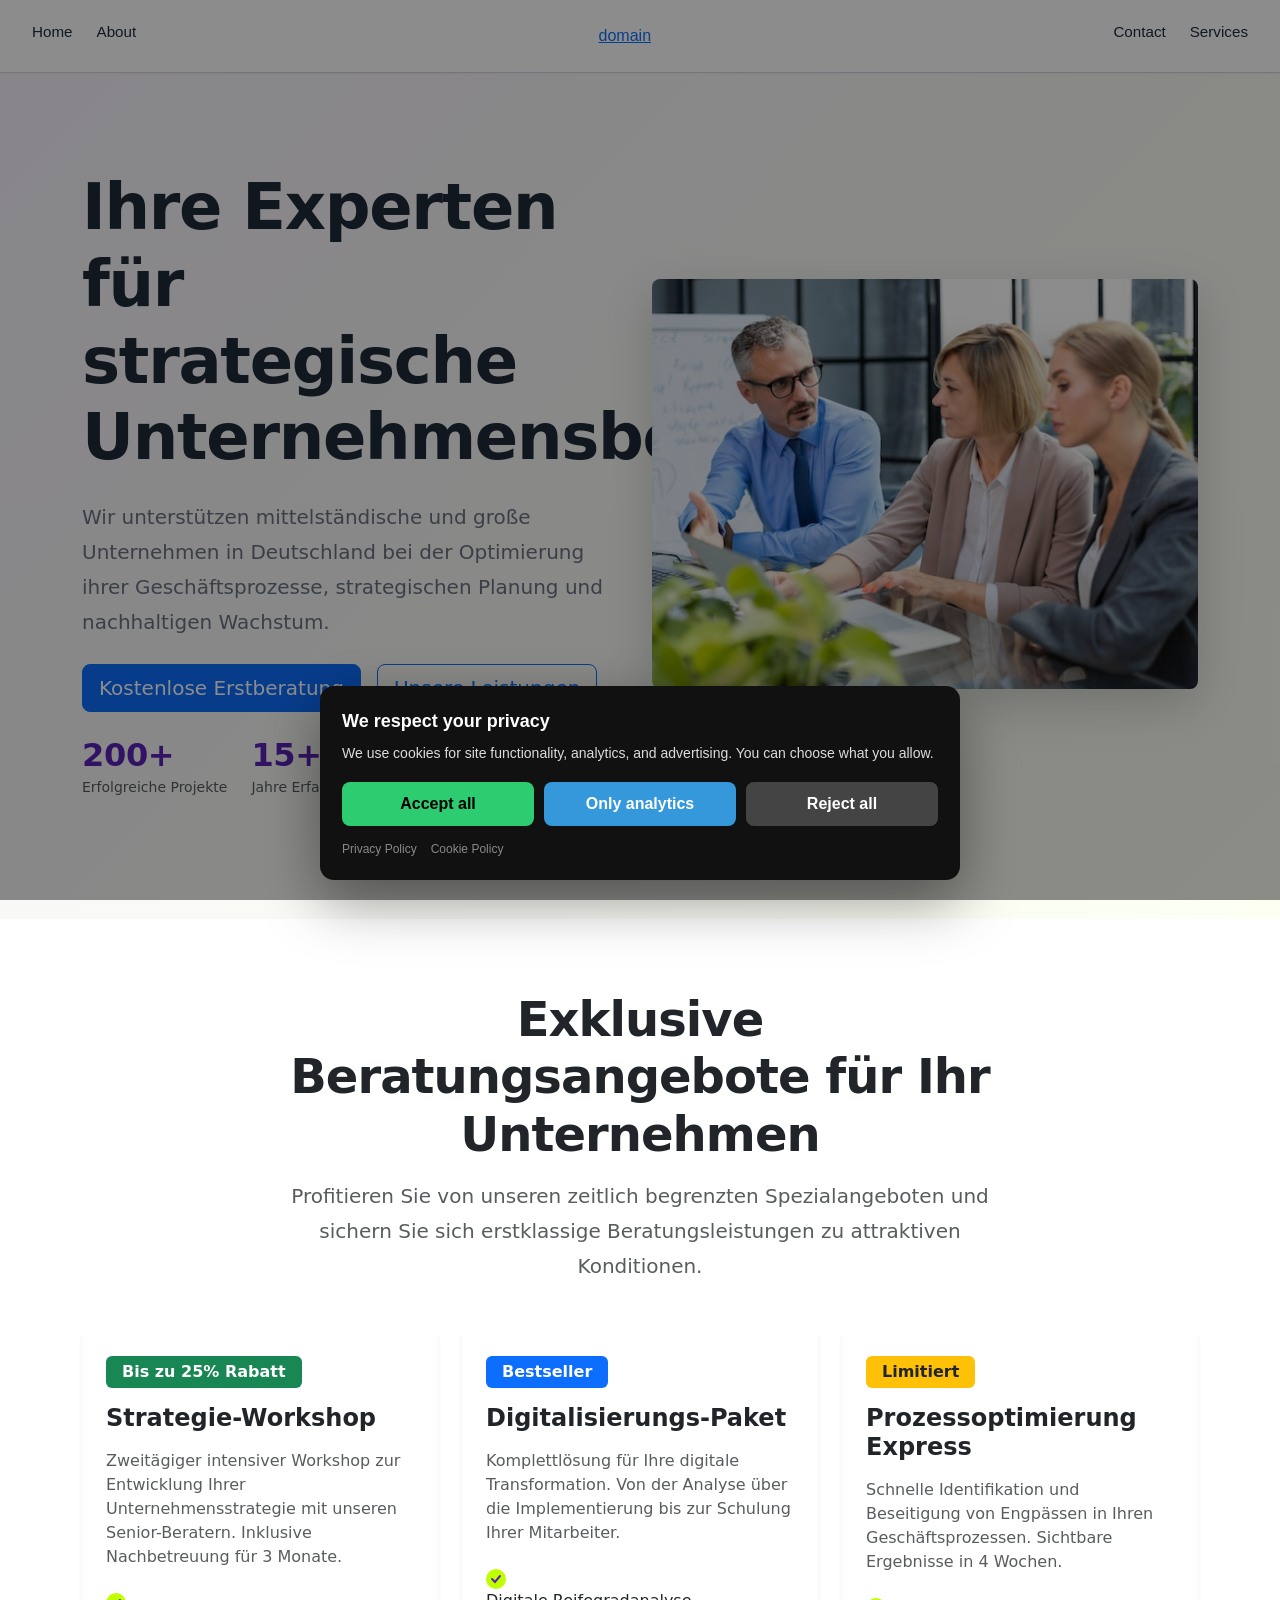
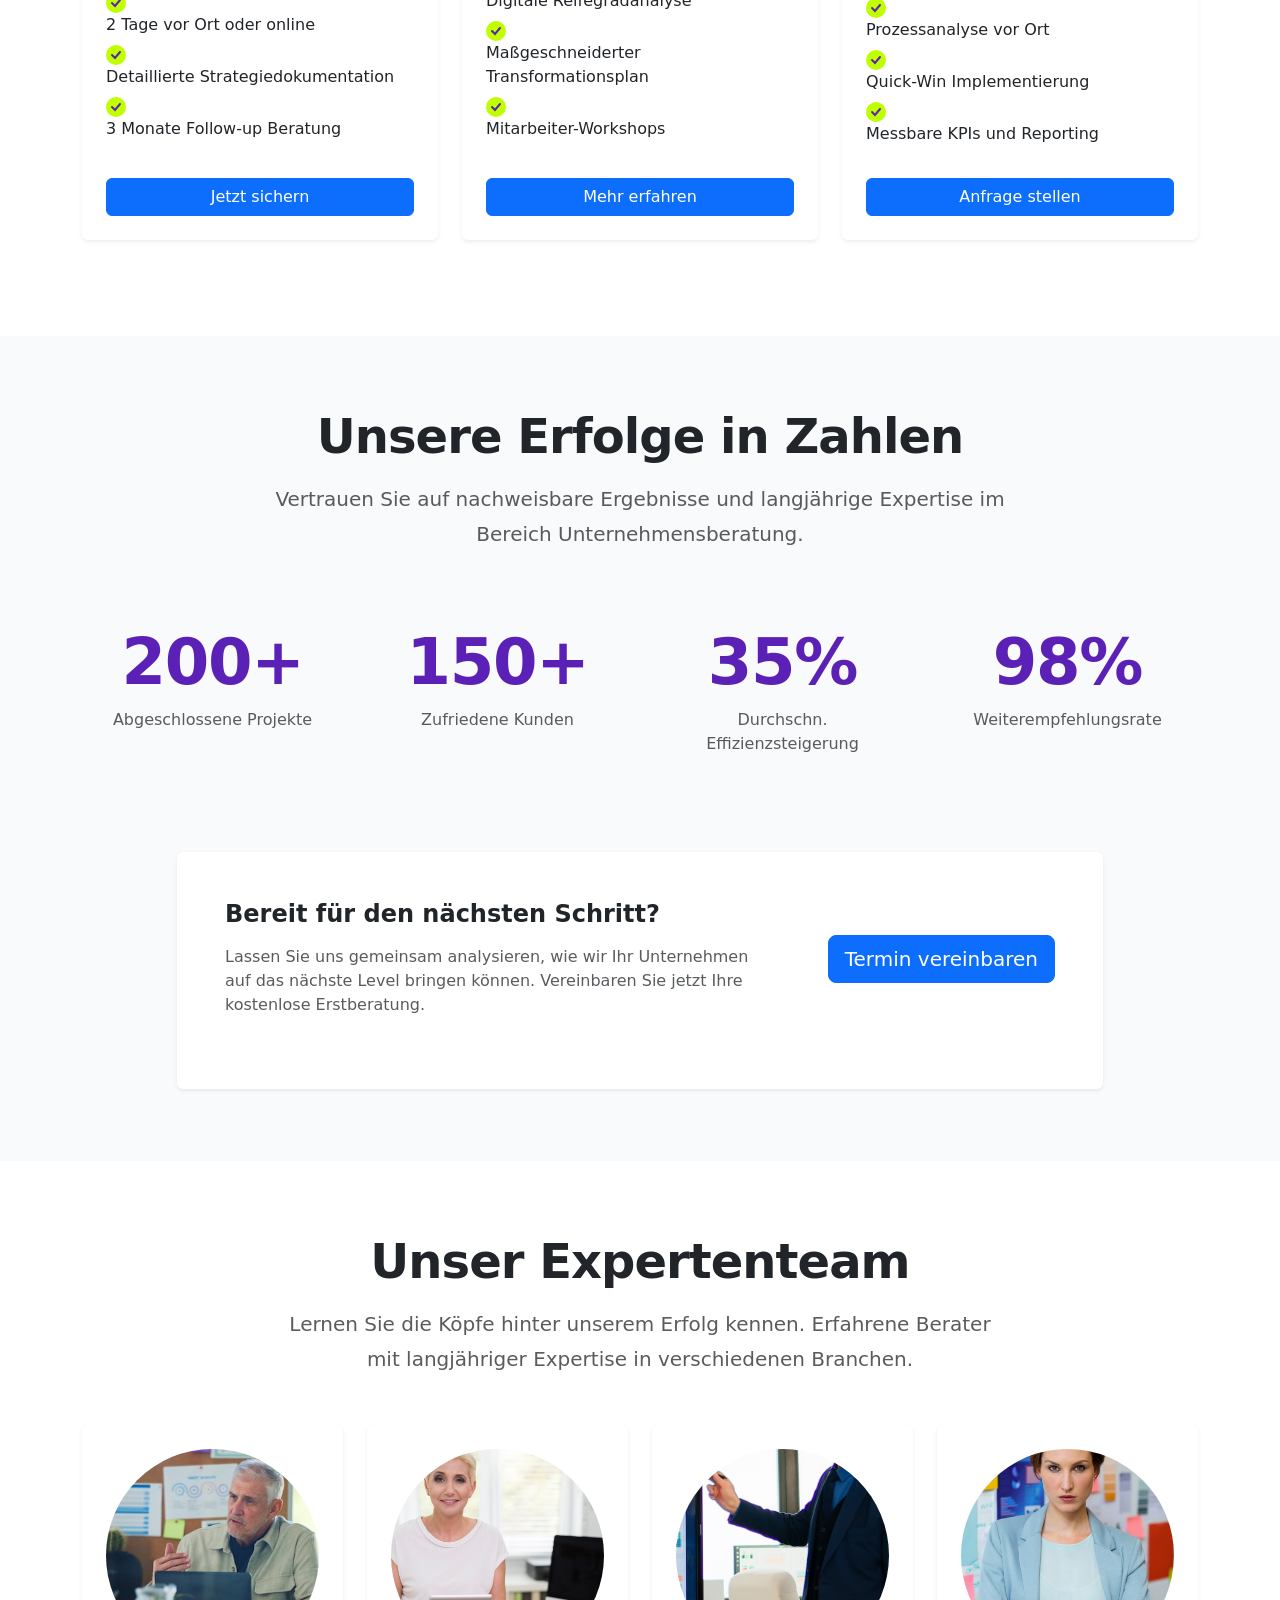
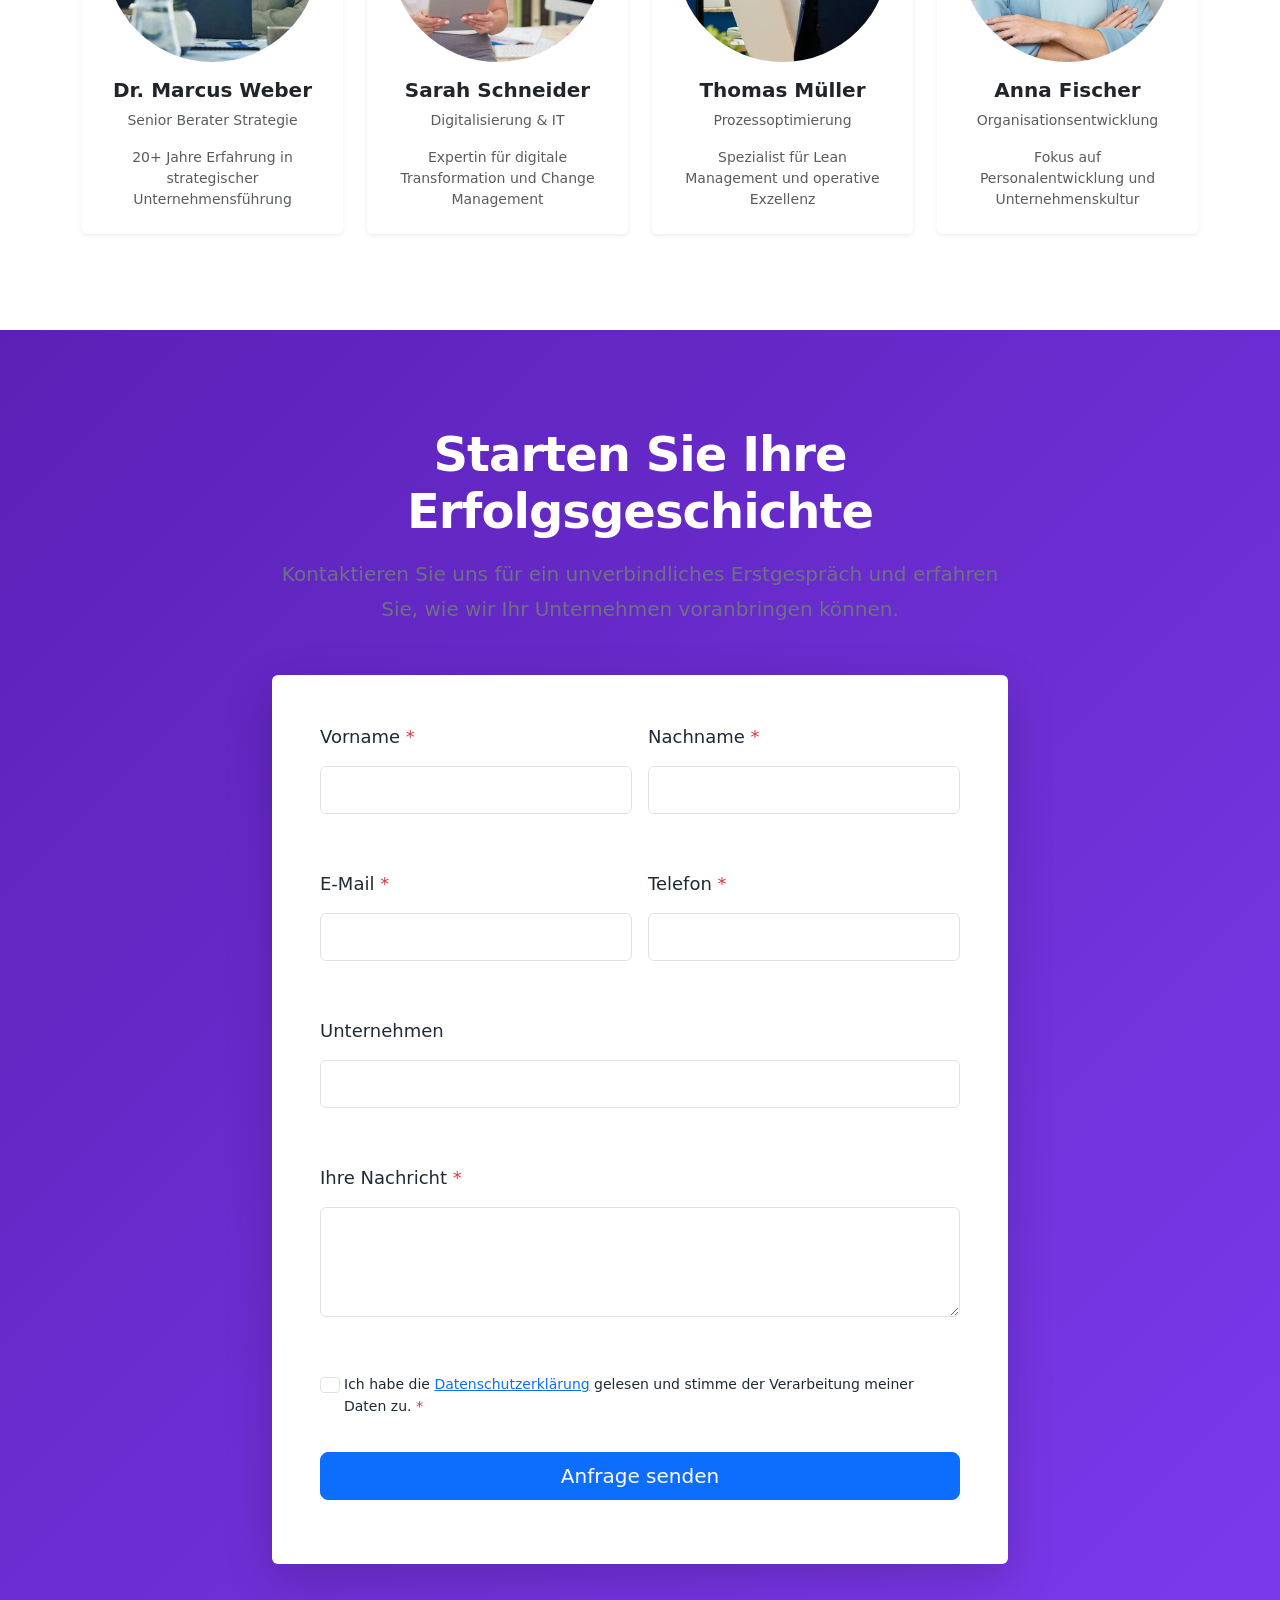
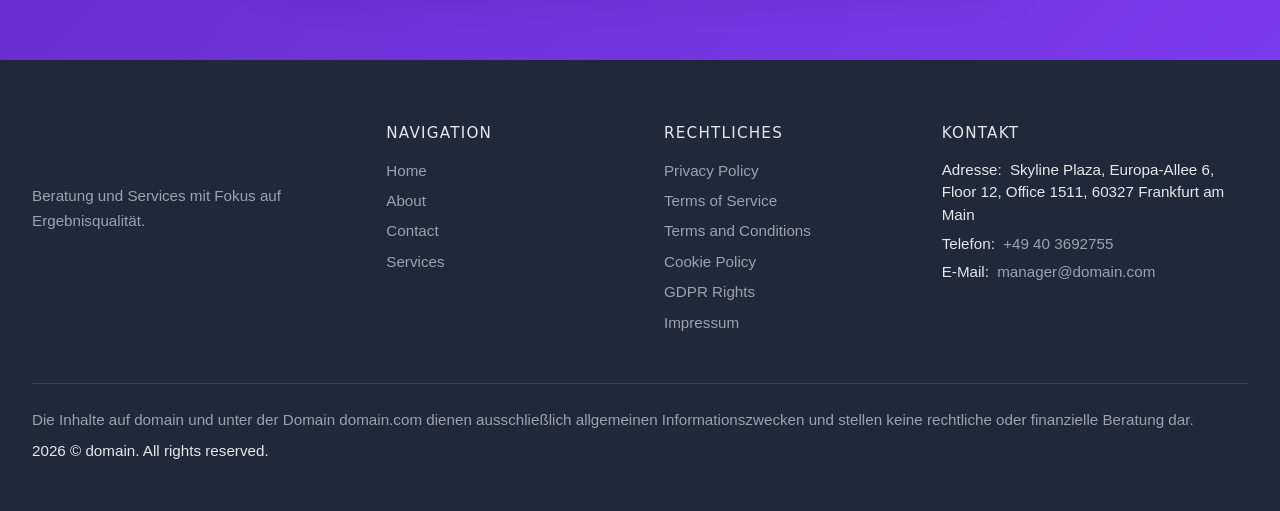
<file: index.html>
<!DOCTYPE html><html lang="de"><head>
<script type="application/ld+json">
{
  "@context": "https://schema.org",
  "@graph": [
    {
      "@type": "Organization",
      "@id": "https://domain.com/#org",
      "name": "domain",
      "url": "https://domain.com",
      "email": "manager@domain.com",
      "telephone": "+49 40 3692755",
      "address": {
        "@type": "PostalAddress",
        "streetAddress": "Skyline Plaza, Europa-Allee 6, Floor 12, Office 1511, 60327 Frankfurt am Main"
      },
      "contactPoint": {
        "@type": "ContactPoint",
        "contactType": "customer support",
        "email": "manager@domain.com",
        "telephone": "+49 40 3692755"
      }
    },
    {
      "@type": "WebSite",
      "@id": "https://domain.com/#website",
      "url": "https://domain.com",
      "name": "domain",
      "publisher": {
        "@id": "https://domain.com/#org"
      }
    },
    {
      "@type": "WebPage",
      "@id": "https://domain.com#webpage",
      "url": "https://domain.com",
      "name": "domain - Ihre Experten für Unternehmensberatung in Deutschland",
      "isPartOf": {
        "@id": "https://domain.com/#website"
      },
      "about": {
        "@id": "https://domain.com/#org"
      },
      "inLanguage": "de",
      "description": "Professionelle Unternehmensberatung in Deutschland. Strategische Planung, Prozessoptimierung und maßgeschneiderte Lösungen für Ihr Geschäftswachstum."
    },
    {
      "@type": "BreadcrumbList",
      "@id": "https://domain.com#breadcrumbs",
      "itemListElement": [
        {
          "@type": "ListItem",
          "position": 1,
          "name": "Startseite",
          "item": "https://domain.com"
        }
      ]
    }
  ]
}
</script>
  <meta charset="UTF-8">
  <meta name="viewport" content="width=device-width, initial-scale=1.0">
  <meta name="description" content="Professionelle Unternehmensberatung in Deutschland. Strategische Planung, Prozessoptimierung und maßgeschneiderte Lösungen für Ihr Geschäftswachstum.">
  <meta name="keywords" content="Unternehmensberatung, Consulting, Strategieberatung, Prozessoptimierung, Deutschland">
  <meta property="og:title" content="domain - Ihre Experten für Unternehmensberatung">
  <meta property="og:description" content="Professionelle Unternehmensberatung in Deutschland. Strategische Planung, Prozessoptimierung und maßgeschneiderte Lösungen für Ihr Geschäftswachstum.">
  <meta property="og:type" content="website">
  <meta property="og:url" content="https://domain.com">
  <meta property="og:image" content="https://images.unsplash.com/photo-1556761175-b413da4baf72?w=1200&amp;h=630&amp;fit=crop">
  <link rel="canonical" href="https://domain.com">
  <title>domain - Ihre Experten für Unternehmensberatung in Deutschland</title>
  <link rel="preconnect" href="https://fonts.googleapis.com">
  <link rel="preconnect" href="https://fonts.gstatic.com" crossorigin="">
  <link rel="stylesheet" href="style.css">
  <link rel="icon" type="image/png" href="/favicon.png">
  <link rel="apple-touch-icon" href="/apple-touch-icon.png">
   <link rel="stylesheet" href="https://cdn.jsdelivr.net/npm/bootstrap@5.3.3/dist/css/bootstrap.min.css" integrity="sha384-QWTKZyjpPEjISv5WaRU9OFeRpok6YctnYmDr5pNlyT2bRjXh0JMhjY6hW+ALEwIH" crossorigin="anonymous">
  <link rel="stylesheet" href="https://unpkg.com/aos@2.3.4/dist/aos.css">
<link rel="stylesheet" href="./header-footer.css">
<link rel="stylesheet" href="./consent.css">
<script src="./consent.js"></script>
</head>
 <body>
<header class="dr-header" data-dr-variant="v2">
  <div class="dr-header-inner">
    <nav class="dr-nav dr-nav-left" aria-label="Primary navigation left">
      <ul class="dr-nav-list">
        <li class="dr-nav-item"><a class="dr-nav-link" href="./index.html">Home</a></li><li class="dr-nav-item"><a class="dr-nav-link" href="./about.html">About</a></li>
      </ul>
    </nav>

    <a class="dr-logo dr-logo-center" href="./index.html" aria-label="domain">domain</a>

    <nav class="dr-nav dr-nav-right" aria-label="Primary navigation right">
      <ul class="dr-nav-list">
        <li class="dr-nav-item"><a class="dr-nav-link" href="./contact.html">Contact</a></li><li class="dr-nav-item"><a class="dr-nav-link" href="./services.html">Services</a></li>
      </ul>
    </nav>

    <button class="dr-burger" type="button" aria-label="Toggle menu" aria-expanded="false" aria-controls="dr-mobile-menu">
      <span></span><span></span><span></span>
    </button>
  </div>
</header>
<nav class="dr-mobile-menu" id="dr-mobile-menu" aria-label="Mobile navigation">
  <ul class="dr-mobile-nav-list">
    <li class="dr-nav-item"><a class="dr-nav-link" href="./index.html">Home</a></li><li class="dr-nav-item"><a class="dr-nav-link" href="./about.html">About</a></li><li class="dr-nav-item"><a class="dr-nav-link" href="./contact.html">Contact</a></li><li class="dr-nav-item"><a class="dr-nav-link" href="./services.html">Services</a></li>
  </ul>
</nav>

  <main>
   <section class="l-section hero-section py-5" style="background: linear-gradient(135deg, rgba(91, 33, 182, 0.05) 0%, rgba(191, 255, 0, 0.05) 100%);">
    <div class="container py-md-5">
     <div class="row align-items-center g-4">
      <div class="col-lg-6" data-aos="fade-right">
       <h1 class="display-3 fw-bold mb-4" style="color: var(--color-text-dark);">Ihre Experten für strategische Unternehmensberatung</h1>
       <p class="lead mb-4" style="color: var(--color-text-light); max-width: 65ch;">Wir unterstützen mittelständische und große Unternehmen in Deutschland bei der Optimierung ihrer Geschäftsprozesse, strategischen Planung und nachhaltigen Wachstum.</p>
       <div class="d-flex flex-wrap gap-3">
        <a href="contact.html" class="c-button c-button--primary btn btn-primary btn-lg">Kostenlose Erstberatung</a> <a href="services.html" class="c-button c-button--secondary btn btn-outline-primary btn-lg">Unsere Leistungen</a>
       </div>
       <div class="mt-4 d-flex flex-wrap gap-4">
        <div>
         <div class="h2 fw-bold mb-0" style="color: var(--color-primary);">200+</div>
         <small class="text-muted">Erfolgreiche Projekte</small>
        </div>
        <div>
         <div class="h2 fw-bold mb-0" style="color: var(--color-primary);">15+</div>
         <small class="text-muted">Jahre Erfahrung</small>
        </div>
        <div>
         <div class="h2 fw-bold mb-0" style="color: var(--color-primary);">98%</div>
         <small class="text-muted">Kundenzufriedenheit</small>
        </div>
       </div>
      </div>
      <div class="col-lg-6" data-aos="fade-left">
       <div class="ratio ratio-4x3">
        <img src="img/19531.jpg" alt="Professionelles Beratungsteam bei strategischer Planung, Geschäftstreffen, Unternehmensberatung" class="img-fluid rounded-3 shadow-lg" loading="eager" width="800" height="600" style="object-fit: cover;">
       </div>
      </div>
     </div>
    </div>
   </section>
   <section class="l-section py-5 bg-white">
    <div class="container py-md-4">
     <div class="row mb-5">
      <div class="col-lg-8 mx-auto text-center" data-aos="fade-up">
       <h2 class="display-5 fw-bold mb-3">Exklusive Beratungsangebote für Ihr Unternehmen</h2>
       <p class="lead text-muted">Profitieren Sie von unseren zeitlich begrenzten Spezialangeboten und sichern Sie sich erstklassige Beratungsleistungen zu attraktiven Konditionen.</p>
      </div>
     </div>
     <div class="row g-4">
      <div class="col-md-6 col-lg-4" data-aos="zoom-in" data-aos-delay="100">
       <div class="c-card card h-100 border-0 shadow-sm">
        <div class="card-body d-flex flex-column p-4">
         <div class="mb-3">
          <span class="badge bg-success fs-6 px-3 py-2">Bis zu 25% Rabatt</span>
         </div>
         <h3 class="h4 fw-bold mb-3">Strategie-Workshop</h3>
         <p class="text-muted mb-4">Zweitägiger intensiver Workshop zur Entwicklung Ihrer Unternehmensstrategie mit unseren Senior-Beratern. Inklusive Nachbetreuung für 3 Monate.</p>
         <ul class="list-unstyled mb-4">
          <li class="mb-2">
           <svg width="20" height="20" viewBox="0 0 20 20" fill="none" class="me-2">
            <circle cx="10" cy="10" r="10" fill="#BFFF00"></circle> <path d="M6 10l3 3 5-6" stroke="#5B21B6" stroke-width="2" stroke-linecap="round"></path>
           </svg>
           2 Tage vor Ort oder online
          </li>
          <li class="mb-2">
           <svg width="20" height="20" viewBox="0 0 20 20" fill="none" class="me-2">
            <circle cx="10" cy="10" r="10" fill="#BFFF00"></circle> <path d="M6 10l3 3 5-6" stroke="#5B21B6" stroke-width="2" stroke-linecap="round"></path>
           </svg>
           Detaillierte Strategiedokumentation
          </li>
          <li class="mb-2">
           <svg width="20" height="20" viewBox="0 0 20 20" fill="none" class="me-2">
            <circle cx="10" cy="10" r="10" fill="#BFFF00"></circle> <path d="M6 10l3 3 5-6" stroke="#5B21B6" stroke-width="2" stroke-linecap="round"></path>
           </svg>
           3 Monate Follow-up Beratung
          </li>
         </ul>
         <a href="contact.html" class="c-button btn btn-primary mt-auto">Jetzt sichern</a>
        </div>
       </div>
      </div>
      <div class="col-md-6 col-lg-4" data-aos="zoom-in" data-aos-delay="200">
       <div class="c-card card h-100 border-0 shadow-sm">
        <div class="card-body d-flex flex-column p-4">
         <div class="mb-3">
          <span class="badge bg-primary fs-6 px-3 py-2">Bestseller</span>
         </div>
         <h3 class="h4 fw-bold mb-3">Digitalisierungs-Paket</h3>
         <p class="text-muted mb-4">Komplettlösung für Ihre digitale Transformation. Von der Analyse über die Implementierung bis zur Schulung Ihrer Mitarbeiter.</p>
         <ul class="list-unstyled mb-4">
          <li class="mb-2">
           <svg width="20" height="20" viewBox="0 0 20 20" fill="none" class="me-2">
            <circle cx="10" cy="10" r="10" fill="#BFFF00"></circle> <path d="M6 10l3 3 5-6" stroke="#5B21B6" stroke-width="2" stroke-linecap="round"></path>
           </svg>
           Digitale Reifegradanalyse
          </li>
          <li class="mb-2">
           <svg width="20" height="20" viewBox="0 0 20 20" fill="none" class="me-2">
            <circle cx="10" cy="10" r="10" fill="#BFFF00"></circle> <path d="M6 10l3 3 5-6" stroke="#5B21B6" stroke-width="2" stroke-linecap="round"></path>
           </svg>
           Maßgeschneiderter Transformationsplan
          </li>
          <li class="mb-2">
           <svg width="20" height="20" viewBox="0 0 20 20" fill="none" class="me-2">
            <circle cx="10" cy="10" r="10" fill="#BFFF00"></circle> <path d="M6 10l3 3 5-6" stroke="#5B21B6" stroke-width="2" stroke-linecap="round"></path>
           </svg>
           Mitarbeiter-Workshops
          </li>
         </ul>
         <a href="contact.html" class="c-button btn btn-primary mt-auto">Mehr erfahren</a>
        </div>
       </div>
      </div>
      <div class="col-md-6 col-lg-4" data-aos="zoom-in" data-aos-delay="300">
       <div class="c-card card h-100 border-0 shadow-sm">
        <div class="card-body d-flex flex-column p-4">
         <div class="mb-3">
          <span class="badge bg-warning text-dark fs-6 px-3 py-2">Limitiert</span>
         </div>
         <h3 class="h4 fw-bold mb-3">Prozessoptimierung Express</h3>
         <p class="text-muted mb-4">Schnelle Identifikation und Beseitigung von Engpässen in Ihren Geschäftsprozessen. Sichtbare Ergebnisse in 4 Wochen.</p>
         <ul class="list-unstyled mb-4">
          <li class="mb-2">
           <svg width="20" height="20" viewBox="0 0 20 20" fill="none" class="me-2">
            <circle cx="10" cy="10" r="10" fill="#BFFF00"></circle> <path d="M6 10l3 3 5-6" stroke="#5B21B6" stroke-width="2" stroke-linecap="round"></path>
           </svg>
           Prozessanalyse vor Ort
          </li>
          <li class="mb-2">
           <svg width="20" height="20" viewBox="0 0 20 20" fill="none" class="me-2">
            <circle cx="10" cy="10" r="10" fill="#BFFF00"></circle> <path d="M6 10l3 3 5-6" stroke="#5B21B6" stroke-width="2" stroke-linecap="round"></path>
           </svg>
           Quick-Win Implementierung
          </li>
          <li class="mb-2">
           <svg width="20" height="20" viewBox="0 0 20 20" fill="none" class="me-2">
            <circle cx="10" cy="10" r="10" fill="#BFFF00"></circle> <path d="M6 10l3 3 5-6" stroke="#5B21B6" stroke-width="2" stroke-linecap="round"></path>
           </svg>
           Messbare KPIs und Reporting
          </li>
         </ul>
         <a href="contact.html" class="c-button btn btn-primary mt-auto">Anfrage stellen</a>
        </div>
       </div>
      </div>
     </div>
    </div>
   </section>
   <section class="l-section py-5" style="background-color: var(--color-bg-light);">
    <div class="container py-md-4">
     <div class="row mb-5">
      <div class="col-lg-8 mx-auto text-center" data-aos="fade-up">
       <h2 class="display-5 fw-bold mb-3">Unsere Erfolge in Zahlen</h2>
       <p class="lead text-muted">Vertrauen Sie auf nachweisbare Ergebnisse und langjährige Expertise im Bereich Unternehmensberatung.</p>
      </div>
     </div>
     <div class="row g-4 text-center">
      <div class="col-6 col-md-3" data-aos="fade-up" data-aos-delay="100">
       <div class="p-4">
        <div class="display-3 fw-bold mb-2" style="color: var(--color-primary);">200+</div>
        <p class="text-muted mb-0">Abgeschlossene Projekte</p>
       </div>
      </div>
      <div class="col-6 col-md-3" data-aos="fade-up" data-aos-delay="200">
       <div class="p-4">
        <div class="display-3 fw-bold mb-2" style="color: var(--color-primary);">150+</div>
        <p class="text-muted mb-0">Zufriedene Kunden</p>
       </div>
      </div>
      <div class="col-6 col-md-3" data-aos="fade-up" data-aos-delay="300">
       <div class="p-4">
        <div class="display-3 fw-bold mb-2" style="color: var(--color-primary);">35%</div>
        <p class="text-muted mb-0">Durchschn. Effizienzsteigerung</p>
       </div>
      </div>
      <div class="col-6 col-md-3" data-aos="fade-up" data-aos-delay="400">
       <div class="p-4">
        <div class="display-3 fw-bold mb-2" style="color: var(--color-primary);">98%</div>
        <p class="text-muted mb-0">Weiterempfehlungsrate</p>
       </div>
      </div>
     </div>
     <div class="row mt-5">
      <div class="col-lg-10 mx-auto">
       <div class="card border-0 shadow-sm" data-aos="zoom-in">
        <div class="card-body p-4 p-md-5">
         <div class="row align-items-center g-4">
          <div class="col-md-8">
           <h3 class="h4 fw-bold mb-3">Bereit für den nächsten Schritt?</h3>
           <p class="text-muted mb-0">Lassen Sie uns gemeinsam analysieren, wie wir Ihr Unternehmen auf das nächste Level bringen können. Vereinbaren Sie jetzt Ihre kostenlose Erstberatung.</p>
          </div>
          <div class="col-md-4 text-md-end">
           <a href="contact.html" class="c-button btn btn-primary btn-lg">Termin vereinbaren</a>
          </div>
         </div>
        </div>
       </div>
      </div>
     </div>
    </div>
   </section>
   <section class="l-section py-5 bg-white">
    <div class="container py-md-4">
     <div class="row mb-5">
      <div class="col-lg-8 mx-auto text-center" data-aos="fade-up">
       <h2 class="display-5 fw-bold mb-3">Unser Expertenteam</h2>
       <p class="lead text-muted">Lernen Sie die Köpfe hinter unserem Erfolg kennen. Erfahrene Berater mit langjähriger Expertise in verschiedenen Branchen.</p>
      </div>
     </div>
     <div class="row g-4">
      <div class="col-sm-6 col-lg-3" data-aos="fade-up" data-aos-delay="100">
       <div class="c-card card h-100 border-0 shadow-sm text-center">
        <div class="card-body d-flex flex-column p-4">
         <div class="ratio ratio-1x1 mb-3">
          <img src="img/553137.jpg" alt="Dr. Marcus Weber, Senior Berater für Strategieentwicklung und Unternehmensführung" class="rounded-circle" loading="lazy" width="400" height="400" style="object-fit: cover;">
         </div>
         <h3 class="h5 fw-bold mb-2">Dr. Marcus Weber</h3>
         <p class="text-muted small mb-3">Senior Berater Strategie</p>
         <p class="small text-muted mb-0">20+ Jahre Erfahrung in strategischer Unternehmensführung</p>
        </div>
       </div>
      </div>
      <div class="col-sm-6 col-lg-3" data-aos="fade-up" data-aos-delay="200">
       <div class="c-card card h-100 border-0 shadow-sm text-center">
        <div class="card-body d-flex flex-column p-4">
         <div class="ratio ratio-1x1 mb-3">
          <img src="img/10294.jpg" alt="Sarah Schneider, Beraterin für digitale Transformation und Change Management" class="rounded-circle" loading="lazy" width="400" height="400" style="object-fit: cover;">
         </div>
         <h3 class="h5 fw-bold mb-2">Sarah Schneider</h3>
         <p class="text-muted small mb-3">Digitalisierung &amp; IT</p>
         <p class="small text-muted mb-0">Expertin für digitale Transformation und Change Management</p>
        </div>
       </div>
      </div>
      <div class="col-sm-6 col-lg-3" data-aos="fade-up" data-aos-delay="300">
       <div class="c-card card h-100 border-0 shadow-sm text-center">
        <div class="card-body d-flex flex-column p-4">
         <div class="ratio ratio-1x1 mb-3">
          <img src="img/139568.jpg" alt="Thomas Müller, Berater für Prozessoptimierung und Lean Management" class="rounded-circle" loading="lazy" width="400" height="400" style="object-fit: cover;">
         </div>
         <h3 class="h5 fw-bold mb-2">Thomas Müller</h3>
         <p class="text-muted small mb-3">Prozessoptimierung</p>
         <p class="small text-muted mb-0">Spezialist für Lean Management und operative Exzellenz</p>
        </div>
       </div>
      </div>
      <div class="col-sm-6 col-lg-3" data-aos="fade-up" data-aos-delay="400">
       <div class="c-card card h-100 border-0 shadow-sm text-center">
        <div class="card-body d-flex flex-column p-4">
         <div class="ratio ratio-1x1 mb-3">
          <img src="img/59662.jpg" alt="Anna Fischer, Beraterin für Organisationsentwicklung und HR-Strategie" class="rounded-circle" loading="lazy" width="400" height="400" style="object-fit: cover;">
         </div>
         <h3 class="h5 fw-bold mb-2">Anna Fischer</h3>
         <p class="text-muted small mb-3">Organisationsentwicklung</p>
         <p class="small text-muted mb-0">Fokus auf Personalentwicklung und Unternehmenskultur</p>
        </div>
       </div>
      </div>
     </div>
    </div>
   </section>
   <section class="l-section py-5" style="background: linear-gradient(135deg, #5B21B6 0%, #7C3AED 100%);">
    <div class="container py-md-5">
     <div class="row">
      <div class="col-lg-8 mx-auto">
       <div class="text-center text-white mb-5" data-aos="fade-up">
        <h2 class="display-5 fw-bold mb-3">Starten Sie Ihre Erfolgsgeschichte</h2>
        <p class="lead mb-0">Kontaktieren Sie uns für ein unverbindliches Erstgespräch und erfahren Sie, wie wir Ihr Unternehmen voranbringen können.</p>
       </div>
       <div class="card border-0 shadow-lg" data-aos="zoom-in">
        <div class="card-body p-4 p-md-5">
         <form class="c-form" id="contactForm" method="POST" action="thank_you.html" novalidate="">
          <div class="row g-3">
           <div class="col-md-6">
            <div class="c-form__group">
             <label for="firstName" class="c-form__label form-label">Vorname <span class="text-danger">*</span></label> <input type="text" class="c-form__input form-control" id="firstName" name="firstName" required="" aria-required="true">
             <div class="c-form__error invalid-feedback">Bitte geben Sie Ihren Vornamen ein.</div>
            </div>
           </div>
           <div class="col-md-6">
            <div class="c-form__group">
             <label for="lastName" class="c-form__label form-label">Nachname <span class="text-danger">*</span></label> <input type="text" class="c-form__input form-control" id="lastName" name="lastName" required="" aria-required="true">
             <div class="c-form__error invalid-feedback">Bitte geben Sie Ihren Nachnamen ein.</div>
            </div>
           </div>
           <div class="col-md-6">
            <div class="c-form__group">
             <label for="email" class="c-form__label form-label">E-Mail <span class="text-danger">*</span></label> <input type="email" class="c-form__input form-control" id="email" name="email" required="" aria-required="true">
             <div class="c-form__error invalid-feedback">Bitte geben Sie eine gültige E-Mail-Adresse ein.</div>
            </div>
           </div>
           <div class="col-md-6">
            <div class="c-form__group">
             <label for="phone" class="c-form__label form-label">Telefon <span class="text-danger">*</span></label> <input type="tel" class="c-form__input form-control" id="phone" name="phone" required="" aria-required="true">
             <div class="c-form__error invalid-feedback">Bitte geben Sie Ihre Telefonnummer ein.</div>
            </div>
           </div>
           <div class="col-12">
            <div class="c-form__group">
             <label for="company" class="c-form__label form-label">Unternehmen</label> <input type="text" class="c-form__input form-control" id="company" name="company">
            </div>
           </div>
           <div class="col-12">
            <div class="c-form__group">
             <label for="message" class="c-form__label form-label">Ihre Nachricht <span class="text-danger">*</span></label> <textarea class="c-form__input form-control" id="message" name="message" rows="4" required="" aria-required="true"></textarea>
             <div class="c-form__error invalid-feedback">Bitte geben Sie eine Nachricht ein.</div>
            </div>
           </div>
           <div class="col-12">
            <div class="c-form__group form-check">
             <input type="checkbox" class="c-form__checkbox form-check-input" id="privacy" name="privacy" required="" aria-required="true"> <label class="form-check-label small" for="privacy"> Ich habe die <a href="privacy.html" class="text-primary">Datenschutzerklärung</a> gelesen und stimme der Verarbeitung meiner Daten zu. <span class="text-danger">*</span> </label>
             <div class="c-form__error invalid-feedback">Sie müssen der Datenschutzerklärung zustimmen, um das Formular abzusenden.</div>
            </div>
           </div>
           <div class="col-12">
            <button type="submit" class="c-button c-button--primary btn btn-primary btn-lg w-100">Anfrage senden</button>
           </div>
          </div>
         </form>
        </div>
       </div>
      </div>
     </div>
    </div>
   </section>
  </main>
  <footer class="dr-footer" aria-label="Seitenende">
  <div class="dr-footer-inner">
    <div class="dr-footer-top">
      <div class="dr-footer-brand">
        <div class="dr-footer-logo-wrap" aria-label="domain"></div>
        <p class="dr-footer-tagline">Beratung und Services mit Fokus auf Ergebnisqualität.</p>
      </div>
      <nav class="dr-footer-nav" aria-label="Hauptnavigation im Footer">
        <h2 class="dr-footer-heading">Navigation</h2>
        <ul class="dr-footer-nav-list">
          <li class="dr-footer-nav-item"><a href="./index.html" class="dr-footer-link">Home</a></li>
          <li class="dr-footer-nav-item"><a href="./about.html" class="dr-footer-link">About</a></li>
          <li class="dr-footer-nav-item"><a href="./contact.html" class="dr-footer-link">Contact</a></li>
          <li class="dr-footer-nav-item"><a href="./services.html" class="dr-footer-link">Services</a></li>
        </ul>
      </nav>
      <nav class="dr-footer-legal" aria-label="Rechtliches">
        <h2 class="dr-footer-heading">Rechtliches</h2>
        <ul class="dr-footer-legal-list">
          <li class="dr-footer-legal-item"><a href="./privacy.html" class="dr-footer-link">Privacy Policy</a></li>
          <li class="dr-footer-legal-item"><a href="./terms_of_services.html" class="dr-footer-link">Terms of Service</a></li>
          <li class="dr-footer-legal-item"><a href="./terms_and_conditions.html" class="dr-footer-link">Terms and Conditions</a></li>
          <li class="dr-footer-legal-item"><a href="./cookie_policy.html" class="dr-footer-link">Cookie Policy</a></li>
          <li class="dr-footer-legal-item"><a href="./gdpr-rights.html" class="dr-footer-link">GDPR Rights</a></li>
          <li class="dr-footer-legal-item"><a href="./impressum.html" class="dr-footer-link">Impressum</a></li>
        </ul>
      </nav>
      <section class="dr-footer-contact" aria-label="Kontakt">
        <h2 class="dr-footer-heading">Kontakt</h2>
        <p class="dr-footer-contact-item"><span class="dr-footer-contact-label">Adresse:</span> <span>Skyline Plaza, Europa-Allee 6, Floor 12, Office 1511, 60327 Frankfurt am Main</span></p>
        <p class="dr-footer-contact-item"><span class="dr-footer-contact-label">Telefon:</span> <a href="tel:+49 40 3692755" class="dr-footer-link">+49 40 3692755</a></p>
        <p class="dr-footer-contact-item"><span class="dr-footer-contact-label">E-Mail:</span> <a href="mailto:manager@domain.com" class="dr-footer-link">manager@domain.com</a></p>
      </section>
    </div>
    <div class="dr-footer-bottom">
      <p class="dr-footer-disclaimer">Die Inhalte auf domain und unter der Domain domain.com dienen ausschließlich allgemeinen Informationszwecken und stellen keine rechtliche oder finanzielle Beratung dar.</p>
      <p class="dr-footer-meta"><span class="dr-year"></span> © domain. All rights reserved.</p>
    </div>
  </div>
</footer>
  
 
  
  

<script src="script.js" defer=""></script>
<script src="https://unpkg.com/aos@2.3.4/dist/aos.js"></script>
<script>
if (typeof AOS !== "undefined" && !window.__AOS_INITIALIZED__) {
  AOS.init({ once: true, duration: 700, easing: "ease-out-cubic" });
  window.__AOS_INITIALIZED__ = true;
}
</script>
<script src="./header-footer.js"></script>
</body></html>
</file>
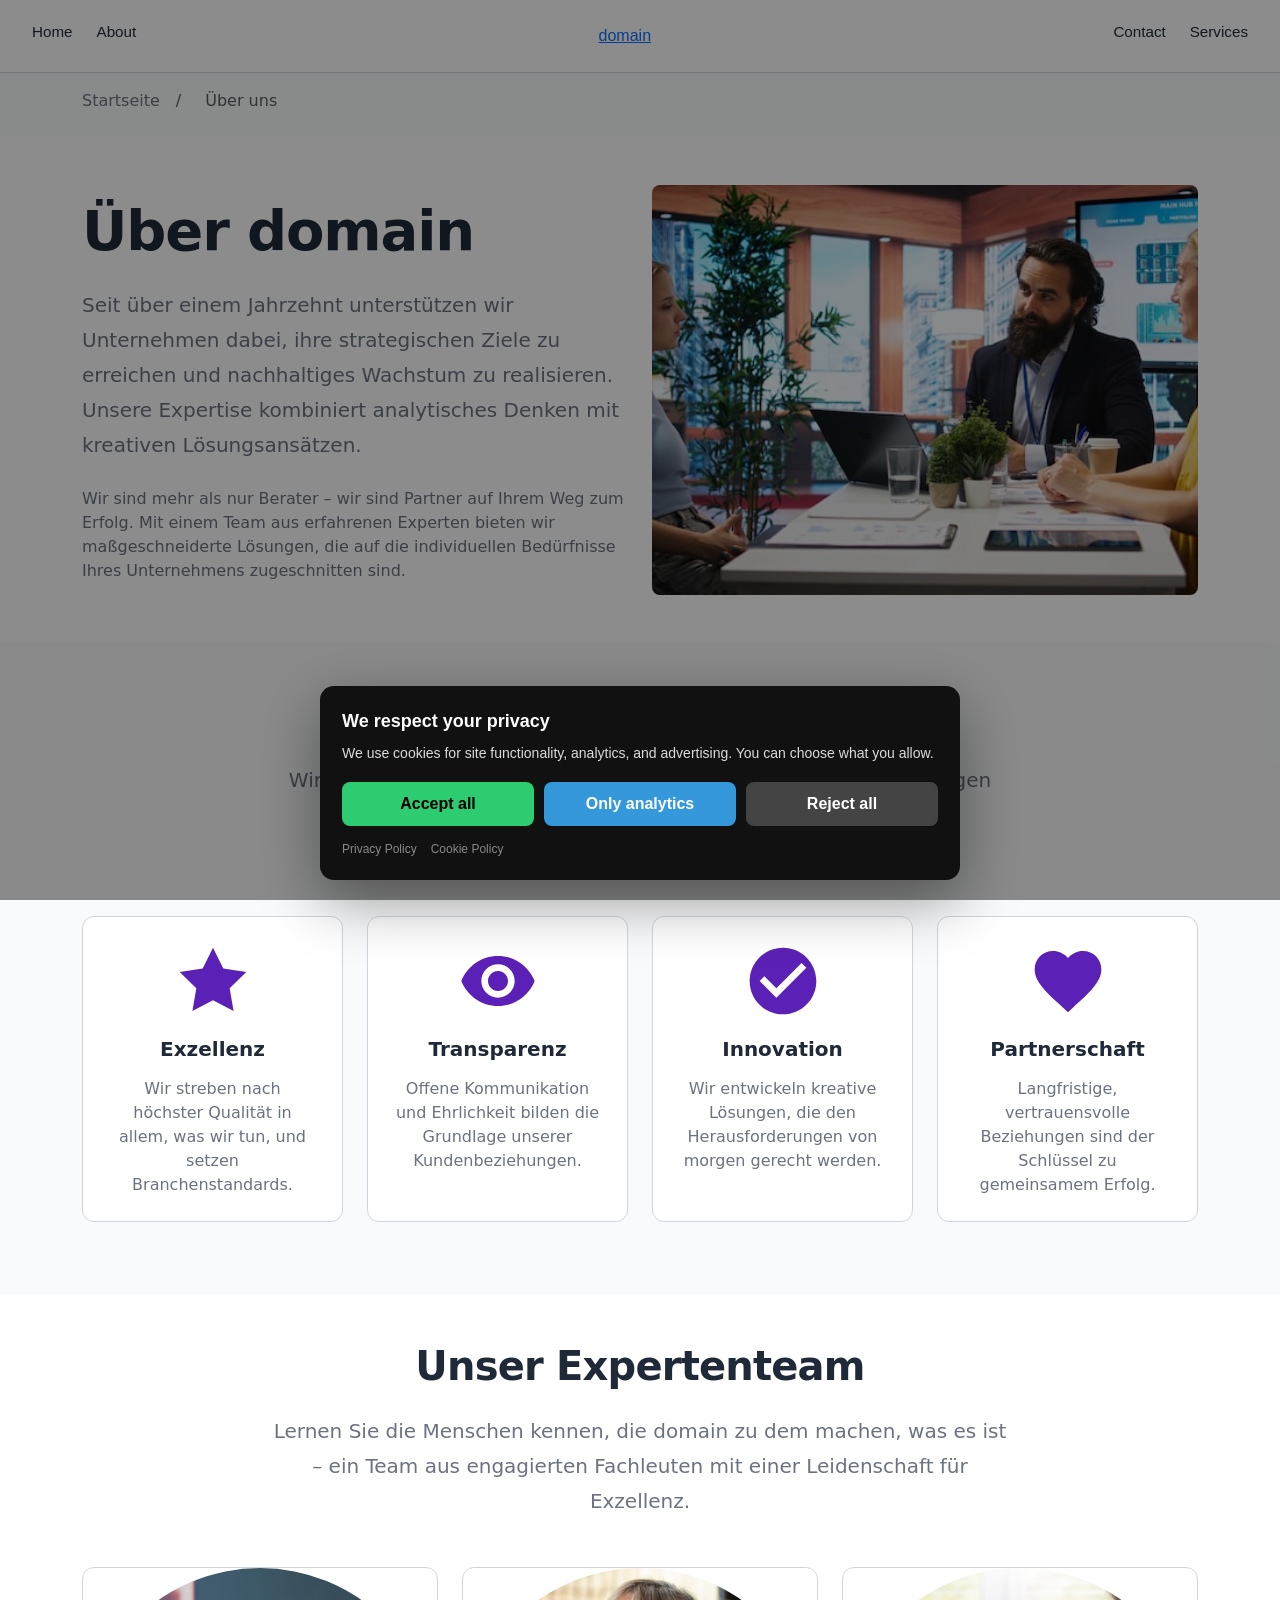
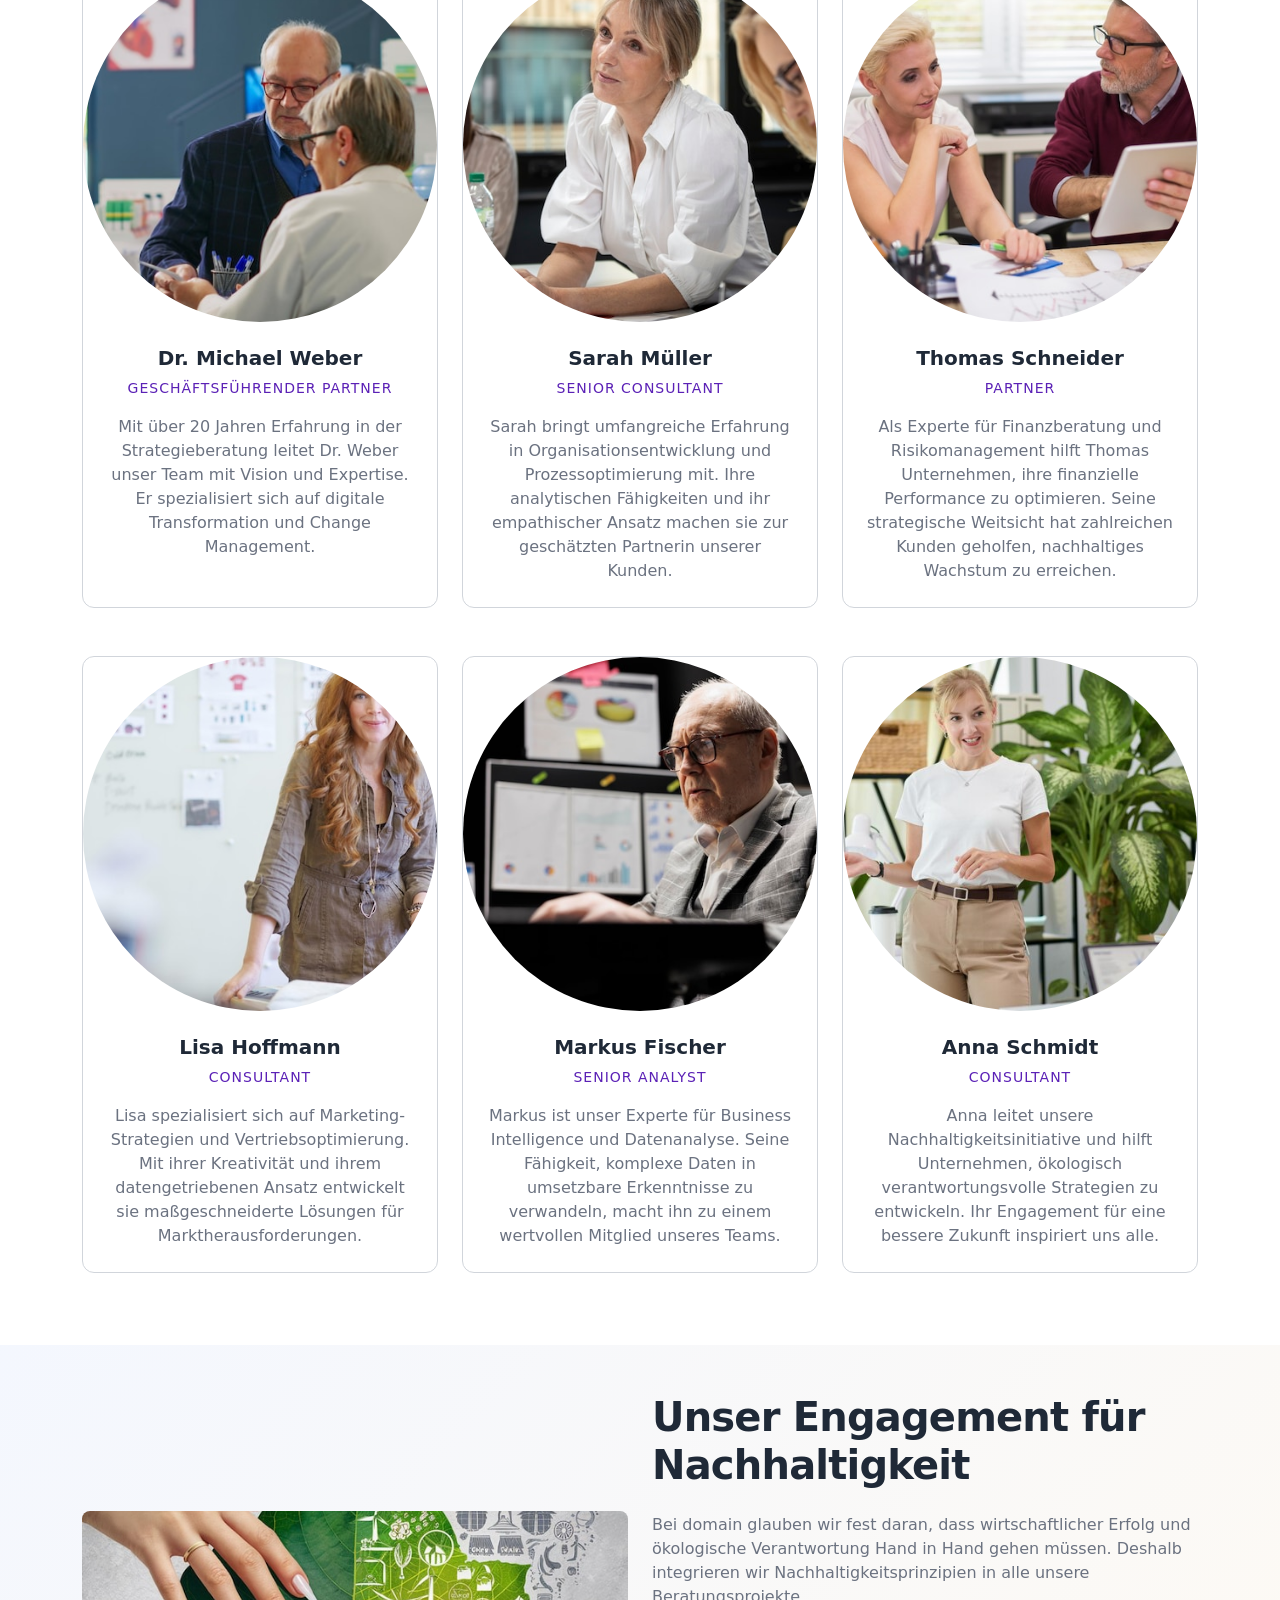
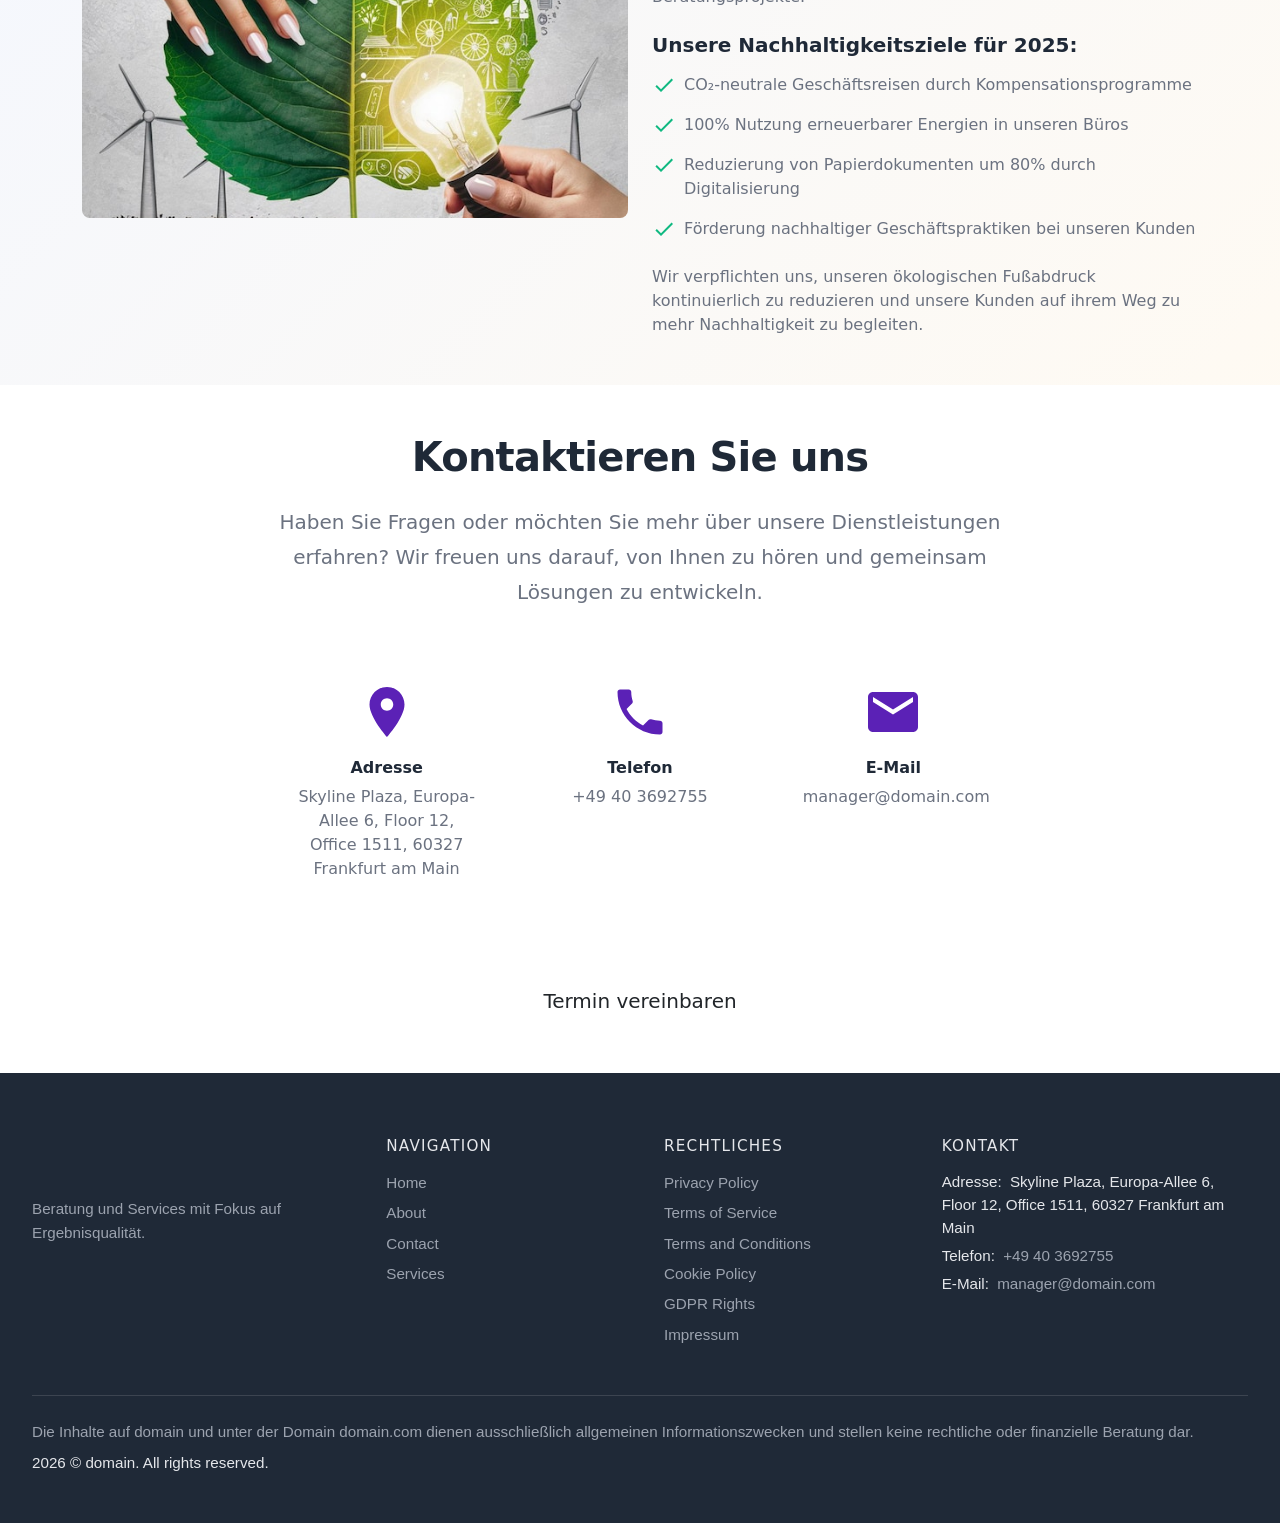
<file: about.html>
<!DOCTYPE html><html lang="de"><head>
<script type="application/ld+json">
{
  "@context": "https://schema.org",
  "@graph": [
    {
      "@type": "Organization",
      "@id": "https://domain.com/#org",
      "name": "domain",
      "url": "https://domain.com",
      "email": "manager@domain.com",
      "telephone": "+49 40 3692755",
      "address": {
        "@type": "PostalAddress",
        "streetAddress": "Skyline Plaza, Europa-Allee 6, Floor 12, Office 1511, 60327 Frankfurt am Main"
      },
      "contactPoint": {
        "@type": "ContactPoint",
        "contactType": "customer support",
        "email": "manager@domain.com",
        "telephone": "+49 40 3692755"
      }
    },
    {
      "@type": "WebSite",
      "@id": "https://domain.com/#website",
      "url": "https://domain.com",
      "name": "domain",
      "publisher": {
        "@id": "https://domain.com/#org"
      }
    },
    {
      "@type": "WebPage",
      "@id": "https://domain.com/about.html#webpage",
      "url": "https://domain.com/about.html",
      "name": "Über uns - domain | Professionelle Unternehmensberatung",
      "isPartOf": {
        "@id": "https://domain.com/#website"
      },
      "about": {
        "@id": "https://domain.com/#org"
      },
      "inLanguage": "de",
      "description": "Erfahren Sie mehr über domain - Ihr vertrauenswürdiger Partner für strategische Unternehmensberatung in Deutschland. Lernen Sie unser Team und unsere Werte kennen."
    },
    {
      "@type": "BreadcrumbList",
      "@id": "https://domain.com/about.html#breadcrumbs",
      "itemListElement": [
        {
          "@type": "ListItem",
          "position": 1,
          "name": "Startseite",
          "item": "https://domain.com"
        },
        {
          "@type": "ListItem",
          "position": 2,
          "name": "About.Html",
          "item": "https://domain.com/about.html"
        }
      ]
    }
  ]
}
</script>
  <meta charset="UTF-8">
  <meta name="viewport" content="width=device-width, initial-scale=1.0">
  <title>Über uns - domain | Professionelle Unternehmensberatung</title>
  <meta name="description" content="Erfahren Sie mehr über domain - Ihr vertrauenswürdiger Partner für strategische Unternehmensberatung in Deutschland. Lernen Sie unser Team und unsere Werte kennen.">
  <meta property="og:title" content="Über uns - domain">
  <meta property="og:description" content="Erfahren Sie mehr über domain - Ihr vertrauenswürdiger Partner für strategische Unternehmensberatung in Deutschland.">
  <meta property="og:type" content="website">
  <meta property="og:url" content="https://domain.com/about.html">
  <meta property="og:image" content="https://images.unsplash.com/photo-1497366216548-37526070297c?w=1200&amp;h=630&amp;fit=crop">
  <link rel="canonical" href="https://domain.com/about.html">
  <link rel="stylesheet" href="style.css">
  <link rel="icon" type="image/png" href="/favicon.png">
  <link rel="apple-touch-icon" href="/apple-touch-icon.png">
   <link rel="stylesheet" href="https://cdn.jsdelivr.net/npm/bootstrap@5.3.3/dist/css/bootstrap.min.css" integrity="sha384-QWTKZyjpPEjISv5WaRU9OFeRpok6YctnYmDr5pNlyT2bRjXh0JMhjY6hW+ALEwIH" crossorigin="anonymous">
  <link rel="stylesheet" href="https://unpkg.com/aos@2.3.4/dist/aos.css">
<link rel="stylesheet" href="./header-footer.css">
<link rel="stylesheet" href="./consent.css">
<script src="./consent.js"></script>
</head>
 <body>
<header class="dr-header" data-dr-variant="v2">
  <div class="dr-header-inner">
    <nav class="dr-nav dr-nav-left" aria-label="Primary navigation left">
      <ul class="dr-nav-list">
        <li class="dr-nav-item"><a class="dr-nav-link" href="./index.html">Home</a></li><li class="dr-nav-item"><a class="dr-nav-link" href="./about.html">About</a></li>
      </ul>
    </nav>

    <a class="dr-logo dr-logo-center" href="./index.html" aria-label="domain">domain</a>

    <nav class="dr-nav dr-nav-right" aria-label="Primary navigation right">
      <ul class="dr-nav-list">
        <li class="dr-nav-item"><a class="dr-nav-link" href="./contact.html">Contact</a></li><li class="dr-nav-item"><a class="dr-nav-link" href="./services.html">Services</a></li>
      </ul>
    </nav>

    <button class="dr-burger" type="button" aria-label="Toggle menu" aria-expanded="false" aria-controls="dr-mobile-menu">
      <span></span><span></span><span></span>
    </button>
  </div>
</header>
<nav class="dr-mobile-menu" id="dr-mobile-menu" aria-label="Mobile navigation">
  <ul class="dr-mobile-nav-list">
    <li class="dr-nav-item"><a class="dr-nav-link" href="./index.html">Home</a></li><li class="dr-nav-item"><a class="dr-nav-link" href="./about.html">About</a></li><li class="dr-nav-item"><a class="dr-nav-link" href="./contact.html">Contact</a></li><li class="dr-nav-item"><a class="dr-nav-link" href="./services.html">Services</a></li>
  </ul>
</nav>

  <main>
   <nav aria-label="breadcrumb" class="py-3" style="background-color: var(--color-bg-light);">
    <div class="container">
     <ol class="breadcrumb mb-0">
      <li class="breadcrumb-item"><a href="index.html">Startseite</a></li>
      <li class="breadcrumb-item active" aria-current="page">Über uns</li>
     </ol>
    </div>
   </nav>
   <section class="l-section py-4 py-md-5" id="hero-about" style="scroll-margin-top: 64px;">
    <div class="container">
     <div class="row align-items-center">
      <div class="col-lg-6 mb-4 mb-lg-0" data-aos="fade-right">
       <h1 class="display-4 fw-bold mb-4" style="color: var(--color-text-dark);">Über domain</h1>
       <p class="lead mb-4" style="color: var(--color-text-light); max-width: 65ch;">Seit über einem Jahrzehnt unterstützen wir Unternehmen dabei, ihre strategischen Ziele zu erreichen und nachhaltiges Wachstum zu realisieren. Unsere Expertise kombiniert analytisches Denken mit kreativen Lösungsansätzen.</p>
       <p style="color: var(--color-text-light); max-width: 65ch;">Wir sind mehr als nur Berater – wir sind Partner auf Ihrem Weg zum Erfolg. Mit einem Team aus erfahrenen Experten bieten wir maßgeschneiderte Lösungen, die auf die individuellen Bedürfnisse Ihres Unternehmens zugeschnitten sind.</p>
      </div>
      <div class="col-lg-6" data-aos="fade-left">
       <div class="ratio ratio-4x3">
        <img src="img/107019.jpg" alt="Modernes Büro, Geschäftsleute bei Strategiemeeting, professionelle Unternehmensberatung" class="img-fluid" style="object-fit: cover; border-radius: 8px;" loading="lazy" width="800" height="600">
       </div>
      </div>
     </div>
    </div>
   </section>
   <section class="l-section py-4 py-md-5" id="mission" style="background-color: var(--color-bg-light); scroll-margin-top: 64px;">
    <div class="container">
     <div class="row justify-content-center mb-5">
      <div class="col-lg-8 text-center" data-aos="fade-up">
       <h2 class="h1 fw-bold mb-4" style="color: var(--color-text-dark);">Unsere Mission</h2>
       <p class="lead" style="color: var(--color-text-light); max-width: 65ch; margin: 0 auto;">Wir schaffen Werte durch strategische Beratung, innovative Lösungen und nachhaltige Entwicklung. Unser Ziel ist es, Unternehmen zu befähigen, ihre Vision zu verwirklichen.</p>
      </div>
     </div>
     <div class="row g-4">
      <div class="col-md-6 col-lg-3" data-aos="fade-up" data-aos-delay="100">
       <div class="c-card h-100 d-flex flex-column text-center p-4">
        <div class="ratio ratio-1x1 mx-auto mb-3" style="width: 80px;">
         <svg xmlns="http://www.w3.org/2000/svg" viewBox="0 0 24 24" fill="currentColor" style="color: var(--color-primary);">
          <path d="M12 2l3.09 6.26L22 9.27l-5 4.87 1.18 6.88L12 17.77l-6.18 3.25L7 14.14 2 9.27l6.91-1.01L12 2z"></path>
         </svg>
        </div>
        <h3 class="h5 fw-bold mb-3" style="color: var(--color-text-dark);">Exzellenz</h3>
        <p style="color: var(--color-text-light);">Wir streben nach höchster Qualität in allem, was wir tun, und setzen Branchenstandards.</p>
       </div>
      </div>
      <div class="col-md-6 col-lg-3" data-aos="fade-up" data-aos-delay="200">
       <div class="c-card h-100 d-flex flex-column text-center p-4">
        <div class="ratio ratio-1x1 mx-auto mb-3" style="width: 80px;">
         <svg xmlns="http://www.w3.org/2000/svg" viewBox="0 0 24 24" fill="currentColor" style="color: var(--color-primary);">
          <path d="M12 4.5C7 4.5 2.73 7.61 1 12c1.73 4.39 6 7.5 11 7.5s9.27-3.11 11-7.5c-1.73-4.39-6-7.5-11-7.5zM12 17c-2.76 0-5-2.24-5-5s2.24-5 5-5 5 2.24 5 5-2.24 5-5 5zm0-8c-1.66 0-3 1.34-3 3s1.34 3 3 3 3-1.34 3-3-1.34-3-3-3z"></path>
         </svg>
        </div>
        <h3 class="h5 fw-bold mb-3" style="color: var(--color-text-dark);">Transparenz</h3>
        <p style="color: var(--color-text-light);">Offene Kommunikation und Ehrlichkeit bilden die Grundlage unserer Kundenbeziehungen.</p>
       </div>
      </div>
      <div class="col-md-6 col-lg-3" data-aos="fade-up" data-aos-delay="300">
       <div class="c-card h-100 d-flex flex-column text-center p-4">
        <div class="ratio ratio-1x1 mx-auto mb-3" style="width: 80px;">
         <svg xmlns="http://www.w3.org/2000/svg" viewBox="0 0 24 24" fill="currentColor" style="color: var(--color-primary);">
          <path d="M12 2C6.48 2 2 6.48 2 12s4.48 10 10 10 10-4.48 10-10S17.52 2 12 2zm-2 15l-5-5 1.41-1.41L10 14.17l7.59-7.59L19 8l-9 9z"></path>
         </svg>
        </div>
        <h3 class="h5 fw-bold mb-3" style="color: var(--color-text-dark);">Innovation</h3>
        <p style="color: var(--color-text-light);">Wir entwickeln kreative Lösungen, die den Herausforderungen von morgen gerecht werden.</p>
       </div>
      </div>
      <div class="col-md-6 col-lg-3" data-aos="fade-up" data-aos-delay="400">
       <div class="c-card h-100 d-flex flex-column text-center p-4">
        <div class="ratio ratio-1x1 mx-auto mb-3" style="width: 80px;">
         <svg xmlns="http://www.w3.org/2000/svg" viewBox="0 0 24 24" fill="currentColor" style="color: var(--color-primary);">
          <path d="M12 21.35l-1.45-1.32C5.4 15.36 2 12.28 2 8.5 2 5.42 4.42 3 7.5 3c1.74 0 3.41.81 4.5 2.09C13.09 3.81 14.76 3 16.5 3 19.58 3 22 5.42 22 8.5c0 3.78-3.4 6.86-8.55 11.54L12 21.35z"></path>
         </svg>
        </div>
        <h3 class="h5 fw-bold mb-3" style="color: var(--color-text-dark);">Partnerschaft</h3>
        <p style="color: var(--color-text-light);">Langfristige, vertrauensvolle Beziehungen sind der Schlüssel zu gemeinsamem Erfolg.</p>
       </div>
      </div>
     </div>
    </div>
   </section>
   <section class="l-section py-4 py-md-5" id="team" style="scroll-margin-top: 64px;">
    <div class="container">
     <div class="row justify-content-center mb-5">
      <div class="col-lg-8 text-center" data-aos="fade-up">
       <h2 class="h1 fw-bold mb-4" style="color: var(--color-text-dark);">Unser Expertenteam</h2>
       <p class="lead" style="color: var(--color-text-light); max-width: 65ch; margin: 0 auto;">Lernen Sie die Menschen kennen, die domain zu dem machen, was es ist – ein Team aus engagierten Fachleuten mit einer Leidenschaft für Exzellenz.</p>
      </div>
     </div>
     <div class="row g-4">
      <div class="col-md-6 col-lg-4" data-aos="fade-up" data-aos-delay="100">
       <div class="c-card h-100 d-flex flex-column">
        <div class="ratio ratio-1x1">
         <img src="img/62399.jpg" alt="Dr. Michael Weber, Geschäftsführender Partner, Strategieberatung" class="img-fluid" style="object-fit: cover; border-radius: 50%;" loading="lazy" width="400" height="400">
        </div>
        <div class="p-4 text-center flex-grow-1">
         <h3 class="h5 fw-bold mb-2" style="color: var(--color-text-dark);">Dr. Michael Weber</h3>
         <p class="text-uppercase small mb-3" style="color: var(--color-primary); letter-spacing: 1px;">Geschäftsführender Partner</p>
         <p style="color: var(--color-text-light);">Mit über 20 Jahren Erfahrung in der Strategieberatung leitet Dr. Weber unser Team mit Vision und Expertise. Er spezialisiert sich auf digitale Transformation und Change Management.</p>
        </div>
       </div>
      </div>
      <div class="col-md-6 col-lg-4" data-aos="fade-up" data-aos-delay="200">
       <div class="c-card h-100 d-flex flex-column">
        <div class="ratio ratio-1x1">
         <img src="img/2149332980.jpg" alt="Sarah Müller, Senior Consultant, Organisationsentwicklung" class="img-fluid" style="object-fit: cover; border-radius: 50%;" loading="lazy" width="400" height="400">
        </div>
        <div class="p-4 text-center flex-grow-1">
         <h3 class="h5 fw-bold mb-2" style="color: var(--color-text-dark);">Sarah Müller</h3>
         <p class="text-uppercase small mb-3" style="color: var(--color-primary); letter-spacing: 1px;">Senior Consultant</p>
         <p style="color: var(--color-text-light);">Sarah bringt umfangreiche Erfahrung in Organisationsentwicklung und Prozessoptimierung mit. Ihre analytischen Fähigkeiten und ihr empathischer Ansatz machen sie zur geschätzten Partnerin unserer Kunden.</p>
        </div>
       </div>
      </div>
      <div class="col-md-6 col-lg-4" data-aos="fade-up" data-aos-delay="300">
       <div class="c-card h-100 d-flex flex-column">
        <div class="ratio ratio-1x1">
         <img src="img/15330.jpg" alt="Thomas Schneider, Partner, Finanzberatung" class="img-fluid" style="object-fit: cover; border-radius: 50%;" loading="lazy" width="400" height="400">
        </div>
        <div class="p-4 text-center flex-grow-1">
         <h3 class="h5 fw-bold mb-2" style="color: var(--color-text-dark);">Thomas Schneider</h3>
         <p class="text-uppercase small mb-3" style="color: var(--color-primary); letter-spacing: 1px;">Partner</p>
         <p style="color: var(--color-text-light);">Als Experte für Finanzberatung und Risikomanagement hilft Thomas Unternehmen, ihre finanzielle Performance zu optimieren. Seine strategische Weitsicht hat zahlreichen Kunden geholfen, nachhaltiges Wachstum zu erreichen.</p>
        </div>
       </div>
      </div>
      <div class="col-md-6 col-lg-4" data-aos="fade-up" data-aos-delay="400">
       <div class="c-card h-100 d-flex flex-column">
        <div class="ratio ratio-1x1">
         <img src="img/335303.jpg" alt="Lisa Hoffmann, Consultant, Marketing und Vertrieb" class="img-fluid" style="object-fit: cover; border-radius: 50%;" loading="lazy" width="400" height="400">
        </div>
        <div class="p-4 text-center flex-grow-1">
         <h3 class="h5 fw-bold mb-2" style="color: var(--color-text-dark);">Lisa Hoffmann</h3>
         <p class="text-uppercase small mb-3" style="color: var(--color-primary); letter-spacing: 1px;">Consultant</p>
         <p style="color: var(--color-text-light);">Lisa spezialisiert sich auf Marketing-Strategien und Vertriebsoptimierung. Mit ihrer Kreativität und ihrem datengetriebenen Ansatz entwickelt sie maßgeschneiderte Lösungen für Marktherausforderungen.</p>
        </div>
       </div>
      </div>
      <div class="col-md-6 col-lg-4" data-aos="fade-up" data-aos-delay="500">
       <div class="c-card h-100 d-flex flex-column">
        <div class="ratio ratio-1x1">
         <img src="img/74988.jpg" alt="Markus Fischer, Senior Analyst, Datenanalyse" class="img-fluid" style="object-fit: cover; border-radius: 50%;" loading="lazy" width="400" height="400">
        </div>
        <div class="p-4 text-center flex-grow-1">
         <h3 class="h5 fw-bold mb-2" style="color: var(--color-text-dark);">Markus Fischer</h3>
         <p class="text-uppercase small mb-3" style="color: var(--color-primary); letter-spacing: 1px;">Senior Analyst</p>
         <p style="color: var(--color-text-light);">Markus ist unser Experte für Business Intelligence und Datenanalyse. Seine Fähigkeit, komplexe Daten in umsetzbare Erkenntnisse zu verwandeln, macht ihn zu einem wertvollen Mitglied unseres Teams.</p>
        </div>
       </div>
      </div>
      <div class="col-md-6 col-lg-4" data-aos="fade-up" data-aos-delay="600">
       <div class="c-card h-100 d-flex flex-column">
        <div class="ratio ratio-1x1">
         <img src="img/49982.jpg" alt="Anna Schmidt, Consultant, Nachhaltigkeit" class="img-fluid" style="object-fit: cover; border-radius: 50%;" loading="lazy" width="400" height="400">
        </div>
        <div class="p-4 text-center flex-grow-1">
         <h3 class="h5 fw-bold mb-2" style="color: var(--color-text-dark);">Anna Schmidt</h3>
         <p class="text-uppercase small mb-3" style="color: var(--color-primary); letter-spacing: 1px;">Consultant</p>
         <p style="color: var(--color-text-light);">Anna leitet unsere Nachhaltigkeitsinitiative und hilft Unternehmen, ökologisch verantwortungsvolle Strategien zu entwickeln. Ihr Engagement für eine bessere Zukunft inspiriert uns alle.</p>
        </div>
       </div>
      </div>
     </div>
    </div>
   </section>
   <section class="l-section py-4 py-md-5" id="sustainability" style="background: linear-gradient(135deg, rgba(37, 99, 235, 0.05) 0%, rgba(245, 158, 11, 0.05) 100%); scroll-margin-top: 64px;">
    <div class="container">
     <div class="row align-items-center">
      <div class="col-lg-6 mb-4 mb-lg-0" data-aos="fade-right">
       <div class="ratio ratio-16x9">
        <img src="img/3455.jpg" alt="Nachhaltigkeit, grüne Energie, Umweltschutz, erneuerbare Ressourcen" class="img-fluid" style="object-fit: cover; border-radius: 8px;" loading="lazy" width="800" height="450">
       </div>
      </div>
      <div class="col-lg-6" data-aos="fade-left">
       <h2 class="h1 fw-bold mb-4" style="color: var(--color-text-dark);">Unser Engagement für Nachhaltigkeit</h2>
       <p class="mb-4" style="color: var(--color-text-light); max-width: 65ch;">Bei domain glauben wir fest daran, dass wirtschaftlicher Erfolg und ökologische Verantwortung Hand in Hand gehen müssen. Deshalb integrieren wir Nachhaltigkeitsprinzipien in alle unsere Beratungsprojekte.</p>
       <div class="mb-4">
        <h3 class="h5 fw-bold mb-3" style="color: var(--color-text-dark);">Unsere Nachhaltigkeitsziele für 2025:</h3>
        <ul class="list-unstyled">
         <li class="mb-3 d-flex align-items-start">
          <svg xmlns="http://www.w3.org/2000/svg" width="24" height="24" viewBox="0 0 24 24" fill="currentColor" class="flex-shrink-0 me-2" style="color: var(--color-success);">
           <path d="M9 16.17L4.83 12l-1.42 1.41L9 19 21 7l-1.41-1.41z"></path>
          </svg>
          <span style="color: var(--color-text-light);">CO₂-neutrale Geschäftsreisen durch Kompensationsprogramme</span>
         </li>
         <li class="mb-3 d-flex align-items-start">
          <svg xmlns="http://www.w3.org/2000/svg" width="24" height="24" viewBox="0 0 24 24" fill="currentColor" class="flex-shrink-0 me-2" style="color: var(--color-success);">
           <path d="M9 16.17L4.83 12l-1.42 1.41L9 19 21 7l-1.41-1.41z"></path>
          </svg>
          <span style="color: var(--color-text-light);">100% Nutzung erneuerbarer Energien in unseren Büros</span>
         </li>
         <li class="mb-3 d-flex align-items-start">
          <svg xmlns="http://www.w3.org/2000/svg" width="24" height="24" viewBox="0 0 24 24" fill="currentColor" class="flex-shrink-0 me-2" style="color: var(--color-success);">
           <path d="M9 16.17L4.83 12l-1.42 1.41L9 19 21 7l-1.41-1.41z"></path>
          </svg>
          <span style="color: var(--color-text-light);">Reduzierung von Papierdokumenten um 80% durch Digitalisierung</span>
         </li>
         <li class="mb-3 d-flex align-items-start">
          <svg xmlns="http://www.w3.org/2000/svg" width="24" height="24" viewBox="0 0 24 24" fill="currentColor" class="flex-shrink-0 me-2" style="color: var(--color-success);">
           <path d="M9 16.17L4.83 12l-1.42 1.41L9 19 21 7l-1.41-1.41z"></path>
          </svg>
          <span style="color: var(--color-text-light);">Förderung nachhaltiger Geschäftspraktiken bei unseren Kunden</span>
         </li>
        </ul>
       </div>
       <p style="color: var(--color-text-light); max-width: 65ch;">Wir verpflichten uns, unseren ökologischen Fußabdruck kontinuierlich zu reduzieren und unsere Kunden auf ihrem Weg zu mehr Nachhaltigkeit zu begleiten.</p>
      </div>
     </div>
    </div>
   </section>
   <section class="l-section py-4 py-md-5" id="contact-info" style="scroll-margin-top: 64px;">
    <div class="container">
     <div class="row justify-content-center">
      <div class="col-lg-8 text-center" data-aos="fade-up">
       <h2 class="h1 fw-bold mb-4" style="color: var(--color-text-dark);">Kontaktieren Sie uns</h2>
       <p class="lead mb-5" style="color: var(--color-text-light); max-width: 65ch; margin: 0 auto;">Haben Sie Fragen oder möchten Sie mehr über unsere Dienstleistungen erfahren? Wir freuen uns darauf, von Ihnen zu hören und gemeinsam Lösungen zu entwickeln.</p>
       <div class="row g-4 mb-5">
        <div class="col-md-4">
         <div class="p-4">
          <div class="ratio ratio-1x1 mx-auto mb-3" style="width: 60px;">
           <svg xmlns="http://www.w3.org/2000/svg" viewBox="0 0 24 24" fill="currentColor" style="color: var(--color-primary);">
            <path d="M12 2C8.13 2 5 5.13 5 9c0 5.25 7 13 7 13s7-7.75 7-13c0-3.87-3.13-7-7-7zm0 9.5c-1.38 0-2.5-1.12-2.5-2.5s1.12-2.5 2.5-2.5 2.5 1.12 2.5 2.5-1.12 2.5-2.5 2.5z"></path>
           </svg>
          </div>
          <h3 class="h6 fw-bold mb-2" style="color: var(--color-text-dark);">Adresse</h3>
          <p style="color: var(--color-text-light);">Skyline Plaza, Europa-Allee 6, Floor 12, Office 1511, 60327 Frankfurt am Main</p>
         </div>
        </div>
        <div class="col-md-4">
         <div class="p-4">
          <div class="ratio ratio-1x1 mx-auto mb-3" style="width: 60px;">
           <svg xmlns="http://www.w3.org/2000/svg" viewBox="0 0 24 24" fill="currentColor" style="color: var(--color-primary);">
            <path d="M6.62 10.79c1.44 2.83 3.76 5.14 6.59 6.59l2.2-2.2c.27-.27.67-.36 1.02-.24 1.12.37 2.33.57 3.57.57.55 0 1 .45 1 1V20c0 .55-.45 1-1 1-9.39 0-17-7.61-17-17 0-.55.45-1 1-1h3.5c.55 0 1 .45 1 1 0 1.25.2 2.45.57 3.57.11.35.03.74-.25 1.02l-2.2 2.2z"></path>
           </svg>
          </div>
          <h3 class="h6 fw-bold mb-2" style="color: var(--color-text-dark);">Telefon</h3>
          <p style="color: var(--color-text-light);">+49 40 3692755</p>
         </div>
        </div>
        <div class="col-md-4">
         <div class="p-4">
          <div class="ratio ratio-1x1 mx-auto mb-3" style="width: 60px;">
           <svg xmlns="http://www.w3.org/2000/svg" viewBox="0 0 24 24" fill="currentColor" style="color: var(--color-primary);">
            <path d="M20 4H4c-1.1 0-1.99.9-1.99 2L2 18c0 1.1.9 2 2 2h16c1.1 0 2-.9 2-2V6c0-1.1-.9-2-2-2zm0 4l-8 5-8-5V6l8 5 8-5v2z"></path>
           </svg>
          </div>
          <h3 class="h6 fw-bold mb-2" style="color: var(--color-text-dark);">E-Mail</h3>
          <p style="color: var(--color-text-light);">manager@domain.com</p>
         </div>
        </div>
       </div>
       <a href="contact.html" class="btn c-button c-button--primary btn-lg">Termin vereinbaren</a>
      </div>
     </div>
    </div>
   </section>
  </main>
  <footer class="dr-footer" aria-label="Seitenende">
  <div class="dr-footer-inner">
    <div class="dr-footer-top">
      <div class="dr-footer-brand">
        <div class="dr-footer-logo-wrap" aria-label="domain"></div>
        <p class="dr-footer-tagline">Beratung und Services mit Fokus auf Ergebnisqualität.</p>
      </div>
      <nav class="dr-footer-nav" aria-label="Hauptnavigation im Footer">
        <h2 class="dr-footer-heading">Navigation</h2>
        <ul class="dr-footer-nav-list">
          <li class="dr-footer-nav-item"><a href="./index.html" class="dr-footer-link">Home</a></li>
          <li class="dr-footer-nav-item"><a href="./about.html" class="dr-footer-link">About</a></li>
          <li class="dr-footer-nav-item"><a href="./contact.html" class="dr-footer-link">Contact</a></li>
          <li class="dr-footer-nav-item"><a href="./services.html" class="dr-footer-link">Services</a></li>
        </ul>
      </nav>
      <nav class="dr-footer-legal" aria-label="Rechtliches">
        <h2 class="dr-footer-heading">Rechtliches</h2>
        <ul class="dr-footer-legal-list">
          <li class="dr-footer-legal-item"><a href="./privacy.html" class="dr-footer-link">Privacy Policy</a></li>
          <li class="dr-footer-legal-item"><a href="./terms_of_services.html" class="dr-footer-link">Terms of Service</a></li>
          <li class="dr-footer-legal-item"><a href="./terms_and_conditions.html" class="dr-footer-link">Terms and Conditions</a></li>
          <li class="dr-footer-legal-item"><a href="./cookie_policy.html" class="dr-footer-link">Cookie Policy</a></li>
          <li class="dr-footer-legal-item"><a href="./gdpr-rights.html" class="dr-footer-link">GDPR Rights</a></li>
          <li class="dr-footer-legal-item"><a href="./impressum.html" class="dr-footer-link">Impressum</a></li>
        </ul>
      </nav>
      <section class="dr-footer-contact" aria-label="Kontakt">
        <h2 class="dr-footer-heading">Kontakt</h2>
        <p class="dr-footer-contact-item"><span class="dr-footer-contact-label">Adresse:</span> <span>Skyline Plaza, Europa-Allee 6, Floor 12, Office 1511, 60327 Frankfurt am Main</span></p>
        <p class="dr-footer-contact-item"><span class="dr-footer-contact-label">Telefon:</span> <a href="tel:+49 40 3692755" class="dr-footer-link">+49 40 3692755</a></p>
        <p class="dr-footer-contact-item"><span class="dr-footer-contact-label">E-Mail:</span> <a href="mailto:manager@domain.com" class="dr-footer-link">manager@domain.com</a></p>
      </section>
    </div>
    <div class="dr-footer-bottom">
      <p class="dr-footer-disclaimer">Die Inhalte auf domain und unter der Domain domain.com dienen ausschließlich allgemeinen Informationszwecken und stellen keine rechtliche oder finanzielle Beratung dar.</p>
      <p class="dr-footer-meta"><span class="dr-year"></span> © domain. All rights reserved.</p>
    </div>
  </div>
</footer>
  
 
  
  

<script src="script.js" defer=""></script>
<script src="https://unpkg.com/aos@2.3.4/dist/aos.js"></script>
<script>
if (typeof AOS !== "undefined" && !window.__AOS_INITIALIZED__) {
  AOS.init({ once: true, duration: 700, easing: "ease-out-cubic" });
  window.__AOS_INITIALIZED__ = true;
}
</script>
<script src="./header-footer.js"></script>
</body></html>
</file>
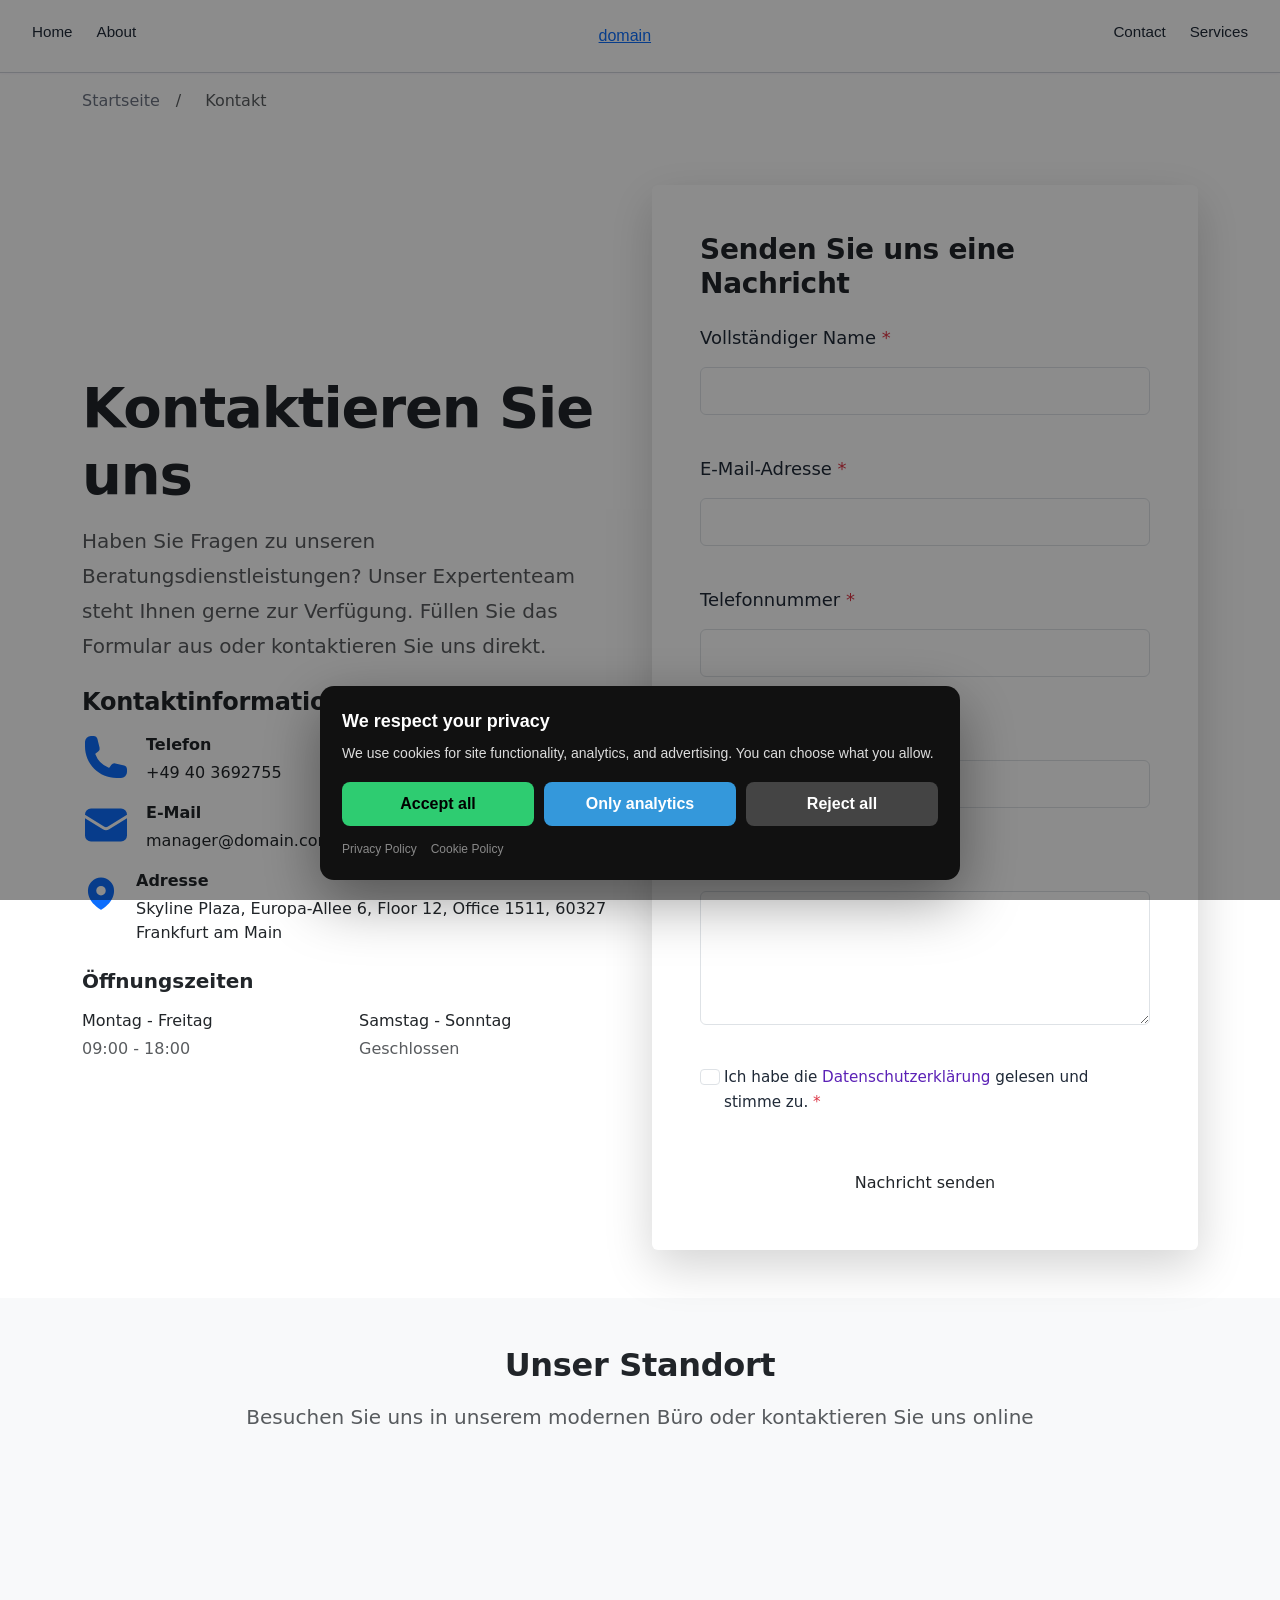
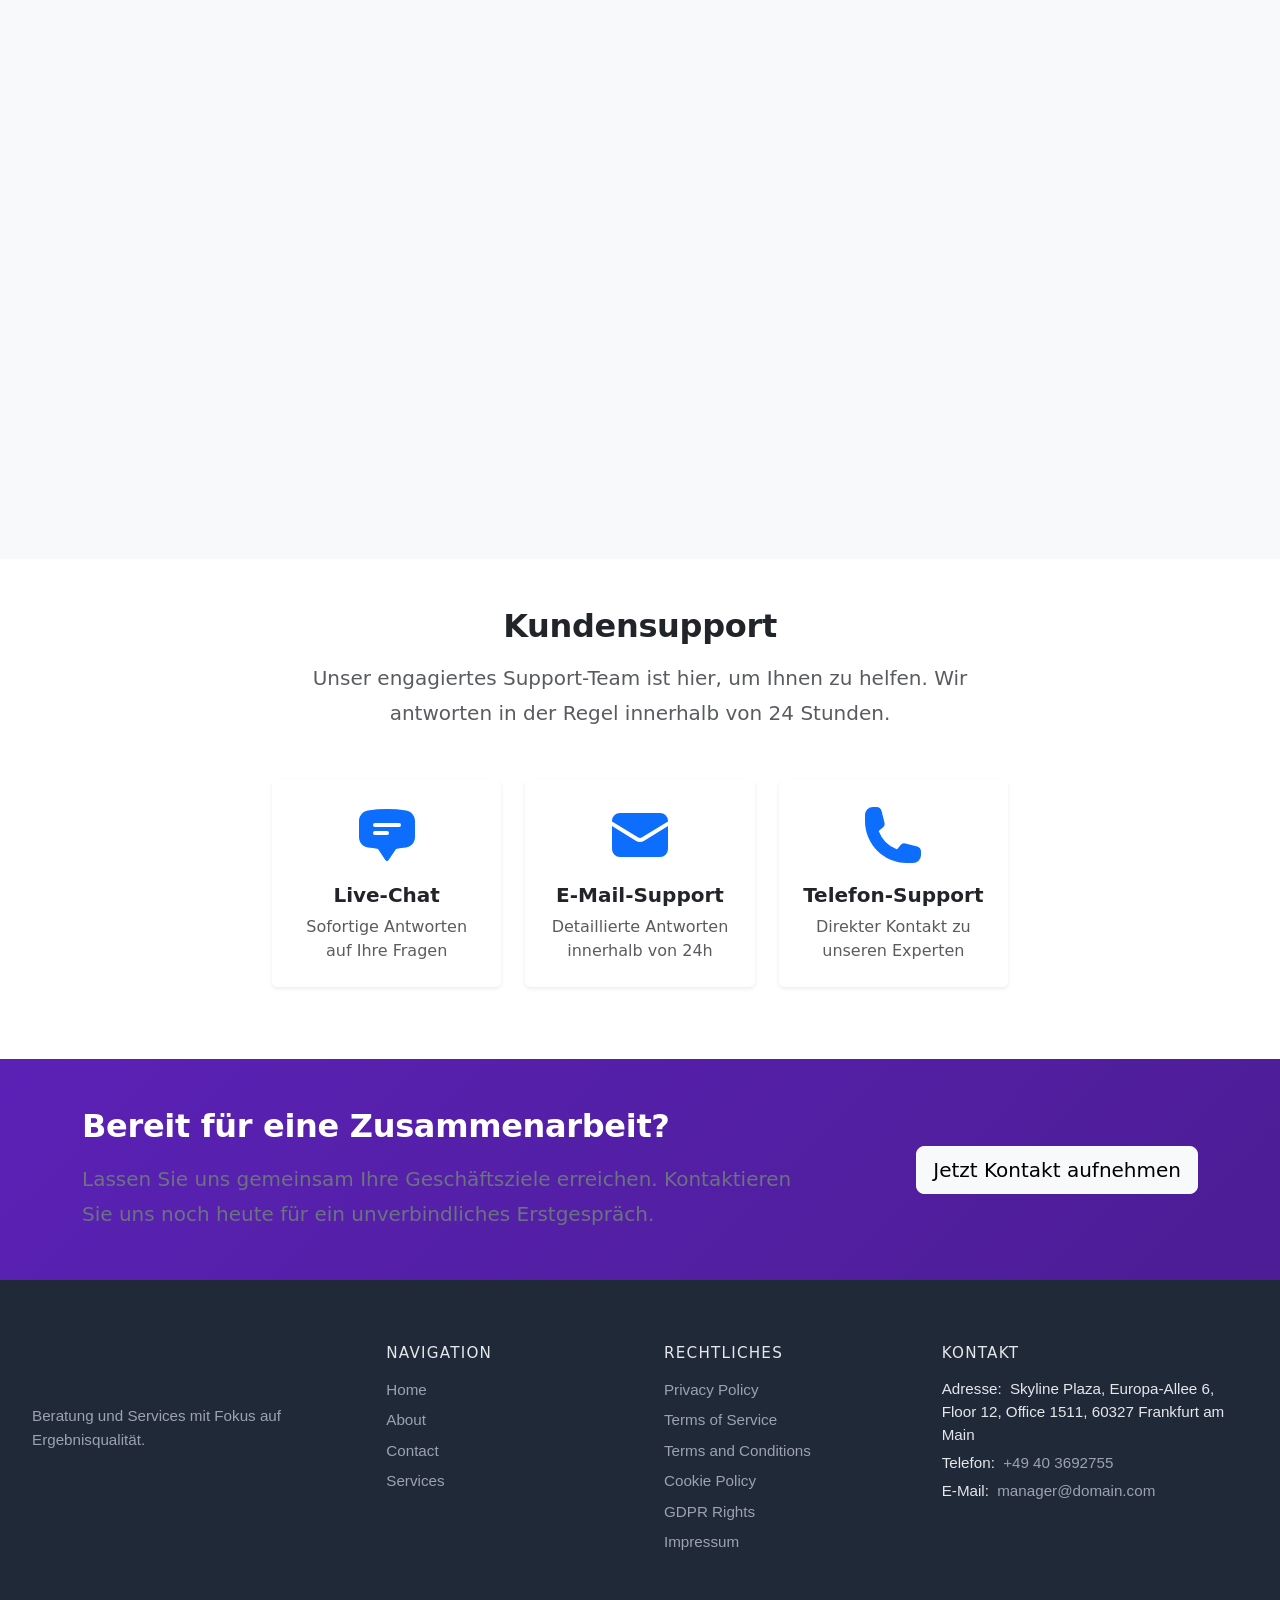
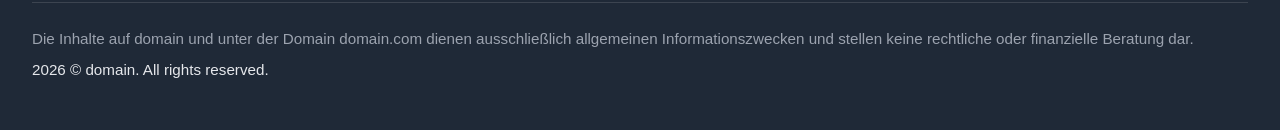
<file: contact.html>
<!DOCTYPE html><html lang="de"><head>
<script type="application/ld+json">
{
  "@context": "https://schema.org",
  "@graph": [
    {
      "@type": "Organization",
      "@id": "https://domain.com/#org",
      "name": "domain",
      "url": "https://domain.com",
      "email": "manager@domain.com",
      "telephone": "+49 40 3692755",
      "address": {
        "@type": "PostalAddress",
        "streetAddress": "Skyline Plaza, Europa-Allee 6, Floor 12, Office 1511, 60327 Frankfurt am Main"
      },
      "contactPoint": {
        "@type": "ContactPoint",
        "contactType": "customer support",
        "email": "manager@domain.com",
        "telephone": "+49 40 3692755"
      }
    },
    {
      "@type": "WebSite",
      "@id": "https://domain.com/#website",
      "url": "https://domain.com",
      "name": "domain",
      "publisher": {
        "@id": "https://domain.com/#org"
      }
    },
    {
      "@type": "WebPage",
      "@id": "https://domain.com/contact.html#webpage",
      "url": "https://domain.com/contact.html",
      "name": "Kontakt – domain | Expertenberatung",
      "isPartOf": {
        "@id": "https://domain.com/#website"
      },
      "about": {
        "@id": "https://domain.com/#org"
      },
      "inLanguage": "de",
      "description": "Kontaktieren Sie unser Expertenteam für professionelle Beratungsdienstleistungen. Wir sind hier, um Ihre Fragen zu beantworten und Ihre Geschäftsziele zu unterstützen.",
      "mainEntity": {
        "@id": "https://domain.com/#org"
      }
    },
    {
      "@type": "BreadcrumbList",
      "@id": "https://domain.com/contact.html#breadcrumbs",
      "itemListElement": [
        {
          "@type": "ListItem",
          "position": 1,
          "name": "Startseite",
          "item": "https://domain.com"
        },
        {
          "@type": "ListItem",
          "position": 2,
          "name": "Contact.Html",
          "item": "https://domain.com/contact.html"
        }
      ]
    }
  ]
}
</script>
  <meta charset="UTF-8">
  <meta name="viewport" content="width=device-width, initial-scale=1.0">
  <title>Kontakt – domain | Expertenberatung</title>
  <meta name="description" content="Kontaktieren Sie unser Expertenteam für professionelle Beratungsdienstleistungen. Wir sind hier, um Ihre Fragen zu beantworten und Ihre Geschäftsziele zu unterstützen.">
  <meta property="og:title" content="Kontakt – domain">
  <meta property="og:description" content="Kontaktieren Sie unser Expertenteam für professionelle Beratungsdienstleistungen.">
  <meta property="og:type" content="website">
  <meta property="og:url" content="https://domain.com/contact.html">
  <link rel="canonical" href="https://domain.com/contact.html">
  <link rel="stylesheet" href="style.css">
  <link rel="icon" type="image/png" href="/favicon.png">
  <link rel="apple-touch-icon" href="/apple-touch-icon.png">
   <link rel="stylesheet" href="https://cdn.jsdelivr.net/npm/bootstrap@5.3.3/dist/css/bootstrap.min.css" integrity="sha384-QWTKZyjpPEjISv5WaRU9OFeRpok6YctnYmDr5pNlyT2bRjXh0JMhjY6hW+ALEwIH" crossorigin="anonymous">
  <link rel="stylesheet" href="https://unpkg.com/aos@2.3.4/dist/aos.css">
<link rel="stylesheet" href="./header-footer.css">
<link rel="stylesheet" href="./consent.css">
<script src="./consent.js"></script>
</head>
 <body>
<header class="dr-header" data-dr-variant="v2">
  <div class="dr-header-inner">
    <nav class="dr-nav dr-nav-left" aria-label="Primary navigation left">
      <ul class="dr-nav-list">
        <li class="dr-nav-item"><a class="dr-nav-link" href="./index.html">Home</a></li><li class="dr-nav-item"><a class="dr-nav-link" href="./about.html">About</a></li>
      </ul>
    </nav>

    <a class="dr-logo dr-logo-center" href="./index.html" aria-label="domain">domain</a>

    <nav class="dr-nav dr-nav-right" aria-label="Primary navigation right">
      <ul class="dr-nav-list">
        <li class="dr-nav-item"><a class="dr-nav-link" href="./contact.html">Contact</a></li><li class="dr-nav-item"><a class="dr-nav-link" href="./services.html">Services</a></li>
      </ul>
    </nav>

    <button class="dr-burger" type="button" aria-label="Toggle menu" aria-expanded="false" aria-controls="dr-mobile-menu">
      <span></span><span></span><span></span>
    </button>
  </div>
</header>
<nav class="dr-mobile-menu" id="dr-mobile-menu" aria-label="Mobile navigation">
  <ul class="dr-mobile-nav-list">
    <li class="dr-nav-item"><a class="dr-nav-link" href="./index.html">Home</a></li><li class="dr-nav-item"><a class="dr-nav-link" href="./about.html">About</a></li><li class="dr-nav-item"><a class="dr-nav-link" href="./contact.html">Contact</a></li><li class="dr-nav-item"><a class="dr-nav-link" href="./services.html">Services</a></li>
  </ul>
</nav>

  <main>
   <nav aria-label="breadcrumb" class="py-3">
    <div class="container">
     <ol class="breadcrumb mb-0">
      <li class="breadcrumb-item"><a href="index.html">Startseite</a></li>
      <li class="breadcrumb-item active" aria-current="page">Kontakt</li>
     </ol>
    </div>
   </nav>
   <section class="l-section py-4 py-md-5" style="scroll-margin-top: var(--header-h);">
    <div class="container">
     <div class="row align-items-center">
      <div class="col-lg-6 mb-4 mb-lg-0" data-aos="fade-right">
       <h1 class="display-4 fw-bold mb-3">Kontaktieren Sie uns</h1>
       <p class="lead text-muted mb-4">Haben Sie Fragen zu unseren Beratungsdienstleistungen? Unser Expertenteam steht Ihnen gerne zur Verfügung. Füllen Sie das Formular aus oder kontaktieren Sie uns direkt.</p>
       <div class="mb-4">
        <h2 class="h4 fw-semibold mb-3">Kontaktinformationen</h2>
        <div class="d-flex align-items-start mb-3">
         <div class="ratio ratio-1x1 me-3" style="width: 48px; height: 48px;">
          <svg xmlns="http://www.w3.org/2000/svg" viewBox="0 0 24 24" fill="currentColor" class="text-primary">
           <path fill-rule="evenodd" d="M1.5 4.5a3 3 0 013-3h1.372c.86 0 1.61.586 1.819 1.42l1.105 4.423a1.875 1.875 0 01-.694 1.955l-1.293.97c-.135.101-.164.249-.126.352a11.285 11.285 0 006.697 6.697c.103.038.25.009.352-.126l.97-1.293a1.875 1.875 0 011.955-.694l4.423 1.105c.834.209 1.42.959 1.42 1.82V19.5a3 3 0 01-3 3h-2.25C8.552 22.5 1.5 15.448 1.5 6.75V4.5z" clip-rule="evenodd"></path>
          </svg>
         </div>
         <div>
          <p class="fw-semibold mb-1">Telefon</p>
          <a href="tel:+49 40 3692755" class="text-decoration-none text-dark">+49 40 3692755</a>
         </div>
        </div>
        <div class="d-flex align-items-start mb-3">
         <div class="ratio ratio-1x1 me-3" style="width: 48px; height: 48px;">
          <svg xmlns="http://www.w3.org/2000/svg" viewBox="0 0 24 24" fill="currentColor" class="text-primary">
           <path d="M1.5 8.67v8.58a3 3 0 003 3h15a3 3 0 003-3V8.67l-8.928 5.493a3 3 0 01-3.144 0L1.5 8.67z"></path> <path d="M22.5 6.908V6.75a3 3 0 00-3-3h-15a3 3 0 00-3 3v.158l9.714 5.978a1.5 1.5 0 001.572 0L22.5 6.908z"></path>
          </svg>
         </div>
         <div>
          <p class="fw-semibold mb-1">E-Mail</p>
          <a href="mailto:manager@domain.com" class="text-decoration-none text-dark">manager@domain.com</a>
         </div>
        </div>
        <div class="d-flex align-items-start">
         <div class="ratio ratio-1x1 me-3" style="width: 48px; height: 48px;">
          <svg xmlns="http://www.w3.org/2000/svg" viewBox="0 0 24 24" fill="currentColor" class="text-primary">
           <path fill-rule="evenodd" d="M11.54 22.351l.07.04.028.016a.76.76 0 00.723 0l.028-.015.071-.041a16.975 16.975 0 001.144-.742 19.58 19.58 0 002.683-2.282c1.944-1.99 3.963-4.98 3.963-8.827a8.25 8.25 0 00-16.5 0c0 3.846 2.02 6.837 3.963 8.827a19.58 19.58 0 002.682 2.282 16.975 16.975 0 001.145.742zM12 13.5a3 3 0 100-6 3 3 0 000 6z" clip-rule="evenodd"></path>
          </svg>
         </div>
         <div>
          <p class="fw-semibold mb-1">Adresse</p>
          <address class="mb-0">Skyline Plaza, Europa-Allee 6, Floor 12, Office 1511, 60327 Frankfurt am Main</address>
         </div>
        </div>
       </div>
       <div>
        <h3 class="h5 fw-semibold mb-3">Öffnungszeiten</h3>
        <div class="row g-2">
         <div class="col-6">
          <p class="mb-1 fw-medium">Montag - Freitag</p>
          <p class="text-muted mb-0">09:00 - 18:00</p>
         </div>
         <div class="col-6">
          <p class="mb-1 fw-medium">Samstag - Sonntag</p>
          <p class="text-muted mb-0">Geschlossen</p>
         </div>
        </div>
       </div>
      </div>
      <div class="col-lg-6" data-aos="fade-left">
       <div class="card border-0 shadow-lg">
        <div class="card-body p-4 p-md-5">
         <h2 class="h3 fw-bold mb-4">Senden Sie uns eine Nachricht</h2>
         <form class="c-form" id="contactForm" method="POST" action="thank_you.html" novalidate="">
          <div class="c-form__group mb-3">
           <label for="contactName" class="form-label c-form__label">Vollständiger Name <span class="text-danger">*</span></label> <input type="text" class="form-control c-form__input" id="contactName" name="name" required="" aria-required="true">
           <div class="c-form__error invalid-feedback">Bitte geben Sie Ihren Namen ein.</div>
          </div>
          <div class="c-form__group mb-3">
           <label for="contactEmail" class="form-label c-form__label">E-Mail-Adresse <span class="text-danger">*</span></label> <input type="email" class="form-control c-form__input" id="contactEmail" name="email" required="" aria-required="true">
           <div class="c-form__error invalid-feedback">Bitte geben Sie eine gültige E-Mail-Adresse ein.</div>
          </div>
          <div class="c-form__group mb-3">
           <label for="contactPhone" class="form-label c-form__label">Telefonnummer <span class="text-danger">*</span></label> <input type="tel" class="form-control c-form__input" id="contactPhone" name="phone" required="" aria-required="true">
           <div class="c-form__error invalid-feedback">Bitte geben Sie eine gültige Telefonnummer ein.</div>
          </div>
          <div class="c-form__group mb-3">
           <label for="contactSubject" class="form-label c-form__label">Betreff <span class="text-danger">*</span></label> <input type="text" class="form-control c-form__input" id="contactSubject" name="subject" required="" aria-required="true">
           <div class="c-form__error invalid-feedback">Bitte geben Sie einen Betreff ein.</div>
          </div>
          <div class="c-form__group mb-3">
           <label for="contactMessage" class="form-label c-form__label">Ihre Nachricht <span class="text-danger">*</span></label> <textarea class="form-control c-form__input" id="contactMessage" name="message" rows="5" required="" aria-required="true"></textarea>
           <div class="c-form__error invalid-feedback">Bitte geben Sie Ihre Nachricht ein.</div>
          </div>
          <div class="c-form__group mb-4">
           <div class="form-check">
            <input class="form-check-input c-form__checkbox" type="checkbox" id="contactPrivacy" name="privacy" required="" aria-required="true"> <label class="form-check-label" for="contactPrivacy"> Ich habe die <a href="privacy.html" class="text-decoration-none">Datenschutzerklärung</a> gelesen und stimme zu. <span class="text-danger">*</span> </label>
            <div class="c-form__error invalid-feedback">Sie müssen der Datenschutzerklärung zustimmen, bevor Sie das Formular absenden.</div>
           </div>
          </div>
          <button type="submit" class="btn c-button c-button--primary w-100">Nachricht senden</button>
         </form>
        </div>
       </div>
      </div>
     </div>
    </div>
   </section>
   <section class="l-section py-4 py-md-5 bg-light" style="scroll-margin-top: var(--header-h);">
    <div class="container">
     <div class="text-center mb-5" data-aos="fade-up">
      <h2 class="h2 fw-bold mb-3">Unser Standort</h2>
      <p class="lead text-muted">Besuchen Sie uns in unserem modernen Büro oder kontaktieren Sie uns online</p>
     </div>
     <div class="row" data-aos="fade-up" data-aos-delay="100">
      <div class="col-12">
       <div class="ratio" style="--bs-aspect-ratio: 56.25%;">
        <iframe src="https://www.openstreetmap.org/export/embed.html?bbox=13.3760%2C52.5160%2C13.3880%2C52.5240&amp;layer=mapnik&amp;marker=52.5200%2C13.3820" width="100%" height="100%" style="border: 0;" allowfullscreen="" loading="lazy" referrerpolicy="no-referrer-when-downgrade" title="Kartenstandort"></iframe>
       </div>
      </div>
     </div>
    </div>
   </section>
   <section class="l-section py-4 py-md-5" style="scroll-margin-top: var(--header-h);">
    <div class="container">
     <div class="row justify-content-center">
      <div class="col-lg-8 text-center" data-aos="fade-up">
       <h2 class="h2 fw-bold mb-3">Kundensupport</h2>
       <p class="lead text-muted mb-4">Unser engagiertes Support-Team ist hier, um Ihnen zu helfen. Wir antworten in der Regel innerhalb von 24 Stunden.</p>
       <div class="row g-4 mt-4">
        <div class="col-md-4" data-aos="zoom-in" data-aos-delay="100">
         <div class="card c-card h-100 border-0 shadow-sm">
          <div class="card-body text-center p-4">
           <div class="ratio ratio-1x1 mx-auto mb-3" style="width: 64px; height: 64px;">
            <svg xmlns="http://www.w3.org/2000/svg" viewBox="0 0 24 24" fill="currentColor" class="text-primary">
             <path fill-rule="evenodd" d="M4.848 2.771A49.144 49.144 0 0112 2.25c2.43 0 4.817.178 7.152.52 1.978.292 3.348 2.024 3.348 3.97v6.02c0 1.946-1.37 3.678-3.348 3.97a48.901 48.901 0 01-3.476.383.39.39 0 00-.297.17l-2.755 4.133a.75.75 0 01-1.248 0l-2.755-4.133a.39.39 0 00-.297-.17 48.9 48.9 0 01-3.476-.384c-1.978-.29-3.348-2.024-3.348-3.97V6.741c0-1.946 1.37-3.68 3.348-3.97zM6.75 8.25a.75.75 0 01.75-.75h9a.75.75 0 010 1.5h-9a.75.75 0 01-.75-.75zm.75 2.25a.75.75 0 000 1.5H12a.75.75 0 000-1.5H7.5z" clip-rule="evenodd"></path>
            </svg>
           </div>
           <h3 class="h5 fw-semibold mb-2">Live-Chat</h3>
           <p class="text-muted mb-0">Sofortige Antworten auf Ihre Fragen</p>
          </div>
         </div>
        </div>
        <div class="col-md-4" data-aos="zoom-in" data-aos-delay="200">
         <div class="card c-card h-100 border-0 shadow-sm">
          <div class="card-body text-center p-4">
           <div class="ratio ratio-1x1 mx-auto mb-3" style="width: 64px; height: 64px;">
            <svg xmlns="http://www.w3.org/2000/svg" viewBox="0 0 24 24" fill="currentColor" class="text-primary">
             <path d="M1.5 8.67v8.58a3 3 0 003 3h15a3 3 0 003-3V8.67l-8.928 5.493a3 3 0 01-3.144 0L1.5 8.67z"></path> <path d="M22.5 6.908V6.75a3 3 0 00-3-3h-15a3 3 0 00-3 3v.158l9.714 5.978a1.5 1.5 0 001.572 0L22.5 6.908z"></path>
            </svg>
           </div>
           <h3 class="h5 fw-semibold mb-2">E-Mail-Support</h3>
           <p class="text-muted mb-0">Detaillierte Antworten innerhalb von 24h</p>
          </div>
         </div>
        </div>
        <div class="col-md-4" data-aos="zoom-in" data-aos-delay="300">
         <div class="card c-card h-100 border-0 shadow-sm">
          <div class="card-body text-center p-4">
           <div class="ratio ratio-1x1 mx-auto mb-3" style="width: 64px; height: 64px;">
            <svg xmlns="http://www.w3.org/2000/svg" viewBox="0 0 24 24" fill="currentColor" class="text-primary">
             <path fill-rule="evenodd" d="M1.5 4.5a3 3 0 013-3h1.372c.86 0 1.61.586 1.819 1.42l1.105 4.423a1.875 1.875 0 01-.694 1.955l-1.293.97c-.135.101-.164.249-.126.352a11.285 11.285 0 006.697 6.697c.103.038.25.009.352-.126l.97-1.293a1.875 1.875 0 011.955-.694l4.423 1.105c.834.209 1.42.959 1.42 1.82V19.5a3 3 0 01-3 3h-2.25C8.552 22.5 1.5 15.448 1.5 6.75V4.5z" clip-rule="evenodd"></path>
            </svg>
           </div>
           <h3 class="h5 fw-semibold mb-2">Telefon-Support</h3>
           <p class="text-muted mb-0">Direkter Kontakt zu unseren Experten</p>
          </div>
         </div>
        </div>
       </div>
      </div>
     </div>
    </div>
   </section>
   <section class="l-section py-5" style="background: linear-gradient(135deg, var(--color-primary) 0%, var(--color-primary-dark) 100%); scroll-margin-top: var(--header-h);">
    <div class="container">
     <div class="row align-items-center">
      <div class="col-lg-8 text-white mb-4 mb-lg-0" data-aos="fade-right">
       <h2 class="h2 fw-bold mb-3">Bereit für eine Zusammenarbeit?</h2>
       <p class="lead mb-0">Lassen Sie uns gemeinsam Ihre Geschäftsziele erreichen. Kontaktieren Sie uns noch heute für ein unverbindliches Erstgespräch.</p>
      </div>
      <div class="col-lg-4 text-lg-end" data-aos="fade-left">
       <a href="contact.html" class="btn btn-light btn-lg c-button">Jetzt Kontakt aufnehmen</a>
      </div>
     </div>
    </div>
   </section>
  </main>
  <footer class="dr-footer" aria-label="Seitenende">
  <div class="dr-footer-inner">
    <div class="dr-footer-top">
      <div class="dr-footer-brand">
        <div class="dr-footer-logo-wrap" aria-label="domain"></div>
        <p class="dr-footer-tagline">Beratung und Services mit Fokus auf Ergebnisqualität.</p>
      </div>
      <nav class="dr-footer-nav" aria-label="Hauptnavigation im Footer">
        <h2 class="dr-footer-heading">Navigation</h2>
        <ul class="dr-footer-nav-list">
          <li class="dr-footer-nav-item"><a href="./index.html" class="dr-footer-link">Home</a></li>
          <li class="dr-footer-nav-item"><a href="./about.html" class="dr-footer-link">About</a></li>
          <li class="dr-footer-nav-item"><a href="./contact.html" class="dr-footer-link">Contact</a></li>
          <li class="dr-footer-nav-item"><a href="./services.html" class="dr-footer-link">Services</a></li>
        </ul>
      </nav>
      <nav class="dr-footer-legal" aria-label="Rechtliches">
        <h2 class="dr-footer-heading">Rechtliches</h2>
        <ul class="dr-footer-legal-list">
          <li class="dr-footer-legal-item"><a href="./privacy.html" class="dr-footer-link">Privacy Policy</a></li>
          <li class="dr-footer-legal-item"><a href="./terms_of_services.html" class="dr-footer-link">Terms of Service</a></li>
          <li class="dr-footer-legal-item"><a href="./terms_and_conditions.html" class="dr-footer-link">Terms and Conditions</a></li>
          <li class="dr-footer-legal-item"><a href="./cookie_policy.html" class="dr-footer-link">Cookie Policy</a></li>
          <li class="dr-footer-legal-item"><a href="./gdpr-rights.html" class="dr-footer-link">GDPR Rights</a></li>
          <li class="dr-footer-legal-item"><a href="./impressum.html" class="dr-footer-link">Impressum</a></li>
        </ul>
      </nav>
      <section class="dr-footer-contact" aria-label="Kontakt">
        <h2 class="dr-footer-heading">Kontakt</h2>
        <p class="dr-footer-contact-item"><span class="dr-footer-contact-label">Adresse:</span> <span>Skyline Plaza, Europa-Allee 6, Floor 12, Office 1511, 60327 Frankfurt am Main</span></p>
        <p class="dr-footer-contact-item"><span class="dr-footer-contact-label">Telefon:</span> <a href="tel:+49 40 3692755" class="dr-footer-link">+49 40 3692755</a></p>
        <p class="dr-footer-contact-item"><span class="dr-footer-contact-label">E-Mail:</span> <a href="mailto:manager@domain.com" class="dr-footer-link">manager@domain.com</a></p>
      </section>
    </div>
    <div class="dr-footer-bottom">
      <p class="dr-footer-disclaimer">Die Inhalte auf domain und unter der Domain domain.com dienen ausschließlich allgemeinen Informationszwecken und stellen keine rechtliche oder finanzielle Beratung dar.</p>
      <p class="dr-footer-meta"><span class="dr-year"></span> © domain. All rights reserved.</p>
    </div>
  </div>
</footer>
  
 
  
  

<script src="script.js" defer=""></script>
<script src="https://unpkg.com/aos@2.3.4/dist/aos.js"></script>
<script>
if (typeof AOS !== "undefined" && !window.__AOS_INITIALIZED__) {
  AOS.init({ once: true, duration: 700, easing: "ease-out-cubic" });
  window.__AOS_INITIALIZED__ = true;
}
</script>
<script src="./header-footer.js"></script>
</body></html>
</file>
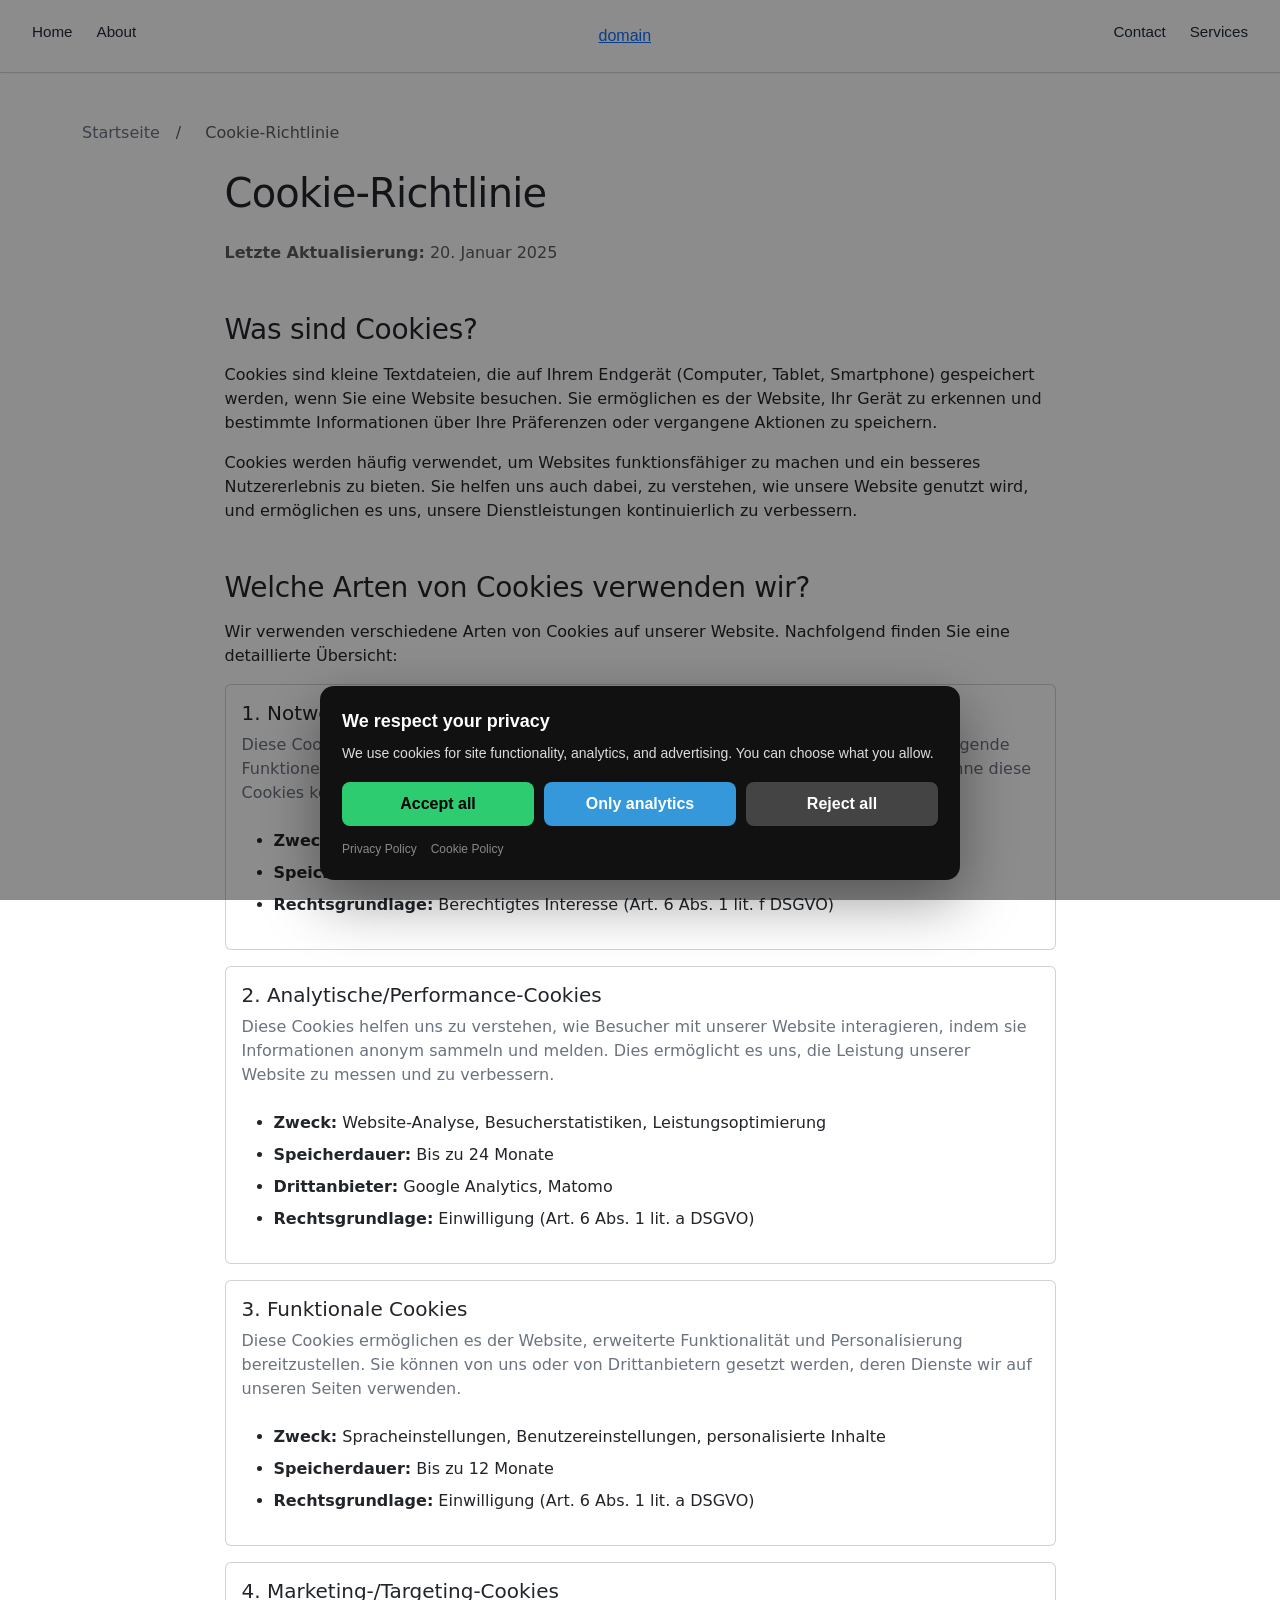
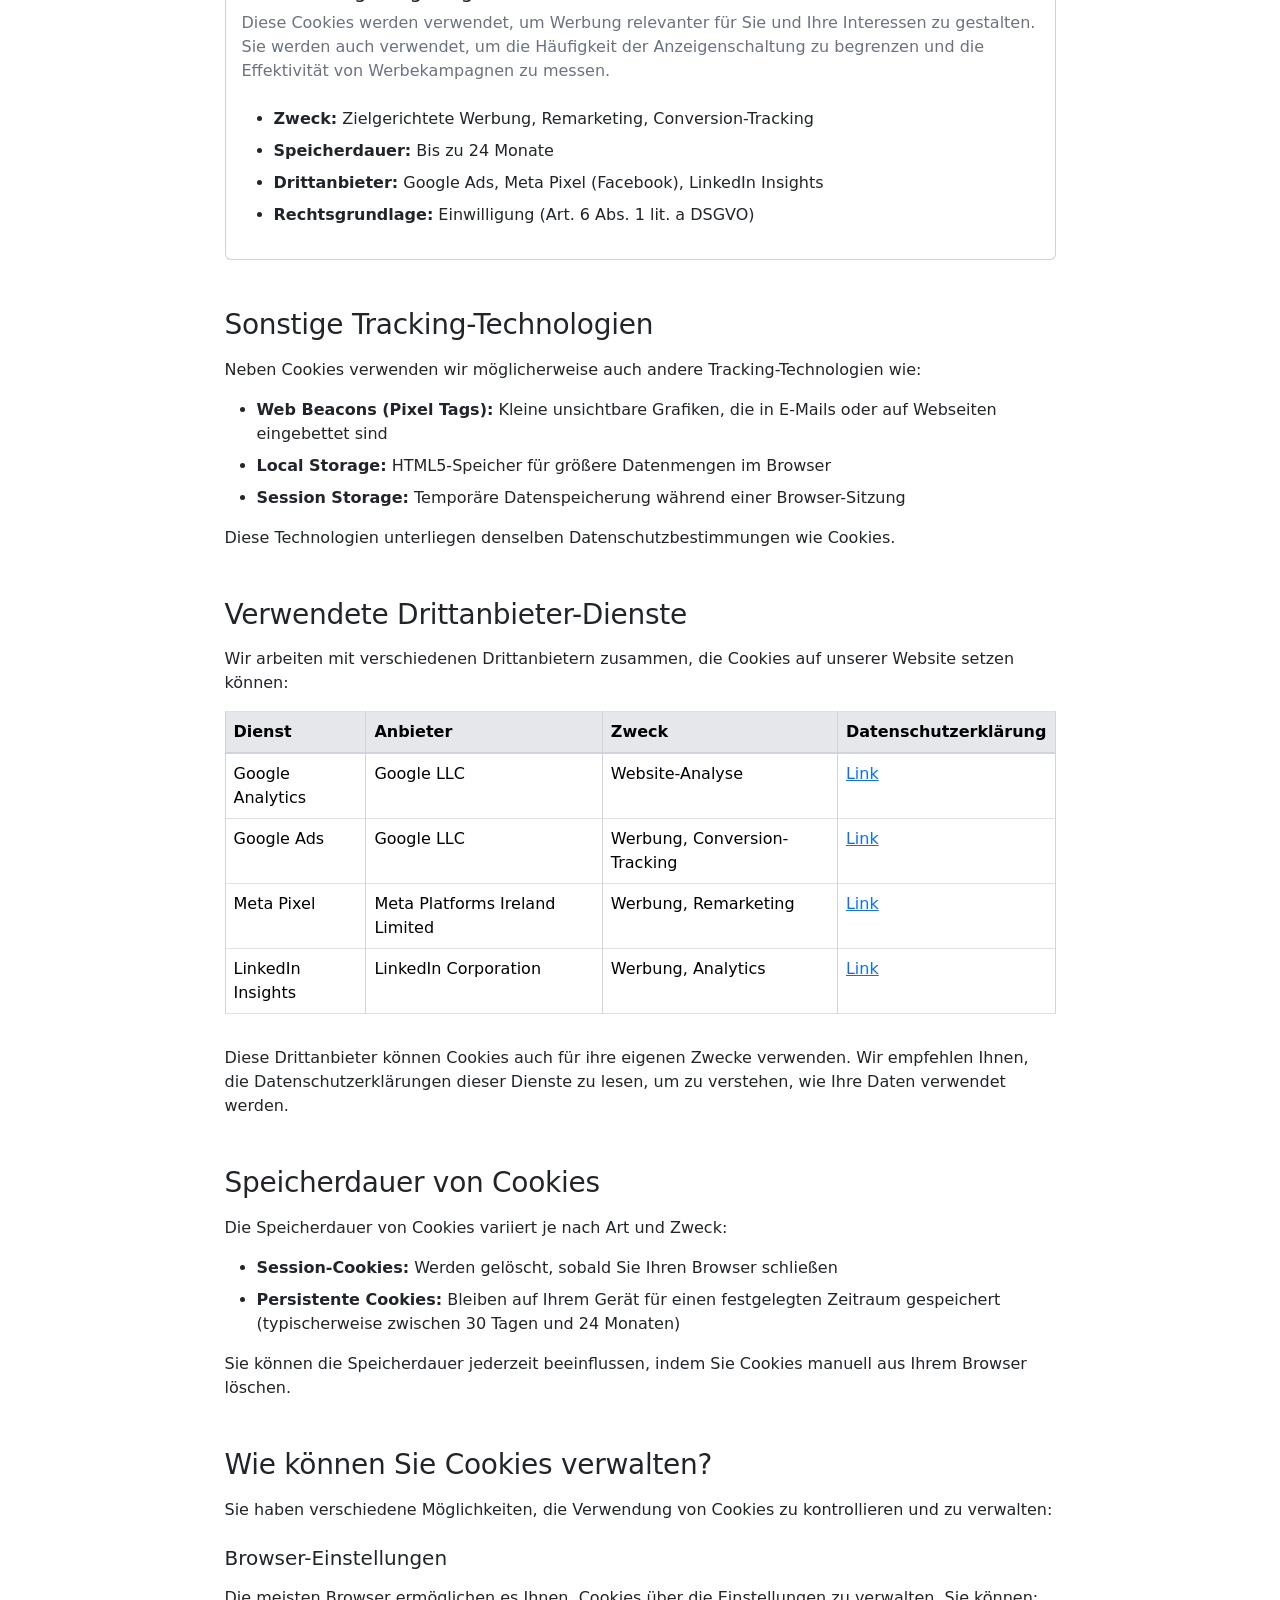
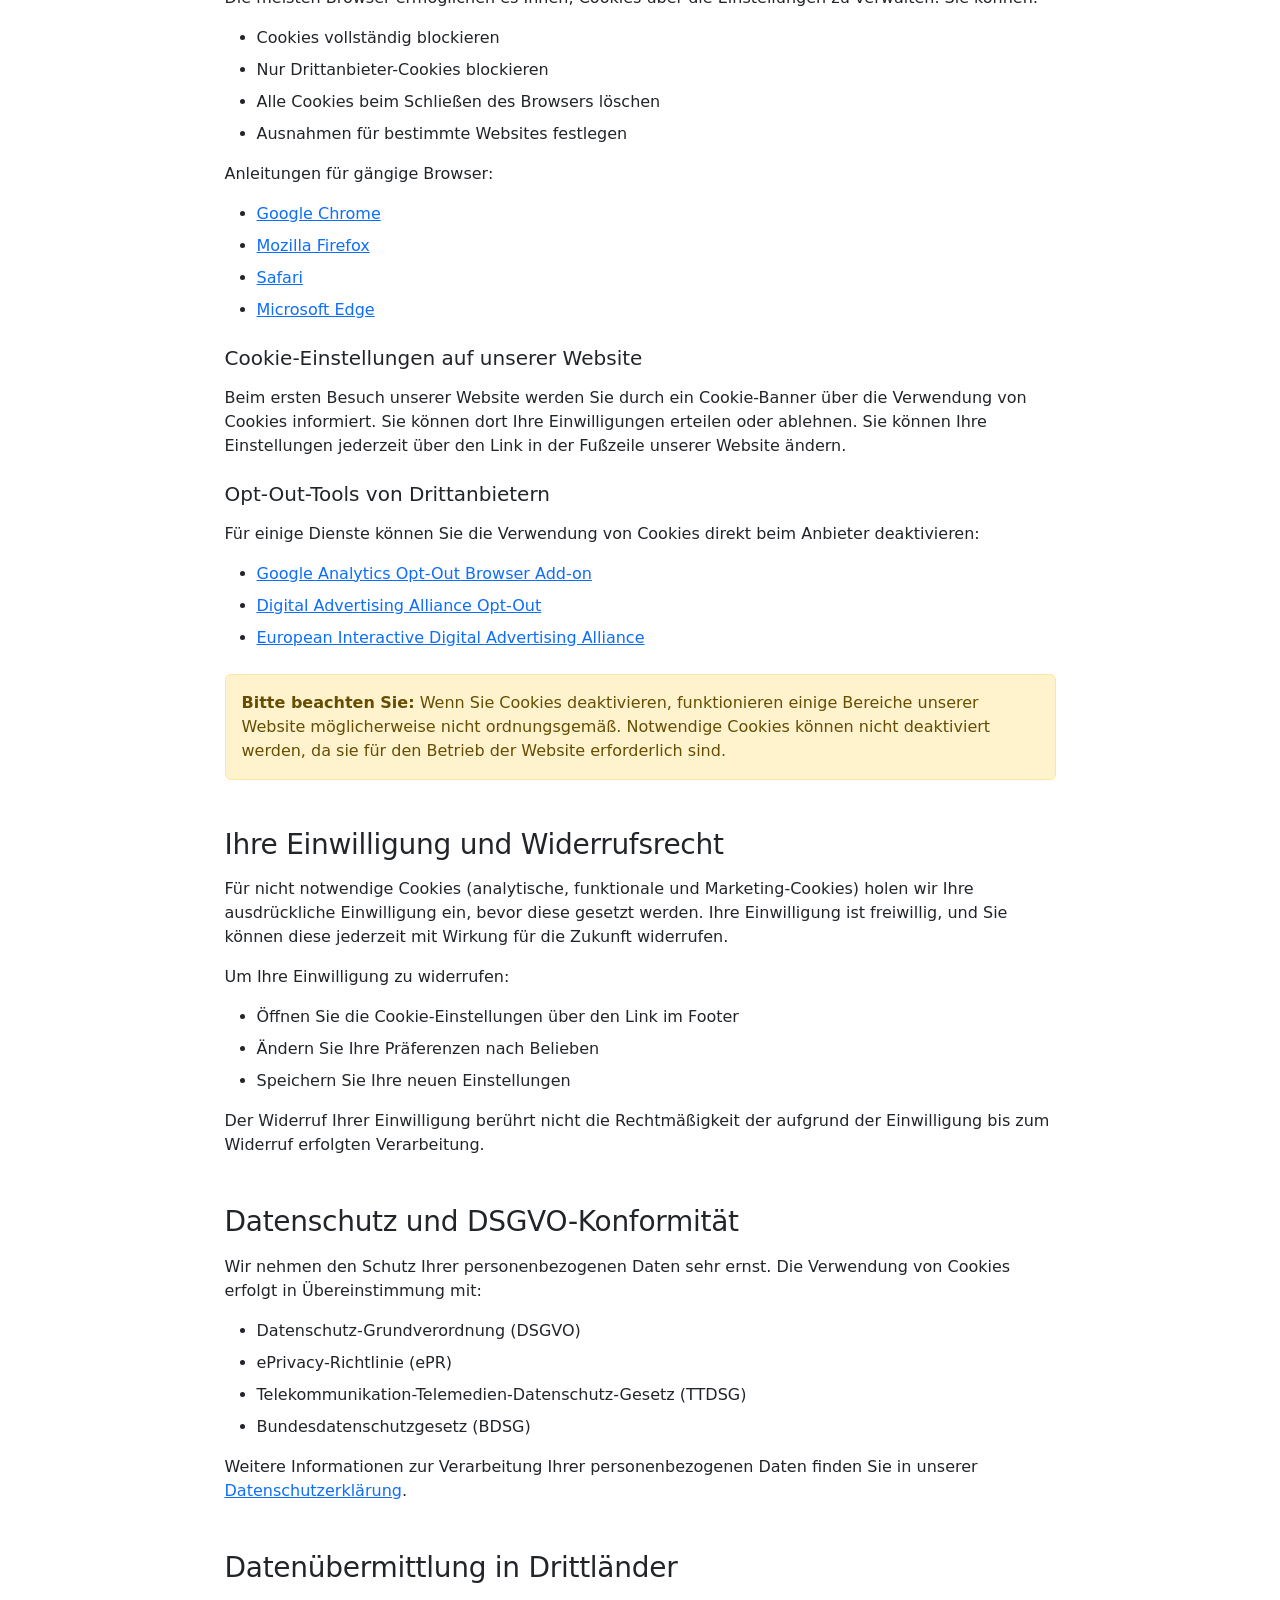
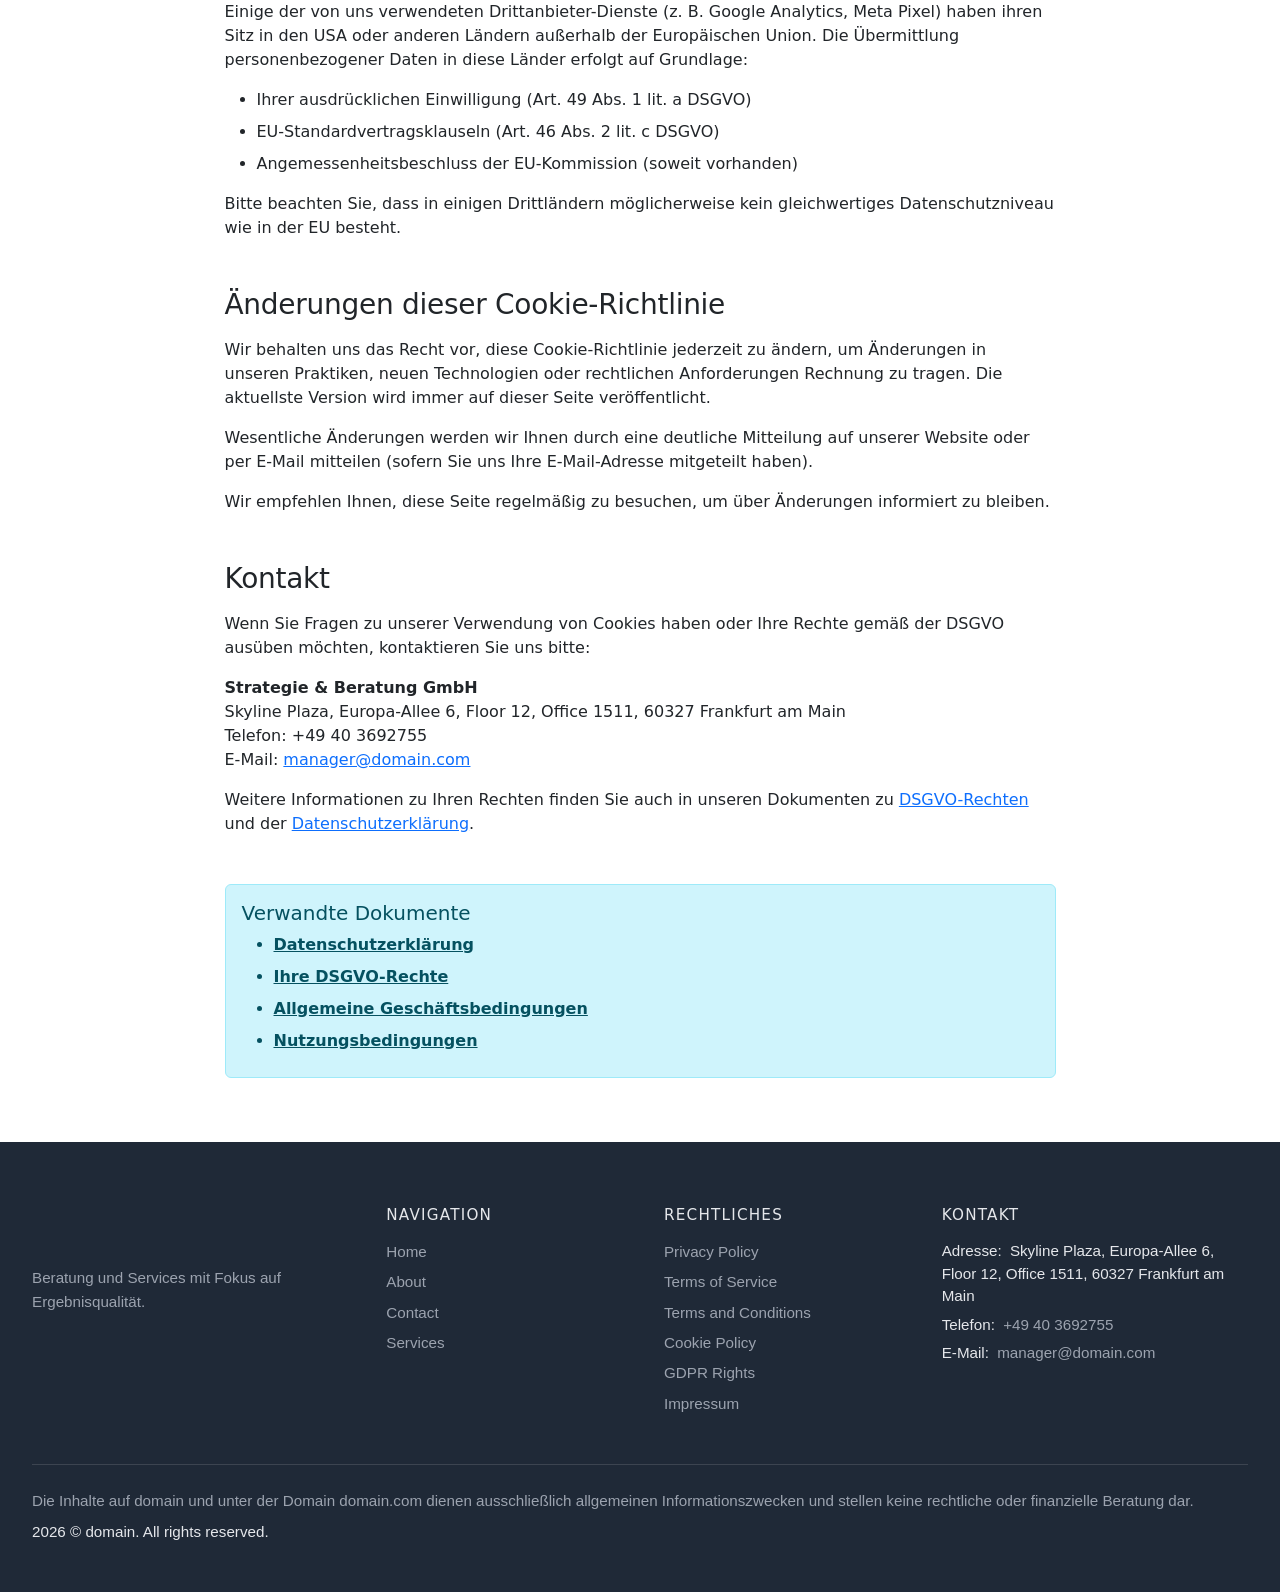
<file: cookie_policy.html>
<!DOCTYPE html><html lang="de"><head>
<script type="application/ld+json">
{
  "@context": "https://schema.org",
  "@graph": [
    {
      "@type": "Organization",
      "@id": "https://domain.com/#org",
      "name": "domain",
      "url": "https://domain.com",
      "email": "manager@domain.com",
      "telephone": "+49 40 3692755",
      "address": {
        "@type": "PostalAddress",
        "streetAddress": "Skyline Plaza, Europa-Allee 6, Floor 12, Office 1511, 60327 Frankfurt am Main"
      },
      "contactPoint": {
        "@type": "ContactPoint",
        "contactType": "customer support",
        "email": "manager@domain.com",
        "telephone": "+49 40 3692755"
      }
    },
    {
      "@type": "WebSite",
      "@id": "https://domain.com/#website",
      "url": "https://domain.com",
      "name": "domain",
      "publisher": {
        "@id": "https://domain.com/#org"
      }
    },
    {
      "@type": "WebPage",
      "@id": "https://domain.com/cookie_policy.html#webpage",
      "url": "https://domain.com/cookie_policy.html",
      "name": "Cookie-Richtlinie | Strategie &amp; Beratung GmbH",
      "isPartOf": {
        "@id": "https://domain.com/#website"
      },
      "about": {
        "@id": "https://domain.com/#org"
      },
      "inLanguage": "de",
      "description": "Erfahren Sie, wie Strategie &amp; Beratung GmbH Cookies verwendet, welche Arten von Cookies wir einsetzen und wie Sie Ihre Cookie-Einstellungen verwalten können."
    },
    {
      "@type": "BreadcrumbList",
      "@id": "https://domain.com/cookie_policy.html#breadcrumbs",
      "itemListElement": [
        {
          "@type": "ListItem",
          "position": 1,
          "name": "Startseite",
          "item": "https://domain.com"
        },
        {
          "@type": "ListItem",
          "position": 2,
          "name": "Cookie Policy.Html",
          "item": "https://domain.com/cookie_policy.html"
        }
      ]
    }
  ]
}
</script>
  <meta charset="UTF-8">
  <meta name="viewport" content="width=device-width, initial-scale=1.0">
  <title>Cookie-Richtlinie | Strategie &amp; Beratung GmbH</title>
  <meta name="description" content="Erfahren Sie, wie Strategie &amp; Beratung GmbH Cookies verwendet, welche Arten von Cookies wir einsetzen und wie Sie Ihre Cookie-Einstellungen verwalten können.">
  <meta property="og:title" content="Cookie-Richtlinie | Strategie &amp; Beratung GmbH">
  <meta property="og:description" content="Informationen über unsere Verwendung von Cookies und Ihre Wahlmöglichkeiten.">
  <meta property="og:type" content="website">
  <meta property="og:url" content="https://domain.com/cookie_policy.html">
  <link rel="canonical" href="https://domain.com/cookie_policy.html">
  <link rel="stylesheet" href="style.css">
  <link rel="icon" type="image/png" href="/favicon.png">
  <link rel="apple-touch-icon" href="/apple-touch-icon.png">
   <link rel="stylesheet" href="https://cdn.jsdelivr.net/npm/bootstrap@5.3.3/dist/css/bootstrap.min.css" integrity="sha384-QWTKZyjpPEjISv5WaRU9OFeRpok6YctnYmDr5pNlyT2bRjXh0JMhjY6hW+ALEwIH" crossorigin="anonymous">
  <link rel="stylesheet" href="https://unpkg.com/aos@2.3.4/dist/aos.css">
<link rel="stylesheet" href="./header-footer.css">
<link rel="stylesheet" href="./consent.css">
<script src="./consent.js"></script>
</head>
 <body>
<header class="dr-header" data-dr-variant="v2">
  <div class="dr-header-inner">
    <nav class="dr-nav dr-nav-left" aria-label="Primary navigation left">
      <ul class="dr-nav-list">
        <li class="dr-nav-item"><a class="dr-nav-link" href="./index.html">Home</a></li><li class="dr-nav-item"><a class="dr-nav-link" href="./about.html">About</a></li>
      </ul>
    </nav>

    <a class="dr-logo dr-logo-center" href="./index.html" aria-label="domain">domain</a>

    <nav class="dr-nav dr-nav-right" aria-label="Primary navigation right">
      <ul class="dr-nav-list">
        <li class="dr-nav-item"><a class="dr-nav-link" href="./contact.html">Contact</a></li><li class="dr-nav-item"><a class="dr-nav-link" href="./services.html">Services</a></li>
      </ul>
    </nav>

    <button class="dr-burger" type="button" aria-label="Toggle menu" aria-expanded="false" aria-controls="dr-mobile-menu">
      <span></span><span></span><span></span>
    </button>
  </div>
</header>
<nav class="dr-mobile-menu" id="dr-mobile-menu" aria-label="Mobile navigation">
  <ul class="dr-mobile-nav-list">
    <li class="dr-nav-item"><a class="dr-nav-link" href="./index.html">Home</a></li><li class="dr-nav-item"><a class="dr-nav-link" href="./about.html">About</a></li><li class="dr-nav-item"><a class="dr-nav-link" href="./contact.html">Contact</a></li><li class="dr-nav-item"><a class="dr-nav-link" href="./services.html">Services</a></li>
  </ul>
</nav>

  <main>
   <section class="l-section py-4 py-md-5" style="scroll-margin-top: var(--header-h);">
    <div class="container">
     <nav aria-label="breadcrumb">
      <ol class="breadcrumb">
       <li class="breadcrumb-item"><a href="index.html">Startseite</a></li>
       <li class="breadcrumb-item active" aria-current="page">Cookie-Richtlinie</li>
      </ol>
     </nav>
     <div class="row justify-content-center">
      <div class="col-12 col-lg-10 col-xl-9">
       <h1 class="mb-4">Cookie-Richtlinie</h1>
       <p class="text-muted mb-5"><strong>Letzte Aktualisierung:</strong> 20. Januar 2025</p>
       <section class="mb-5">
        <h2 class="h3 mb-3">Was sind Cookies?</h2>
        <p>Cookies sind kleine Textdateien, die auf Ihrem Endgerät (Computer, Tablet, Smartphone) gespeichert werden, wenn Sie eine Website besuchen. Sie ermöglichen es der Website, Ihr Gerät zu erkennen und bestimmte Informationen über Ihre Präferenzen oder vergangene Aktionen zu speichern.</p>
        <p>Cookies werden häufig verwendet, um Websites funktionsfähiger zu machen und ein besseres Nutzererlebnis zu bieten. Sie helfen uns auch dabei, zu verstehen, wie unsere Website genutzt wird, und ermöglichen es uns, unsere Dienstleistungen kontinuierlich zu verbessern.</p>
       </section>
       <section class="mb-5">
        <h2 class="h3 mb-3">Welche Arten von Cookies verwenden wir?</h2>
        <p>Wir verwenden verschiedene Arten von Cookies auf unserer Website. Nachfolgend finden Sie eine detaillierte Übersicht:</p>
        <div class="card mb-3">
         <div class="card-body">
          <h3 class="h5 card-title">1. Notwendige Cookies</h3>
          <p class="card-text">Diese Cookies sind für den Betrieb unserer Website unerlässlich. Sie ermöglichen grundlegende Funktionen wie die Seitennavigation und den Zugriff auf sichere Bereiche der Website. Ohne diese Cookies können bestimmte Dienste nicht bereitgestellt werden.</p>
          <ul>
           <li><strong>Zweck:</strong> Authentifizierung, Sicherheit, Netzwerkmanagement</li>
           <li><strong>Speicherdauer:</strong> Session-basiert oder bis zu 12 Monate</li>
           <li><strong>Rechtsgrundlage:</strong> Berechtigtes Interesse (Art. 6 Abs. 1 lit. f DSGVO)</li>
          </ul>
         </div>
        </div>
        <div class="card mb-3">
         <div class="card-body">
          <h3 class="h5 card-title">2. Analytische/Performance-Cookies</h3>
          <p class="card-text">Diese Cookies helfen uns zu verstehen, wie Besucher mit unserer Website interagieren, indem sie Informationen anonym sammeln und melden. Dies ermöglicht es uns, die Leistung unserer Website zu messen und zu verbessern.</p>
          <ul>
           <li><strong>Zweck:</strong> Website-Analyse, Besucherstatistiken, Leistungsoptimierung</li>
           <li><strong>Speicherdauer:</strong> Bis zu 24 Monate</li>
           <li><strong>Drittanbieter:</strong> Google Analytics, Matomo</li>
           <li><strong>Rechtsgrundlage:</strong> Einwilligung (Art. 6 Abs. 1 lit. a DSGVO)</li>
          </ul>
         </div>
        </div>
        <div class="card mb-3">
         <div class="card-body">
          <h3 class="h5 card-title">3. Funktionale Cookies</h3>
          <p class="card-text">Diese Cookies ermöglichen es der Website, erweiterte Funktionalität und Personalisierung bereitzustellen. Sie können von uns oder von Drittanbietern gesetzt werden, deren Dienste wir auf unseren Seiten verwenden.</p>
          <ul>
           <li><strong>Zweck:</strong> Spracheinstellungen, Benutzereinstellungen, personalisierte Inhalte</li>
           <li><strong>Speicherdauer:</strong> Bis zu 12 Monate</li>
           <li><strong>Rechtsgrundlage:</strong> Einwilligung (Art. 6 Abs. 1 lit. a DSGVO)</li>
          </ul>
         </div>
        </div>
        <div class="card mb-3">
         <div class="card-body">
          <h3 class="h5 card-title">4. Marketing-/Targeting-Cookies</h3>
          <p class="card-text">Diese Cookies werden verwendet, um Werbung relevanter für Sie und Ihre Interessen zu gestalten. Sie werden auch verwendet, um die Häufigkeit der Anzeigenschaltung zu begrenzen und die Effektivität von Werbekampagnen zu messen.</p>
          <ul>
           <li><strong>Zweck:</strong> Zielgerichtete Werbung, Remarketing, Conversion-Tracking</li>
           <li><strong>Speicherdauer:</strong> Bis zu 24 Monate</li>
           <li><strong>Drittanbieter:</strong> Google Ads, Meta Pixel (Facebook), LinkedIn Insights</li>
           <li><strong>Rechtsgrundlage:</strong> Einwilligung (Art. 6 Abs. 1 lit. a DSGVO)</li>
          </ul>
         </div>
        </div>
       </section>
       <section class="mb-5">
        <h2 class="h3 mb-3">Sonstige Tracking-Technologien</h2>
        <p>Neben Cookies verwenden wir möglicherweise auch andere Tracking-Technologien wie:</p>
        <ul>
         <li><strong>Web Beacons (Pixel Tags):</strong> Kleine unsichtbare Grafiken, die in E-Mails oder auf Webseiten eingebettet sind</li>
         <li><strong>Local Storage:</strong> HTML5-Speicher für größere Datenmengen im Browser</li>
         <li><strong>Session Storage:</strong> Temporäre Datenspeicherung während einer Browser-Sitzung</li>
        </ul>
        <p>Diese Technologien unterliegen denselben Datenschutzbestimmungen wie Cookies.</p>
       </section>
       <section class="mb-5">
        <h2 class="h3 mb-3">Verwendete Drittanbieter-Dienste</h2>
        <p>Wir arbeiten mit verschiedenen Drittanbietern zusammen, die Cookies auf unserer Website setzen können:</p>
        <div class="table-responsive">
         <table class="table table-bordered">
          <thead>
           <tr>
            <th scope="col">Dienst</th>
            <th scope="col">Anbieter</th>
            <th scope="col">Zweck</th>
            <th scope="col">Datenschutzerklärung</th>
           </tr>
          </thead>
          <tbody>
           <tr>
            <td>Google Analytics</td>
            <td>Google LLC</td>
            <td>Website-Analyse</td>
            <td><a href="https://policies.google.com/privacy" target="_blank" rel="noopener noreferrer">Link</a></td>
           </tr>
           <tr>
            <td>Google Ads</td>
            <td>Google LLC</td>
            <td>Werbung, Conversion-Tracking</td>
            <td><a href="https://policies.google.com/privacy" target="_blank" rel="noopener noreferrer">Link</a></td>
           </tr>
           <tr>
            <td>Meta Pixel</td>
            <td>Meta Platforms Ireland Limited</td>
            <td>Werbung, Remarketing</td>
            <td><a href="https://www.facebook.com/privacy/explanation" target="_blank" rel="noopener noreferrer">Link</a></td>
           </tr>
           <tr>
            <td>LinkedIn Insights</td>
            <td>LinkedIn Corporation</td>
            <td>Werbung, Analytics</td>
            <td><a href="https://www.linkedin.com/legal/privacy-policy" target="_blank" rel="noopener noreferrer">Link</a></td>
           </tr>
          </tbody>
         </table>
        </div>
        <p class="mt-3">Diese Drittanbieter können Cookies auch für ihre eigenen Zwecke verwenden. Wir empfehlen Ihnen, die Datenschutzerklärungen dieser Dienste zu lesen, um zu verstehen, wie Ihre Daten verwendet werden.</p>
       </section>
       <section class="mb-5">
        <h2 class="h3 mb-3">Speicherdauer von Cookies</h2>
        <p>Die Speicherdauer von Cookies variiert je nach Art und Zweck:</p>
        <ul>
         <li><strong>Session-Cookies:</strong> Werden gelöscht, sobald Sie Ihren Browser schließen</li>
         <li><strong>Persistente Cookies:</strong> Bleiben auf Ihrem Gerät für einen festgelegten Zeitraum gespeichert (typischerweise zwischen 30 Tagen und 24 Monaten)</li>
        </ul>
        <p>Sie können die Speicherdauer jederzeit beeinflussen, indem Sie Cookies manuell aus Ihrem Browser löschen.</p>
       </section>
       <section class="mb-5">
        <h2 class="h3 mb-3">Wie können Sie Cookies verwalten?</h2>
        <p>Sie haben verschiedene Möglichkeiten, die Verwendung von Cookies zu kontrollieren und zu verwalten:</p>
        <h3 class="h5 mt-4 mb-3">Browser-Einstellungen</h3>
        <p>Die meisten Browser ermöglichen es Ihnen, Cookies über die Einstellungen zu verwalten. Sie können:</p>
        <ul>
         <li>Cookies vollständig blockieren</li>
         <li>Nur Drittanbieter-Cookies blockieren</li>
         <li>Alle Cookies beim Schließen des Browsers löschen</li>
         <li>Ausnahmen für bestimmte Websites festlegen</li>
        </ul>
        <p>Anleitungen für gängige Browser:</p>
        <ul>
         <li><a href="https://support.google.com/chrome/answer/95647" target="_blank" rel="noopener noreferrer">Google Chrome</a></li>
         <li><a href="https://support.mozilla.org/de/kb/cookies-erlauben-und-ablehnen" target="_blank" rel="noopener noreferrer">Mozilla Firefox</a></li>
         <li><a href="https://support.apple.com/de-de/guide/safari/sfri11471/mac" target="_blank" rel="noopener noreferrer">Safari</a></li>
         <li><a href="https://support.microsoft.com/de-de/microsoft-edge/cookies-in-microsoft-edge-l%C3%B6schen-63947406-40ac-c3b8-57b9-2a946a29ae09" target="_blank" rel="noopener noreferrer">Microsoft Edge</a></li>
        </ul>
        <h3 class="h5 mt-4 mb-3">Cookie-Einstellungen auf unserer Website</h3>
        <p>Beim ersten Besuch unserer Website werden Sie durch ein Cookie-Banner über die Verwendung von Cookies informiert. Sie können dort Ihre Einwilligungen erteilen oder ablehnen. Sie können Ihre Einstellungen jederzeit über den Link in der Fußzeile unserer Website ändern.</p>
        <h3 class="h5 mt-4 mb-3">Opt-Out-Tools von Drittanbietern</h3>
        <p>Für einige Dienste können Sie die Verwendung von Cookies direkt beim Anbieter deaktivieren:</p>
        <ul>
         <li><a href="https://tools.google.com/dlpage/gaoptout" target="_blank" rel="noopener noreferrer">Google Analytics Opt-Out Browser Add-on</a></li>
         <li><a href="https://optout.aboutads.info/" target="_blank" rel="noopener noreferrer">Digital Advertising Alliance Opt-Out</a></li>
         <li><a href="https://www.youronlinechoices.com/de/" target="_blank" rel="noopener noreferrer">European Interactive Digital Advertising Alliance</a></li>
        </ul>
        <div class="alert alert-warning mt-4" role="alert">
         <strong>Bitte beachten Sie:</strong> Wenn Sie Cookies deaktivieren, funktionieren einige Bereiche unserer Website möglicherweise nicht ordnungsgemäß. Notwendige Cookies können nicht deaktiviert werden, da sie für den Betrieb der Website erforderlich sind.
        </div>
       </section>
       <section class="mb-5">
        <h2 class="h3 mb-3">Ihre Einwilligung und Widerrufsrecht</h2>
        <p>Für nicht notwendige Cookies (analytische, funktionale und Marketing-Cookies) holen wir Ihre ausdrückliche Einwilligung ein, bevor diese gesetzt werden. Ihre Einwilligung ist freiwillig, und Sie können diese jederzeit mit Wirkung für die Zukunft widerrufen.</p>
        <p>Um Ihre Einwilligung zu widerrufen:</p>
        <ul>
         <li>Öffnen Sie die Cookie-Einstellungen über den Link im Footer</li>
         <li>Ändern Sie Ihre Präferenzen nach Belieben</li>
         <li>Speichern Sie Ihre neuen Einstellungen</li>
        </ul>
        <p>Der Widerruf Ihrer Einwilligung berührt nicht die Rechtmäßigkeit der aufgrund der Einwilligung bis zum Widerruf erfolgten Verarbeitung.</p>
       </section>
       <section class="mb-5">
        <h2 class="h3 mb-3">Datenschutz und DSGVO-Konformität</h2>
        <p>Wir nehmen den Schutz Ihrer personenbezogenen Daten sehr ernst. Die Verwendung von Cookies erfolgt in Übereinstimmung mit:</p>
        <ul>
         <li>Datenschutz-Grundverordnung (DSGVO)</li>
         <li>ePrivacy-Richtlinie (ePR)</li>
         <li>Telekommunikation-Telemedien-Datenschutz-Gesetz (TTDSG)</li>
         <li>Bundesdatenschutzgesetz (BDSG)</li>
        </ul>
        <p>Weitere Informationen zur Verarbeitung Ihrer personenbezogenen Daten finden Sie in unserer <a href="privacy.html">Datenschutzerklärung</a>.</p>
       </section>
       <section class="mb-5">
        <h2 class="h3 mb-3">Datenübermittlung in Drittländer</h2>
        <p>Einige der von uns verwendeten Drittanbieter-Dienste (z. B. Google Analytics, Meta Pixel) haben ihren Sitz in den USA oder anderen Ländern außerhalb der Europäischen Union. Die Übermittlung personenbezogener Daten in diese Länder erfolgt auf Grundlage:</p>
        <ul>
         <li>Ihrer ausdrücklichen Einwilligung (Art. 49 Abs. 1 lit. a DSGVO)</li>
         <li>EU-Standardvertragsklauseln (Art. 46 Abs. 2 lit. c DSGVO)</li>
         <li>Angemessenheitsbeschluss der EU-Kommission (soweit vorhanden)</li>
        </ul>
        <p>Bitte beachten Sie, dass in einigen Drittländern möglicherweise kein gleichwertiges Datenschutzniveau wie in der EU besteht.</p>
       </section>
       <section class="mb-5">
        <h2 class="h3 mb-3">Änderungen dieser Cookie-Richtlinie</h2>
        <p>Wir behalten uns das Recht vor, diese Cookie-Richtlinie jederzeit zu ändern, um Änderungen in unseren Praktiken, neuen Technologien oder rechtlichen Anforderungen Rechnung zu tragen. Die aktuellste Version wird immer auf dieser Seite veröffentlicht.</p>
        <p>Wesentliche Änderungen werden wir Ihnen durch eine deutliche Mitteilung auf unserer Website oder per E-Mail mitteilen (sofern Sie uns Ihre E-Mail-Adresse mitgeteilt haben).</p>
        <p>Wir empfehlen Ihnen, diese Seite regelmäßig zu besuchen, um über Änderungen informiert zu bleiben.</p>
       </section>
       <section class="mb-5">
        <h2 class="h3 mb-3">Kontakt</h2>
        <p>Wenn Sie Fragen zu unserer Verwendung von Cookies haben oder Ihre Rechte gemäß der DSGVO ausüben möchten, kontaktieren Sie uns bitte:</p>
        <address><strong>Strategie &amp; Beratung GmbH</strong>
         <br>
         Skyline Plaza, Europa-Allee 6, Floor 12, Office 1511, 60327 Frankfurt am Main
         <br>
         Telefon: +49 40 3692755
         <br>
         E-Mail: <a href="mailto:manager@domain.com">manager@domain.com</a></address>
        <p>Weitere Informationen zu Ihren Rechten finden Sie auch in unseren Dokumenten zu <a href="gdpr-rights.html">DSGVO-Rechten</a> und der <a href="privacy.html">Datenschutzerklärung</a>.</p>
       </section>
       <div class="alert alert-info" role="alert">
        <h3 class="h5 alert-heading">Verwandte Dokumente</h3>
        <ul class="mb-0">
         <li><a href="privacy.html" class="alert-link">Datenschutzerklärung</a></li>
         <li><a href="gdpr-rights.html" class="alert-link">Ihre DSGVO-Rechte</a></li>
         <li><a href="terms_and_conditions.html" class="alert-link">Allgemeine Geschäftsbedingungen</a></li>
         <li><a href="terms_of_services.html" class="alert-link">Nutzungsbedingungen</a></li>
        </ul>
       </div>
      </div>
     </div>
    </div>
   </section>
  </main>
  <footer class="dr-footer" aria-label="Seitenende">
  <div class="dr-footer-inner">
    <div class="dr-footer-top">
      <div class="dr-footer-brand">
        <div class="dr-footer-logo-wrap" aria-label="domain"></div>
        <p class="dr-footer-tagline">Beratung und Services mit Fokus auf Ergebnisqualität.</p>
      </div>
      <nav class="dr-footer-nav" aria-label="Hauptnavigation im Footer">
        <h2 class="dr-footer-heading">Navigation</h2>
        <ul class="dr-footer-nav-list">
          <li class="dr-footer-nav-item"><a href="./index.html" class="dr-footer-link">Home</a></li>
          <li class="dr-footer-nav-item"><a href="./about.html" class="dr-footer-link">About</a></li>
          <li class="dr-footer-nav-item"><a href="./contact.html" class="dr-footer-link">Contact</a></li>
          <li class="dr-footer-nav-item"><a href="./services.html" class="dr-footer-link">Services</a></li>
        </ul>
      </nav>
      <nav class="dr-footer-legal" aria-label="Rechtliches">
        <h2 class="dr-footer-heading">Rechtliches</h2>
        <ul class="dr-footer-legal-list">
          <li class="dr-footer-legal-item"><a href="./privacy.html" class="dr-footer-link">Privacy Policy</a></li>
          <li class="dr-footer-legal-item"><a href="./terms_of_services.html" class="dr-footer-link">Terms of Service</a></li>
          <li class="dr-footer-legal-item"><a href="./terms_and_conditions.html" class="dr-footer-link">Terms and Conditions</a></li>
          <li class="dr-footer-legal-item"><a href="./cookie_policy.html" class="dr-footer-link">Cookie Policy</a></li>
          <li class="dr-footer-legal-item"><a href="./gdpr-rights.html" class="dr-footer-link">GDPR Rights</a></li>
          <li class="dr-footer-legal-item"><a href="./impressum.html" class="dr-footer-link">Impressum</a></li>
        </ul>
      </nav>
      <section class="dr-footer-contact" aria-label="Kontakt">
        <h2 class="dr-footer-heading">Kontakt</h2>
        <p class="dr-footer-contact-item"><span class="dr-footer-contact-label">Adresse:</span> <span>Skyline Plaza, Europa-Allee 6, Floor 12, Office 1511, 60327 Frankfurt am Main</span></p>
        <p class="dr-footer-contact-item"><span class="dr-footer-contact-label">Telefon:</span> <a href="tel:+49 40 3692755" class="dr-footer-link">+49 40 3692755</a></p>
        <p class="dr-footer-contact-item"><span class="dr-footer-contact-label">E-Mail:</span> <a href="mailto:manager@domain.com" class="dr-footer-link">manager@domain.com</a></p>
      </section>
    </div>
    <div class="dr-footer-bottom">
      <p class="dr-footer-disclaimer">Die Inhalte auf domain und unter der Domain domain.com dienen ausschließlich allgemeinen Informationszwecken und stellen keine rechtliche oder finanzielle Beratung dar.</p>
      <p class="dr-footer-meta"><span class="dr-year"></span> © domain. All rights reserved.</p>
    </div>
  </div>
</footer>
  
 
  
  

<script src="script.js" defer=""></script>
<script src="https://unpkg.com/aos@2.3.4/dist/aos.js"></script>
<script>
if (typeof AOS !== "undefined" && !window.__AOS_INITIALIZED__) {
  AOS.init({ once: true, duration: 700, easing: "ease-out-cubic" });
  window.__AOS_INITIALIZED__ = true;
}
</script>
<script src="./header-footer.js"></script>
</body></html>
</file>
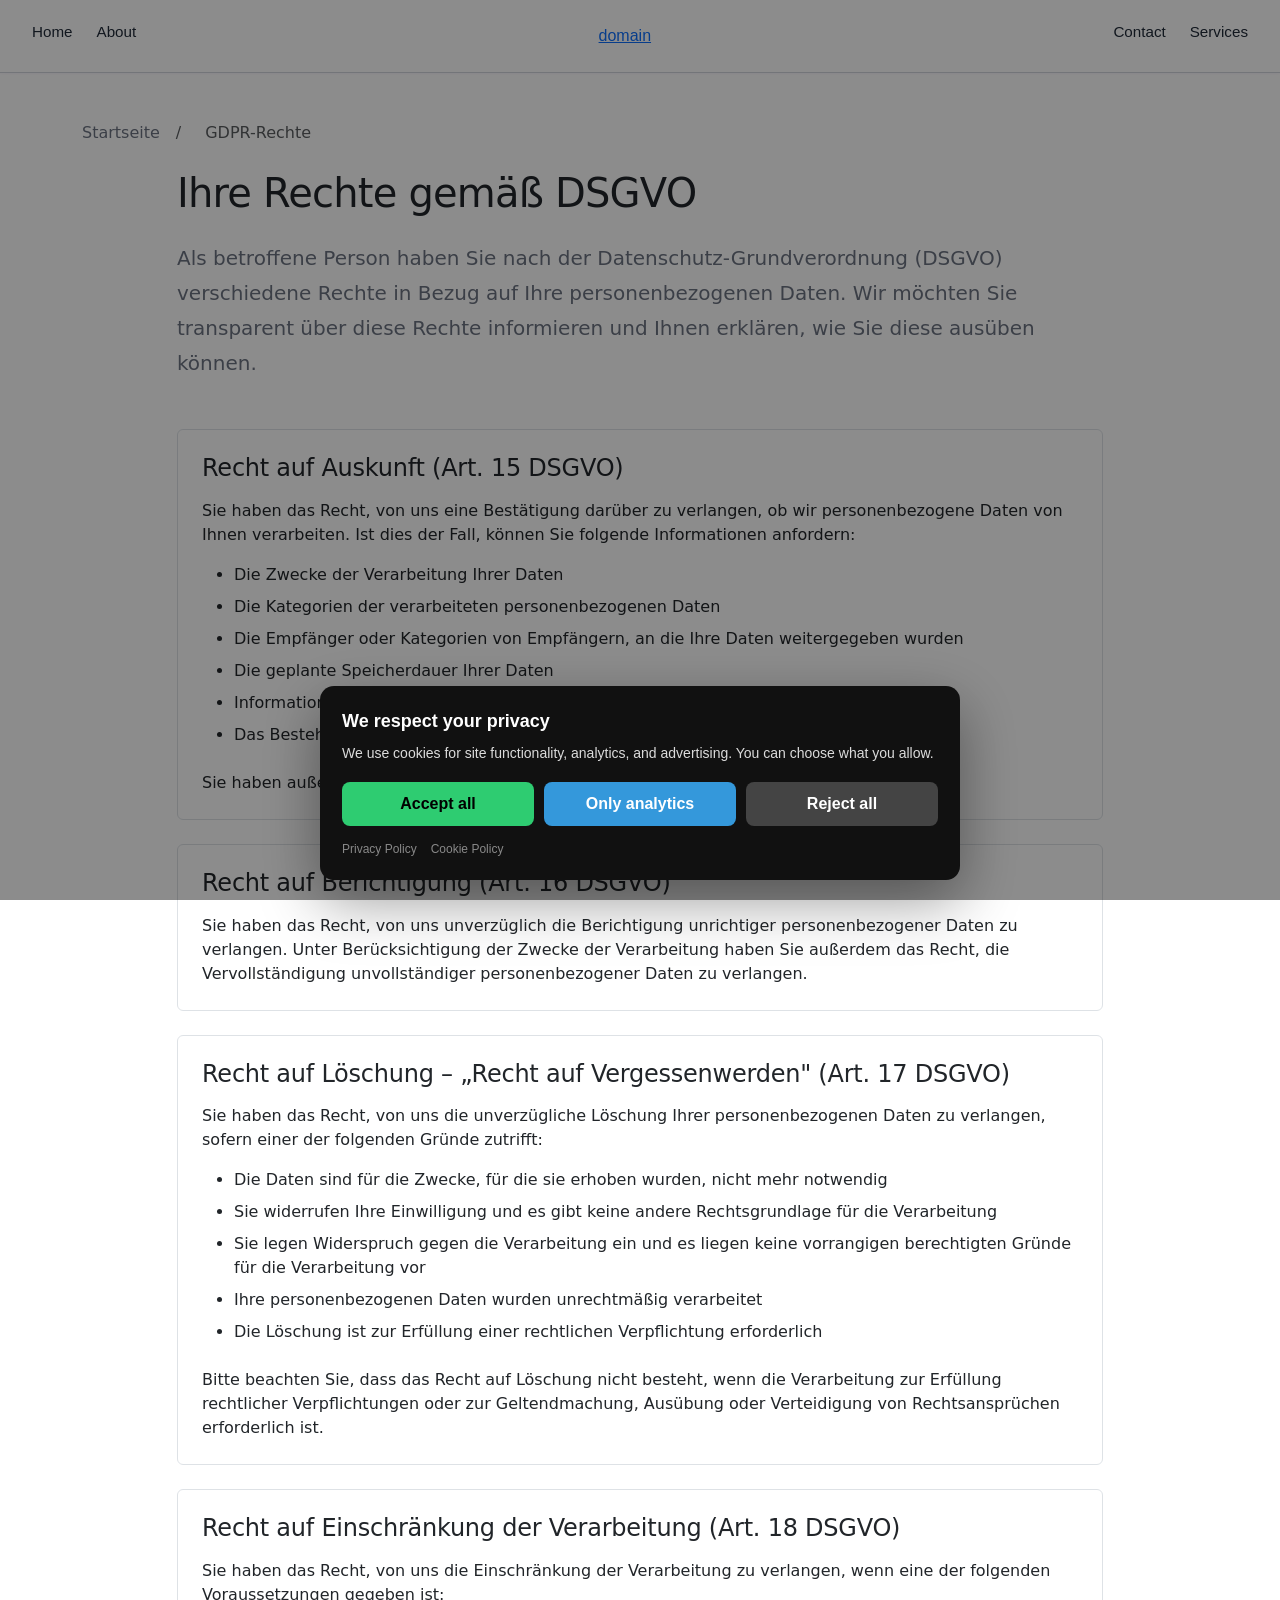
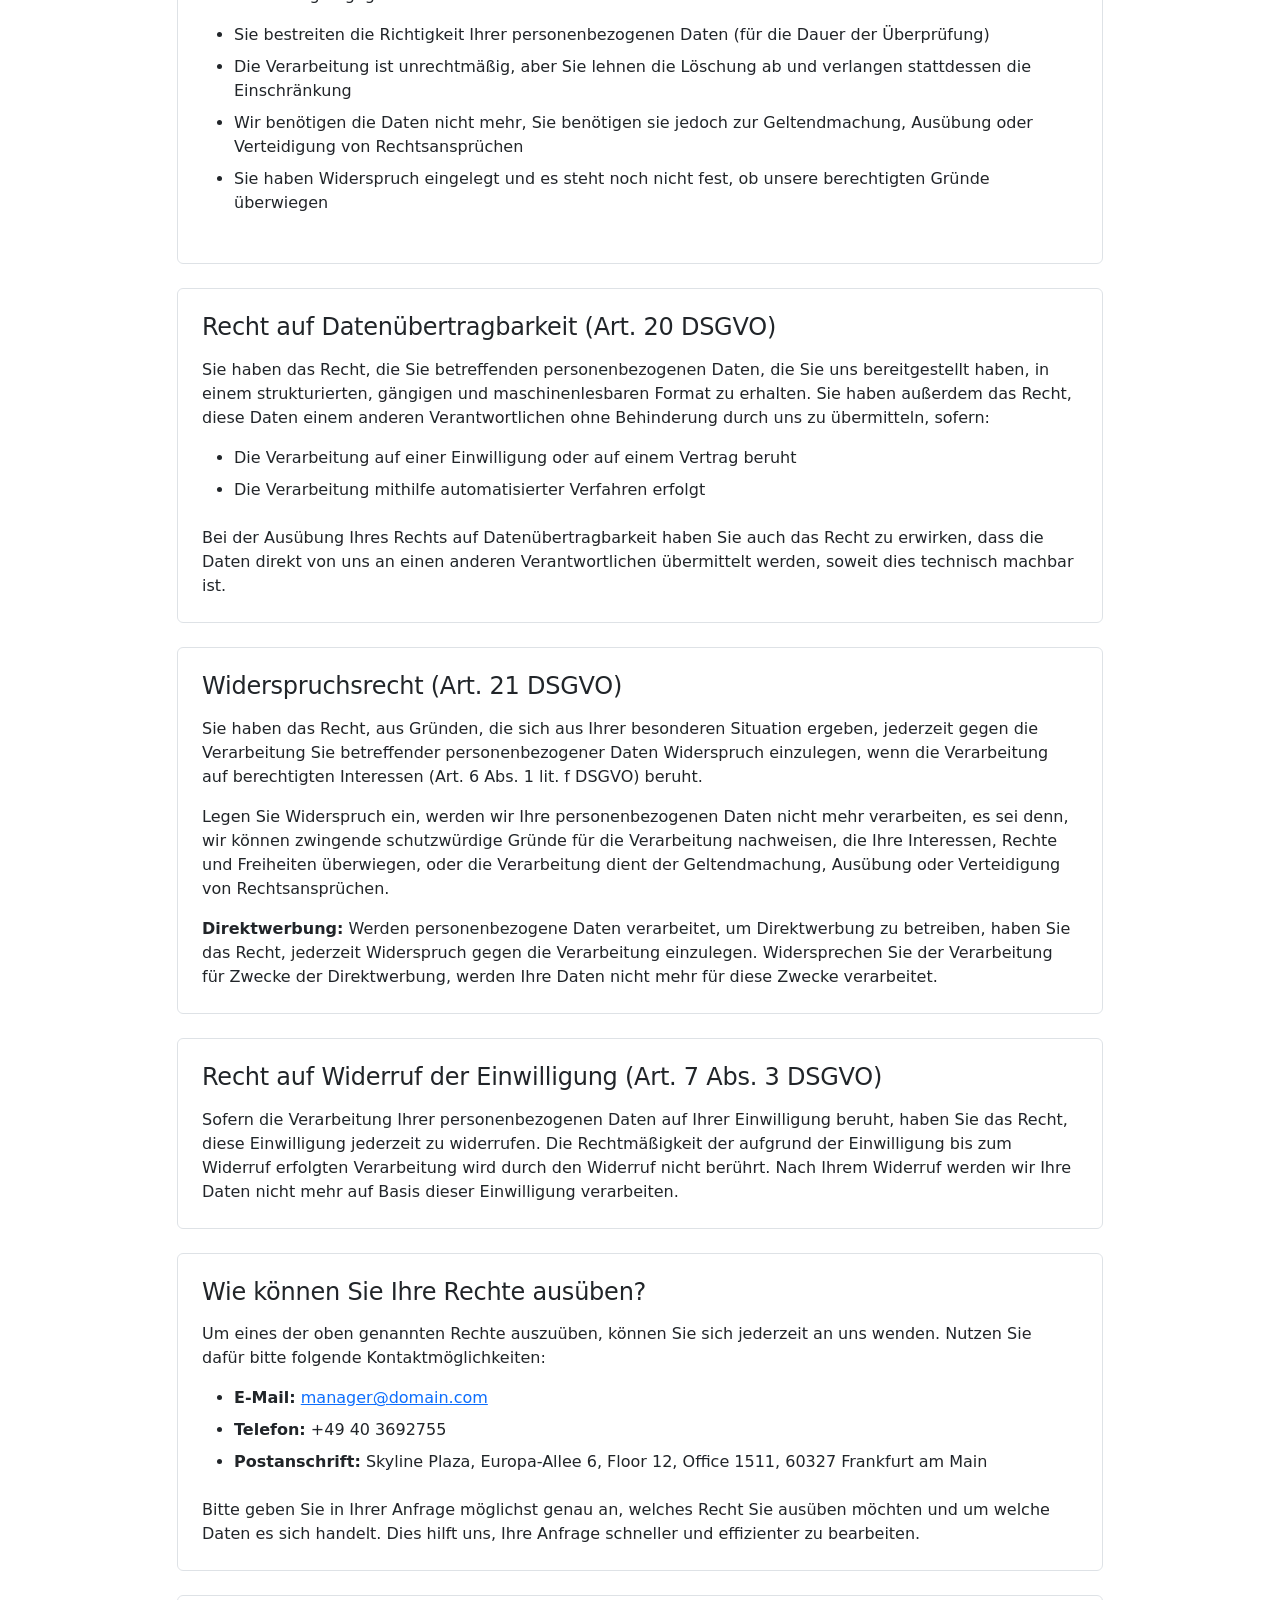
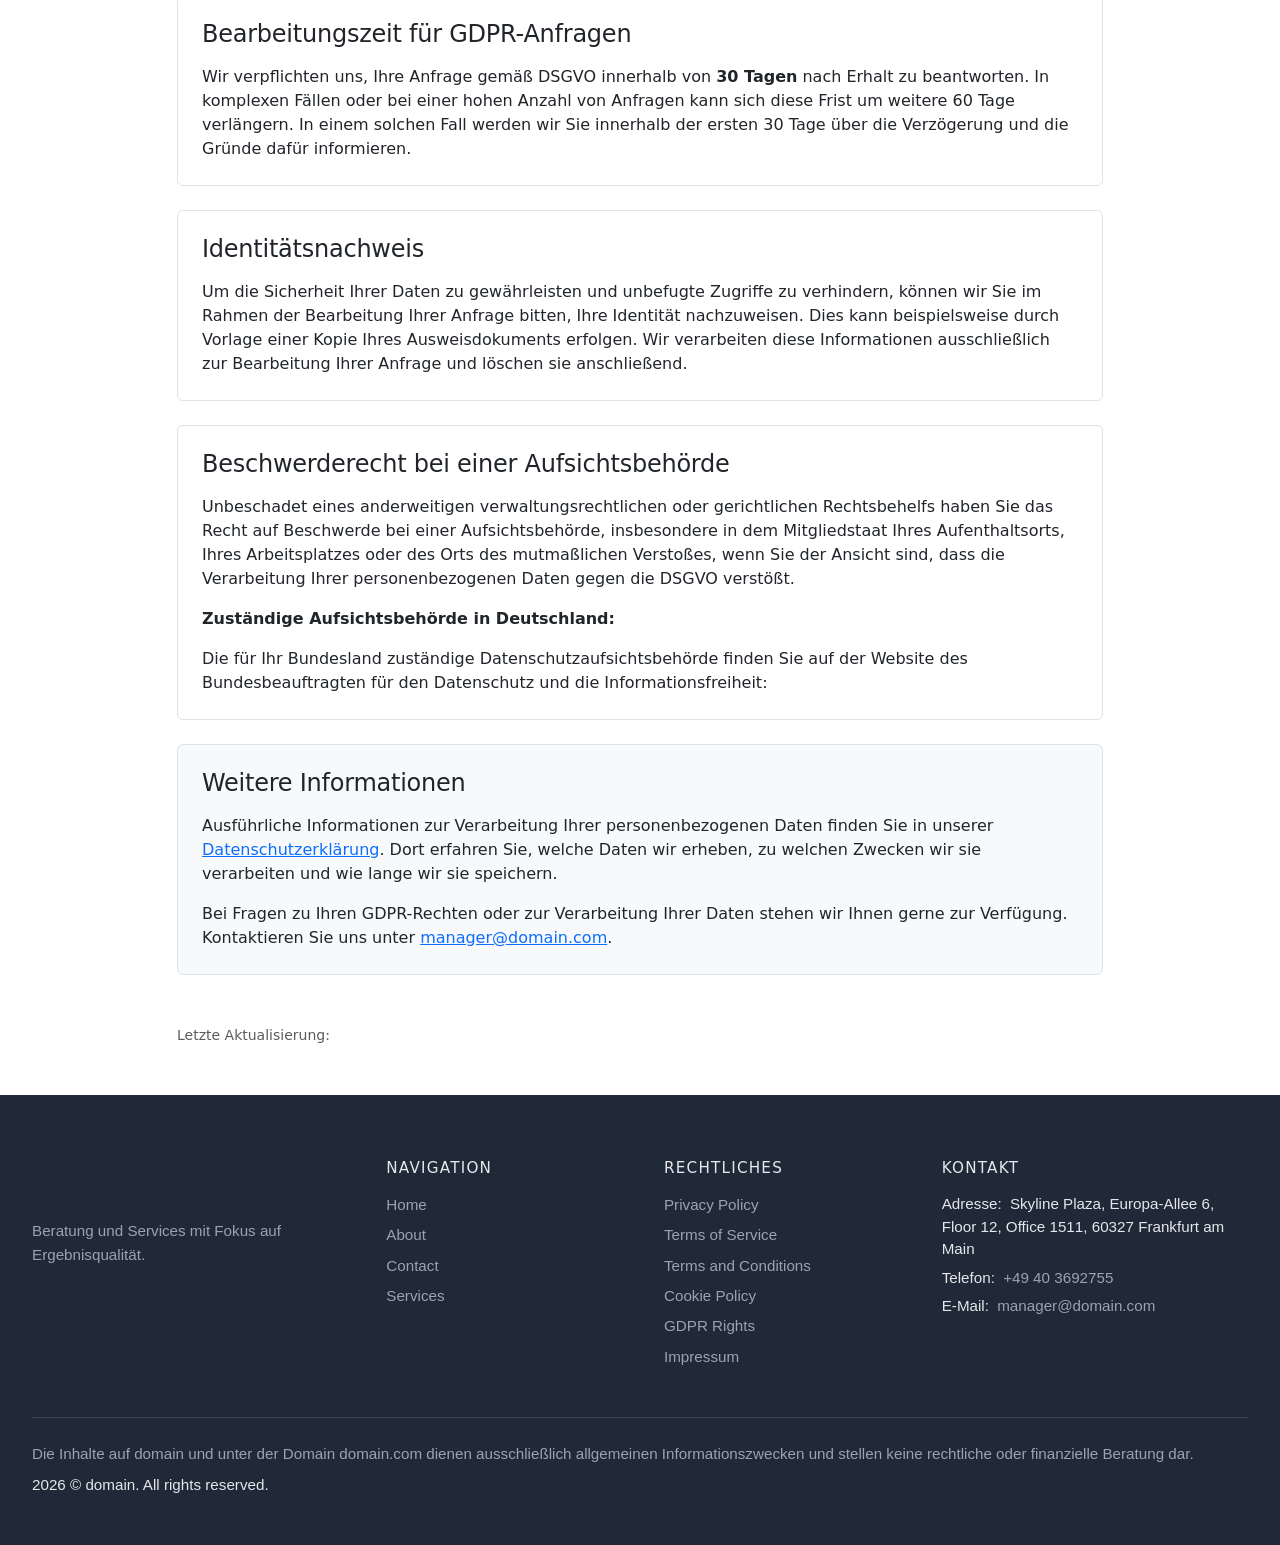
<file: gdpr-rights.html>
<!DOCTYPE html><html lang="de"><head>
<script type="application/ld+json">
{
  "@context": "https://schema.org",
  "@graph": [
    {
      "@type": "Organization",
      "@id": "https://domain.com/#org",
      "name": "domain",
      "url": "https://domain.com",
      "email": "manager@domain.com",
      "telephone": "+49 40 3692755",
      "address": {
        "@type": "PostalAddress",
        "streetAddress": "Skyline Plaza, Europa-Allee 6, Floor 12, Office 1511, 60327 Frankfurt am Main"
      },
      "contactPoint": {
        "@type": "ContactPoint",
        "contactType": "customer support",
        "email": "manager@domain.com",
        "telephone": "+49 40 3692755"
      }
    },
    {
      "@type": "WebSite",
      "@id": "https://domain.com/#website",
      "url": "https://domain.com",
      "name": "domain",
      "publisher": {
        "@id": "https://domain.com/#org"
      }
    },
    {
      "@type": "WebPage",
      "@id": "https://domain.com/gdpr-rights.html#webpage",
      "url": "https://domain.com/gdpr-rights.html",
      "name": "GDPR-Rechte | domain",
      "isPartOf": {
        "@id": "https://domain.com/#website"
      },
      "about": {
        "@id": "https://domain.com/#org"
      },
      "inLanguage": "de",
      "description": "Erfahren Sie mehr über Ihre Rechte gemäß GDPR/DSGVO. Recht auf Zugang, Berichtigung, Löschung, Einschränkung und Datenübertragbarkeit. Kontaktieren Sie uns für GDPR-Anfragen."
    },
    {
      "@type": "BreadcrumbList",
      "@id": "https://domain.com/gdpr-rights.html#breadcrumbs",
      "itemListElement": [
        {
          "@type": "ListItem",
          "position": 1,
          "name": "Startseite",
          "item": "https://domain.com"
        },
        {
          "@type": "ListItem",
          "position": 2,
          "name": "Gdpr Rights.Html",
          "item": "https://domain.com/gdpr-rights.html"
        }
      ]
    }
  ]
}
</script>
  <meta charset="UTF-8">
  <meta name="viewport" content="width=device-width, initial-scale=1.0">
  <meta name="description" content="Erfahren Sie mehr über Ihre Rechte gemäß GDPR/DSGVO. Recht auf Zugang, Berichtigung, Löschung, Einschränkung und Datenübertragbarkeit. Kontaktieren Sie uns für GDPR-Anfragen.">
  <meta property="og:title" content="GDPR-Rechte | domain">
  <meta property="og:description" content="Ihre Rechte als betroffene Person gemäß DSGVO. Informationen zu Zugangsrechten, Löschung, Berichtigung und mehr.">
  <meta property="og:type" content="website">
  <meta property="og:url" content="https://domain.com/gdpr-rights.html">
  <link rel="canonical" href="https://domain.com/gdpr-rights.html">
  <title>GDPR-Rechte | domain</title>
  <link rel="stylesheet" href="style.css">
  <link rel="icon" type="image/png" href="/favicon.png">
  <link rel="apple-touch-icon" href="/apple-touch-icon.png">
   <link rel="stylesheet" href="https://cdn.jsdelivr.net/npm/bootstrap@5.3.3/dist/css/bootstrap.min.css" integrity="sha384-QWTKZyjpPEjISv5WaRU9OFeRpok6YctnYmDr5pNlyT2bRjXh0JMhjY6hW+ALEwIH" crossorigin="anonymous">
  <link rel="stylesheet" href="https://unpkg.com/aos@2.3.4/dist/aos.css">
<link rel="stylesheet" href="./header-footer.css">
<link rel="stylesheet" href="./consent.css">
<script src="./consent.js"></script>
</head>
 <body>
<header class="dr-header" data-dr-variant="v2">
  <div class="dr-header-inner">
    <nav class="dr-nav dr-nav-left" aria-label="Primary navigation left">
      <ul class="dr-nav-list">
        <li class="dr-nav-item"><a class="dr-nav-link" href="./index.html">Home</a></li><li class="dr-nav-item"><a class="dr-nav-link" href="./about.html">About</a></li>
      </ul>
    </nav>

    <a class="dr-logo dr-logo-center" href="./index.html" aria-label="domain">domain</a>

    <nav class="dr-nav dr-nav-right" aria-label="Primary navigation right">
      <ul class="dr-nav-list">
        <li class="dr-nav-item"><a class="dr-nav-link" href="./contact.html">Contact</a></li><li class="dr-nav-item"><a class="dr-nav-link" href="./services.html">Services</a></li>
      </ul>
    </nav>

    <button class="dr-burger" type="button" aria-label="Toggle menu" aria-expanded="false" aria-controls="dr-mobile-menu">
      <span></span><span></span><span></span>
    </button>
  </div>
</header>
<nav class="dr-mobile-menu" id="dr-mobile-menu" aria-label="Mobile navigation">
  <ul class="dr-mobile-nav-list">
    <li class="dr-nav-item"><a class="dr-nav-link" href="./index.html">Home</a></li><li class="dr-nav-item"><a class="dr-nav-link" href="./about.html">About</a></li><li class="dr-nav-item"><a class="dr-nav-link" href="./contact.html">Contact</a></li><li class="dr-nav-item"><a class="dr-nav-link" href="./services.html">Services</a></li>
  </ul>
</nav>

  <main>
   <section class="l-section py-4 py-md-5" style="scroll-margin-top: 64px;">
    <div class="container">
     <nav aria-label="breadcrumb">
      <ol class="breadcrumb">
       <li class="breadcrumb-item"><a href="index.html">Startseite</a></li>
       <li class="breadcrumb-item active" aria-current="page">GDPR-Rechte</li>
      </ol>
     </nav>
     <div class="row justify-content-center">
      <div class="col-12 col-lg-10">
       <h1 class="mb-4">Ihre Rechte gemäß DSGVO</h1>
       <p class="lead mb-5">Als betroffene Person haben Sie nach der Datenschutz-Grundverordnung (DSGVO) verschiedene Rechte in Bezug auf Ihre personenbezogenen Daten. Wir möchten Sie transparent über diese Rechte informieren und Ihnen erklären, wie Sie diese ausüben können.</p>
       <div class="c-card mb-4 p-4 border rounded" data-aos="fade-up">
        <h2 class="h4 mb-3">Recht auf Auskunft (Art. 15 DSGVO)</h2>
        <p>Sie haben das Recht, von uns eine Bestätigung darüber zu verlangen, ob wir personenbezogene Daten von Ihnen verarbeiten. Ist dies der Fall, können Sie folgende Informationen anfordern:</p>
        <ul>
         <li>Die Zwecke der Verarbeitung Ihrer Daten</li>
         <li>Die Kategorien der verarbeiteten personenbezogenen Daten</li>
         <li>Die Empfänger oder Kategorien von Empfängern, an die Ihre Daten weitergegeben wurden</li>
         <li>Die geplante Speicherdauer Ihrer Daten</li>
         <li>Informationen über die Herkunft Ihrer Daten, falls diese nicht bei Ihnen erhoben wurden</li>
         <li>Das Bestehen einer automatisierten Entscheidungsfindung einschließlich Profiling</li>
        </ul>
        <p>Sie haben außerdem das Recht, eine Kopie Ihrer personenbezogenen Daten zu erhalten.</p>
       </div>
       <div class="c-card mb-4 p-4 border rounded" data-aos="fade-up">
        <h2 class="h4 mb-3">Recht auf Berichtigung (Art. 16 DSGVO)</h2>
        <p>Sie haben das Recht, von uns unverzüglich die Berichtigung unrichtiger personenbezogener Daten zu verlangen. Unter Berücksichtigung der Zwecke der Verarbeitung haben Sie außerdem das Recht, die Vervollständigung unvollständiger personenbezogener Daten zu verlangen.</p>
       </div>
       <div class="c-card mb-4 p-4 border rounded" data-aos="fade-up">
        <h2 class="h4 mb-3">Recht auf Löschung – „Recht auf Vergessenwerden" (Art. 17 DSGVO)</h2>
        <p>Sie haben das Recht, von uns die unverzügliche Löschung Ihrer personenbezogenen Daten zu verlangen, sofern einer der folgenden Gründe zutrifft:</p>
        <ul>
         <li>Die Daten sind für die Zwecke, für die sie erhoben wurden, nicht mehr notwendig</li>
         <li>Sie widerrufen Ihre Einwilligung und es gibt keine andere Rechtsgrundlage für die Verarbeitung</li>
         <li>Sie legen Widerspruch gegen die Verarbeitung ein und es liegen keine vorrangigen berechtigten Gründe für die Verarbeitung vor</li>
         <li>Ihre personenbezogenen Daten wurden unrechtmäßig verarbeitet</li>
         <li>Die Löschung ist zur Erfüllung einer rechtlichen Verpflichtung erforderlich</li>
        </ul>
        <p class="mb-0">Bitte beachten Sie, dass das Recht auf Löschung nicht besteht, wenn die Verarbeitung zur Erfüllung rechtlicher Verpflichtungen oder zur Geltendmachung, Ausübung oder Verteidigung von Rechtsansprüchen erforderlich ist.</p>
       </div>
       <div class="c-card mb-4 p-4 border rounded" data-aos="fade-up">
        <h2 class="h4 mb-3">Recht auf Einschränkung der Verarbeitung (Art. 18 DSGVO)</h2>
        <p>Sie haben das Recht, von uns die Einschränkung der Verarbeitung zu verlangen, wenn eine der folgenden Voraussetzungen gegeben ist:</p>
        <ul>
         <li>Sie bestreiten die Richtigkeit Ihrer personenbezogenen Daten (für die Dauer der Überprüfung)</li>
         <li>Die Verarbeitung ist unrechtmäßig, aber Sie lehnen die Löschung ab und verlangen stattdessen die Einschränkung</li>
         <li>Wir benötigen die Daten nicht mehr, Sie benötigen sie jedoch zur Geltendmachung, Ausübung oder Verteidigung von Rechtsansprüchen</li>
         <li>Sie haben Widerspruch eingelegt und es steht noch nicht fest, ob unsere berechtigten Gründe überwiegen</li>
        </ul>
       </div>
       <div class="c-card mb-4 p-4 border rounded" data-aos="fade-up">
        <h2 class="h4 mb-3">Recht auf Datenübertragbarkeit (Art. 20 DSGVO)</h2>
        <p>Sie haben das Recht, die Sie betreffenden personenbezogenen Daten, die Sie uns bereitgestellt haben, in einem strukturierten, gängigen und maschinenlesbaren Format zu erhalten. Sie haben außerdem das Recht, diese Daten einem anderen Verantwortlichen ohne Behinderung durch uns zu übermitteln, sofern:</p>
        <ul>
         <li>Die Verarbeitung auf einer Einwilligung oder auf einem Vertrag beruht</li>
         <li>Die Verarbeitung mithilfe automatisierter Verfahren erfolgt</li>
        </ul>
        <p class="mb-0">Bei der Ausübung Ihres Rechts auf Datenübertragbarkeit haben Sie auch das Recht zu erwirken, dass die Daten direkt von uns an einen anderen Verantwortlichen übermittelt werden, soweit dies technisch machbar ist.</p>
       </div>
       <div class="c-card mb-4 p-4 border rounded" data-aos="fade-up">
        <h2 class="h4 mb-3">Widerspruchsrecht (Art. 21 DSGVO)</h2>
        <p>Sie haben das Recht, aus Gründen, die sich aus Ihrer besonderen Situation ergeben, jederzeit gegen die Verarbeitung Sie betreffender personenbezogener Daten Widerspruch einzulegen, wenn die Verarbeitung auf berechtigten Interessen (Art. 6 Abs. 1 lit. f DSGVO) beruht.</p>
        <p>Legen Sie Widerspruch ein, werden wir Ihre personenbezogenen Daten nicht mehr verarbeiten, es sei denn, wir können zwingende schutzwürdige Gründe für die Verarbeitung nachweisen, die Ihre Interessen, Rechte und Freiheiten überwiegen, oder die Verarbeitung dient der Geltendmachung, Ausübung oder Verteidigung von Rechtsansprüchen.</p>
        <p class="mb-0"><strong>Direktwerbung:</strong> Werden personenbezogene Daten verarbeitet, um Direktwerbung zu betreiben, haben Sie das Recht, jederzeit Widerspruch gegen die Verarbeitung einzulegen. Widersprechen Sie der Verarbeitung für Zwecke der Direktwerbung, werden Ihre Daten nicht mehr für diese Zwecke verarbeitet.</p>
       </div>
       <div class="c-card mb-4 p-4 border rounded" data-aos="fade-up">
        <h2 class="h4 mb-3">Recht auf Widerruf der Einwilligung (Art. 7 Abs. 3 DSGVO)</h2>
        <p class="mb-0">Sofern die Verarbeitung Ihrer personenbezogenen Daten auf Ihrer Einwilligung beruht, haben Sie das Recht, diese Einwilligung jederzeit zu widerrufen. Die Rechtmäßigkeit der aufgrund der Einwilligung bis zum Widerruf erfolgten Verarbeitung wird durch den Widerruf nicht berührt. Nach Ihrem Widerruf werden wir Ihre Daten nicht mehr auf Basis dieser Einwilligung verarbeiten.</p>
       </div>
       <div class="c-card mb-4 p-4 border rounded" data-aos="fade-up">
        <h2 class="h4 mb-3">Wie können Sie Ihre Rechte ausüben?</h2>
        <p>Um eines der oben genannten Rechte auszuüben, können Sie sich jederzeit an uns wenden. Nutzen Sie dafür bitte folgende Kontaktmöglichkeiten:</p>
        <ul>
         <li><strong>E-Mail:</strong> <a href="mailto:manager@domain.com">manager@domain.com</a></li>
         <li><strong>Telefon:</strong> +49 40 3692755</li>
         <li><strong>Postanschrift:</strong> Skyline Plaza, Europa-Allee 6, Floor 12, Office 1511, 60327 Frankfurt am Main</li>
        </ul>
        <p>Bitte geben Sie in Ihrer Anfrage möglichst genau an, welches Recht Sie ausüben möchten und um welche Daten es sich handelt. Dies hilft uns, Ihre Anfrage schneller und effizienter zu bearbeiten.</p>
       </div>
       <div class="c-card mb-4 p-4 border rounded" data-aos="fade-up">
        <h2 class="h4 mb-3">Bearbeitungszeit für GDPR-Anfragen</h2>
        <p class="mb-0">Wir verpflichten uns, Ihre Anfrage gemäß DSGVO innerhalb von <strong>30 Tagen</strong> nach Erhalt zu beantworten. In komplexen Fällen oder bei einer hohen Anzahl von Anfragen kann sich diese Frist um weitere 60 Tage verlängern. In einem solchen Fall werden wir Sie innerhalb der ersten 30 Tage über die Verzögerung und die Gründe dafür informieren.</p>
       </div>
       <div class="c-card mb-4 p-4 border rounded" data-aos="fade-up">
        <h2 class="h4 mb-3">Identitätsnachweis</h2>
        <p class="mb-0">Um die Sicherheit Ihrer Daten zu gewährleisten und unbefugte Zugriffe zu verhindern, können wir Sie im Rahmen der Bearbeitung Ihrer Anfrage bitten, Ihre Identität nachzuweisen. Dies kann beispielsweise durch Vorlage einer Kopie Ihres Ausweisdokuments erfolgen. Wir verarbeiten diese Informationen ausschließlich zur Bearbeitung Ihrer Anfrage und löschen sie anschließend.</p>
       </div>
       <div class="c-card mb-4 p-4 border rounded" data-aos="fade-up">
        <h2 class="h4 mb-3">Beschwerderecht bei einer Aufsichtsbehörde</h2>
        <p>Unbeschadet eines anderweitigen verwaltungsrechtlichen oder gerichtlichen Rechtsbehelfs haben Sie das Recht auf Beschwerde bei einer Aufsichtsbehörde, insbesondere in dem Mitgliedstaat Ihres Aufenthaltsorts, Ihres Arbeitsplatzes oder des Orts des mutmaßlichen Verstoßes, wenn Sie der Ansicht sind, dass die Verarbeitung Ihrer personenbezogenen Daten gegen die DSGVO verstößt.</p>
        <p><strong>Zuständige Aufsichtsbehörde in Deutschland:</strong></p>
        <p class="mb-0">Die für Ihr Bundesland zuständige Datenschutzaufsichtsbehörde finden Sie auf der Website des Bundesbeauftragten für den Datenschutz und die Informationsfreiheit: </p>
       </div>
       <div class="c-card p-4 border rounded bg-light" data-aos="fade-up">
        <h2 class="h4 mb-3">Weitere Informationen</h2>
        <p>Ausführliche Informationen zur Verarbeitung Ihrer personenbezogenen Daten finden Sie in unserer <a href="privacy.html">Datenschutzerklärung</a>. Dort erfahren Sie, welche Daten wir erheben, zu welchen Zwecken wir sie verarbeiten und wie lange wir sie speichern.</p>
        <p class="mb-0">Bei Fragen zu Ihren GDPR-Rechten oder zur Verarbeitung Ihrer Daten stehen wir Ihnen gerne zur Verfügung. Kontaktieren Sie uns unter <a href="mailto:manager@domain.com">manager@domain.com</a>.</p>
       </div>
       <p class="text-muted mt-5"><small>Letzte Aktualisierung: <!-- TODO: Last Updated --></small></p>
      </div>
     </div>
    </div>
   </section>
  </main>
  <footer class="dr-footer" aria-label="Seitenende">
  <div class="dr-footer-inner">
    <div class="dr-footer-top">
      <div class="dr-footer-brand">
        <div class="dr-footer-logo-wrap" aria-label="domain"></div>
        <p class="dr-footer-tagline">Beratung und Services mit Fokus auf Ergebnisqualität.</p>
      </div>
      <nav class="dr-footer-nav" aria-label="Hauptnavigation im Footer">
        <h2 class="dr-footer-heading">Navigation</h2>
        <ul class="dr-footer-nav-list">
          <li class="dr-footer-nav-item"><a href="./index.html" class="dr-footer-link">Home</a></li>
          <li class="dr-footer-nav-item"><a href="./about.html" class="dr-footer-link">About</a></li>
          <li class="dr-footer-nav-item"><a href="./contact.html" class="dr-footer-link">Contact</a></li>
          <li class="dr-footer-nav-item"><a href="./services.html" class="dr-footer-link">Services</a></li>
        </ul>
      </nav>
      <nav class="dr-footer-legal" aria-label="Rechtliches">
        <h2 class="dr-footer-heading">Rechtliches</h2>
        <ul class="dr-footer-legal-list">
          <li class="dr-footer-legal-item"><a href="./privacy.html" class="dr-footer-link">Privacy Policy</a></li>
          <li class="dr-footer-legal-item"><a href="./terms_of_services.html" class="dr-footer-link">Terms of Service</a></li>
          <li class="dr-footer-legal-item"><a href="./terms_and_conditions.html" class="dr-footer-link">Terms and Conditions</a></li>
          <li class="dr-footer-legal-item"><a href="./cookie_policy.html" class="dr-footer-link">Cookie Policy</a></li>
          <li class="dr-footer-legal-item"><a href="./gdpr-rights.html" class="dr-footer-link">GDPR Rights</a></li>
          <li class="dr-footer-legal-item"><a href="./impressum.html" class="dr-footer-link">Impressum</a></li>
        </ul>
      </nav>
      <section class="dr-footer-contact" aria-label="Kontakt">
        <h2 class="dr-footer-heading">Kontakt</h2>
        <p class="dr-footer-contact-item"><span class="dr-footer-contact-label">Adresse:</span> <span>Skyline Plaza, Europa-Allee 6, Floor 12, Office 1511, 60327 Frankfurt am Main</span></p>
        <p class="dr-footer-contact-item"><span class="dr-footer-contact-label">Telefon:</span> <a href="tel:+49 40 3692755" class="dr-footer-link">+49 40 3692755</a></p>
        <p class="dr-footer-contact-item"><span class="dr-footer-contact-label">E-Mail:</span> <a href="mailto:manager@domain.com" class="dr-footer-link">manager@domain.com</a></p>
      </section>
    </div>
    <div class="dr-footer-bottom">
      <p class="dr-footer-disclaimer">Die Inhalte auf domain und unter der Domain domain.com dienen ausschließlich allgemeinen Informationszwecken und stellen keine rechtliche oder finanzielle Beratung dar.</p>
      <p class="dr-footer-meta"><span class="dr-year"></span> © domain. All rights reserved.</p>
    </div>
  </div>
</footer>
  
 
  
  

<script src="script.js" defer=""></script>
<script src="https://unpkg.com/aos@2.3.4/dist/aos.js"></script>
<script>
if (typeof AOS !== "undefined" && !window.__AOS_INITIALIZED__) {
  AOS.init({ once: true, duration: 700, easing: "ease-out-cubic" });
  window.__AOS_INITIALIZED__ = true;
}
</script>
<script src="./header-footer.js"></script>
</body></html>
</file>
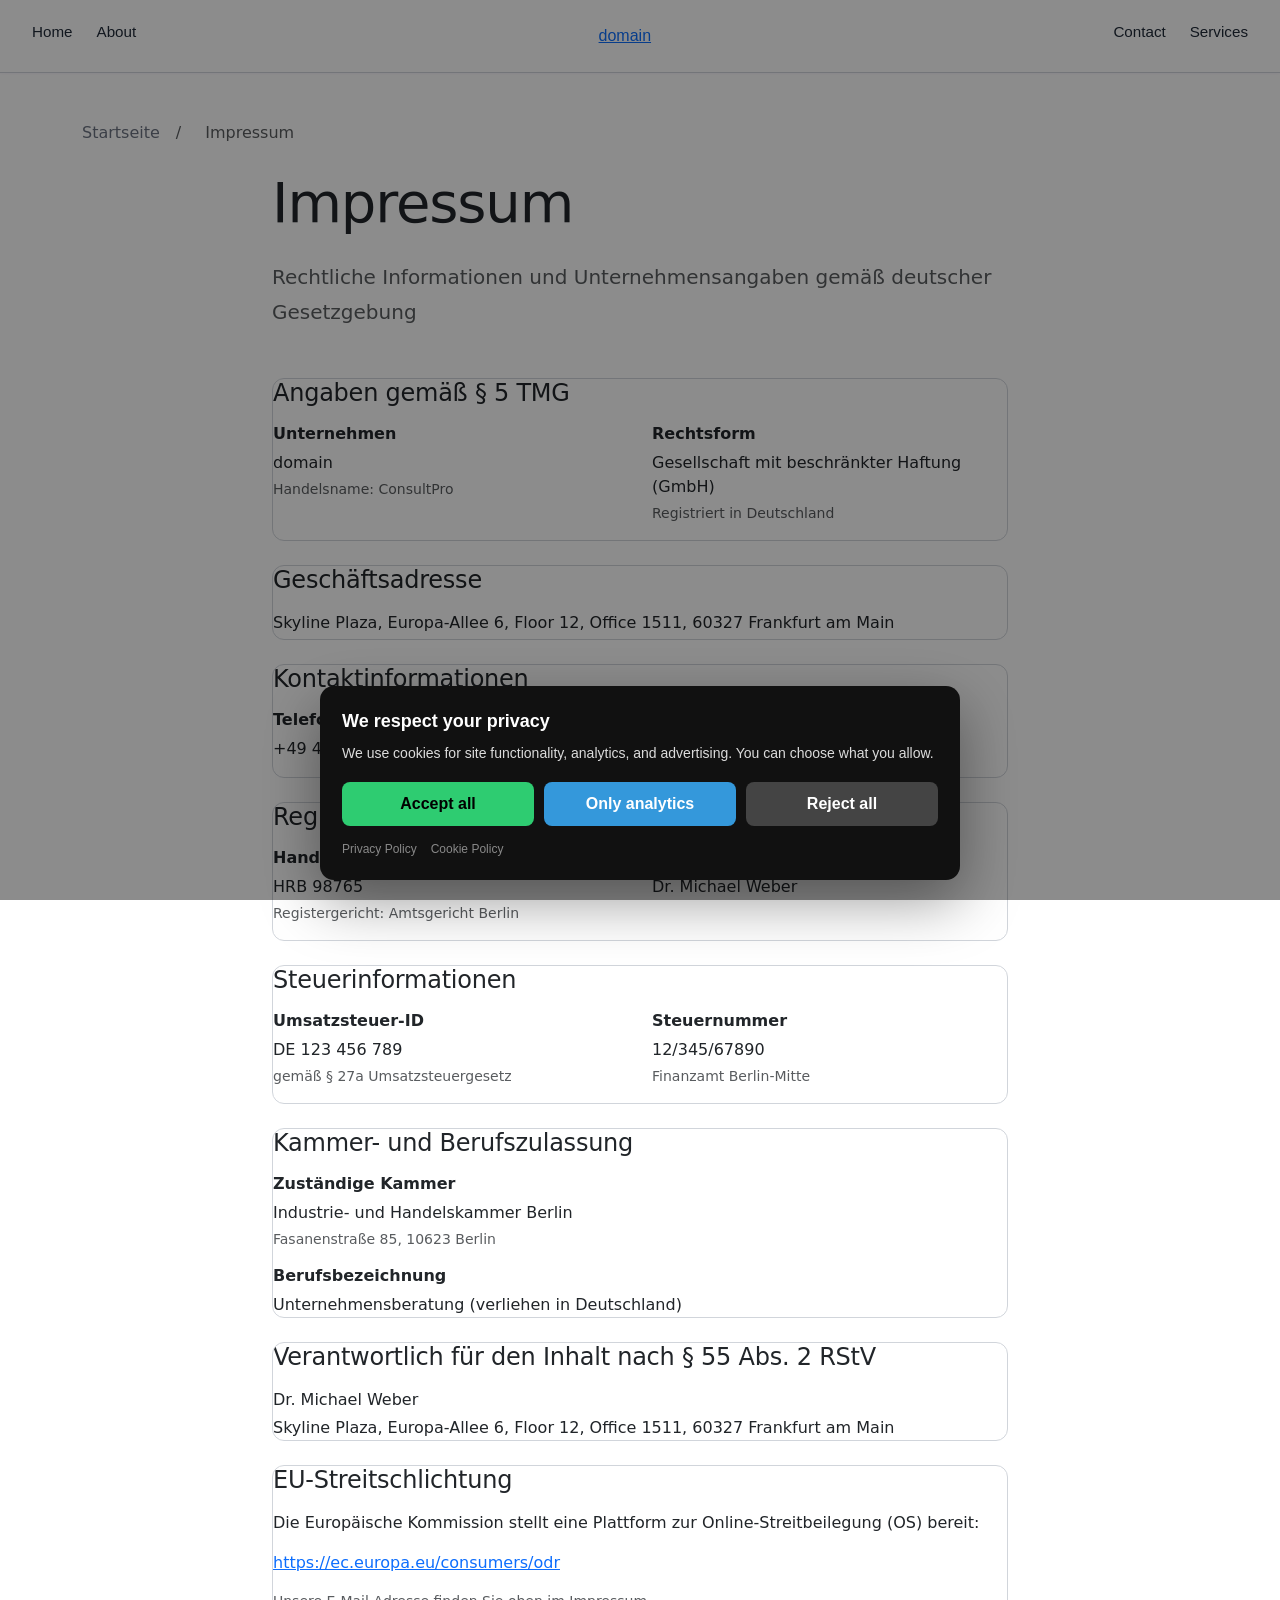
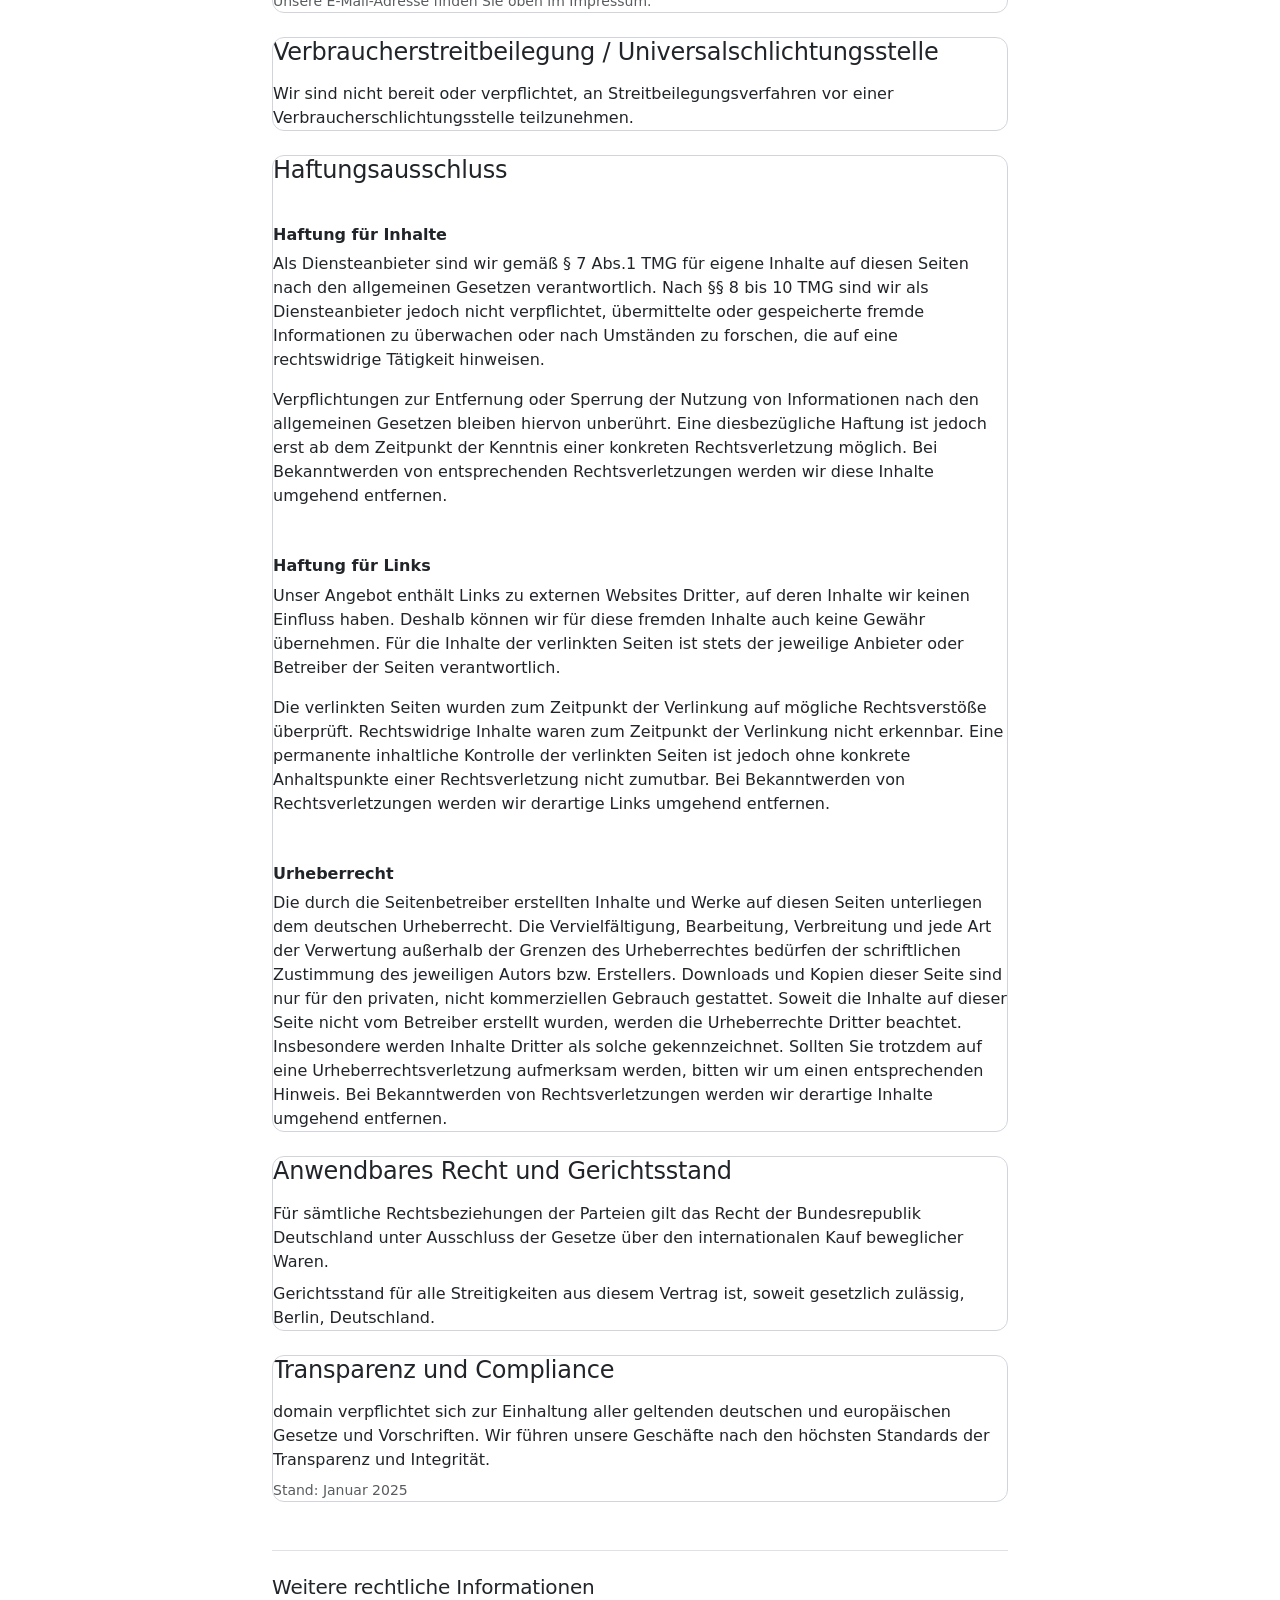
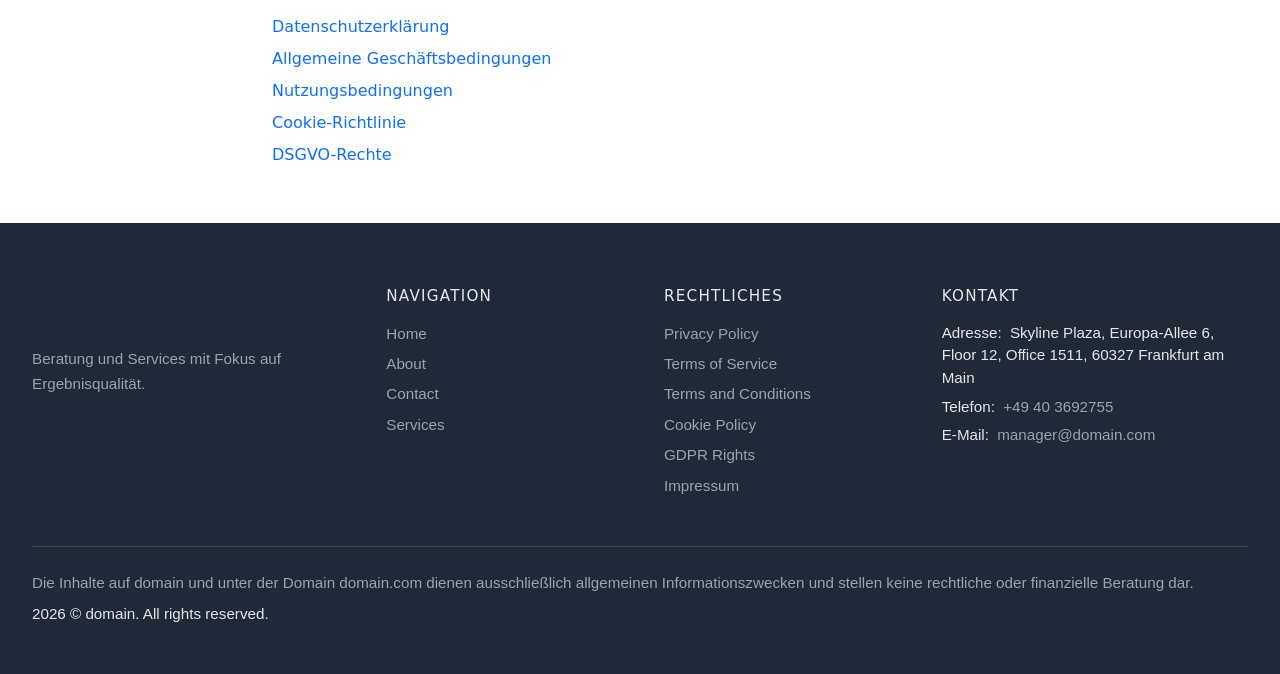
<file: impressum.html>
<!DOCTYPE html><html lang="de"><head>
<script type="application/ld+json">
{
  "@context": "https://schema.org",
  "@graph": [
    {
      "@type": "Organization",
      "@id": "https://domain.com/#org",
      "name": "domain",
      "url": "https://domain.com",
      "email": "manager@domain.com",
      "telephone": "+49 40 3692755",
      "address": {
        "@type": "PostalAddress",
        "streetAddress": "Skyline Plaza, Europa-Allee 6, Floor 12, Office 1511, 60327 Frankfurt am Main"
      },
      "contactPoint": {
        "@type": "ContactPoint",
        "contactType": "customer support",
        "email": "manager@domain.com",
        "telephone": "+49 40 3692755"
      }
    },
    {
      "@type": "WebSite",
      "@id": "https://domain.com/#website",
      "url": "https://domain.com",
      "name": "domain",
      "publisher": {
        "@id": "https://domain.com/#org"
      }
    },
    {
      "@type": "WebPage",
      "@id": "https://domain.com/impressum.html#webpage",
      "url": "https://domain.com/impressum.html",
      "name": "Impressum - ConsultPro",
      "isPartOf": {
        "@id": "https://domain.com/#website"
      },
      "about": {
        "@id": "https://domain.com/#org"
      },
      "inLanguage": "de",
      "description": "Impressum und rechtliche Informationen von domain. Vollständige Unternehmensangaben, Kontaktdaten und rechtliche Hinweise gemäß deutscher Gesetzgebung."
    },
    {
      "@type": "BreadcrumbList",
      "@id": "https://domain.com/impressum.html#breadcrumbs",
      "itemListElement": [
        {
          "@type": "ListItem",
          "position": 1,
          "name": "Startseite",
          "item": "https://domain.com"
        },
        {
          "@type": "ListItem",
          "position": 2,
          "name": "Impressum.Html",
          "item": "https://domain.com/impressum.html"
        }
      ]
    }
  ]
}
</script>
  <meta charset="UTF-8">
  <meta name="viewport" content="width=device-width, initial-scale=1.0">
  <meta name="description" content="Impressum und rechtliche Informationen von domain. Vollständige Unternehmensangaben, Kontaktdaten und rechtliche Hinweise gemäß deutscher Gesetzgebung.">
  <meta property="og:title" content="Impressum - ConsultPro">
  <meta property="og:description" content="Impressum und rechtliche Informationen von domain. Vollständige Unternehmensangaben, Kontaktdaten und rechtliche Hinweise.">
  <meta property="og:type" content="website">
  <meta property="og:url" content="https://domain.com/impressum.html">
  <link rel="canonical" href="https://domain.com/impressum.html">
  <title>Impressum - ConsultPro</title>
  <link rel="stylesheet" href="style.css">
  <link rel="icon" type="image/png" href="/favicon.png">
  <link rel="apple-touch-icon" href="/apple-touch-icon.png">
   <link rel="stylesheet" href="https://cdn.jsdelivr.net/npm/bootstrap@5.3.3/dist/css/bootstrap.min.css" integrity="sha384-QWTKZyjpPEjISv5WaRU9OFeRpok6YctnYmDr5pNlyT2bRjXh0JMhjY6hW+ALEwIH" crossorigin="anonymous">
  <link rel="stylesheet" href="https://unpkg.com/aos@2.3.4/dist/aos.css">
<link rel="stylesheet" href="./header-footer.css">
<link rel="stylesheet" href="./consent.css">
<script src="./consent.js"></script>
</head>
 <body>
<header class="dr-header" data-dr-variant="v2">
  <div class="dr-header-inner">
    <nav class="dr-nav dr-nav-left" aria-label="Primary navigation left">
      <ul class="dr-nav-list">
        <li class="dr-nav-item"><a class="dr-nav-link" href="./index.html">Home</a></li><li class="dr-nav-item"><a class="dr-nav-link" href="./about.html">About</a></li>
      </ul>
    </nav>

    <a class="dr-logo dr-logo-center" href="./index.html" aria-label="domain">domain</a>

    <nav class="dr-nav dr-nav-right" aria-label="Primary navigation right">
      <ul class="dr-nav-list">
        <li class="dr-nav-item"><a class="dr-nav-link" href="./contact.html">Contact</a></li><li class="dr-nav-item"><a class="dr-nav-link" href="./services.html">Services</a></li>
      </ul>
    </nav>

    <button class="dr-burger" type="button" aria-label="Toggle menu" aria-expanded="false" aria-controls="dr-mobile-menu">
      <span></span><span></span><span></span>
    </button>
  </div>
</header>
<nav class="dr-mobile-menu" id="dr-mobile-menu" aria-label="Mobile navigation">
  <ul class="dr-mobile-nav-list">
    <li class="dr-nav-item"><a class="dr-nav-link" href="./index.html">Home</a></li><li class="dr-nav-item"><a class="dr-nav-link" href="./about.html">About</a></li><li class="dr-nav-item"><a class="dr-nav-link" href="./contact.html">Contact</a></li><li class="dr-nav-item"><a class="dr-nav-link" href="./services.html">Services</a></li>
  </ul>
</nav>

  <main>
   <section class="l-section py-4 py-md-5">
    <div class="container container">
     <nav aria-label="breadcrumb">
      <ol class="breadcrumb">
       <li class="breadcrumb-item"><a href="index.html">Startseite</a></li>
       <li class="breadcrumb-item active" aria-current="page">Impressum</li>
      </ol>
     </nav>
     <div class="row">
      <div class="col-lg-8 mx-auto">
       <h1 class="display-4 mb-4" data-aos="fade-up">Impressum</h1>
       <p class="lead text-muted mb-5" data-aos="fade-up" data-aos-delay="100">Rechtliche Informationen und Unternehmensangaben gemäß deutscher Gesetzgebung</p>
       <div class="c-card mb-4" data-aos="fade-up" data-aos-delay="200">
        <h2 class="h4 mb-3">Angaben gemäß § 5 TMG</h2>
        <div class="row">
         <div class="col-md-6 mb-3">
          <h3 class="h6 fw-bold">Unternehmen</h3>
          <p class="mb-1">domain</p>
          <p class="text-muted small">Handelsname: ConsultPro</p>
         </div>
         <div class="col-md-6 mb-3">
          <h3 class="h6 fw-bold">Rechtsform</h3>
          <p class="mb-1">Gesellschaft mit beschränkter Haftung (GmbH)</p>
          <p class="text-muted small">Registriert in Deutschland</p>
         </div>
        </div>
       </div>
       <div class="c-card mb-4" data-aos="fade-up" data-aos-delay="250">
        <h2 class="h4 mb-3">Geschäftsadresse</h2>
        <address class="mb-0">
         <p class="mb-1">Skyline Plaza, Europa-Allee 6, Floor 12, Office 1511, 60327 Frankfurt am Main</p>
        </address>
       </div>
       <div class="c-card mb-4" data-aos="fade-up" data-aos-delay="300">
        <h2 class="h4 mb-3">Kontaktinformationen</h2>
        <div class="row">
         <div class="col-md-6 mb-3">
          <h3 class="h6 fw-bold">Telefon</h3>
          <p class="mb-0">+49 40 3692755</p>
         </div>
         <div class="col-md-6 mb-3">
          <h3 class="h6 fw-bold">E-Mail</h3>
          <p class="mb-0"><a href="mailto:manager@domain.com">manager@domain.com</a></p>
         </div>
        </div>
       </div>
       <div class="c-card mb-4" data-aos="fade-up" data-aos-delay="350">
        <h2 class="h4 mb-3">Registrierungsinformationen</h2>
        <div class="row">
         <div class="col-md-6 mb-3">
          <h3 class="h6 fw-bold">Handelsregisternummer</h3>
          <p class="mb-1">HRB 98765</p>
          <p class="text-muted small">Registergericht: Amtsgericht Berlin</p>
         </div>
         <div class="col-md-6 mb-3">
          <h3 class="h6 fw-bold">Geschäftsführung</h3>
          <p class="mb-0">Dr. Michael Weber</p>
         </div>
        </div>
       </div>
       <div class="c-card mb-4" data-aos="fade-up" data-aos-delay="400">
        <h2 class="h4 mb-3">Steuerinformationen</h2>
        <div class="row">
         <div class="col-md-6 mb-3">
          <h3 class="h6 fw-bold">Umsatzsteuer-ID</h3>
          <p class="mb-1">DE 123 456 789</p>
          <p class="text-muted small">gemäß § 27a Umsatzsteuergesetz</p>
         </div>
         <div class="col-md-6 mb-3">
          <h3 class="h6 fw-bold">Steuernummer</h3>
          <p class="mb-1">12/345/67890</p>
          <p class="text-muted small">Finanzamt Berlin-Mitte</p>
         </div>
        </div>
       </div>
       <div class="c-card mb-4" data-aos="fade-up" data-aos-delay="450">
        <h2 class="h4 mb-3">Kammer- und Berufszulassung</h2>
        <div class="mb-3">
         <h3 class="h6 fw-bold">Zuständige Kammer</h3>
         <p class="mb-1">Industrie- und Handelskammer Berlin</p>
         <p class="text-muted small">Fasanenstraße 85, 10623 Berlin</p>
        </div>
        <div>
         <h3 class="h6 fw-bold">Berufsbezeichnung</h3>
         <p class="mb-0">Unternehmensberatung (verliehen in Deutschland)</p>
        </div>
       </div>
       <div class="c-card mb-4" data-aos="fade-up" data-aos-delay="500">
        <h2 class="h4 mb-3">Verantwortlich für den Inhalt nach § 55 Abs. 2 RStV</h2>
        <p class="mb-1">Dr. Michael Weber</p>
        <p class="mb-0">Skyline Plaza, Europa-Allee 6, Floor 12, Office 1511, 60327 Frankfurt am Main</p>
       </div>
       <div class="c-card mb-4" data-aos="fade-up" data-aos-delay="550">
        <h2 class="h4 mb-3">EU-Streitschlichtung</h2>
        <p class="mb-3">Die Europäische Kommission stellt eine Plattform zur Online-Streitbeilegung (OS) bereit:</p>
        <p class="mb-3"><a href="https://ec.europa.eu/consumers/odr" target="_blank" rel="noopener noreferrer">https://ec.europa.eu/consumers/odr</a></p>
        <p class="text-muted small mb-0">Unsere E-Mail-Adresse finden Sie oben im Impressum.</p>
       </div>
       <div class="c-card mb-4" data-aos="fade-up" data-aos-delay="600">
        <h2 class="h4 mb-3">Verbraucherstreitbeilegung / Universalschlichtungsstelle</h2>
        <p class="mb-0">Wir sind nicht bereit oder verpflichtet, an Streitbeilegungsverfahren vor einer Verbraucherschlichtungsstelle teilzunehmen.</p>
       </div>
       <div class="c-card mb-4" data-aos="fade-up" data-aos-delay="650">
        <h2 class="h4 mb-3">Haftungsausschluss</h2>
        <h3 class="h6 fw-bold mt-4">Haftung für Inhalte</h3>
        <p class="mb-3">Als Diensteanbieter sind wir gemäß § 7 Abs.1 TMG für eigene Inhalte auf diesen Seiten nach den allgemeinen Gesetzen verantwortlich. Nach §§ 8 bis 10 TMG sind wir als Diensteanbieter jedoch nicht verpflichtet, übermittelte oder gespeicherte fremde Informationen zu überwachen oder nach Umständen zu forschen, die auf eine rechtswidrige Tätigkeit hinweisen.</p>
        <p class="mb-4">Verpflichtungen zur Entfernung oder Sperrung der Nutzung von Informationen nach den allgemeinen Gesetzen bleiben hiervon unberührt. Eine diesbezügliche Haftung ist jedoch erst ab dem Zeitpunkt der Kenntnis einer konkreten Rechtsverletzung möglich. Bei Bekanntwerden von entsprechenden Rechtsverletzungen werden wir diese Inhalte umgehend entfernen.</p>
        <h3 class="h6 fw-bold mt-4">Haftung für Links</h3>
        <p class="mb-3">Unser Angebot enthält Links zu externen Websites Dritter, auf deren Inhalte wir keinen Einfluss haben. Deshalb können wir für diese fremden Inhalte auch keine Gewähr übernehmen. Für die Inhalte der verlinkten Seiten ist stets der jeweilige Anbieter oder Betreiber der Seiten verantwortlich.</p>
        <p class="mb-4">Die verlinkten Seiten wurden zum Zeitpunkt der Verlinkung auf mögliche Rechtsverstöße überprüft. Rechtswidrige Inhalte waren zum Zeitpunkt der Verlinkung nicht erkennbar. Eine permanente inhaltliche Kontrolle der verlinkten Seiten ist jedoch ohne konkrete Anhaltspunkte einer Rechtsverletzung nicht zumutbar. Bei Bekanntwerden von Rechtsverletzungen werden wir derartige Links umgehend entfernen.</p>
        <h3 class="h6 fw-bold mt-4">Urheberrecht</h3>
        <p class="mb-0">Die durch die Seitenbetreiber erstellten Inhalte und Werke auf diesen Seiten unterliegen dem deutschen Urheberrecht. Die Vervielfältigung, Bearbeitung, Verbreitung und jede Art der Verwertung außerhalb der Grenzen des Urheberrechtes bedürfen der schriftlichen Zustimmung des jeweiligen Autors bzw. Erstellers. Downloads und Kopien dieser Seite sind nur für den privaten, nicht kommerziellen Gebrauch gestattet. Soweit die Inhalte auf dieser Seite nicht vom Betreiber erstellt wurden, werden die Urheberrechte Dritter beachtet. Insbesondere werden Inhalte Dritter als solche gekennzeichnet. Sollten Sie trotzdem auf eine Urheberrechtsverletzung aufmerksam werden, bitten wir um einen entsprechenden Hinweis. Bei Bekanntwerden von Rechtsverletzungen werden wir derartige Inhalte umgehend entfernen.</p>
       </div>
       <div class="c-card mb-4" data-aos="fade-up" data-aos-delay="700">
        <h2 class="h4 mb-3">Anwendbares Recht und Gerichtsstand</h2>
        <p class="mb-2">Für sämtliche Rechtsbeziehungen der Parteien gilt das Recht der Bundesrepublik Deutschland unter Ausschluss der Gesetze über den internationalen Kauf beweglicher Waren.</p>
        <p class="mb-0">Gerichtsstand für alle Streitigkeiten aus diesem Vertrag ist, soweit gesetzlich zulässig, Berlin, Deutschland.</p>
       </div>
       <div class="c-card" data-aos="fade-up" data-aos-delay="750">
        <h2 class="h4 mb-3">Transparenz und Compliance</h2>
        <p class="mb-2">domain verpflichtet sich zur Einhaltung aller geltenden deutschen und europäischen Gesetze und Vorschriften. Wir führen unsere Geschäfte nach den höchsten Standards der Transparenz und Integrität.</p>
        <p class="text-muted small mb-0">Stand: Januar 2025</p>
       </div>
       <div class="mt-5 pt-4 border-top" data-aos="fade-up" data-aos-delay="800">
        <h2 class="h5 mb-3">Weitere rechtliche Informationen</h2>
        <ul class="list-unstyled">
         <li class="mb-2"><a href="privacy.html" class="text-decoration-none">Datenschutzerklärung</a></li>
         <li class="mb-2"><a href="terms_and_conditions.html" class="text-decoration-none">Allgemeine Geschäftsbedingungen</a></li>
         <li class="mb-2"><a href="terms_of_services.html" class="text-decoration-none">Nutzungsbedingungen</a></li>
         <li class="mb-2"><a href="cookie_policy.html" class="text-decoration-none">Cookie-Richtlinie</a></li>
         <li class="mb-2"><a href="gdpr-rights.html" class="text-decoration-none">DSGVO-Rechte</a></li>
        </ul>
       </div>
      </div>
     </div>
    </div>
   </section>
  </main>
  <footer class="dr-footer" aria-label="Seitenende">
  <div class="dr-footer-inner">
    <div class="dr-footer-top">
      <div class="dr-footer-brand">
        <div class="dr-footer-logo-wrap" aria-label="domain"></div>
        <p class="dr-footer-tagline">Beratung und Services mit Fokus auf Ergebnisqualität.</p>
      </div>
      <nav class="dr-footer-nav" aria-label="Hauptnavigation im Footer">
        <h2 class="dr-footer-heading">Navigation</h2>
        <ul class="dr-footer-nav-list">
          <li class="dr-footer-nav-item"><a href="./index.html" class="dr-footer-link">Home</a></li>
          <li class="dr-footer-nav-item"><a href="./about.html" class="dr-footer-link">About</a></li>
          <li class="dr-footer-nav-item"><a href="./contact.html" class="dr-footer-link">Contact</a></li>
          <li class="dr-footer-nav-item"><a href="./services.html" class="dr-footer-link">Services</a></li>
        </ul>
      </nav>
      <nav class="dr-footer-legal" aria-label="Rechtliches">
        <h2 class="dr-footer-heading">Rechtliches</h2>
        <ul class="dr-footer-legal-list">
          <li class="dr-footer-legal-item"><a href="./privacy.html" class="dr-footer-link">Privacy Policy</a></li>
          <li class="dr-footer-legal-item"><a href="./terms_of_services.html" class="dr-footer-link">Terms of Service</a></li>
          <li class="dr-footer-legal-item"><a href="./terms_and_conditions.html" class="dr-footer-link">Terms and Conditions</a></li>
          <li class="dr-footer-legal-item"><a href="./cookie_policy.html" class="dr-footer-link">Cookie Policy</a></li>
          <li class="dr-footer-legal-item"><a href="./gdpr-rights.html" class="dr-footer-link">GDPR Rights</a></li>
          <li class="dr-footer-legal-item"><a href="./impressum.html" class="dr-footer-link">Impressum</a></li>
        </ul>
      </nav>
      <section class="dr-footer-contact" aria-label="Kontakt">
        <h2 class="dr-footer-heading">Kontakt</h2>
        <p class="dr-footer-contact-item"><span class="dr-footer-contact-label">Adresse:</span> <span>Skyline Plaza, Europa-Allee 6, Floor 12, Office 1511, 60327 Frankfurt am Main</span></p>
        <p class="dr-footer-contact-item"><span class="dr-footer-contact-label">Telefon:</span> <a href="tel:+49 40 3692755" class="dr-footer-link">+49 40 3692755</a></p>
        <p class="dr-footer-contact-item"><span class="dr-footer-contact-label">E-Mail:</span> <a href="mailto:manager@domain.com" class="dr-footer-link">manager@domain.com</a></p>
      </section>
    </div>
    <div class="dr-footer-bottom">
      <p class="dr-footer-disclaimer">Die Inhalte auf domain und unter der Domain domain.com dienen ausschließlich allgemeinen Informationszwecken und stellen keine rechtliche oder finanzielle Beratung dar.</p>
      <p class="dr-footer-meta"><span class="dr-year"></span> © domain. All rights reserved.</p>
    </div>
  </div>
</footer>
  
 
  
  

<script src="script.js" defer=""></script>
<script src="https://unpkg.com/aos@2.3.4/dist/aos.js"></script>
<script>
if (typeof AOS !== "undefined" && !window.__AOS_INITIALIZED__) {
  AOS.init({ once: true, duration: 700, easing: "ease-out-cubic" });
  window.__AOS_INITIALIZED__ = true;
}
</script>
<script src="./header-footer.js"></script>
</body></html>
</file>
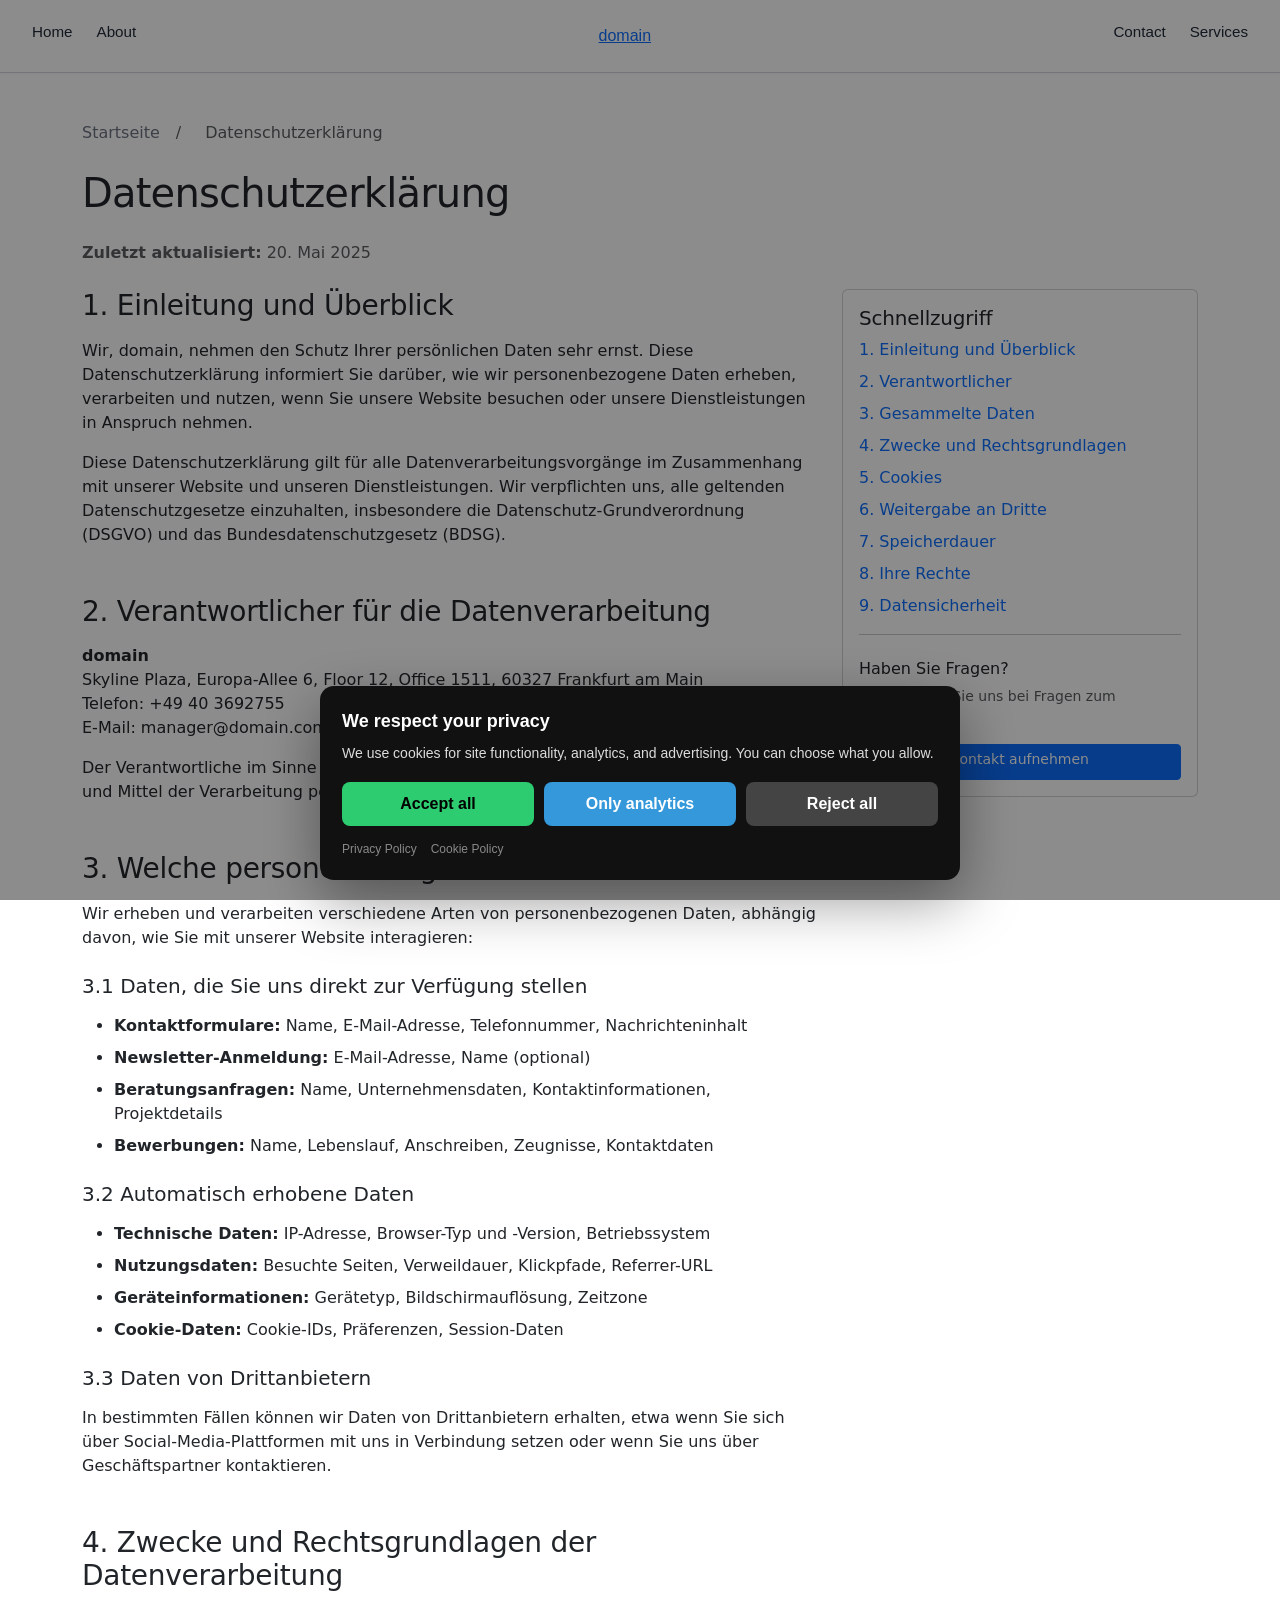
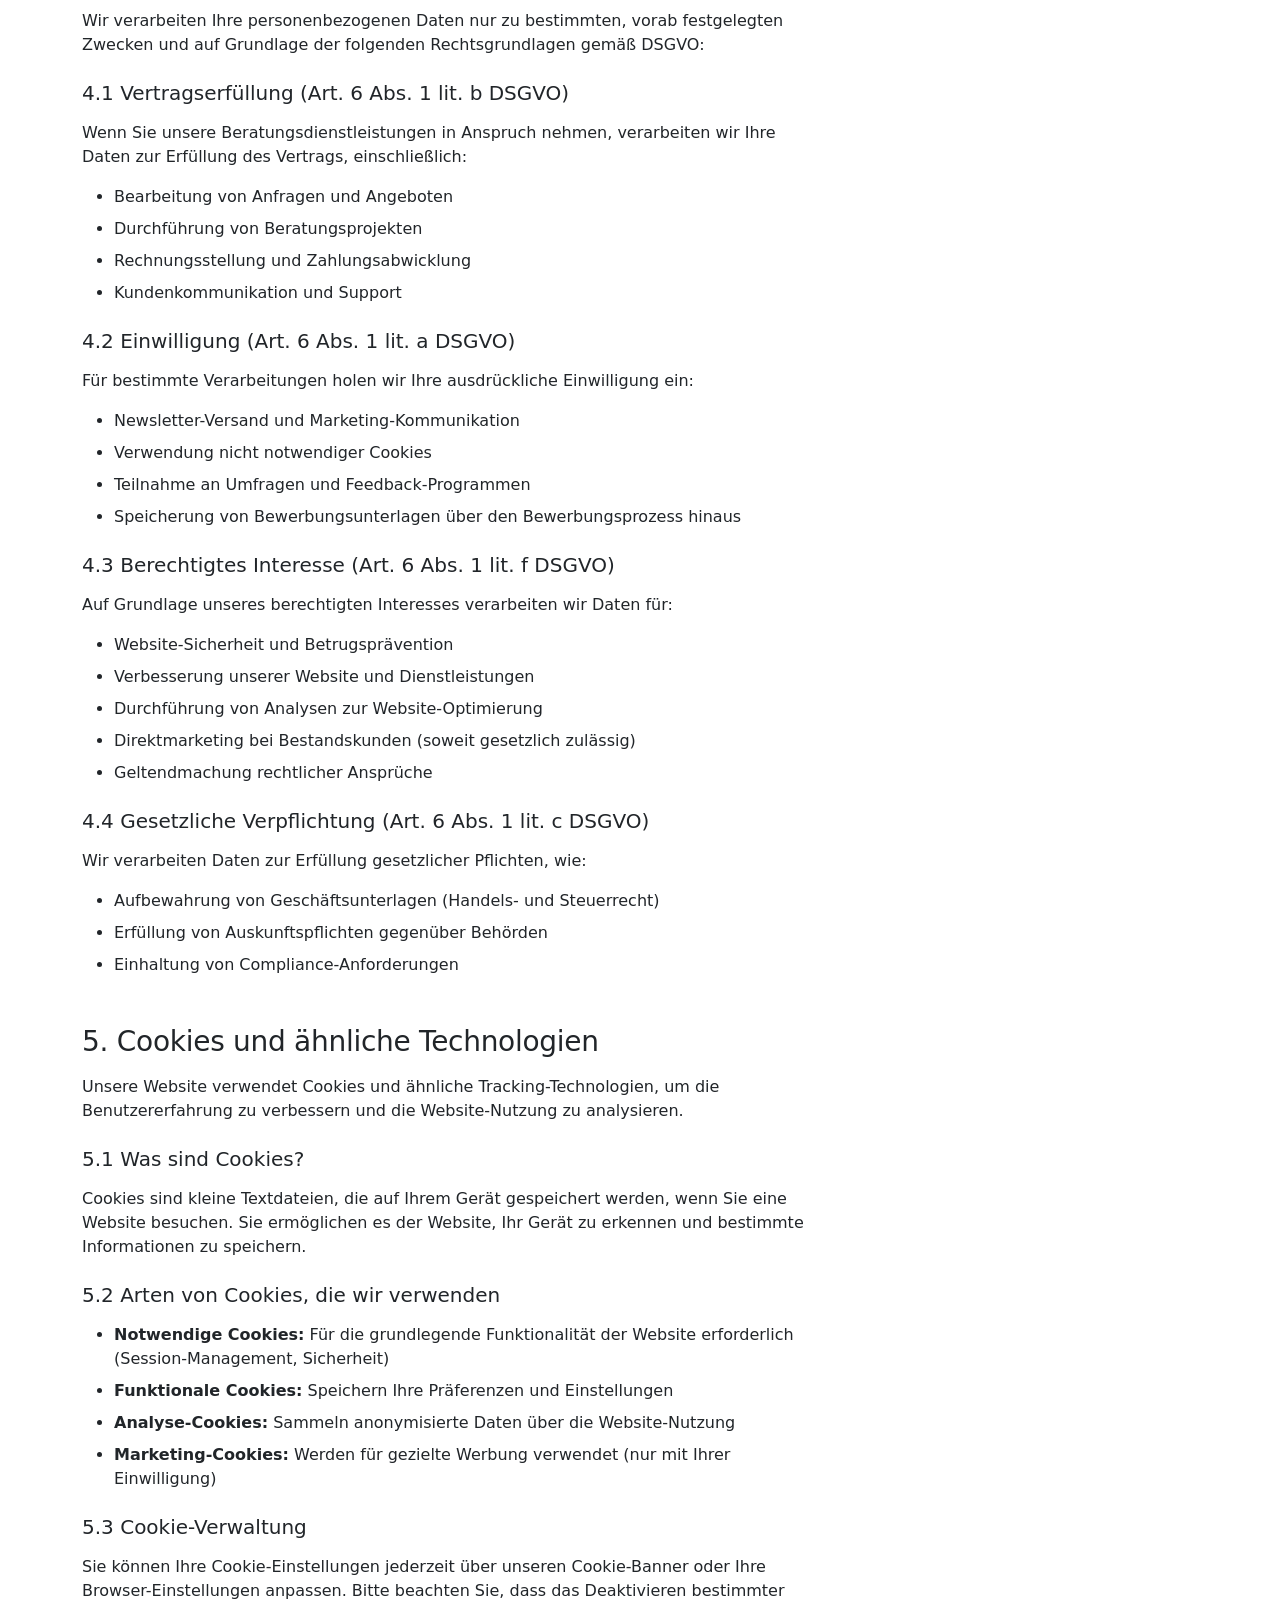
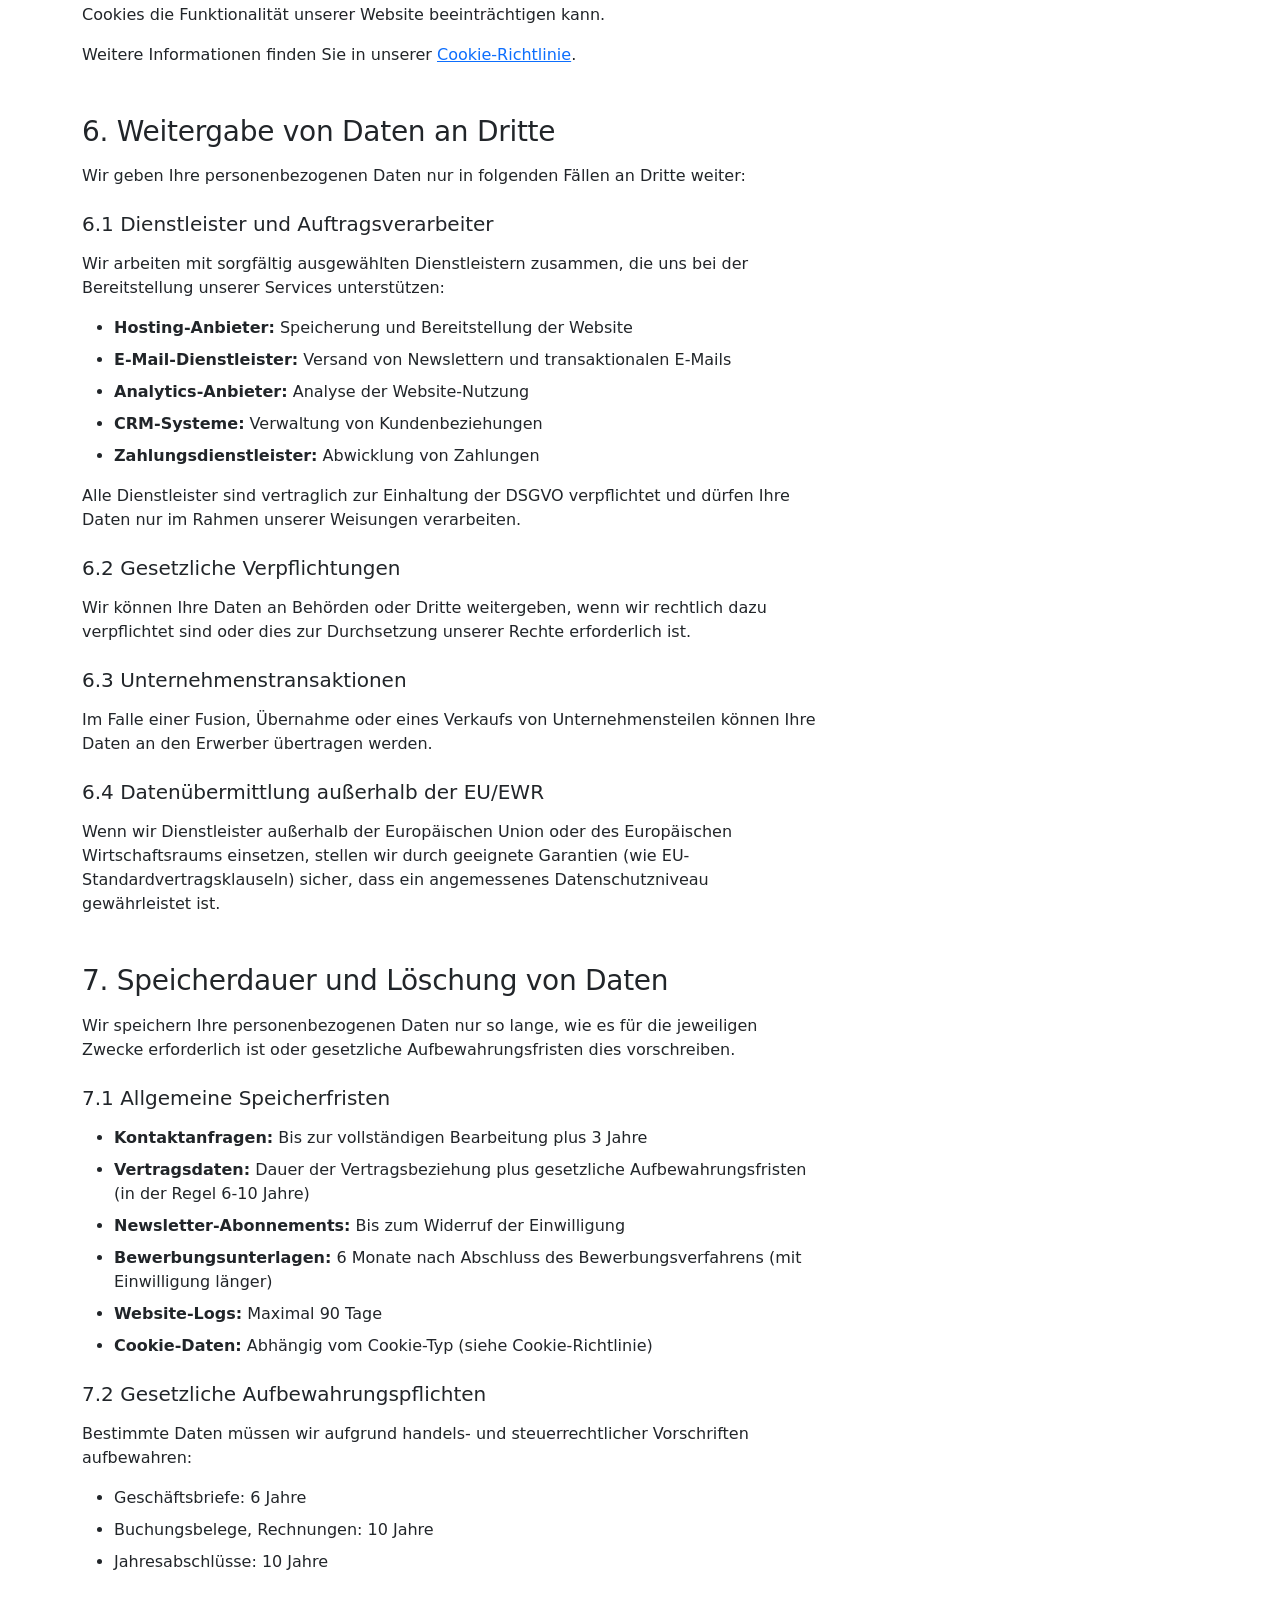
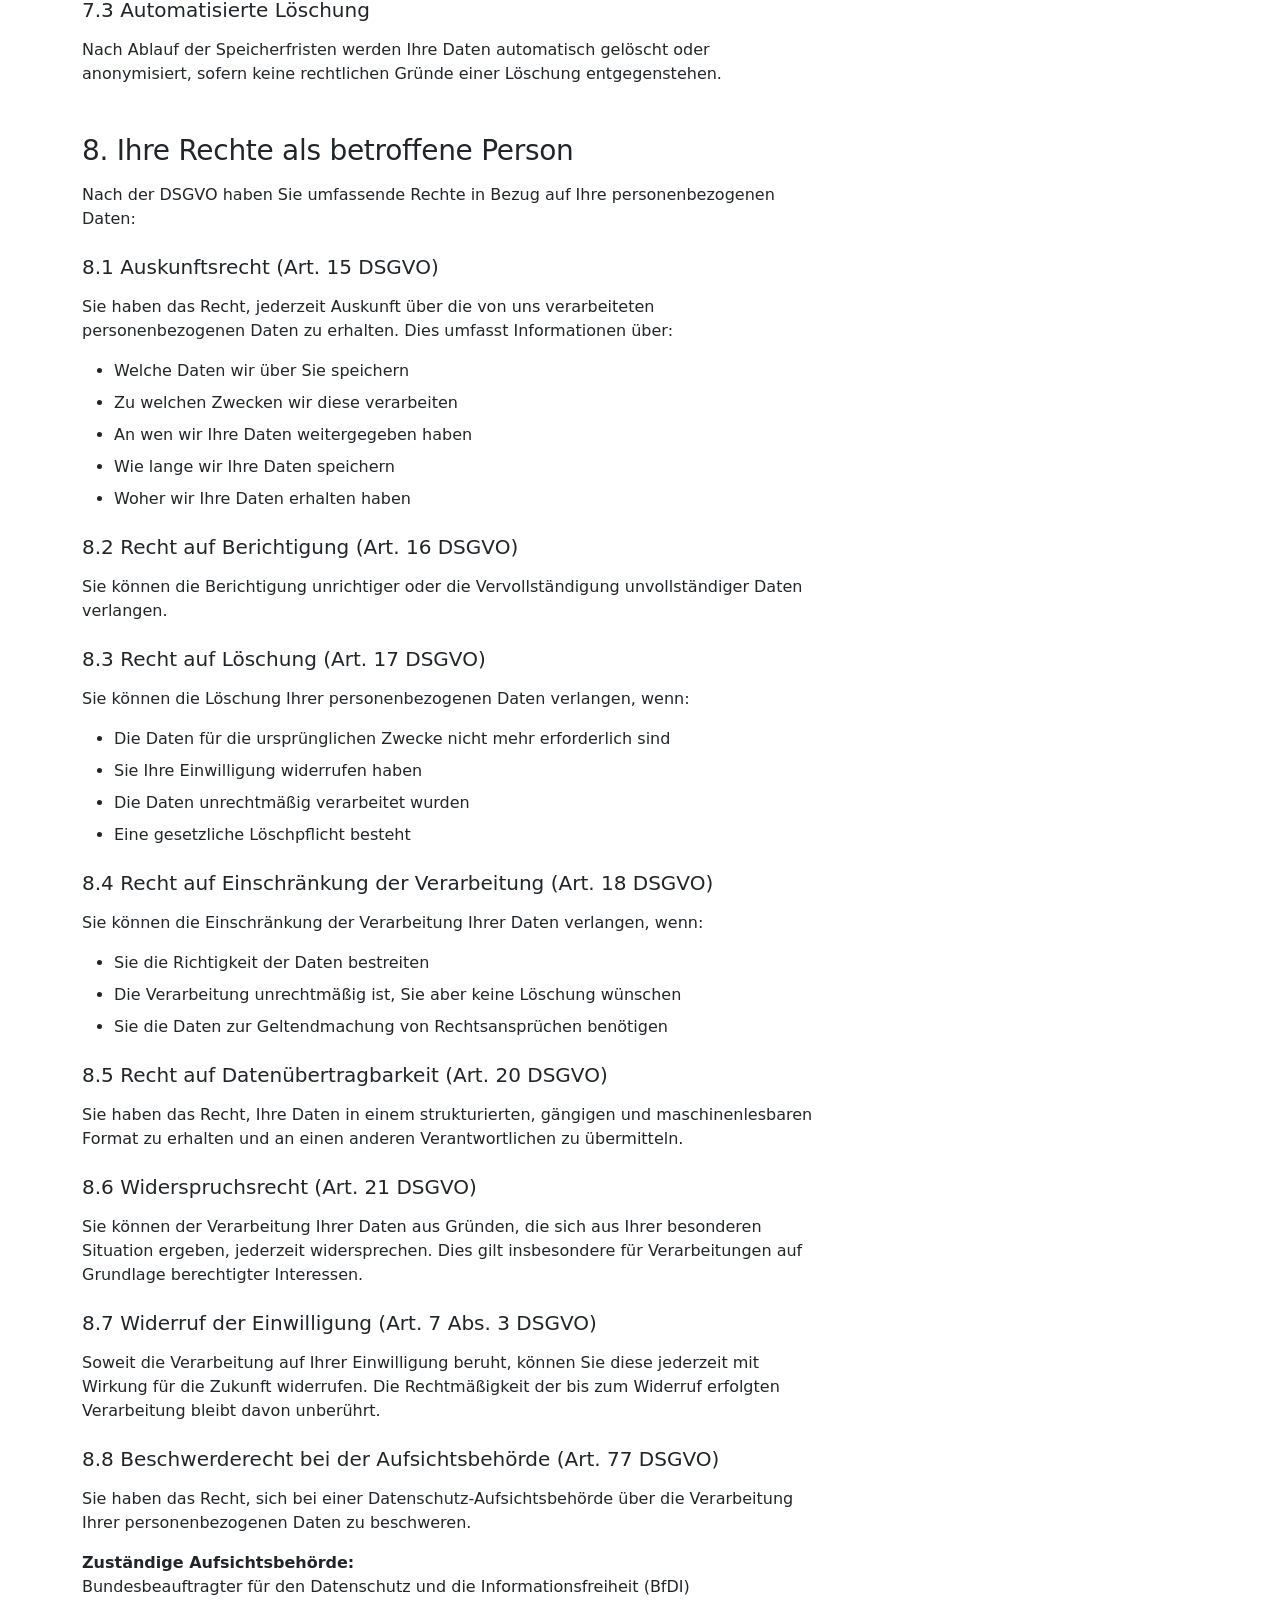
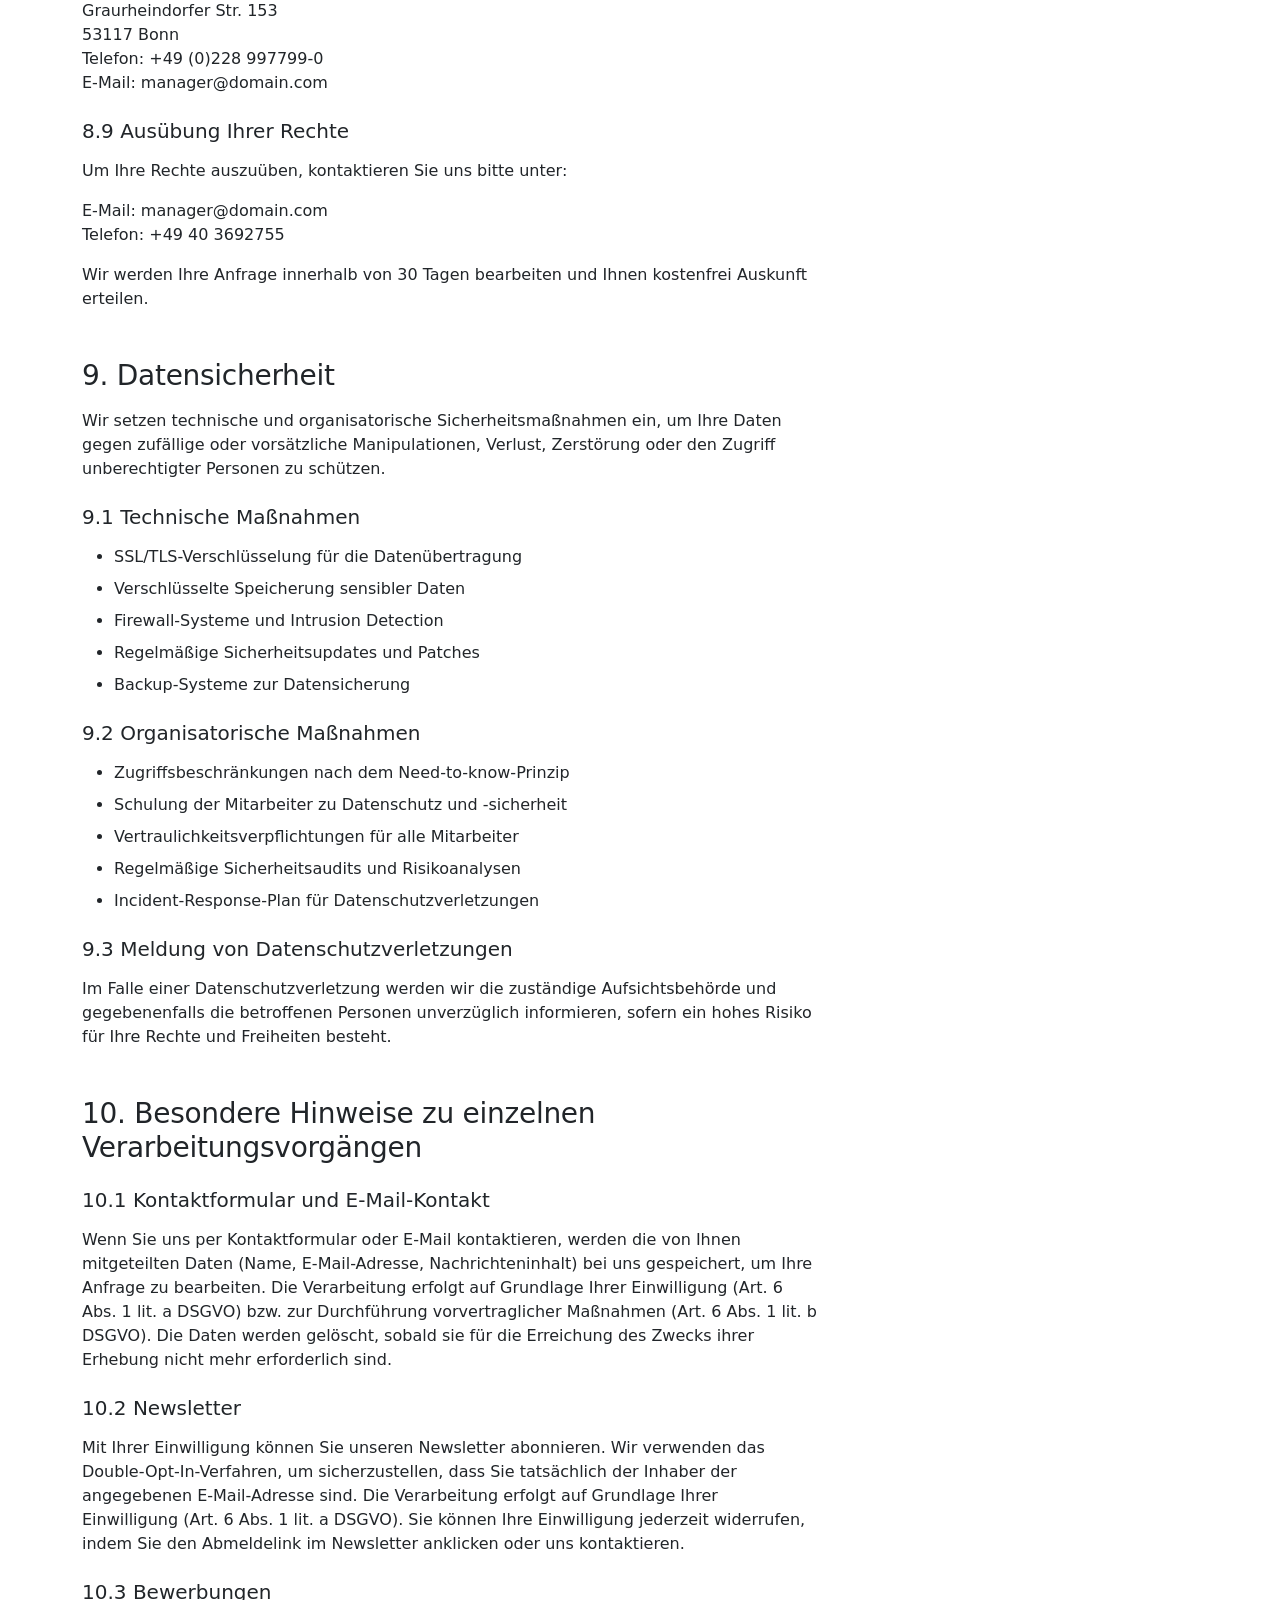
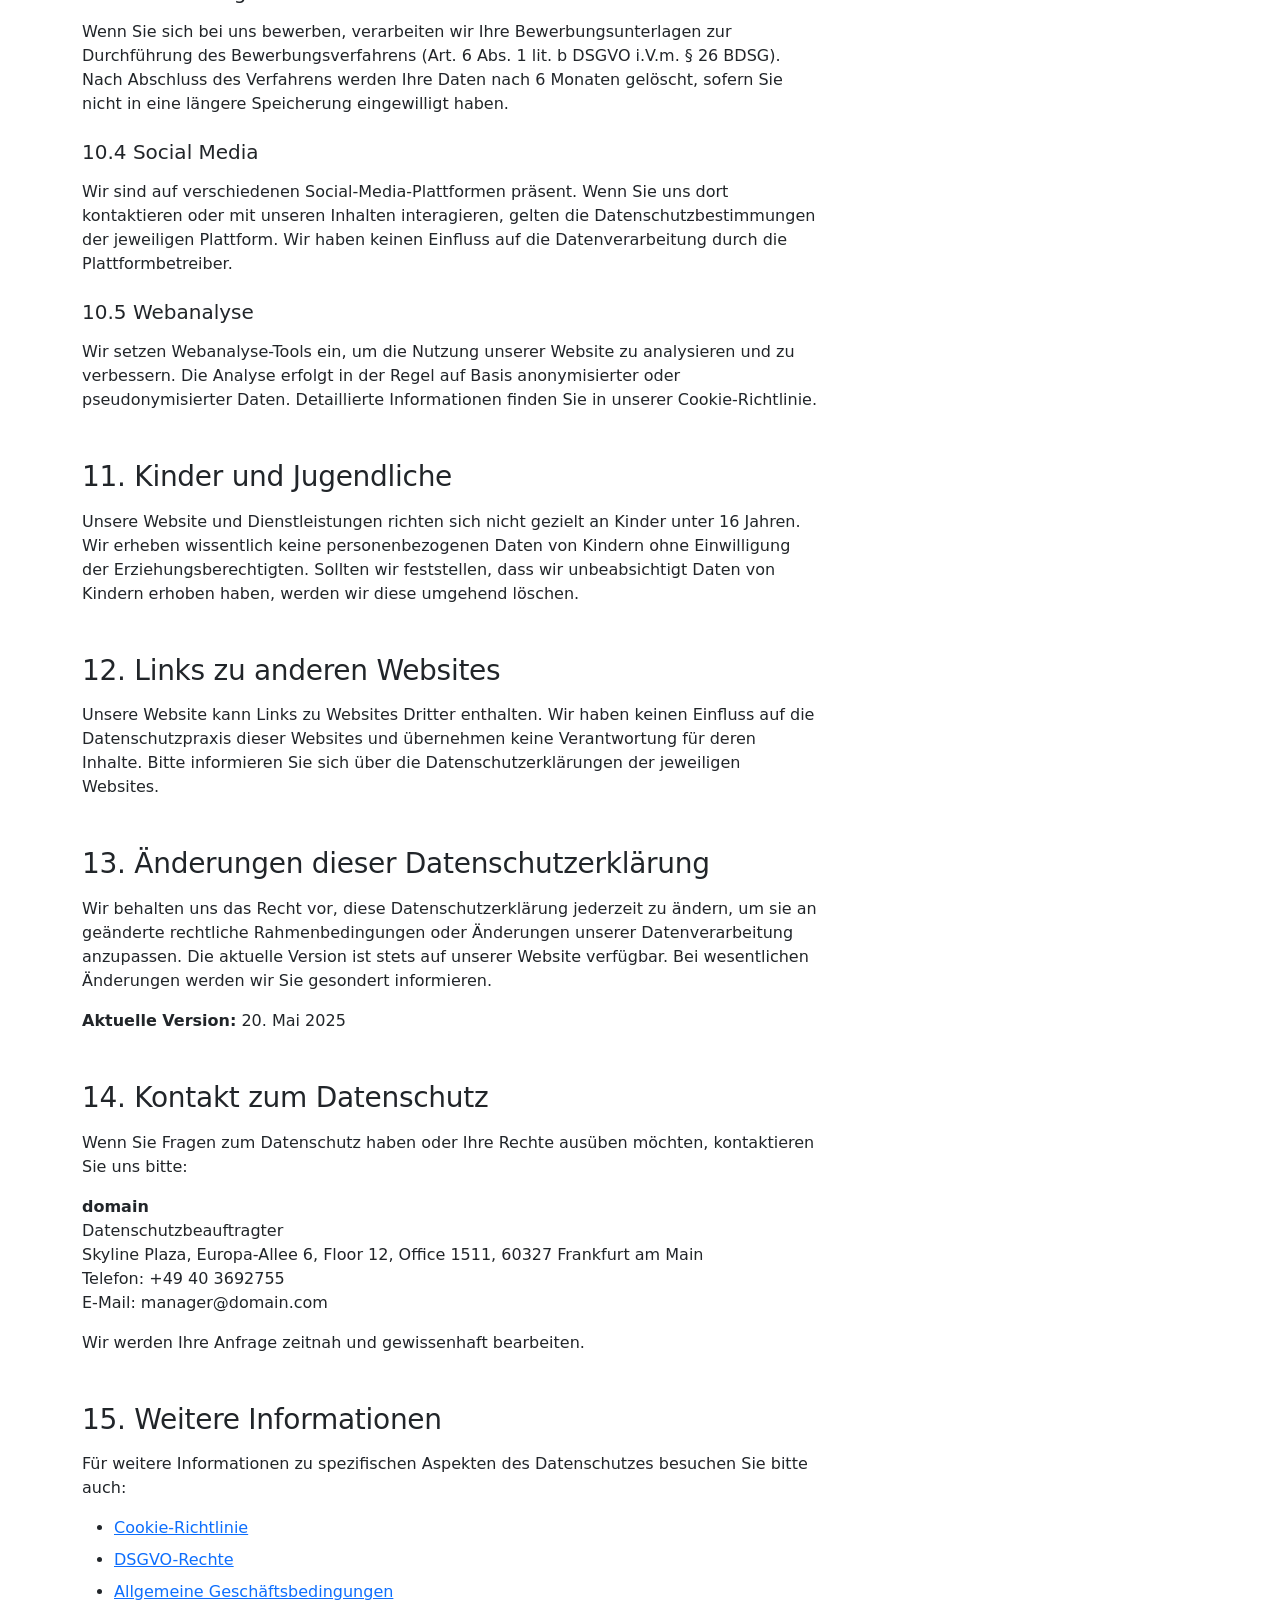
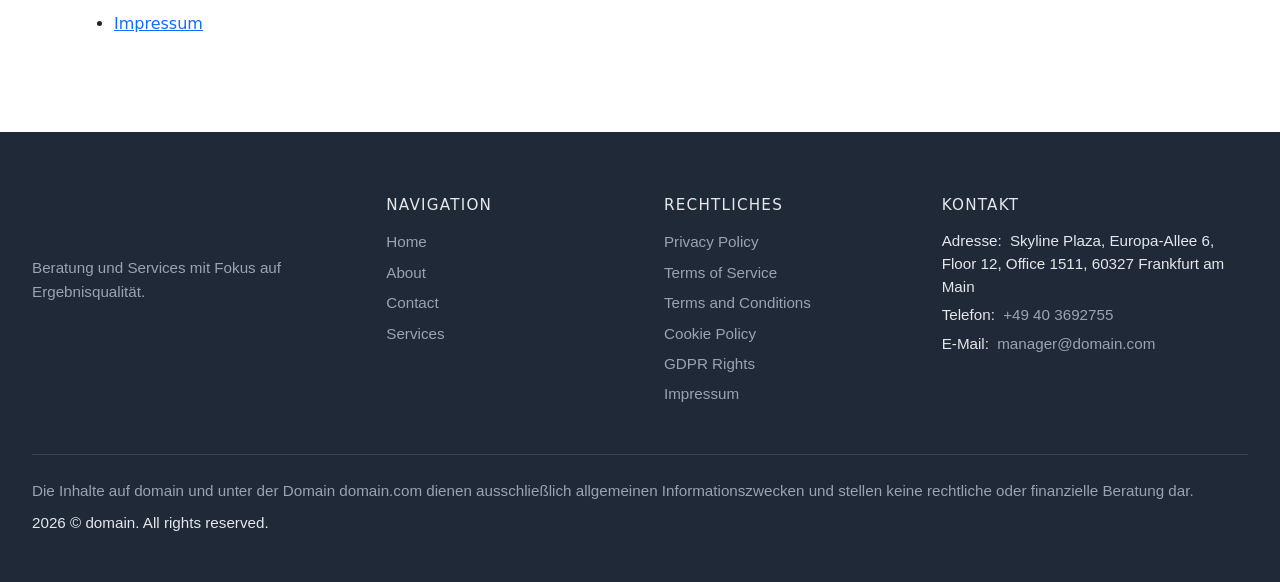
<file: privacy.html>
<!DOCTYPE html><html lang="de"><head>
<script type="application/ld+json">
{
  "@context": "https://schema.org",
  "@graph": [
    {
      "@type": "Organization",
      "@id": "https://domain.com/#org",
      "name": "domain",
      "url": "https://domain.com",
      "email": "manager@domain.com",
      "telephone": "+49 40 3692755",
      "address": {
        "@type": "PostalAddress",
        "streetAddress": "Skyline Plaza, Europa-Allee 6, Floor 12, Office 1511, 60327 Frankfurt am Main"
      },
      "contactPoint": {
        "@type": "ContactPoint",
        "contactType": "customer support",
        "email": "manager@domain.com",
        "telephone": "+49 40 3692755"
      }
    },
    {
      "@type": "WebSite",
      "@id": "https://domain.com/#website",
      "url": "https://domain.com",
      "name": "domain",
      "publisher": {
        "@id": "https://domain.com/#org"
      }
    },
    {
      "@type": "WebPage",
      "@id": "https://domain.com/privacy.html#webpage",
      "url": "https://domain.com/privacy.html",
      "name": "Datenschutzerklärung | domain",
      "isPartOf": {
        "@id": "https://domain.com/#website"
      },
      "about": {
        "@id": "https://domain.com/#org"
      },
      "inLanguage": "de",
      "description": "Datenschutzerklärung von domain - Erfahren Sie, wie wir Ihre persönlichen Daten sammeln, verwenden und schützen. DSGVO-konforme Transparenz über Datenverarbeitung."
    },
    {
      "@type": "BreadcrumbList",
      "@id": "https://domain.com/privacy.html#breadcrumbs",
      "itemListElement": [
        {
          "@type": "ListItem",
          "position": 1,
          "name": "Startseite",
          "item": "https://domain.com"
        },
        {
          "@type": "ListItem",
          "position": 2,
          "name": "Privacy.Html",
          "item": "https://domain.com/privacy.html"
        }
      ]
    }
  ]
}
</script>
  <meta charset="UTF-8">
  <meta name="viewport" content="width=device-width, initial-scale=1.0">
  <meta name="description" content="Datenschutzerklärung von domain - Erfahren Sie, wie wir Ihre persönlichen Daten sammeln, verwenden und schützen. DSGVO-konforme Transparenz über Datenverarbeitung.">
  <meta property="og:title" content="Datenschutzerklärung | domain">
  <meta property="og:description" content="Datenschutzerklärung von domain - Erfahren Sie, wie wir Ihre persönlichen Daten sammeln, verwenden und schützen.">
  <meta property="og:type" content="website">
  <meta property="og:url" content="https://domain.com/privacy.html">
  <link rel="canonical" href="https://domain.com/privacy.html">
  <title>Datenschutzerklärung | domain</title>
  <link rel="stylesheet" href="style.css">
  <link rel="icon" type="image/png" href="/favicon.png">
  <link rel="apple-touch-icon" href="/apple-touch-icon.png">
   <link rel="stylesheet" href="https://cdn.jsdelivr.net/npm/bootstrap@5.3.3/dist/css/bootstrap.min.css" integrity="sha384-QWTKZyjpPEjISv5WaRU9OFeRpok6YctnYmDr5pNlyT2bRjXh0JMhjY6hW+ALEwIH" crossorigin="anonymous">
  <link rel="stylesheet" href="https://unpkg.com/aos@2.3.4/dist/aos.css">
<link rel="stylesheet" href="./header-footer.css">
<link rel="stylesheet" href="./consent.css">
<script src="./consent.js"></script>
</head>
 <body>
<header class="dr-header" data-dr-variant="v2">
  <div class="dr-header-inner">
    <nav class="dr-nav dr-nav-left" aria-label="Primary navigation left">
      <ul class="dr-nav-list">
        <li class="dr-nav-item"><a class="dr-nav-link" href="./index.html">Home</a></li><li class="dr-nav-item"><a class="dr-nav-link" href="./about.html">About</a></li>
      </ul>
    </nav>

    <a class="dr-logo dr-logo-center" href="./index.html" aria-label="domain">domain</a>

    <nav class="dr-nav dr-nav-right" aria-label="Primary navigation right">
      <ul class="dr-nav-list">
        <li class="dr-nav-item"><a class="dr-nav-link" href="./contact.html">Contact</a></li><li class="dr-nav-item"><a class="dr-nav-link" href="./services.html">Services</a></li>
      </ul>
    </nav>

    <button class="dr-burger" type="button" aria-label="Toggle menu" aria-expanded="false" aria-controls="dr-mobile-menu">
      <span></span><span></span><span></span>
    </button>
  </div>
</header>
<nav class="dr-mobile-menu" id="dr-mobile-menu" aria-label="Mobile navigation">
  <ul class="dr-mobile-nav-list">
    <li class="dr-nav-item"><a class="dr-nav-link" href="./index.html">Home</a></li><li class="dr-nav-item"><a class="dr-nav-link" href="./about.html">About</a></li><li class="dr-nav-item"><a class="dr-nav-link" href="./contact.html">Contact</a></li><li class="dr-nav-item"><a class="dr-nav-link" href="./services.html">Services</a></li>
  </ul>
</nav>

  <main>
   <section class="l-section py-4 py-md-5">
    <div class="container container">
     <nav aria-label="breadcrumb">
      <ol class="breadcrumb">
       <li class="breadcrumb-item"><a href="index.html">Startseite</a></li>
       <li class="breadcrumb-item active" aria-current="page">Datenschutzerklärung</li>
      </ol>
     </nav>
     <div class="row">
      <div class="col-12">
       <h1 class="mb-4">Datenschutzerklärung</h1>
       <p class="text-muted mb-4"><strong>Zuletzt aktualisiert:</strong> 20. Mai 2025</p>
      </div>
     </div>
     <div class="row">
      <div class="col-lg-8">
       <article>
        <section class="mb-5">
         <h2 class="h3 mb-3">1. Einleitung und Überblick</h2>
         <p>Wir, domain, nehmen den Schutz Ihrer persönlichen Daten sehr ernst. Diese Datenschutzerklärung informiert Sie darüber, wie wir personenbezogene Daten erheben, verarbeiten und nutzen, wenn Sie unsere Website besuchen oder unsere Dienstleistungen in Anspruch nehmen.</p>
         <p>Diese Datenschutzerklärung gilt für alle Datenverarbeitungsvorgänge im Zusammenhang mit unserer Website und unseren Dienstleistungen. Wir verpflichten uns, alle geltenden Datenschutzgesetze einzuhalten, insbesondere die Datenschutz-Grundverordnung (DSGVO) und das Bundesdatenschutzgesetz (BDSG).</p>
        </section>
        <section class="mb-5">
         <h2 class="h3 mb-3">2. Verantwortlicher für die Datenverarbeitung</h2>
         <p><strong>domain</strong>
          <br>
          Skyline Plaza, Europa-Allee 6, Floor 12, Office 1511, 60327 Frankfurt am Main
          <br>
          Telefon: +49 40 3692755
          <br>
          E-Mail: manager@domain.com</p>
         <p>Der Verantwortliche im Sinne der DSGVO ist die oben genannte Stelle, die über die Zwecke und Mittel der Verarbeitung personenbezogener Daten entscheidet.</p>
        </section>
        <section class="mb-5">
         <h2 class="h3 mb-3">3. Welche personenbezogenen Daten wir sammeln</h2>
         <p>Wir erheben und verarbeiten verschiedene Arten von personenbezogenen Daten, abhängig davon, wie Sie mit unserer Website interagieren:</p>
         <h3 class="h5 mt-4 mb-3">3.1 Daten, die Sie uns direkt zur Verfügung stellen</h3>
         <ul>
          <li><strong>Kontaktformulare:</strong> Name, E-Mail-Adresse, Telefonnummer, Nachrichteninhalt</li>
          <li><strong>Newsletter-Anmeldung:</strong> E-Mail-Adresse, Name (optional)</li>
          <li><strong>Beratungsanfragen:</strong> Name, Unternehmensdaten, Kontaktinformationen, Projektdetails</li>
          <li><strong>Bewerbungen:</strong> Name, Lebenslauf, Anschreiben, Zeugnisse, Kontaktdaten</li>
         </ul>
         <h3 class="h5 mt-4 mb-3">3.2 Automatisch erhobene Daten</h3>
         <ul>
          <li><strong>Technische Daten:</strong> IP-Adresse, Browser-Typ und -Version, Betriebssystem</li>
          <li><strong>Nutzungsdaten:</strong> Besuchte Seiten, Verweildauer, Klickpfade, Referrer-URL</li>
          <li><strong>Geräteinformationen:</strong> Gerätetyp, Bildschirmauflösung, Zeitzone</li>
          <li><strong>Cookie-Daten:</strong> Cookie-IDs, Präferenzen, Session-Daten</li>
         </ul>
         <h3 class="h5 mt-4 mb-3">3.3 Daten von Drittanbietern</h3>
         <p>In bestimmten Fällen können wir Daten von Drittanbietern erhalten, etwa wenn Sie sich über Social-Media-Plattformen mit uns in Verbindung setzen oder wenn Sie uns über Geschäftspartner kontaktieren.</p>
        </section>
        <section class="mb-5">
         <h2 class="h3 mb-3">4. Zwecke und Rechtsgrundlagen der Datenverarbeitung</h2>
         <p>Wir verarbeiten Ihre personenbezogenen Daten nur zu bestimmten, vorab festgelegten Zwecken und auf Grundlage der folgenden Rechtsgrundlagen gemäß DSGVO:</p>
         <h3 class="h5 mt-4 mb-3">4.1 Vertragserfüllung (Art. 6 Abs. 1 lit. b DSGVO)</h3>
         <p>Wenn Sie unsere Beratungsdienstleistungen in Anspruch nehmen, verarbeiten wir Ihre Daten zur Erfüllung des Vertrags, einschließlich:</p>
         <ul>
          <li>Bearbeitung von Anfragen und Angeboten</li>
          <li>Durchführung von Beratungsprojekten</li>
          <li>Rechnungsstellung und Zahlungsabwicklung</li>
          <li>Kundenkommunikation und Support</li>
         </ul>
         <h3 class="h5 mt-4 mb-3">4.2 Einwilligung (Art. 6 Abs. 1 lit. a DSGVO)</h3>
         <p>Für bestimmte Verarbeitungen holen wir Ihre ausdrückliche Einwilligung ein:</p>
         <ul>
          <li>Newsletter-Versand und Marketing-Kommunikation</li>
          <li>Verwendung nicht notwendiger Cookies</li>
          <li>Teilnahme an Umfragen und Feedback-Programmen</li>
          <li>Speicherung von Bewerbungsunterlagen über den Bewerbungsprozess hinaus</li>
         </ul>
         <h3 class="h5 mt-4 mb-3">4.3 Berechtigtes Interesse (Art. 6 Abs. 1 lit. f DSGVO)</h3>
         <p>Auf Grundlage unseres berechtigten Interesses verarbeiten wir Daten für:</p>
         <ul>
          <li>Website-Sicherheit und Betrugsprävention</li>
          <li>Verbesserung unserer Website und Dienstleistungen</li>
          <li>Durchführung von Analysen zur Website-Optimierung</li>
          <li>Direktmarketing bei Bestandskunden (soweit gesetzlich zulässig)</li>
          <li>Geltendmachung rechtlicher Ansprüche</li>
         </ul>
         <h3 class="h5 mt-4 mb-3">4.4 Gesetzliche Verpflichtung (Art. 6 Abs. 1 lit. c DSGVO)</h3>
         <p>Wir verarbeiten Daten zur Erfüllung gesetzlicher Pflichten, wie:</p>
         <ul>
          <li>Aufbewahrung von Geschäftsunterlagen (Handels- und Steuerrecht)</li>
          <li>Erfüllung von Auskunftspflichten gegenüber Behörden</li>
          <li>Einhaltung von Compliance-Anforderungen</li>
         </ul>
        </section>
        <section class="mb-5">
         <h2 class="h3 mb-3">5. Cookies und ähnliche Technologien</h2>
         <p>Unsere Website verwendet Cookies und ähnliche Tracking-Technologien, um die Benutzererfahrung zu verbessern und die Website-Nutzung zu analysieren.</p>
         <h3 class="h5 mt-4 mb-3">5.1 Was sind Cookies?</h3>
         <p>Cookies sind kleine Textdateien, die auf Ihrem Gerät gespeichert werden, wenn Sie eine Website besuchen. Sie ermöglichen es der Website, Ihr Gerät zu erkennen und bestimmte Informationen zu speichern.</p>
         <h3 class="h5 mt-4 mb-3">5.2 Arten von Cookies, die wir verwenden</h3>
         <ul>
          <li><strong>Notwendige Cookies:</strong> Für die grundlegende Funktionalität der Website erforderlich (Session-Management, Sicherheit)</li>
          <li><strong>Funktionale Cookies:</strong> Speichern Ihre Präferenzen und Einstellungen</li>
          <li><strong>Analyse-Cookies:</strong> Sammeln anonymisierte Daten über die Website-Nutzung</li>
          <li><strong>Marketing-Cookies:</strong> Werden für gezielte Werbung verwendet (nur mit Ihrer Einwilligung)</li>
         </ul>
         <h3 class="h5 mt-4 mb-3">5.3 Cookie-Verwaltung</h3>
         <p>Sie können Ihre Cookie-Einstellungen jederzeit über unseren Cookie-Banner oder Ihre Browser-Einstellungen anpassen. Bitte beachten Sie, dass das Deaktivieren bestimmter Cookies die Funktionalität unserer Website beeinträchtigen kann.</p>
         <p>Weitere Informationen finden Sie in unserer <a href="cookie_policy.html">Cookie-Richtlinie</a>.</p>
        </section>
        <section class="mb-5">
         <h2 class="h3 mb-3">6. Weitergabe von Daten an Dritte</h2>
         <p>Wir geben Ihre personenbezogenen Daten nur in folgenden Fällen an Dritte weiter:</p>
         <h3 class="h5 mt-4 mb-3">6.1 Dienstleister und Auftragsverarbeiter</h3>
         <p>Wir arbeiten mit sorgfältig ausgewählten Dienstleistern zusammen, die uns bei der Bereitstellung unserer Services unterstützen:</p>
         <ul>
          <li><strong>Hosting-Anbieter:</strong> Speicherung und Bereitstellung der Website</li>
          <li><strong>E-Mail-Dienstleister:</strong> Versand von Newslettern und transaktionalen E-Mails</li>
          <li><strong>Analytics-Anbieter:</strong> Analyse der Website-Nutzung</li>
          <li><strong>CRM-Systeme:</strong> Verwaltung von Kundenbeziehungen</li>
          <li><strong>Zahlungsdienstleister:</strong> Abwicklung von Zahlungen</li>
         </ul>
         <p>Alle Dienstleister sind vertraglich zur Einhaltung der DSGVO verpflichtet und dürfen Ihre Daten nur im Rahmen unserer Weisungen verarbeiten.</p>
         <h3 class="h5 mt-4 mb-3">6.2 Gesetzliche Verpflichtungen</h3>
         <p>Wir können Ihre Daten an Behörden oder Dritte weitergeben, wenn wir rechtlich dazu verpflichtet sind oder dies zur Durchsetzung unserer Rechte erforderlich ist.</p>
         <h3 class="h5 mt-4 mb-3">6.3 Unternehmenstransaktionen</h3>
         <p>Im Falle einer Fusion, Übernahme oder eines Verkaufs von Unternehmensteilen können Ihre Daten an den Erwerber übertragen werden.</p>
         <h3 class="h5 mt-4 mb-3">6.4 Datenübermittlung außerhalb der EU/EWR</h3>
         <p>Wenn wir Dienstleister außerhalb der Europäischen Union oder des Europäischen Wirtschaftsraums einsetzen, stellen wir durch geeignete Garantien (wie EU-Standardvertragsklauseln) sicher, dass ein angemessenes Datenschutzniveau gewährleistet ist.</p>
        </section>
        <section class="mb-5">
         <h2 class="h3 mb-3">7. Speicherdauer und Löschung von Daten</h2>
         <p>Wir speichern Ihre personenbezogenen Daten nur so lange, wie es für die jeweiligen Zwecke erforderlich ist oder gesetzliche Aufbewahrungsfristen dies vorschreiben.</p>
         <h3 class="h5 mt-4 mb-3">7.1 Allgemeine Speicherfristen</h3>
         <ul>
          <li><strong>Kontaktanfragen:</strong> Bis zur vollständigen Bearbeitung plus 3 Jahre</li>
          <li><strong>Vertragsdaten:</strong> Dauer der Vertragsbeziehung plus gesetzliche Aufbewahrungsfristen (in der Regel 6-10 Jahre)</li>
          <li><strong>Newsletter-Abonnements:</strong> Bis zum Widerruf der Einwilligung</li>
          <li><strong>Bewerbungsunterlagen:</strong> 6 Monate nach Abschluss des Bewerbungsverfahrens (mit Einwilligung länger)</li>
          <li><strong>Website-Logs:</strong> Maximal 90 Tage</li>
          <li><strong>Cookie-Daten:</strong> Abhängig vom Cookie-Typ (siehe Cookie-Richtlinie)</li>
         </ul>
         <h3 class="h5 mt-4 mb-3">7.2 Gesetzliche Aufbewahrungspflichten</h3>
         <p>Bestimmte Daten müssen wir aufgrund handels- und steuerrechtlicher Vorschriften aufbewahren:</p>
         <ul>
          <li>Geschäftsbriefe: 6 Jahre</li>
          <li>Buchungsbelege, Rechnungen: 10 Jahre</li>
          <li>Jahresabschlüsse: 10 Jahre</li>
         </ul>
         <h3 class="h5 mt-4 mb-3">7.3 Automatisierte Löschung</h3>
         <p>Nach Ablauf der Speicherfristen werden Ihre Daten automatisch gelöscht oder anonymisiert, sofern keine rechtlichen Gründe einer Löschung entgegenstehen.</p>
        </section>
        <section class="mb-5">
         <h2 class="h3 mb-3">8. Ihre Rechte als betroffene Person</h2>
         <p>Nach der DSGVO haben Sie umfassende Rechte in Bezug auf Ihre personenbezogenen Daten:</p>
         <h3 class="h5 mt-4 mb-3">8.1 Auskunftsrecht (Art. 15 DSGVO)</h3>
         <p>Sie haben das Recht, jederzeit Auskunft über die von uns verarbeiteten personenbezogenen Daten zu erhalten. Dies umfasst Informationen über:</p>
         <ul>
          <li>Welche Daten wir über Sie speichern</li>
          <li>Zu welchen Zwecken wir diese verarbeiten</li>
          <li>An wen wir Ihre Daten weitergegeben haben</li>
          <li>Wie lange wir Ihre Daten speichern</li>
          <li>Woher wir Ihre Daten erhalten haben</li>
         </ul>
         <h3 class="h5 mt-4 mb-3">8.2 Recht auf Berichtigung (Art. 16 DSGVO)</h3>
         <p>Sie können die Berichtigung unrichtiger oder die Vervollständigung unvollständiger Daten verlangen.</p>
         <h3 class="h5 mt-4 mb-3">8.3 Recht auf Löschung (Art. 17 DSGVO)</h3>
         <p>Sie können die Löschung Ihrer personenbezogenen Daten verlangen, wenn:</p>
         <ul>
          <li>Die Daten für die ursprünglichen Zwecke nicht mehr erforderlich sind</li>
          <li>Sie Ihre Einwilligung widerrufen haben</li>
          <li>Die Daten unrechtmäßig verarbeitet wurden</li>
          <li>Eine gesetzliche Löschpflicht besteht</li>
         </ul>
         <h3 class="h5 mt-4 mb-3">8.4 Recht auf Einschränkung der Verarbeitung (Art. 18 DSGVO)</h3>
         <p>Sie können die Einschränkung der Verarbeitung Ihrer Daten verlangen, wenn:</p>
         <ul>
          <li>Sie die Richtigkeit der Daten bestreiten</li>
          <li>Die Verarbeitung unrechtmäßig ist, Sie aber keine Löschung wünschen</li>
          <li>Sie die Daten zur Geltendmachung von Rechtsansprüchen benötigen</li>
         </ul>
         <h3 class="h5 mt-4 mb-3">8.5 Recht auf Datenübertragbarkeit (Art. 20 DSGVO)</h3>
         <p>Sie haben das Recht, Ihre Daten in einem strukturierten, gängigen und maschinenlesbaren Format zu erhalten und an einen anderen Verantwortlichen zu übermitteln.</p>
         <h3 class="h5 mt-4 mb-3">8.6 Widerspruchsrecht (Art. 21 DSGVO)</h3>
         <p>Sie können der Verarbeitung Ihrer Daten aus Gründen, die sich aus Ihrer besonderen Situation ergeben, jederzeit widersprechen. Dies gilt insbesondere für Verarbeitungen auf Grundlage berechtigter Interessen.</p>
         <h3 class="h5 mt-4 mb-3">8.7 Widerruf der Einwilligung (Art. 7 Abs. 3 DSGVO)</h3>
         <p>Soweit die Verarbeitung auf Ihrer Einwilligung beruht, können Sie diese jederzeit mit Wirkung für die Zukunft widerrufen. Die Rechtmäßigkeit der bis zum Widerruf erfolgten Verarbeitung bleibt davon unberührt.</p>
         <h3 class="h5 mt-4 mb-3">8.8 Beschwerderecht bei der Aufsichtsbehörde (Art. 77 DSGVO)</h3>
         <p>Sie haben das Recht, sich bei einer Datenschutz-Aufsichtsbehörde über die Verarbeitung Ihrer personenbezogenen Daten zu beschweren.</p>
         <p><strong>Zuständige Aufsichtsbehörde:</strong>
          <br>
          Bundesbeauftragter für den Datenschutz und die Informationsfreiheit (BfDI)
          <br>
          Graurheindorfer Str. 153
          <br>
          53117 Bonn
          <br>
          Telefon: +49 (0)228 997799-0
          <br>
          E-Mail: manager@domain.com</p>
         <h3 class="h5 mt-4 mb-3">8.9 Ausübung Ihrer Rechte</h3>
         <p>Um Ihre Rechte auszuüben, kontaktieren Sie uns bitte unter:</p>
         <p>E-Mail: manager@domain.com
          <br>
          Telefon: +49 40 3692755</p>
         <p>Wir werden Ihre Anfrage innerhalb von 30 Tagen bearbeiten und Ihnen kostenfrei Auskunft erteilen.</p>
        </section>
        <section class="mb-5">
         <h2 class="h3 mb-3">9. Datensicherheit</h2>
         <p>Wir setzen technische und organisatorische Sicherheitsmaßnahmen ein, um Ihre Daten gegen zufällige oder vorsätzliche Manipulationen, Verlust, Zerstörung oder den Zugriff unberechtigter Personen zu schützen.</p>
         <h3 class="h5 mt-4 mb-3">9.1 Technische Maßnahmen</h3>
         <ul>
          <li>SSL/TLS-Verschlüsselung für die Datenübertragung</li>
          <li>Verschlüsselte Speicherung sensibler Daten</li>
          <li>Firewall-Systeme und Intrusion Detection</li>
          <li>Regelmäßige Sicherheitsupdates und Patches</li>
          <li>Backup-Systeme zur Datensicherung</li>
         </ul>
         <h3 class="h5 mt-4 mb-3">9.2 Organisatorische Maßnahmen</h3>
         <ul>
          <li>Zugriffsbeschränkungen nach dem Need-to-know-Prinzip</li>
          <li>Schulung der Mitarbeiter zu Datenschutz und -sicherheit</li>
          <li>Vertraulichkeitsverpflichtungen für alle Mitarbeiter</li>
          <li>Regelmäßige Sicherheitsaudits und Risikoanalysen</li>
          <li>Incident-Response-Plan für Datenschutzverletzungen</li>
         </ul>
         <h3 class="h5 mt-4 mb-3">9.3 Meldung von Datenschutzverletzungen</h3>
         <p>Im Falle einer Datenschutzverletzung werden wir die zuständige Aufsichtsbehörde und gegebenenfalls die betroffenen Personen unverzüglich informieren, sofern ein hohes Risiko für Ihre Rechte und Freiheiten besteht.</p>
        </section>
        <section class="mb-5">
         <h2 class="h3 mb-3">10. Besondere Hinweise zu einzelnen Verarbeitungsvorgängen</h2>
         <h3 class="h5 mt-4 mb-3">10.1 Kontaktformular und E-Mail-Kontakt</h3>
         <p>Wenn Sie uns per Kontaktformular oder E-Mail kontaktieren, werden die von Ihnen mitgeteilten Daten (Name, E-Mail-Adresse, Nachrichteninhalt) bei uns gespeichert, um Ihre Anfrage zu bearbeiten. Die Verarbeitung erfolgt auf Grundlage Ihrer Einwilligung (Art. 6 Abs. 1 lit. a DSGVO) bzw. zur Durchführung vorvertraglicher Maßnahmen (Art. 6 Abs. 1 lit. b DSGVO). Die Daten werden gelöscht, sobald sie für die Erreichung des Zwecks ihrer Erhebung nicht mehr erforderlich sind.</p>
         <h3 class="h5 mt-4 mb-3">10.2 Newsletter</h3>
         <p>Mit Ihrer Einwilligung können Sie unseren Newsletter abonnieren. Wir verwenden das Double-Opt-In-Verfahren, um sicherzustellen, dass Sie tatsächlich der Inhaber der angegebenen E-Mail-Adresse sind. Die Verarbeitung erfolgt auf Grundlage Ihrer Einwilligung (Art. 6 Abs. 1 lit. a DSGVO). Sie können Ihre Einwilligung jederzeit widerrufen, indem Sie den Abmeldelink im Newsletter anklicken oder uns kontaktieren.</p>
         <h3 class="h5 mt-4 mb-3">10.3 Bewerbungen</h3>
         <p>Wenn Sie sich bei uns bewerben, verarbeiten wir Ihre Bewerbungsunterlagen zur Durchführung des Bewerbungsverfahrens (Art. 6 Abs. 1 lit. b DSGVO i.V.m. § 26 BDSG). Nach Abschluss des Verfahrens werden Ihre Daten nach 6 Monaten gelöscht, sofern Sie nicht in eine längere Speicherung eingewilligt haben.</p>
         <h3 class="h5 mt-4 mb-3">10.4 Social Media</h3>
         <p>Wir sind auf verschiedenen Social-Media-Plattformen präsent. Wenn Sie uns dort kontaktieren oder mit unseren Inhalten interagieren, gelten die Datenschutzbestimmungen der jeweiligen Plattform. Wir haben keinen Einfluss auf die Datenverarbeitung durch die Plattformbetreiber.</p>
         <h3 class="h5 mt-4 mb-3">10.5 Webanalyse</h3>
         <p>Wir setzen Webanalyse-Tools ein, um die Nutzung unserer Website zu analysieren und zu verbessern. Die Analyse erfolgt in der Regel auf Basis anonymisierter oder pseudonymisierter Daten. Detaillierte Informationen finden Sie in unserer Cookie-Richtlinie.</p>
        </section>
        <section class="mb-5">
         <h2 class="h3 mb-3">11. Kinder und Jugendliche</h2>
         <p>Unsere Website und Dienstleistungen richten sich nicht gezielt an Kinder unter 16 Jahren. Wir erheben wissentlich keine personenbezogenen Daten von Kindern ohne Einwilligung der Erziehungsberechtigten. Sollten wir feststellen, dass wir unbeabsichtigt Daten von Kindern erhoben haben, werden wir diese umgehend löschen.</p>
        </section>
        <section class="mb-5">
         <h2 class="h3 mb-3">12. Links zu anderen Websites</h2>
         <p>Unsere Website kann Links zu Websites Dritter enthalten. Wir haben keinen Einfluss auf die Datenschutzpraxis dieser Websites und übernehmen keine Verantwortung für deren Inhalte. Bitte informieren Sie sich über die Datenschutzerklärungen der jeweiligen Websites.</p>
        </section>
        <section class="mb-5">
         <h2 class="h3 mb-3">13. Änderungen dieser Datenschutzerklärung</h2>
         <p>Wir behalten uns das Recht vor, diese Datenschutzerklärung jederzeit zu ändern, um sie an geänderte rechtliche Rahmenbedingungen oder Änderungen unserer Datenverarbeitung anzupassen. Die aktuelle Version ist stets auf unserer Website verfügbar. Bei wesentlichen Änderungen werden wir Sie gesondert informieren.</p>
         <p><strong>Aktuelle Version:</strong> 20. Mai 2025</p>
        </section>
        <section class="mb-5">
         <h2 class="h3 mb-3">14. Kontakt zum Datenschutz</h2>
         <p>Wenn Sie Fragen zum Datenschutz haben oder Ihre Rechte ausüben möchten, kontaktieren Sie uns bitte:</p>
         <address><strong>domain</strong>
          <br>
          Datenschutzbeauftragter
          <br>
          Skyline Plaza, Europa-Allee 6, Floor 12, Office 1511, 60327 Frankfurt am Main
          <br>
          Telefon: +49 40 3692755
          <br>
          E-Mail: manager@domain.com</address>
         <p>Wir werden Ihre Anfrage zeitnah und gewissenhaft bearbeiten.</p>
        </section>
        <section class="mb-5">
         <h2 class="h3 mb-3">15. Weitere Informationen</h2>
         <p>Für weitere Informationen zu spezifischen Aspekten des Datenschutzes besuchen Sie bitte auch:</p>
         <ul>
          <li><a href="cookie_policy.html">Cookie-Richtlinie</a></li>
          <li><a href="gdpr-rights.html">DSGVO-Rechte</a></li>
          <li><a href="terms_and_conditions.html">Allgemeine Geschäftsbedingungen</a></li>
          <li><a href="impressum.html">Impressum</a></li>
         </ul>
        </section>
       </article>
      </div>
      <aside class="col-lg-4">
       <div class="card sticky-top" style="top: 80px;">
        <div class="card-body">
         <h2 class="h5 card-title">Schnellzugriff</h2>
         <nav>
          <ul class="list-unstyled">
           <li class="mb-2"><a href="#" class="text-decoration-none">1. Einleitung und Überblick</a></li>
           <li class="mb-2"><a href="#" class="text-decoration-none">2. Verantwortlicher</a></li>
           <li class="mb-2"><a href="#" class="text-decoration-none">3. Gesammelte Daten</a></li>
           <li class="mb-2"><a href="#" class="text-decoration-none">4. Zwecke und Rechtsgrundlagen</a></li>
           <li class="mb-2"><a href="#" class="text-decoration-none">5. Cookies</a></li>
           <li class="mb-2"><a href="#" class="text-decoration-none">6. Weitergabe an Dritte</a></li>
           <li class="mb-2"><a href="#" class="text-decoration-none">7. Speicherdauer</a></li>
           <li class="mb-2"><a href="#" class="text-decoration-none">8. Ihre Rechte</a></li>
           <li class="mb-2"><a href="#" class="text-decoration-none">9. Datensicherheit</a></li>
          </ul>
         </nav>
         <hr>
         <h3 class="h6 mt-4">Haben Sie Fragen?</h3>
         <p class="small text-muted">Kontaktieren Sie uns bei Fragen zum Datenschutz.</p>
         <a href="contact.html" class="btn btn-primary btn-sm w-100">Kontakt aufnehmen</a>
        </div>
       </div>
      </aside>
     </div>
    </div>
   </section>
  </main>
  <footer class="dr-footer" aria-label="Seitenende">
  <div class="dr-footer-inner">
    <div class="dr-footer-top">
      <div class="dr-footer-brand">
        <div class="dr-footer-logo-wrap" aria-label="domain"></div>
        <p class="dr-footer-tagline">Beratung und Services mit Fokus auf Ergebnisqualität.</p>
      </div>
      <nav class="dr-footer-nav" aria-label="Hauptnavigation im Footer">
        <h2 class="dr-footer-heading">Navigation</h2>
        <ul class="dr-footer-nav-list">
          <li class="dr-footer-nav-item"><a href="./index.html" class="dr-footer-link">Home</a></li>
          <li class="dr-footer-nav-item"><a href="./about.html" class="dr-footer-link">About</a></li>
          <li class="dr-footer-nav-item"><a href="./contact.html" class="dr-footer-link">Contact</a></li>
          <li class="dr-footer-nav-item"><a href="./services.html" class="dr-footer-link">Services</a></li>
        </ul>
      </nav>
      <nav class="dr-footer-legal" aria-label="Rechtliches">
        <h2 class="dr-footer-heading">Rechtliches</h2>
        <ul class="dr-footer-legal-list">
          <li class="dr-footer-legal-item"><a href="./privacy.html" class="dr-footer-link">Privacy Policy</a></li>
          <li class="dr-footer-legal-item"><a href="./terms_of_services.html" class="dr-footer-link">Terms of Service</a></li>
          <li class="dr-footer-legal-item"><a href="./terms_and_conditions.html" class="dr-footer-link">Terms and Conditions</a></li>
          <li class="dr-footer-legal-item"><a href="./cookie_policy.html" class="dr-footer-link">Cookie Policy</a></li>
          <li class="dr-footer-legal-item"><a href="./gdpr-rights.html" class="dr-footer-link">GDPR Rights</a></li>
          <li class="dr-footer-legal-item"><a href="./impressum.html" class="dr-footer-link">Impressum</a></li>
        </ul>
      </nav>
      <section class="dr-footer-contact" aria-label="Kontakt">
        <h2 class="dr-footer-heading">Kontakt</h2>
        <p class="dr-footer-contact-item"><span class="dr-footer-contact-label">Adresse:</span> <span>Skyline Plaza, Europa-Allee 6, Floor 12, Office 1511, 60327 Frankfurt am Main</span></p>
        <p class="dr-footer-contact-item"><span class="dr-footer-contact-label">Telefon:</span> <a href="tel:+49 40 3692755" class="dr-footer-link">+49 40 3692755</a></p>
        <p class="dr-footer-contact-item"><span class="dr-footer-contact-label">E-Mail:</span> <a href="mailto:manager@domain.com" class="dr-footer-link">manager@domain.com</a></p>
      </section>
    </div>
    <div class="dr-footer-bottom">
      <p class="dr-footer-disclaimer">Die Inhalte auf domain und unter der Domain domain.com dienen ausschließlich allgemeinen Informationszwecken und stellen keine rechtliche oder finanzielle Beratung dar.</p>
      <p class="dr-footer-meta"><span class="dr-year"></span> © domain. All rights reserved.</p>
    </div>
  </div>
</footer>
  
 
  
  

<script src="script.js" defer=""></script>
<script src="https://unpkg.com/aos@2.3.4/dist/aos.js"></script>
<script>
if (typeof AOS !== "undefined" && !window.__AOS_INITIALIZED__) {
  AOS.init({ once: true, duration: 700, easing: "ease-out-cubic" });
  window.__AOS_INITIALIZED__ = true;
}
</script>
<script src="./header-footer.js"></script>
</body></html>
</file>
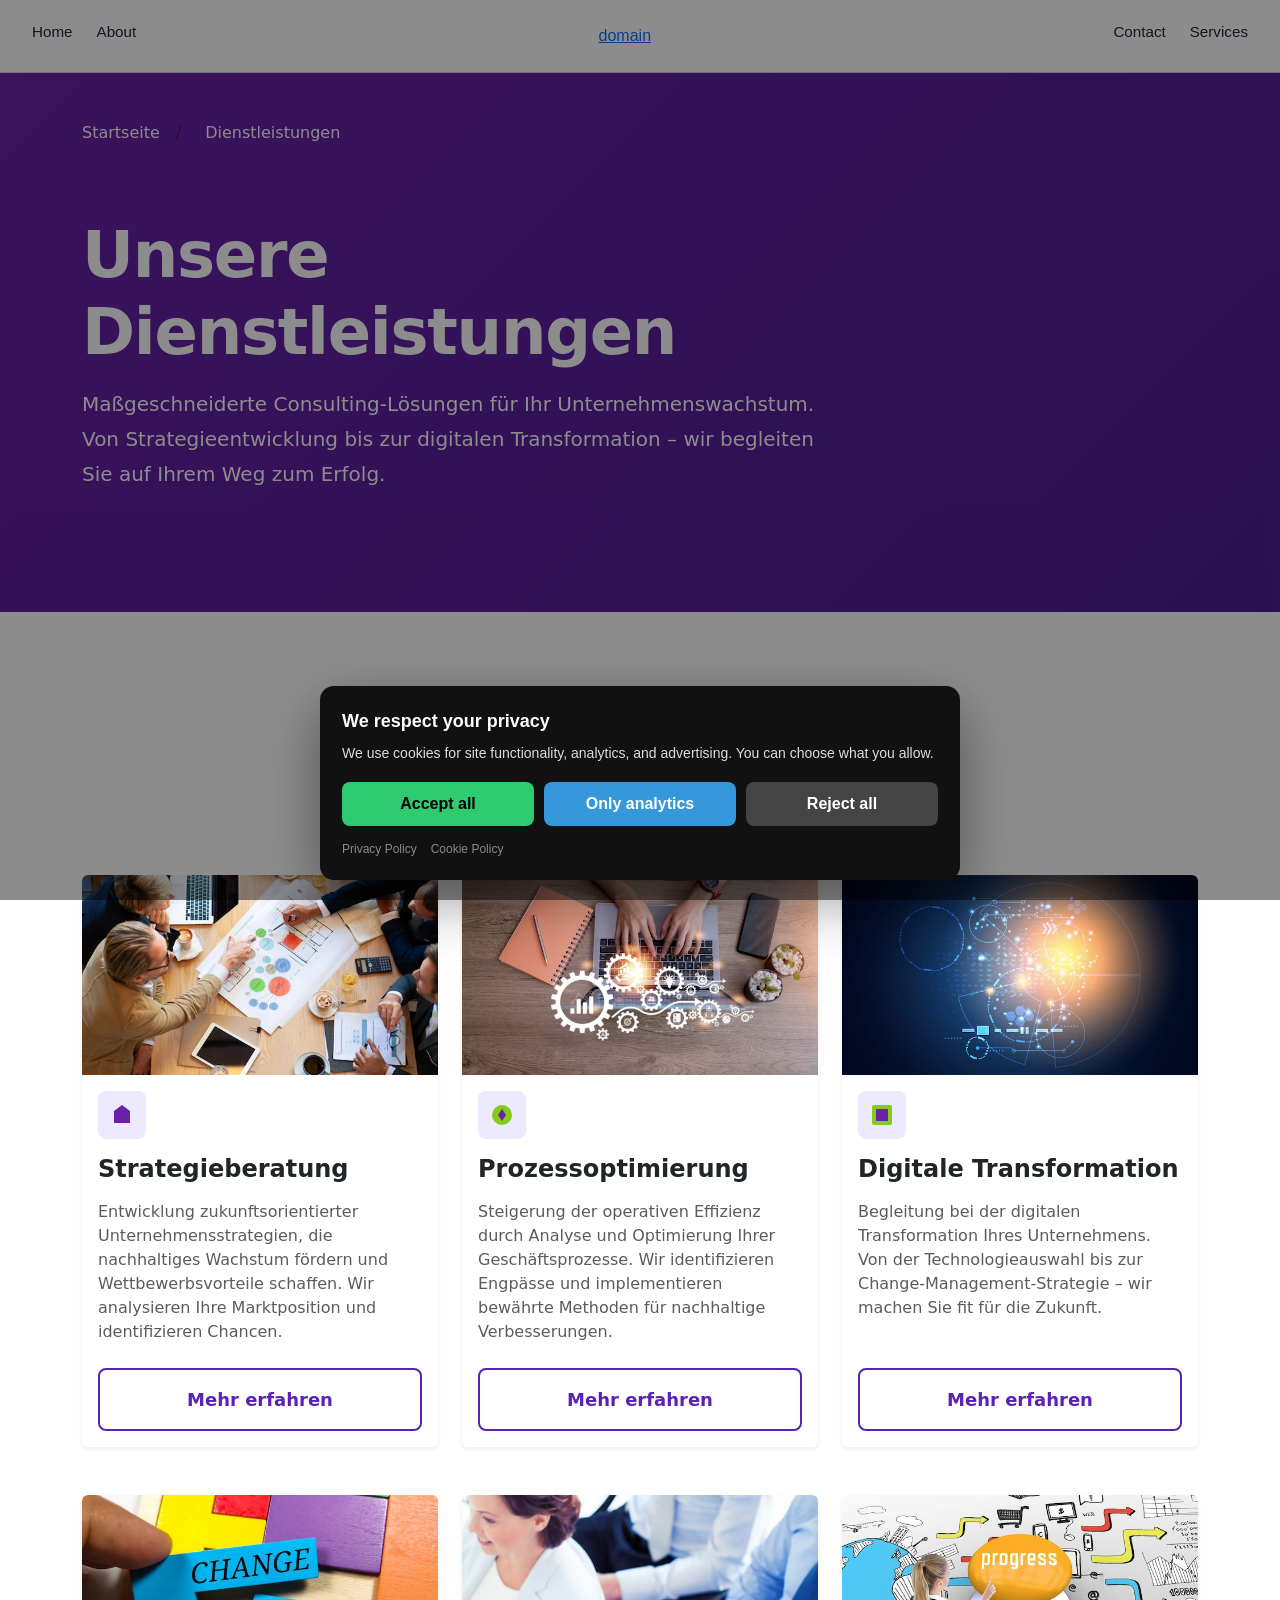
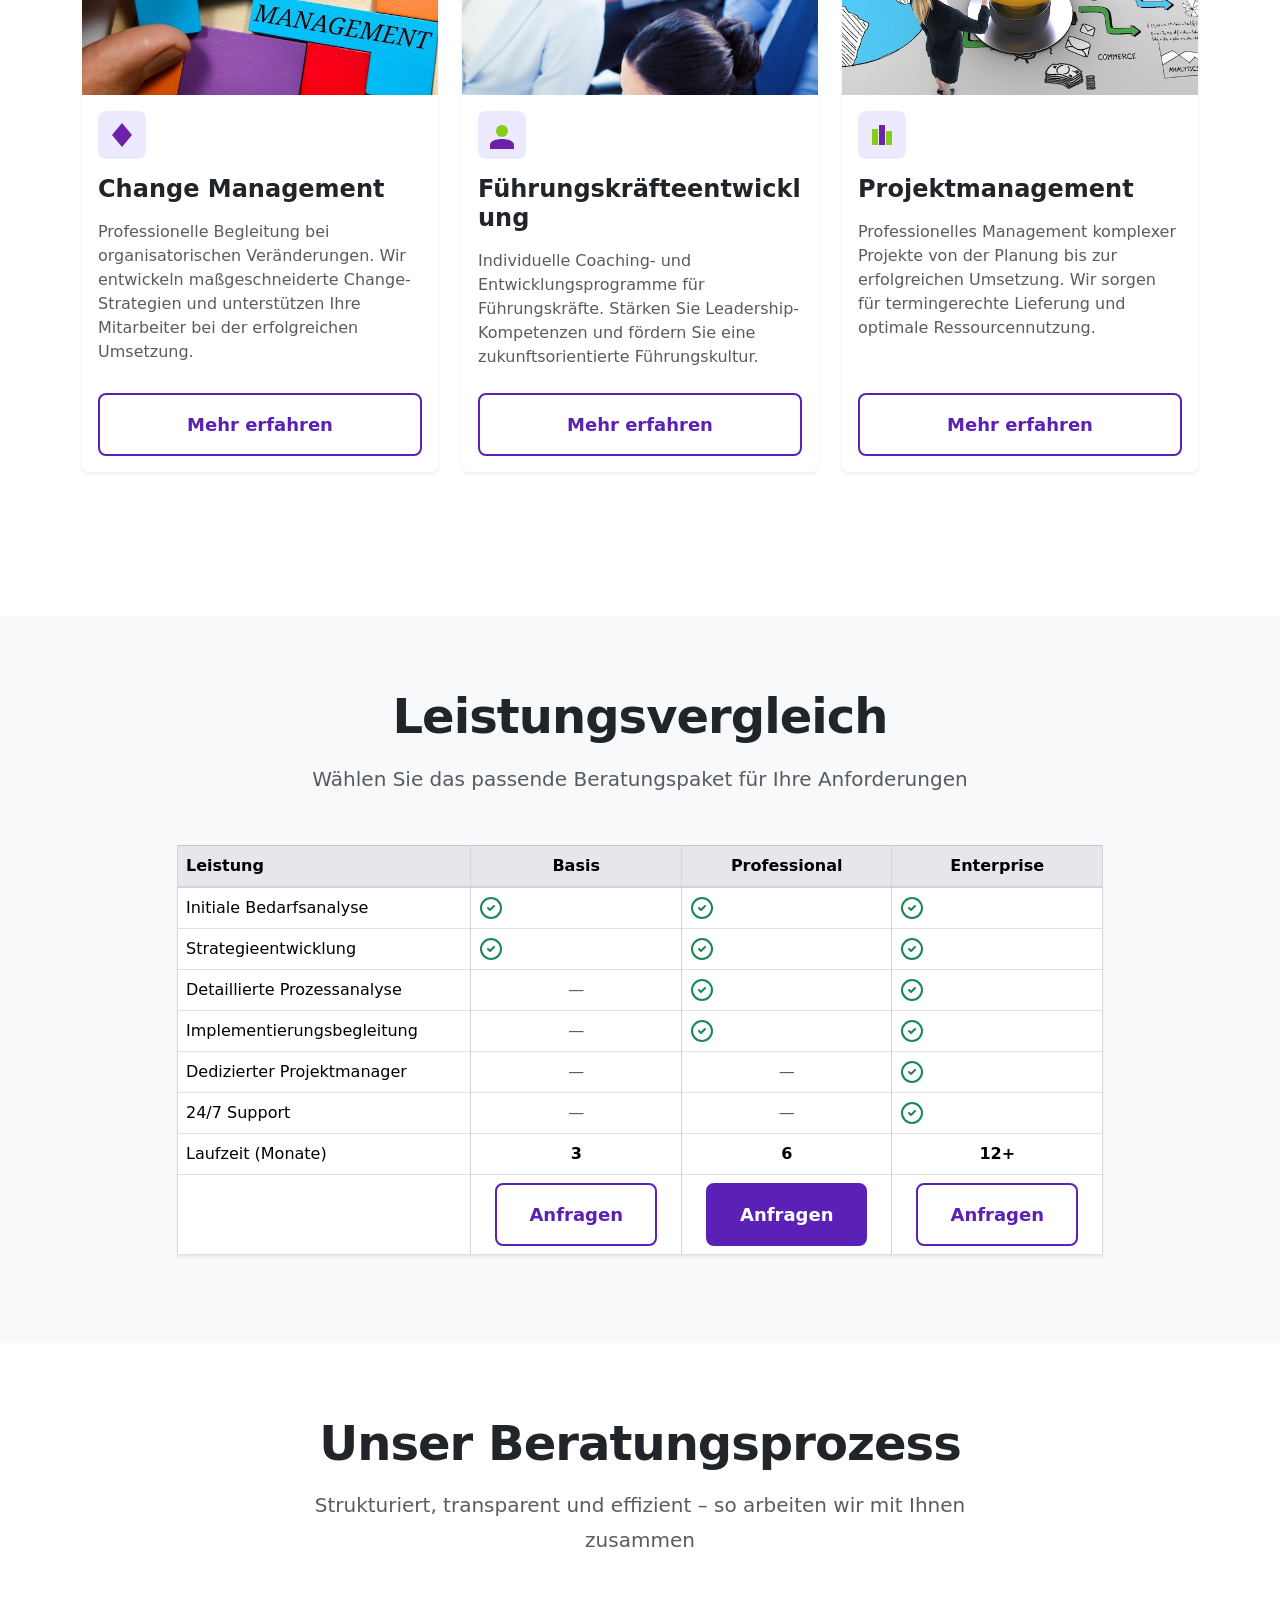
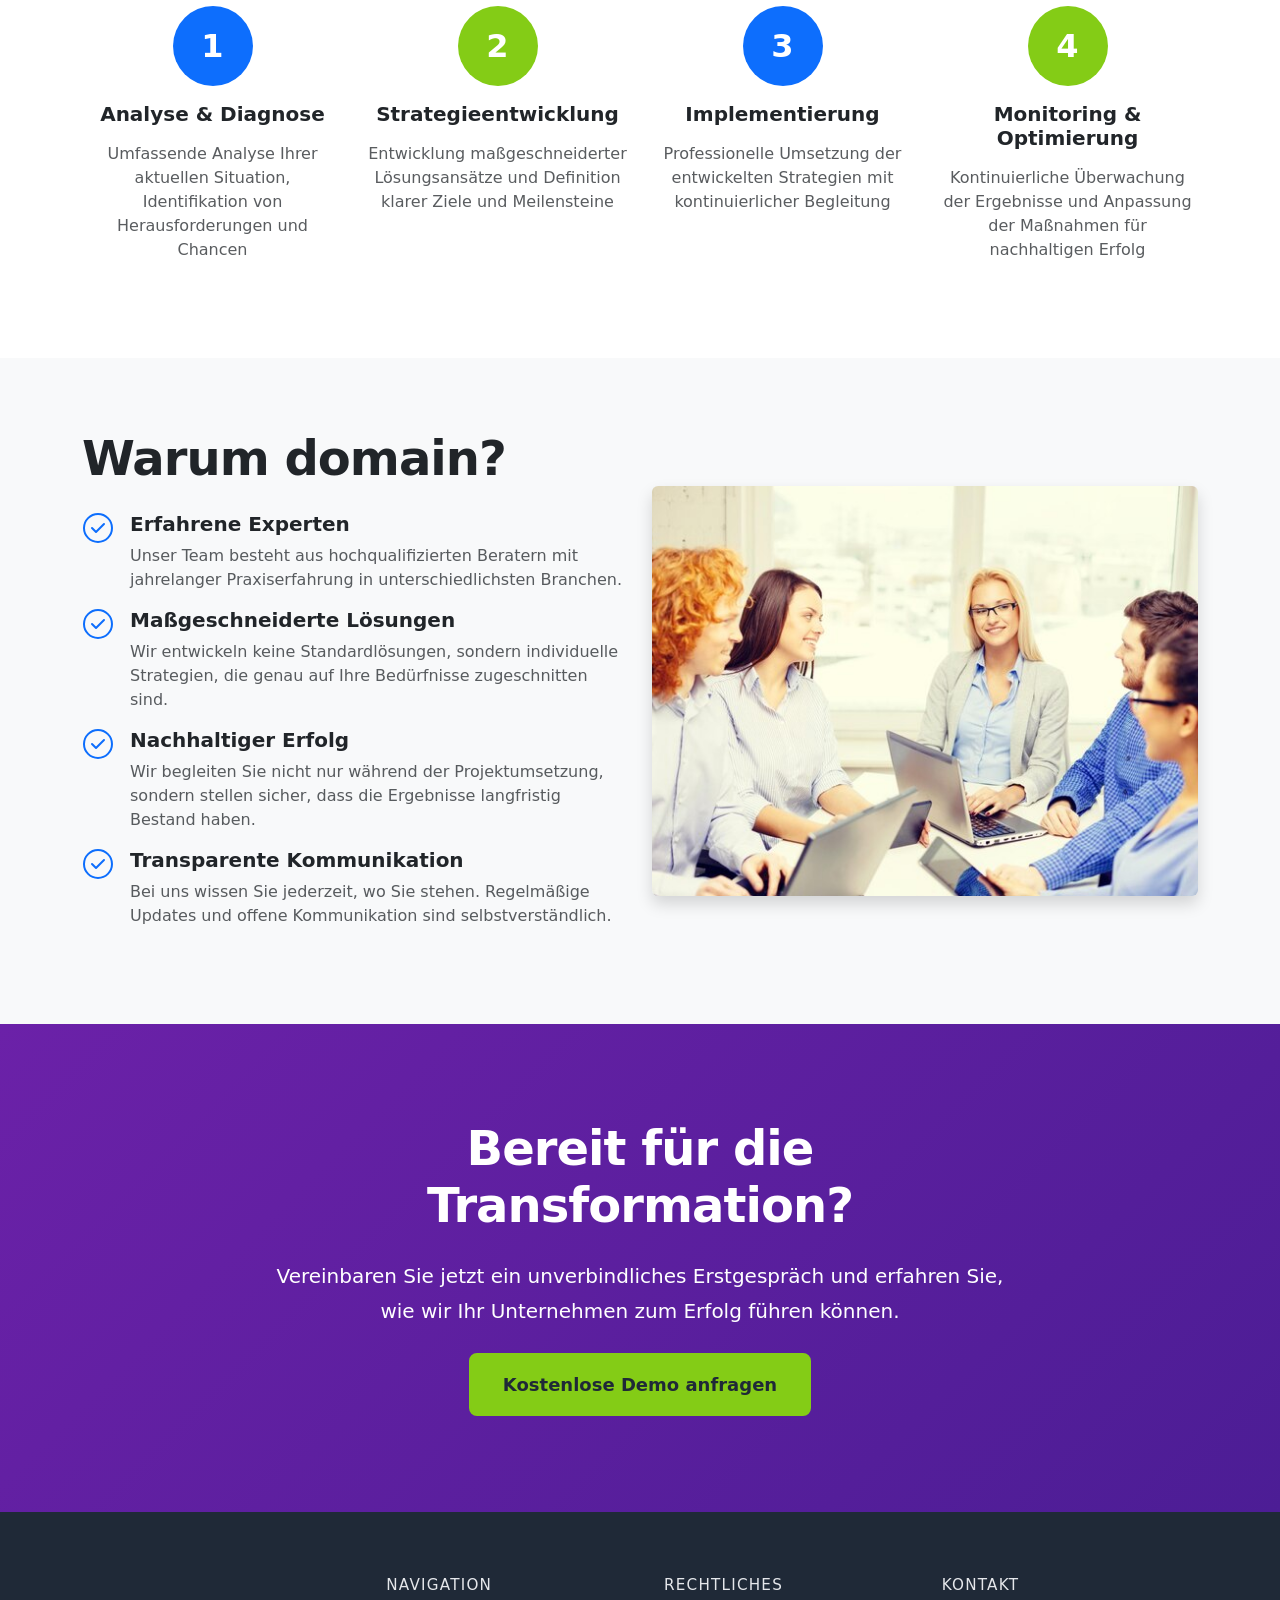
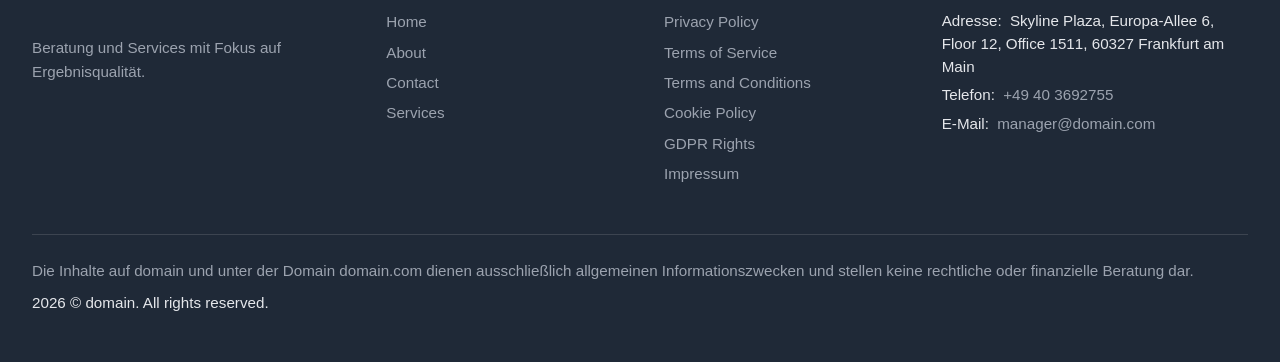
<file: services.html>
<!DOCTYPE html><html lang="de"><head>
<script type="application/ld+json">
{
  "@context": "https://schema.org",
  "@graph": [
    {
      "@type": "Organization",
      "@id": "https://domain.com/#org",
      "name": "domain",
      "url": "https://domain.com",
      "email": "manager@domain.com",
      "telephone": "+49 40 3692755",
      "address": {
        "@type": "PostalAddress",
        "streetAddress": "Skyline Plaza, Europa-Allee 6, Floor 12, Office 1511, 60327 Frankfurt am Main"
      },
      "contactPoint": {
        "@type": "ContactPoint",
        "contactType": "customer support",
        "email": "manager@domain.com",
        "telephone": "+49 40 3692755"
      }
    },
    {
      "@type": "WebSite",
      "@id": "https://domain.com/#website",
      "url": "https://domain.com",
      "name": "domain",
      "publisher": {
        "@id": "https://domain.com/#org"
      }
    },
    {
      "@type": "WebPage",
      "@id": "https://domain.com/services.html#webpage",
      "url": "https://domain.com/services.html",
      "name": "Unsere Dienstleistungen - domain",
      "isPartOf": {
        "@id": "https://domain.com/#website"
      },
      "about": {
        "@id": "https://domain.com/#org"
      },
      "inLanguage": "de",
      "description": "Entdecken Sie unsere professionellen Consulting-Dienstleistungen. Strategieberatung, Prozessoptimierung und Digitale Transformation für Ihr Unternehmen.",
      "mainEntity": {
        "@type": "Service",
        "name": "Unsere Dienstleistungen - domain",
        "provider": {
          "@id": "https://domain.com/#org"
        }
      }
    },
    {
      "@type": "BreadcrumbList",
      "@id": "https://domain.com/services.html#breadcrumbs",
      "itemListElement": [
        {
          "@type": "ListItem",
          "position": 1,
          "name": "Startseite",
          "item": "https://domain.com"
        },
        {
          "@type": "ListItem",
          "position": 2,
          "name": "Services.Html",
          "item": "https://domain.com/services.html"
        }
      ]
    }
  ]
}
</script>
  <meta charset="UTF-8">
  <meta name="viewport" content="width=device-width, initial-scale=1.0">
  <meta name="description" content="Entdecken Sie unsere professionellen Consulting-Dienstleistungen. Strategieberatung, Prozessoptimierung und Digitale Transformation für Ihr Unternehmen.">
  <meta property="og:title" content="Unsere Dienstleistungen - domain">
  <meta property="og:description" content="Entdecken Sie unsere professionellen Consulting-Dienstleistungen. Strategieberatung, Prozessoptimierung und Digitale Transformation für Ihr Unternehmen.">
  <meta property="og:type" content="website">
  <meta property="og:url" content="https://domain.com/services.html">
  <meta property="og:image" content="https://images.unsplash.com/photo-1552664730-d307ca884978?w=1200&amp;h=630&amp;fit=crop">
  <link rel="canonical" href="https://domain.com/services.html">
  <title>Unsere Dienstleistungen - domain</title>
  <link rel="stylesheet" href="style.css">
  <link rel="icon" type="image/png" href="/favicon.png">
  <link rel="apple-touch-icon" href="/apple-touch-icon.png">
   <link rel="stylesheet" href="https://cdn.jsdelivr.net/npm/bootstrap@5.3.3/dist/css/bootstrap.min.css" integrity="sha384-QWTKZyjpPEjISv5WaRU9OFeRpok6YctnYmDr5pNlyT2bRjXh0JMhjY6hW+ALEwIH" crossorigin="anonymous">
  <link rel="stylesheet" href="https://unpkg.com/aos@2.3.4/dist/aos.css">
<link rel="stylesheet" href="./header-footer.css">
<link rel="stylesheet" href="./consent.css">
<script src="./consent.js"></script>
</head>
 <body>
<header class="dr-header" data-dr-variant="v2">
  <div class="dr-header-inner">
    <nav class="dr-nav dr-nav-left" aria-label="Primary navigation left">
      <ul class="dr-nav-list">
        <li class="dr-nav-item"><a class="dr-nav-link" href="./index.html">Home</a></li><li class="dr-nav-item"><a class="dr-nav-link" href="./about.html">About</a></li>
      </ul>
    </nav>

    <a class="dr-logo dr-logo-center" href="./index.html" aria-label="domain">domain</a>

    <nav class="dr-nav dr-nav-right" aria-label="Primary navigation right">
      <ul class="dr-nav-list">
        <li class="dr-nav-item"><a class="dr-nav-link" href="./contact.html">Contact</a></li><li class="dr-nav-item"><a class="dr-nav-link" href="./services.html">Services</a></li>
      </ul>
    </nav>

    <button class="dr-burger" type="button" aria-label="Toggle menu" aria-expanded="false" aria-controls="dr-mobile-menu">
      <span></span><span></span><span></span>
    </button>
  </div>
</header>
<nav class="dr-mobile-menu" id="dr-mobile-menu" aria-label="Mobile navigation">
  <ul class="dr-mobile-nav-list">
    <li class="dr-nav-item"><a class="dr-nav-link" href="./index.html">Home</a></li><li class="dr-nav-item"><a class="dr-nav-link" href="./about.html">About</a></li><li class="dr-nav-item"><a class="dr-nav-link" href="./contact.html">Contact</a></li><li class="dr-nav-item"><a class="dr-nav-link" href="./services.html">Services</a></li>
  </ul>
</nav>

  <main>
   <section class="l-section py-5" style="background: linear-gradient(135deg, #6B21A8 0%, #4C1D95 100%);">
    <div class="container">
     <nav aria-label="breadcrumb" data-aos="fade-down">
      <ol class="breadcrumb">
       <li class="breadcrumb-item"><a href="index.html" class="text-white text-decoration-none">Startseite</a></li>
       <li class="breadcrumb-item active text-white" aria-current="page">Dienstleistungen</li>
      </ol>
     </nav>
     <div class="row align-items-center py-4 py-md-5">
      <div class="col-lg-8" data-aos="fade-up">
       <h1 class="display-3 fw-bold text-white mb-3">Unsere Dienstleistungen</h1>
       <p class="lead text-white mb-4">Maßgeschneiderte Consulting-Lösungen für Ihr Unternehmenswachstum. Von Strategieentwicklung bis zur digitalen Transformation – wir begleiten Sie auf Ihrem Weg zum Erfolg.</p>
      </div>
     </div>
    </div>
   </section>
   <section class="l-section py-5">
    <div class="container py-4">
     <div class="row mb-5">
      <div class="col-lg-8 mx-auto text-center" data-aos="fade-up">
       <h2 class="display-5 fw-bold mb-3">Unsere Kernleistungen</h2>
       <p class="lead text-muted">Wir bieten umfassende Beratungsdienstleistungen, die auf Ihre spezifischen Geschäftsanforderungen zugeschnitten sind.</p>
      </div>
     </div>
     <div class="row g-4 mb-5">
      <div class="col-md-6 col-lg-4" data-aos="fade-up" data-aos-delay="0">
       <div class="c-card card h-100 border-0 shadow-sm">
        <div class="ratio ratio-16x9">
         <img src="img/1126372.jpg" class="card-img-top" alt="Strategieberatung, Business-Planung, Unternehmensanalyse" loading="lazy" width="800" height="600">
        </div>
        <div class="card-body d-flex flex-column">
         <div class="mb-3">
          <svg class="text-primary" width="48" height="48" viewBox="0 0 48 48" fill="currentColor" xmlns="http://www.w3.org/2000/svg" role="img" aria-label="Strategieberatung Icon">
           <rect width="48" height="48" rx="8" fill="#EDE9FE"></rect> <path d="M24 14L32 20V32H16V20L24 14Z" fill="#6B21A8"></path>
          </svg>
         </div>
         <h3 class="h4 fw-bold mb-3">Strategieberatung</h3>
         <p class="text-muted mb-4">Entwicklung zukunftsorientierter Unternehmensstrategien, die nachhaltiges Wachstum fördern und Wettbewerbsvorteile schaffen. Wir analysieren Ihre Marktposition und identifizieren Chancen.</p>
         <a href="contact.html" class="c-button c-button--secondary mt-auto">Mehr erfahren</a>
        </div>
       </div>
      </div>
      <div class="col-md-6 col-lg-4" data-aos="fade-up" data-aos-delay="100">
       <div class="c-card card h-100 border-0 shadow-sm">
        <div class="ratio ratio-16x9">
         <img src="img/6170.jpg" class="card-img-top" alt="Prozessoptimierung, Workflow-Verbesserung, Effizienzsteigerung" loading="lazy" width="800" height="600">
        </div>
        <div class="card-body d-flex flex-column">
         <div class="mb-3">
          <svg class="text-primary" width="48" height="48" viewBox="0 0 48 48" fill="currentColor" xmlns="http://www.w3.org/2000/svg" role="img" aria-label="Prozessoptimierung Icon">
           <rect width="48" height="48" rx="8" fill="#EDE9FE"></rect> <circle cx="24" cy="24" r="10" fill="#84CC16"></circle> <path d="M24 18L28 24L24 30L20 24L24 18Z" fill="#6B21A8"></path>
          </svg>
         </div>
         <h3 class="h4 fw-bold mb-3">Prozessoptimierung</h3>
         <p class="text-muted mb-4">Steigerung der operativen Effizienz durch Analyse und Optimierung Ihrer Geschäftsprozesse. Wir identifizieren Engpässe und implementieren bewährte Methoden für nachhaltige Verbesserungen.</p>
         <a href="contact.html" class="c-button c-button--secondary mt-auto">Mehr erfahren</a>
        </div>
       </div>
      </div>
      <div class="col-md-6 col-lg-4" data-aos="fade-up" data-aos-delay="200">
       <div class="c-card card h-100 border-0 shadow-sm">
        <div class="ratio ratio-16x9">
         <img src="img/abstrakte-technologie-ui-futuristisches-konzept-hud-interface-hologramm.jpg" class="card-img-top" alt="Digitale Transformation, Technologie-Integration, Innovation" loading="lazy" width="800" height="600">
        </div>
        <div class="card-body d-flex flex-column">
         <div class="mb-3">
          <svg class="text-primary" width="48" height="48" viewBox="0 0 48 48" fill="currentColor" xmlns="http://www.w3.org/2000/svg" role="img" aria-label="Digitale Transformation Icon">
           <rect width="48" height="48" rx="8" fill="#EDE9FE"></rect> <rect x="14" y="14" width="20" height="20" rx="2" fill="#84CC16"></rect> <rect x="18" y="18" width="12" height="12" fill="#6B21A8"></rect>
          </svg>
         </div>
         <h3 class="h4 fw-bold mb-3">Digitale Transformation</h3>
         <p class="text-muted mb-4">Begleitung bei der digitalen Transformation Ihres Unternehmens. Von der Technologieauswahl bis zur Change-Management-Strategie – wir machen Sie fit für die Zukunft.</p>
         <a href="contact.html" class="c-button c-button--secondary mt-auto">Mehr erfahren</a>
        </div>
       </div>
      </div>
      <div class="col-md-6 col-lg-4" data-aos="fade-up" data-aos-delay="0">
       <div class="c-card card h-100 border-0 shadow-sm">
        <div class="ratio ratio-16x9">
         <img src="img/2987.jpg" class="card-img-top" alt="Change Management, Organisationsentwicklung, Transformation" loading="lazy" width="800" height="600">
        </div>
        <div class="card-body d-flex flex-column">
         <div class="mb-3">
          <svg class="text-primary" width="48" height="48" viewBox="0 0 48 48" fill="currentColor" xmlns="http://www.w3.org/2000/svg" role="img" aria-label="Change Management Icon">
           <rect width="48" height="48" rx="8" fill="#EDE9FE"></rect> <path d="M24 12L34 24L24 36L14 24L24 12Z" fill="#6B21A8"></path>
          </svg>
         </div>
         <h3 class="h4 fw-bold mb-3">Change Management</h3>
         <p class="text-muted mb-4">Professionelle Begleitung bei organisatorischen Veränderungen. Wir entwickeln maßgeschneiderte Change-Strategien und unterstützen Ihre Mitarbeiter bei der erfolgreichen Umsetzung.</p>
         <a href="contact.html" class="c-button c-button--secondary mt-auto">Mehr erfahren</a>
        </div>
       </div>
      </div>
      <div class="col-md-6 col-lg-4" data-aos="fade-up" data-aos-delay="100">
       <div class="c-card card h-100 border-0 shadow-sm">
        <div class="ratio ratio-16x9">
         <img src="img/124827.jpg" class="card-img-top" alt="Führungskräfteentwicklung, Executive Coaching, Leadership" loading="lazy" width="800" height="600">
        </div>
        <div class="card-body d-flex flex-column">
         <div class="mb-3">
          <svg class="text-primary" width="48" height="48" viewBox="0 0 48 48" fill="currentColor" xmlns="http://www.w3.org/2000/svg" role="img" aria-label="Führungskräfteentwicklung Icon">
           <rect width="48" height="48" rx="8" fill="#EDE9FE"></rect> <circle cx="24" cy="20" r="6" fill="#84CC16"></circle> <path d="M24 28C18 28 12 30 12 34V38H36V34C36 30 30 28 24 28Z" fill="#6B21A8"></path>
          </svg>
         </div>
         <h3 class="h4 fw-bold mb-3">Führungskräfteentwicklung</h3>
         <p class="text-muted mb-4">Individuelle Coaching- und Entwicklungsprogramme für Führungskräfte. Stärken Sie Leadership-Kompetenzen und fördern Sie eine zukunftsorientierte Führungskultur.</p>
         <a href="contact.html" class="c-button c-button--secondary mt-auto">Mehr erfahren</a>
        </div>
       </div>
      </div>
      <div class="col-md-6 col-lg-4" data-aos="fade-up" data-aos-delay="200">
       <div class="c-card card h-100 border-0 shadow-sm">
        <div class="ratio ratio-16x9">
         <img src="img/69499.jpg" class="card-img-top" alt="Projektmanagement, Projektumsetzung, Implementierung" loading="lazy" width="800" height="600">
        </div>
        <div class="card-body d-flex flex-column">
         <div class="mb-3">
          <svg class="text-primary" width="48" height="48" viewBox="0 0 48 48" fill="currentColor" xmlns="http://www.w3.org/2000/svg" role="img" aria-label="Projektmanagement Icon">
           <rect width="48" height="48" rx="8" fill="#EDE9FE"></rect> <rect x="14" y="18" width="6" height="16" fill="#84CC16"></rect> <rect x="21" y="14" width="6" height="20" fill="#6B21A8"></rect> <rect x="28" y="20" width="6" height="14" fill="#84CC16"></rect>
          </svg>
         </div>
         <h3 class="h4 fw-bold mb-3">Projektmanagement</h3>
         <p class="text-muted mb-4">Professionelles Management komplexer Projekte von der Planung bis zur erfolgreichen Umsetzung. Wir sorgen für termingerechte Lieferung und optimale Ressourcennutzung.</p>
         <a href="contact.html" class="c-button c-button--secondary mt-auto">Mehr erfahren</a>
        </div>
       </div>
      </div>
     </div>
    </div>
   </section>
   <section class="l-section py-5 bg-light">
    <div class="container py-4">
     <div class="row mb-5">
      <div class="col-lg-8 mx-auto text-center" data-aos="fade-up">
       <h2 class="display-5 fw-bold mb-3">Leistungsvergleich</h2>
       <p class="lead text-muted">Wählen Sie das passende Beratungspaket für Ihre Anforderungen</p>
      </div>
     </div>
     <div class="row justify-content-center" data-aos="fade-up" data-aos-delay="100">
      <div class="col-lg-10">
       <div class="table-responsive">
        <table class="table table-bordered bg-white shadow-sm">
         <thead class="table-light">
          <tr>
           <th scope="col" class="fw-bold">Leistung</th>
           <th scope="col" class="text-center fw-bold">Basis</th>
           <th scope="col" class="text-center fw-bold">Professional</th>
           <th scope="col" class="text-center fw-bold">Enterprise</th>
          </tr>
         </thead>
         <tbody>
          <tr>
           <td>Initiale Bedarfsanalyse</td>
           <td class="text-center">
            <svg width="24" height="24" viewBox="0 0 24 24" fill="none" xmlns="http://www.w3.org/2000/svg" class="text-success">
             <path d="M9 12L11 14L15 10" stroke="currentColor" stroke-width="2" stroke-linecap="round" stroke-linejoin="round"></path> <circle cx="12" cy="12" r="10" stroke="currentColor" stroke-width="2"></circle>
            </svg>
           </td>
           <td class="text-center">
            <svg width="24" height="24" viewBox="0 0 24 24" fill="none" xmlns="http://www.w3.org/2000/svg" class="text-success">
             <path d="M9 12L11 14L15 10" stroke="currentColor" stroke-width="2" stroke-linecap="round" stroke-linejoin="round"></path> <circle cx="12" cy="12" r="10" stroke="currentColor" stroke-width="2"></circle>
            </svg>
           </td>
           <td class="text-center">
            <svg width="24" height="24" viewBox="0 0 24 24" fill="none" xmlns="http://www.w3.org/2000/svg" class="text-success">
             <path d="M9 12L11 14L15 10" stroke="currentColor" stroke-width="2" stroke-linecap="round" stroke-linejoin="round"></path> <circle cx="12" cy="12" r="10" stroke="currentColor" stroke-width="2"></circle>
            </svg>
           </td>
          </tr>
          <tr>
           <td>Strategieentwicklung</td>
           <td class="text-center">
            <svg width="24" height="24" viewBox="0 0 24 24" fill="none" xmlns="http://www.w3.org/2000/svg" class="text-success">
             <path d="M9 12L11 14L15 10" stroke="currentColor" stroke-width="2" stroke-linecap="round" stroke-linejoin="round"></path> <circle cx="12" cy="12" r="10" stroke="currentColor" stroke-width="2"></circle>
            </svg>
           </td>
           <td class="text-center">
            <svg width="24" height="24" viewBox="0 0 24 24" fill="none" xmlns="http://www.w3.org/2000/svg" class="text-success">
             <path d="M9 12L11 14L15 10" stroke="currentColor" stroke-width="2" stroke-linecap="round" stroke-linejoin="round"></path> <circle cx="12" cy="12" r="10" stroke="currentColor" stroke-width="2"></circle>
            </svg>
           </td>
           <td class="text-center">
            <svg width="24" height="24" viewBox="0 0 24 24" fill="none" xmlns="http://www.w3.org/2000/svg" class="text-success">
             <path d="M9 12L11 14L15 10" stroke="currentColor" stroke-width="2" stroke-linecap="round" stroke-linejoin="round"></path> <circle cx="12" cy="12" r="10" stroke="currentColor" stroke-width="2"></circle>
            </svg>
           </td>
          </tr>
          <tr>
           <td>Detaillierte Prozessanalyse</td>
           <td class="text-center text-muted">—</td>
           <td class="text-center">
            <svg width="24" height="24" viewBox="0 0 24 24" fill="none" xmlns="http://www.w3.org/2000/svg" class="text-success">
             <path d="M9 12L11 14L15 10" stroke="currentColor" stroke-width="2" stroke-linecap="round" stroke-linejoin="round"></path> <circle cx="12" cy="12" r="10" stroke="currentColor" stroke-width="2"></circle>
            </svg>
           </td>
           <td class="text-center">
            <svg width="24" height="24" viewBox="0 0 24 24" fill="none" xmlns="http://www.w3.org/2000/svg" class="text-success">
             <path d="M9 12L11 14L15 10" stroke="currentColor" stroke-width="2" stroke-linecap="round" stroke-linejoin="round"></path> <circle cx="12" cy="12" r="10" stroke="currentColor" stroke-width="2"></circle>
            </svg>
           </td>
          </tr>
          <tr>
           <td>Implementierungsbegleitung</td>
           <td class="text-center text-muted">—</td>
           <td class="text-center">
            <svg width="24" height="24" viewBox="0 0 24 24" fill="none" xmlns="http://www.w3.org/2000/svg" class="text-success">
             <path d="M9 12L11 14L15 10" stroke="currentColor" stroke-width="2" stroke-linecap="round" stroke-linejoin="round"></path> <circle cx="12" cy="12" r="10" stroke="currentColor" stroke-width="2"></circle>
            </svg>
           </td>
           <td class="text-center">
            <svg width="24" height="24" viewBox="0 0 24 24" fill="none" xmlns="http://www.w3.org/2000/svg" class="text-success">
             <path d="M9 12L11 14L15 10" stroke="currentColor" stroke-width="2" stroke-linecap="round" stroke-linejoin="round"></path> <circle cx="12" cy="12" r="10" stroke="currentColor" stroke-width="2"></circle>
            </svg>
           </td>
          </tr>
          <tr>
           <td>Dedizierter Projektmanager</td>
           <td class="text-center text-muted">—</td>
           <td class="text-center text-muted">—</td>
           <td class="text-center">
            <svg width="24" height="24" viewBox="0 0 24 24" fill="none" xmlns="http://www.w3.org/2000/svg" class="text-success">
             <path d="M9 12L11 14L15 10" stroke="currentColor" stroke-width="2" stroke-linecap="round" stroke-linejoin="round"></path> <circle cx="12" cy="12" r="10" stroke="currentColor" stroke-width="2"></circle>
            </svg>
           </td>
          </tr>
          <tr>
           <td>24/7 Support</td>
           <td class="text-center text-muted">—</td>
           <td class="text-center text-muted">—</td>
           <td class="text-center">
            <svg width="24" height="24" viewBox="0 0 24 24" fill="none" xmlns="http://www.w3.org/2000/svg" class="text-success">
             <path d="M9 12L11 14L15 10" stroke="currentColor" stroke-width="2" stroke-linecap="round" stroke-linejoin="round"></path> <circle cx="12" cy="12" r="10" stroke="currentColor" stroke-width="2"></circle>
            </svg>
           </td>
          </tr>
          <tr>
           <td>Laufzeit (Monate)</td>
           <td class="text-center fw-bold">3</td>
           <td class="text-center fw-bold">6</td>
           <td class="text-center fw-bold">12+</td>
          </tr>
          <tr>
           <td></td>
           <td class="text-center"><a href="contact.html" class="c-button c-button--secondary">Anfragen</a></td>
           <td class="text-center"><a href="contact.html" class="c-button c-button--primary">Anfragen</a></td>
           <td class="text-center"><a href="contact.html" class="c-button c-button--secondary">Anfragen</a></td>
          </tr>
         </tbody>
        </table>
       </div>
      </div>
     </div>
    </div>
   </section>
   <section class="l-section py-5">
    <div class="container py-4">
     <div class="row mb-5">
      <div class="col-lg-8 mx-auto text-center" data-aos="fade-up">
       <h2 class="display-5 fw-bold mb-3">Unser Beratungsprozess</h2>
       <p class="lead text-muted">Strukturiert, transparent und effizient – so arbeiten wir mit Ihnen zusammen</p>
      </div>
     </div>
     <div class="row g-4">
      <div class="col-md-6 col-lg-3" data-aos="fade-up" data-aos-delay="0">
       <div class="text-center">
        <div class="mb-3">
         <div class="d-inline-flex align-items-center justify-content-center rounded-circle bg-primary text-white" style="width: 80px; height: 80px; font-size: 2rem; font-weight: 700;">1</div>
        </div>
        <h3 class="h5 fw-bold mb-3">Analyse &amp; Diagnose</h3>
        <p class="text-muted">Umfassende Analyse Ihrer aktuellen Situation, Identifikation von Herausforderungen und Chancen</p>
       </div>
      </div>
      <div class="col-md-6 col-lg-3" data-aos="fade-up" data-aos-delay="100">
       <div class="text-center">
        <div class="mb-3">
         <div class="d-inline-flex align-items-center justify-content-center rounded-circle" style="width: 80px; height: 80px; font-size: 2rem; font-weight: 700; background-color: #84CC16; color: white;">2</div>
        </div>
        <h3 class="h5 fw-bold mb-3">Strategieentwicklung</h3>
        <p class="text-muted">Entwicklung maßgeschneiderter Lösungsansätze und Definition klarer Ziele und Meilensteine</p>
       </div>
      </div>
      <div class="col-md-6 col-lg-3" data-aos="fade-up" data-aos-delay="200">
       <div class="text-center">
        <div class="mb-3">
         <div class="d-inline-flex align-items-center justify-content-center rounded-circle bg-primary text-white" style="width: 80px; height: 80px; font-size: 2rem; font-weight: 700;">3</div>
        </div>
        <h3 class="h5 fw-bold mb-3">Implementierung</h3>
        <p class="text-muted">Professionelle Umsetzung der entwickelten Strategien mit kontinuierlicher Begleitung</p>
       </div>
      </div>
      <div class="col-md-6 col-lg-3" data-aos="fade-up" data-aos-delay="300">
       <div class="text-center">
        <div class="mb-3">
         <div class="d-inline-flex align-items-center justify-content-center rounded-circle" style="width: 80px; height: 80px; font-size: 2rem; font-weight: 700; background-color: #84CC16; color: white;">4</div>
        </div>
        <h3 class="h5 fw-bold mb-3">Monitoring &amp; Optimierung</h3>
        <p class="text-muted">Kontinuierliche Überwachung der Ergebnisse und Anpassung der Maßnahmen für nachhaltigen Erfolg</p>
       </div>
      </div>
     </div>
    </div>
   </section>
   <section class="l-section py-5 bg-light">
    <div class="container py-4">
     <div class="row align-items-center">
      <div class="col-lg-6 mb-4 mb-lg-0" data-aos="fade-right">
       <h2 class="display-5 fw-bold mb-4">Warum domain?</h2>
       <div class="mb-4">
        <div class="d-flex align-items-start mb-3">
         <svg width="32" height="32" viewBox="0 0 32 32" fill="none" xmlns="http://www.w3.org/2000/svg" class="flex-shrink-0 me-3 text-primary">
          <path d="M10 16L14 20L22 12" stroke="currentColor" stroke-width="2" stroke-linecap="round" stroke-linejoin="round"></path> <circle cx="16" cy="16" r="14" stroke="currentColor" stroke-width="2"></circle>
         </svg>
         <div>
          <h3 class="h5 fw-bold mb-2">Erfahrene Experten</h3>
          <p class="text-muted mb-0">Unser Team besteht aus hochqualifizierten Beratern mit jahrelanger Praxiserfahrung in unterschiedlichsten Branchen.</p>
         </div>
        </div>
        <div class="d-flex align-items-start mb-3">
         <svg width="32" height="32" viewBox="0 0 32 32" fill="none" xmlns="http://www.w3.org/2000/svg" class="flex-shrink-0 me-3 text-primary">
          <path d="M10 16L14 20L22 12" stroke="currentColor" stroke-width="2" stroke-linecap="round" stroke-linejoin="round"></path> <circle cx="16" cy="16" r="14" stroke="currentColor" stroke-width="2"></circle>
         </svg>
         <div>
          <h3 class="h5 fw-bold mb-2">Maßgeschneiderte Lösungen</h3>
          <p class="text-muted mb-0">Wir entwickeln keine Standardlösungen, sondern individuelle Strategien, die genau auf Ihre Bedürfnisse zugeschnitten sind.</p>
         </div>
        </div>
        <div class="d-flex align-items-start mb-3">
         <svg width="32" height="32" viewBox="0 0 32 32" fill="none" xmlns="http://www.w3.org/2000/svg" class="flex-shrink-0 me-3 text-primary">
          <path d="M10 16L14 20L22 12" stroke="currentColor" stroke-width="2" stroke-linecap="round" stroke-linejoin="round"></path> <circle cx="16" cy="16" r="14" stroke="currentColor" stroke-width="2"></circle>
         </svg>
         <div>
          <h3 class="h5 fw-bold mb-2">Nachhaltiger Erfolg</h3>
          <p class="text-muted mb-0">Wir begleiten Sie nicht nur während der Projektumsetzung, sondern stellen sicher, dass die Ergebnisse langfristig Bestand haben.</p>
         </div>
        </div>
        <div class="d-flex align-items-start">
         <svg width="32" height="32" viewBox="0 0 32 32" fill="none" xmlns="http://www.w3.org/2000/svg" class="flex-shrink-0 me-3 text-primary">
          <path d="M10 16L14 20L22 12" stroke="currentColor" stroke-width="2" stroke-linecap="round" stroke-linejoin="round"></path> <circle cx="16" cy="16" r="14" stroke="currentColor" stroke-width="2"></circle>
         </svg>
         <div>
          <h3 class="h5 fw-bold mb-2">Transparente Kommunikation</h3>
          <p class="text-muted mb-0">Bei uns wissen Sie jederzeit, wo Sie stehen. Regelmäßige Updates und offene Kommunikation sind selbstverständlich.</p>
         </div>
        </div>
       </div>
      </div>
      <div class="col-lg-6" data-aos="fade-left">
       <div class="ratio ratio-4x3">
        <img src="img/74265.jpg" class="rounded shadow" alt="domain Team, professionelle Beratung, Zusammenarbeit" loading="lazy" width="1200" height="900">
       </div>
      </div>
     </div>
    </div>
   </section>
   <section class="l-section py-5" style="background: linear-gradient(135deg, #6B21A8 0%, #4C1D95 100%);">
    <div class="container py-5">
     <div class="row justify-content-center">
      <div class="col-lg-8 text-center" data-aos="fade-up">
       <h2 class="display-5 fw-bold text-white mb-4">Bereit für die Transformation?</h2>
       <p class="lead text-white mb-4">Vereinbaren Sie jetzt ein unverbindliches Erstgespräch und erfahren Sie, wie wir Ihr Unternehmen zum Erfolg führen können.</p>
       <a href="contact.html" class="c-button c-button--primary" style="background-color: #84CC16; border-color: #84CC16; color: #1F2937;">Kostenlose Demo anfragen</a>
      </div>
     </div>
    </div>
   </section>
  </main>
  <footer class="dr-footer" aria-label="Seitenende">
  <div class="dr-footer-inner">
    <div class="dr-footer-top">
      <div class="dr-footer-brand">
        <div class="dr-footer-logo-wrap" aria-label="domain"></div>
        <p class="dr-footer-tagline">Beratung und Services mit Fokus auf Ergebnisqualität.</p>
      </div>
      <nav class="dr-footer-nav" aria-label="Hauptnavigation im Footer">
        <h2 class="dr-footer-heading">Navigation</h2>
        <ul class="dr-footer-nav-list">
          <li class="dr-footer-nav-item"><a href="./index.html" class="dr-footer-link">Home</a></li>
          <li class="dr-footer-nav-item"><a href="./about.html" class="dr-footer-link">About</a></li>
          <li class="dr-footer-nav-item"><a href="./contact.html" class="dr-footer-link">Contact</a></li>
          <li class="dr-footer-nav-item"><a href="./services.html" class="dr-footer-link">Services</a></li>
        </ul>
      </nav>
      <nav class="dr-footer-legal" aria-label="Rechtliches">
        <h2 class="dr-footer-heading">Rechtliches</h2>
        <ul class="dr-footer-legal-list">
          <li class="dr-footer-legal-item"><a href="./privacy.html" class="dr-footer-link">Privacy Policy</a></li>
          <li class="dr-footer-legal-item"><a href="./terms_of_services.html" class="dr-footer-link">Terms of Service</a></li>
          <li class="dr-footer-legal-item"><a href="./terms_and_conditions.html" class="dr-footer-link">Terms and Conditions</a></li>
          <li class="dr-footer-legal-item"><a href="./cookie_policy.html" class="dr-footer-link">Cookie Policy</a></li>
          <li class="dr-footer-legal-item"><a href="./gdpr-rights.html" class="dr-footer-link">GDPR Rights</a></li>
          <li class="dr-footer-legal-item"><a href="./impressum.html" class="dr-footer-link">Impressum</a></li>
        </ul>
      </nav>
      <section class="dr-footer-contact" aria-label="Kontakt">
        <h2 class="dr-footer-heading">Kontakt</h2>
        <p class="dr-footer-contact-item"><span class="dr-footer-contact-label">Adresse:</span> <span>Skyline Plaza, Europa-Allee 6, Floor 12, Office 1511, 60327 Frankfurt am Main</span></p>
        <p class="dr-footer-contact-item"><span class="dr-footer-contact-label">Telefon:</span> <a href="tel:+49 40 3692755" class="dr-footer-link">+49 40 3692755</a></p>
        <p class="dr-footer-contact-item"><span class="dr-footer-contact-label">E-Mail:</span> <a href="mailto:manager@domain.com" class="dr-footer-link">manager@domain.com</a></p>
      </section>
    </div>
    <div class="dr-footer-bottom">
      <p class="dr-footer-disclaimer">Die Inhalte auf domain und unter der Domain domain.com dienen ausschließlich allgemeinen Informationszwecken und stellen keine rechtliche oder finanzielle Beratung dar.</p>
      <p class="dr-footer-meta"><span class="dr-year"></span> © domain. All rights reserved.</p>
    </div>
  </div>
</footer>
  
 
  
  

<script src="script.js" defer=""></script>
<script src="https://unpkg.com/aos@2.3.4/dist/aos.js"></script>
<script>
if (typeof AOS !== "undefined" && !window.__AOS_INITIALIZED__) {
  AOS.init({ once: true, duration: 700, easing: "ease-out-cubic" });
  window.__AOS_INITIALIZED__ = true;
}
</script>
<script src="./header-footer.js"></script>
</body></html>
</file>
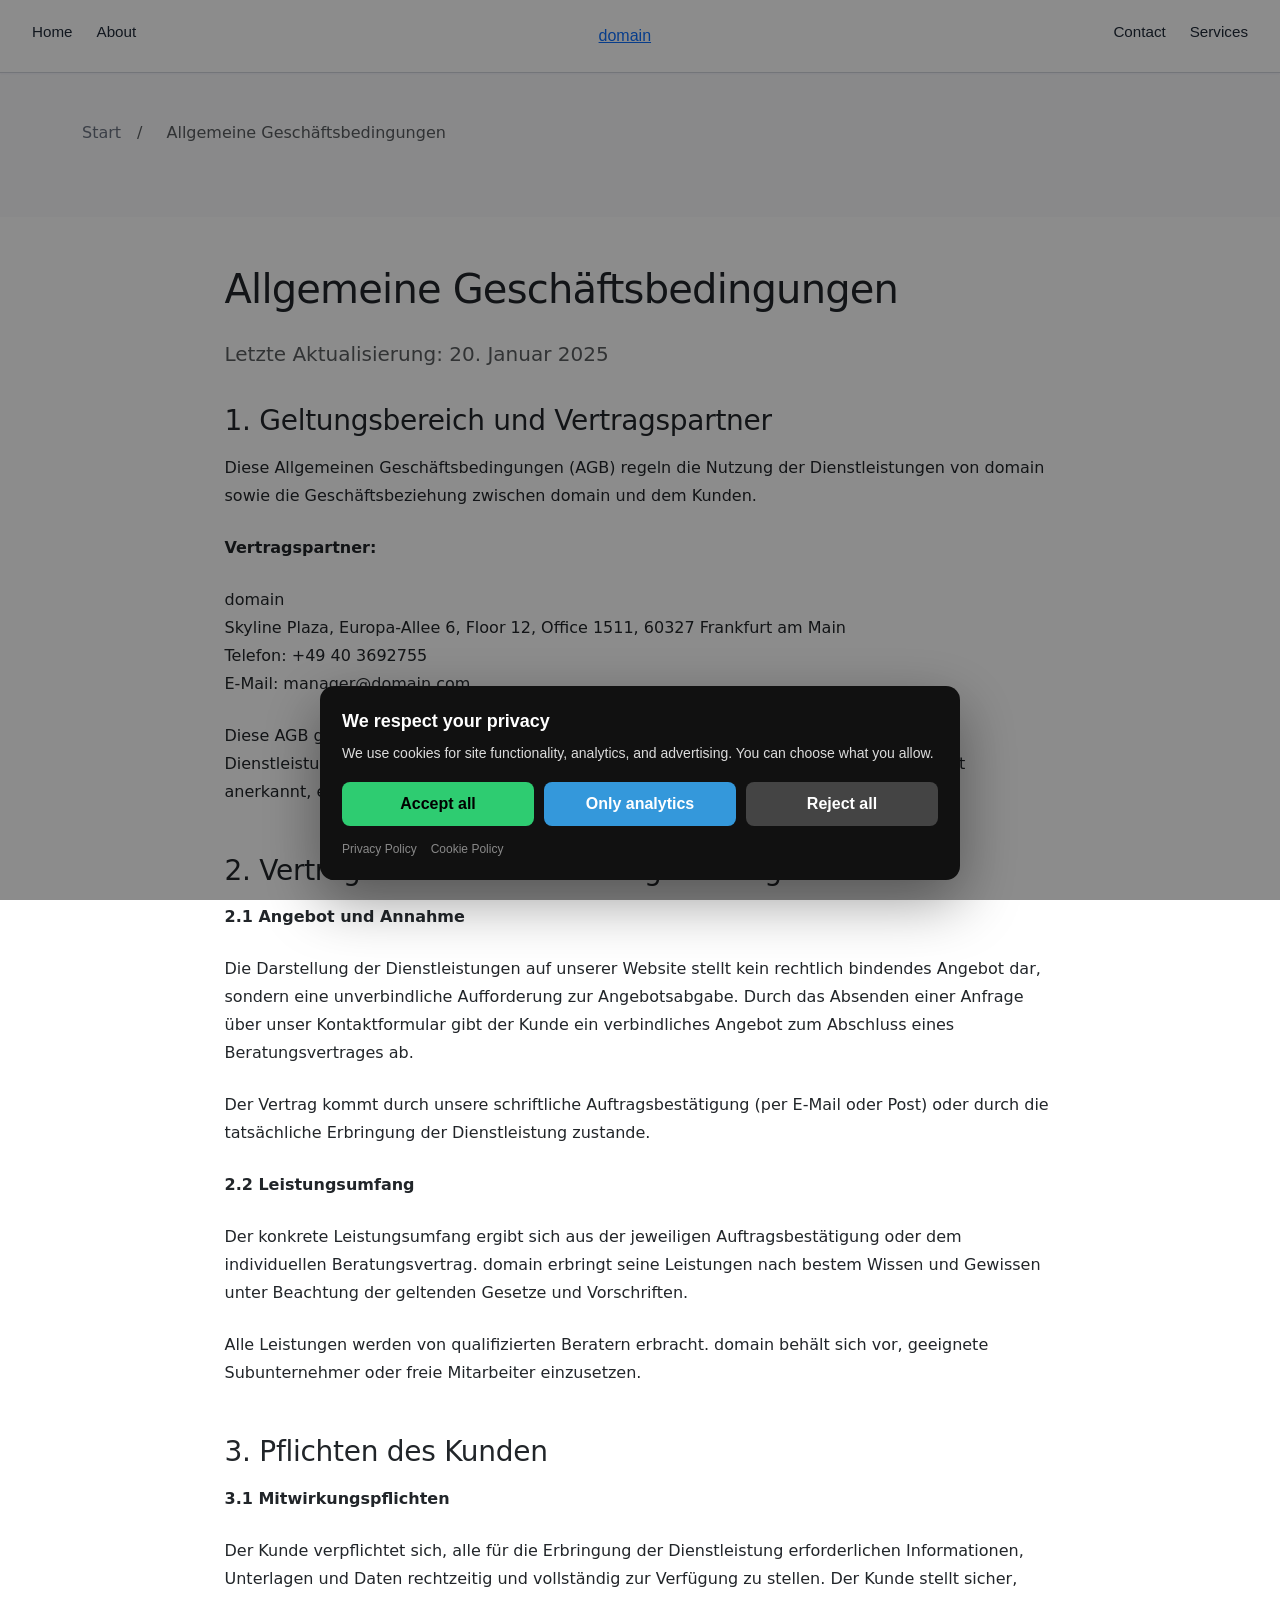
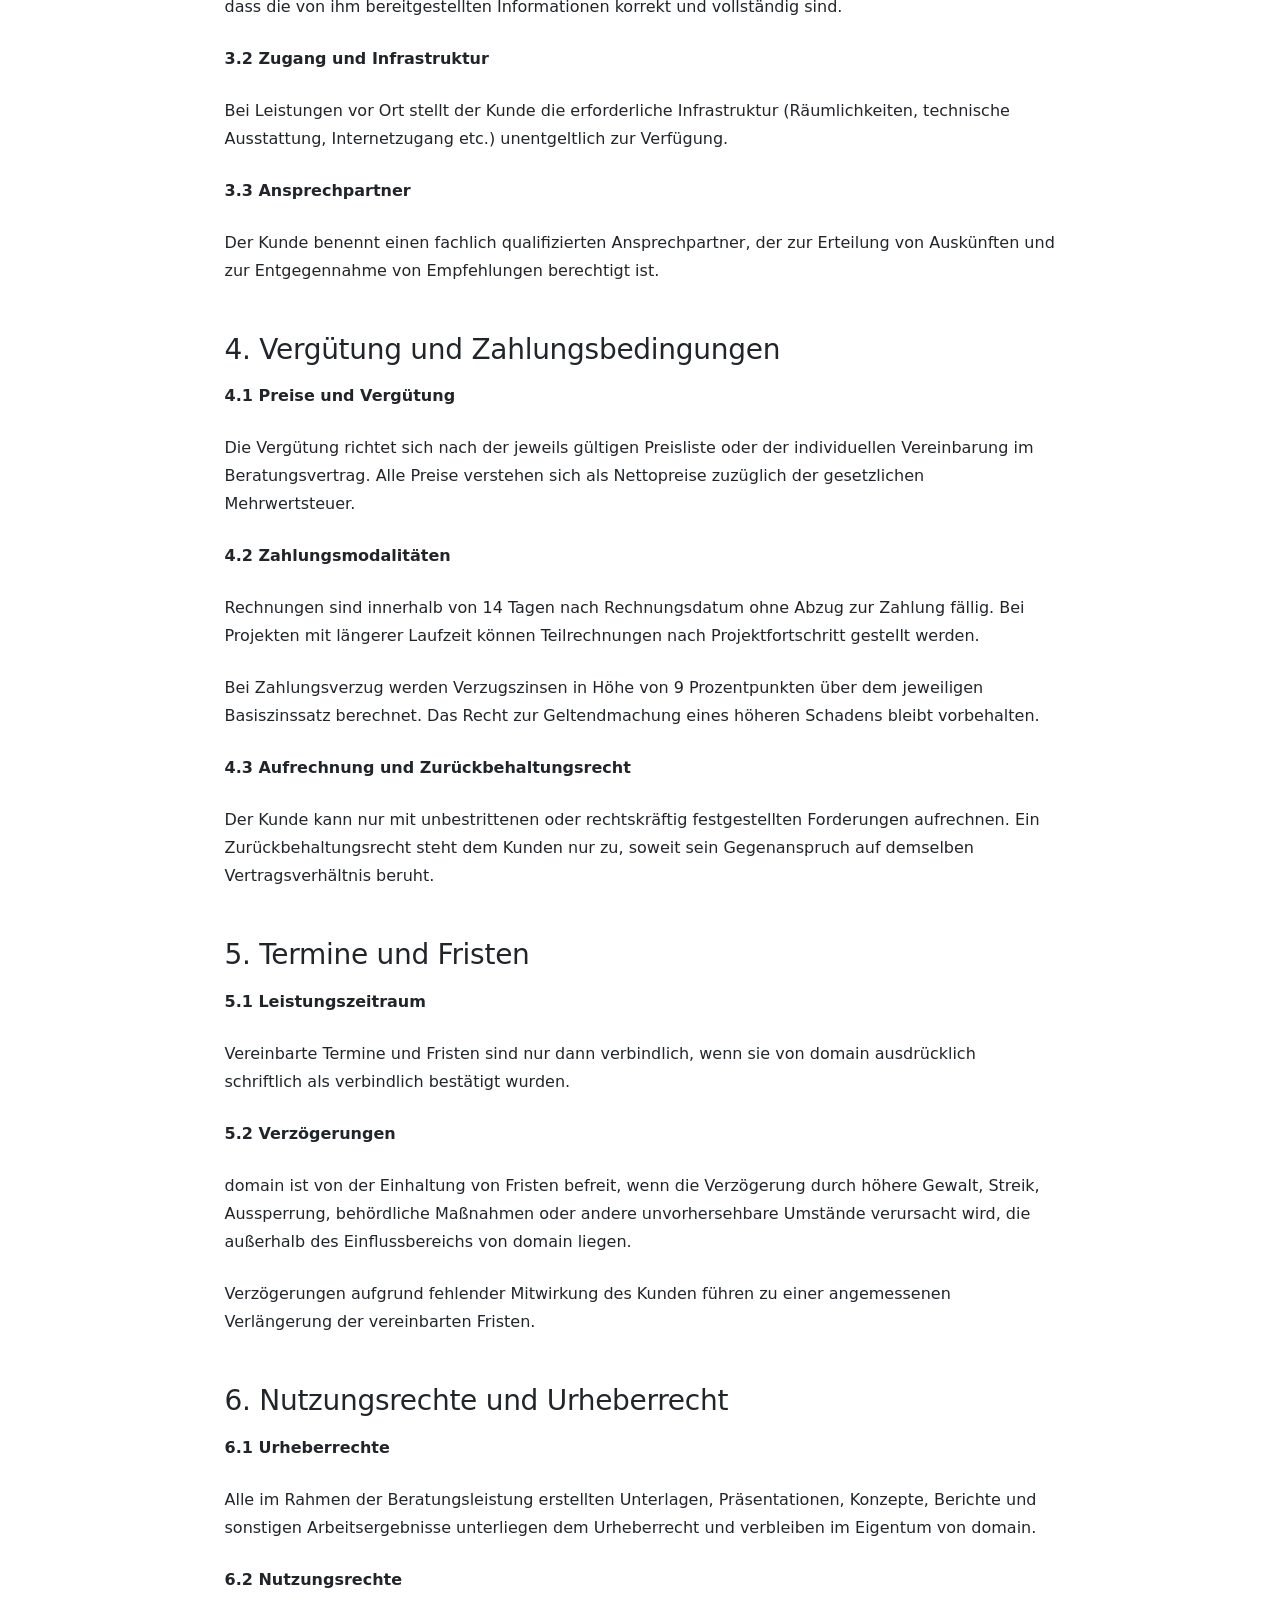
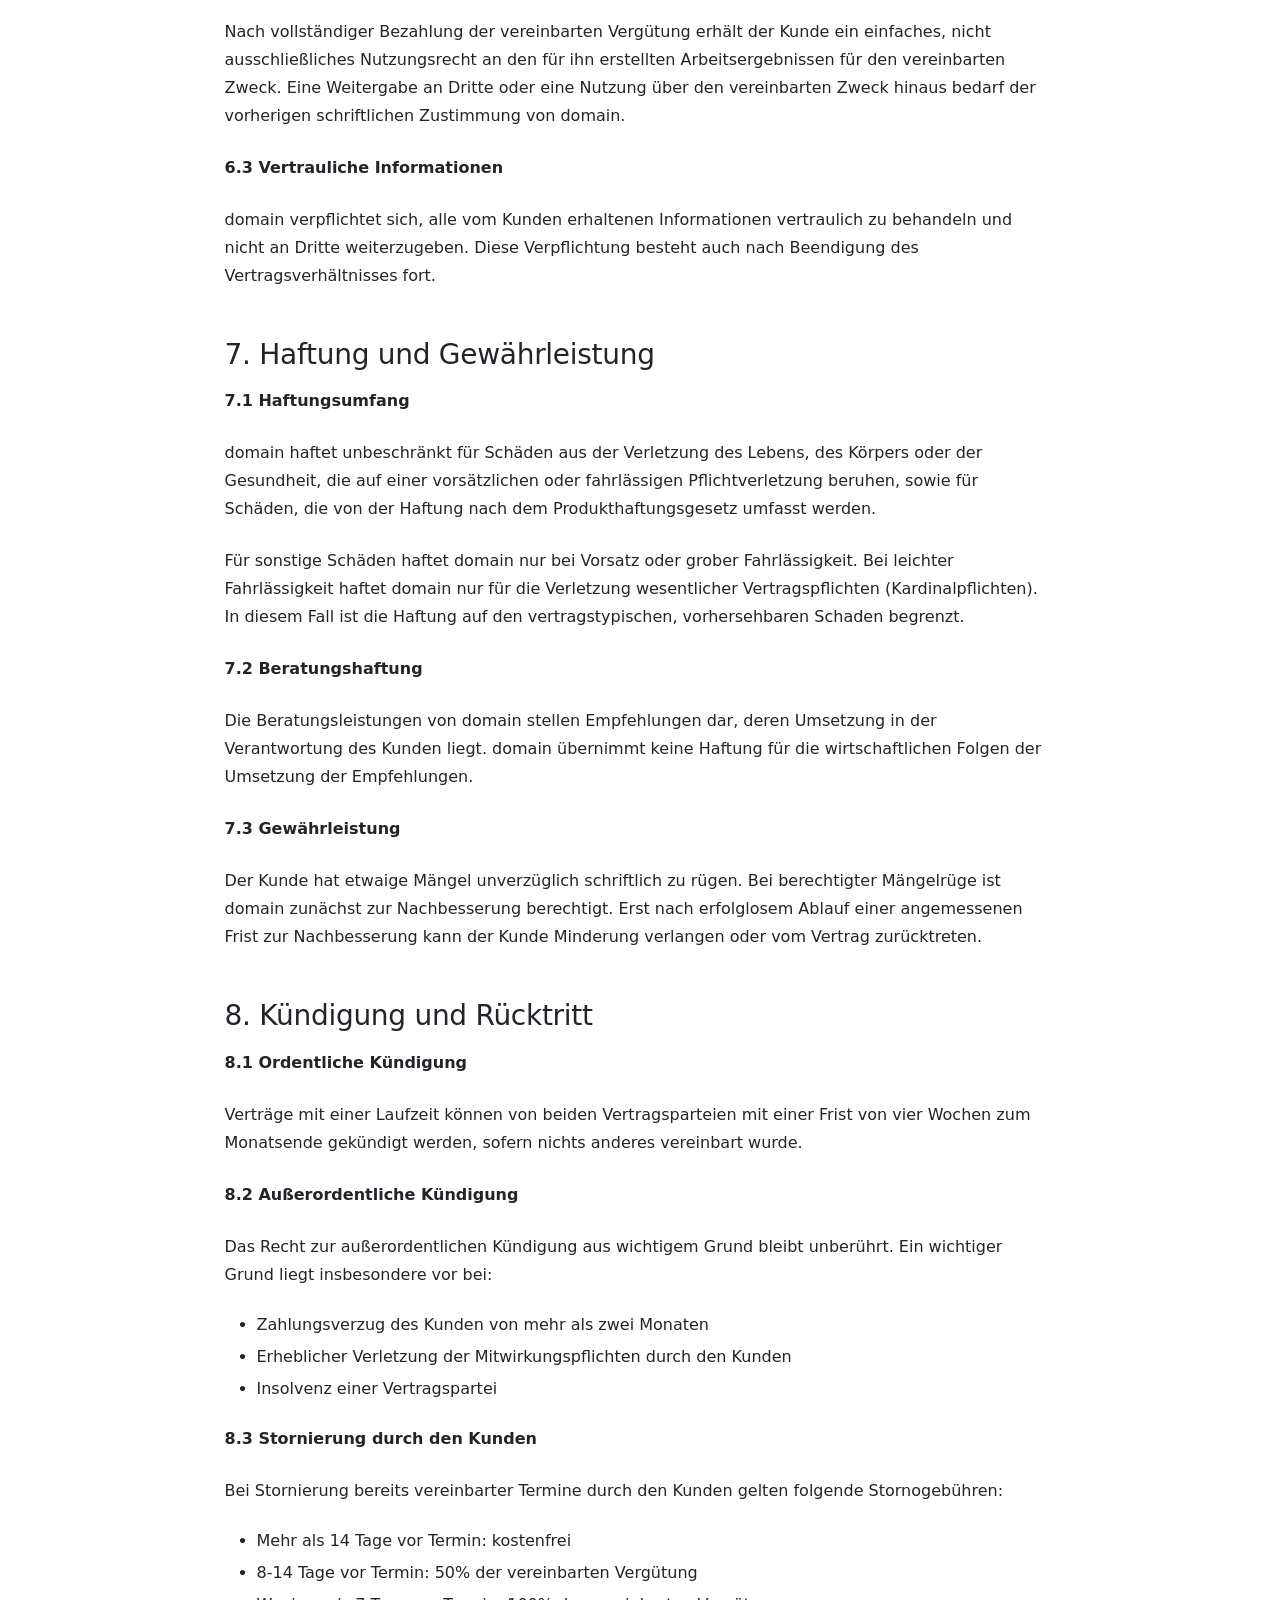
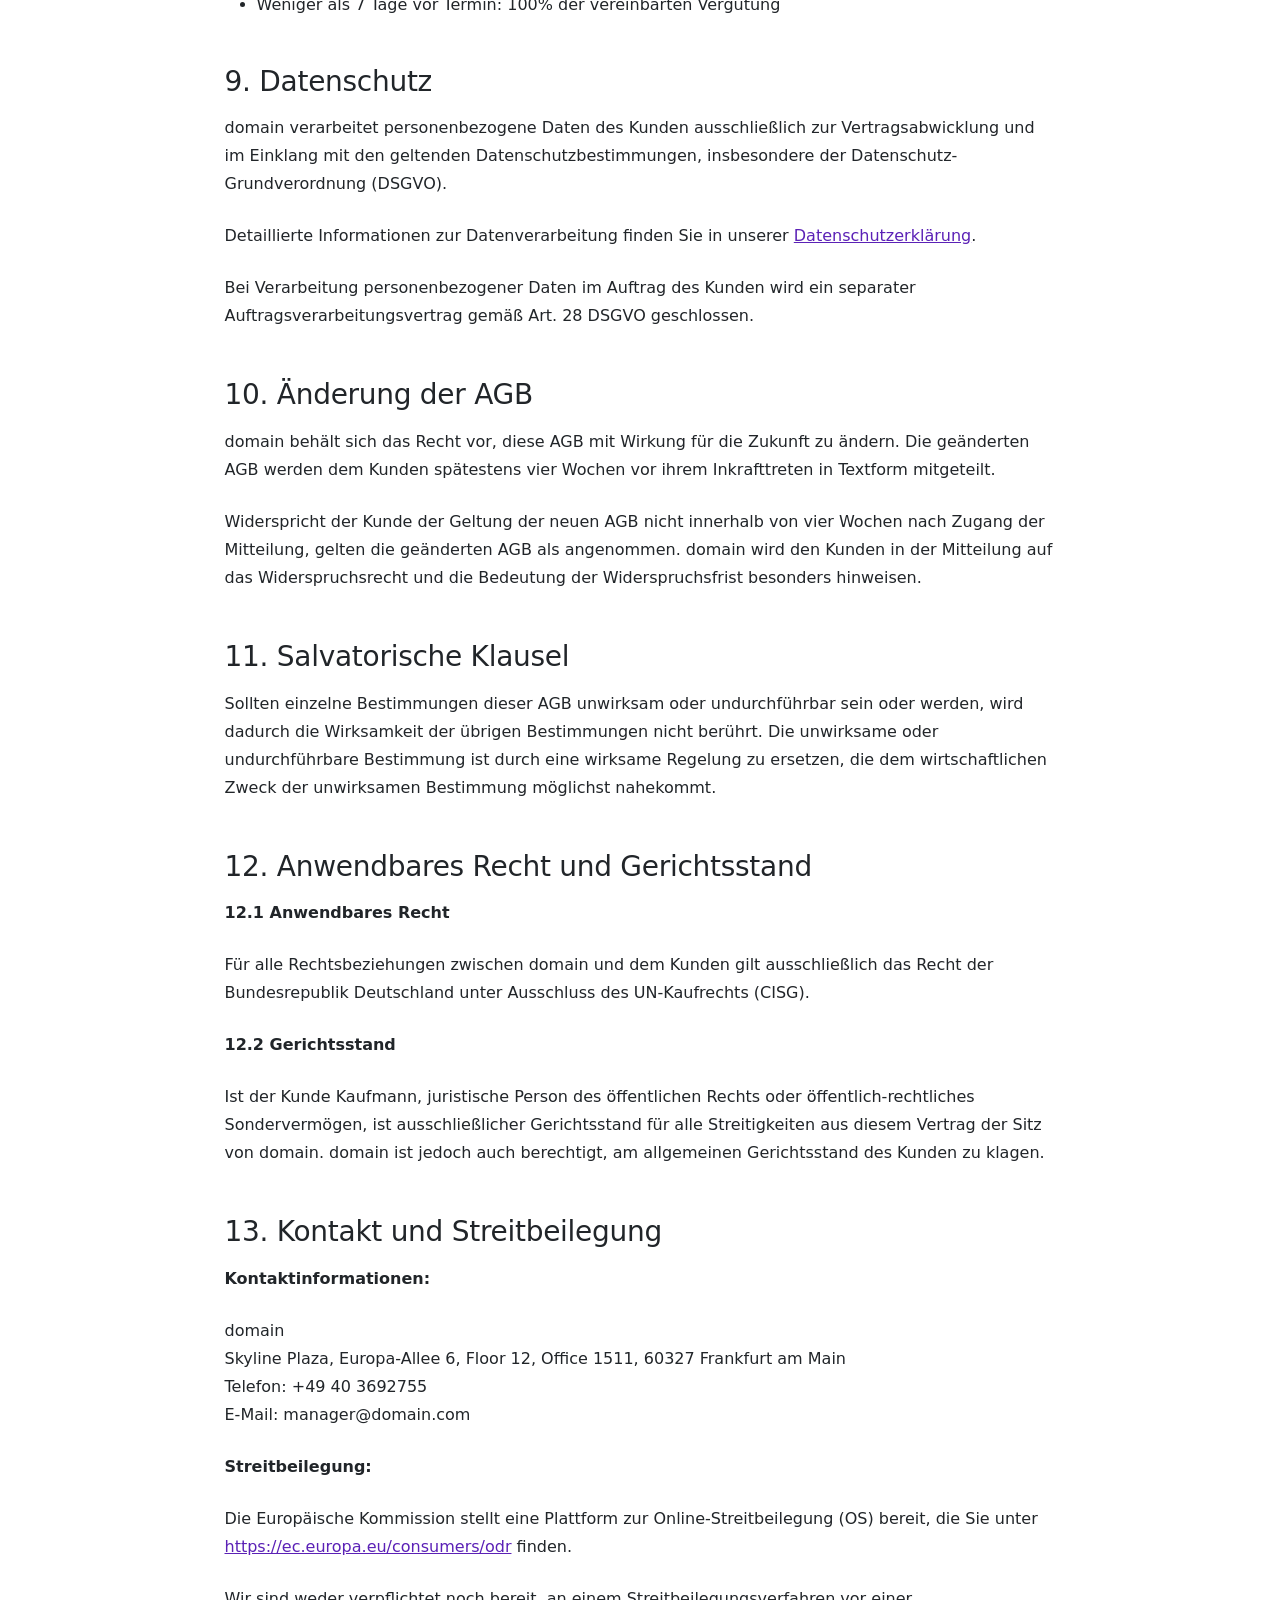
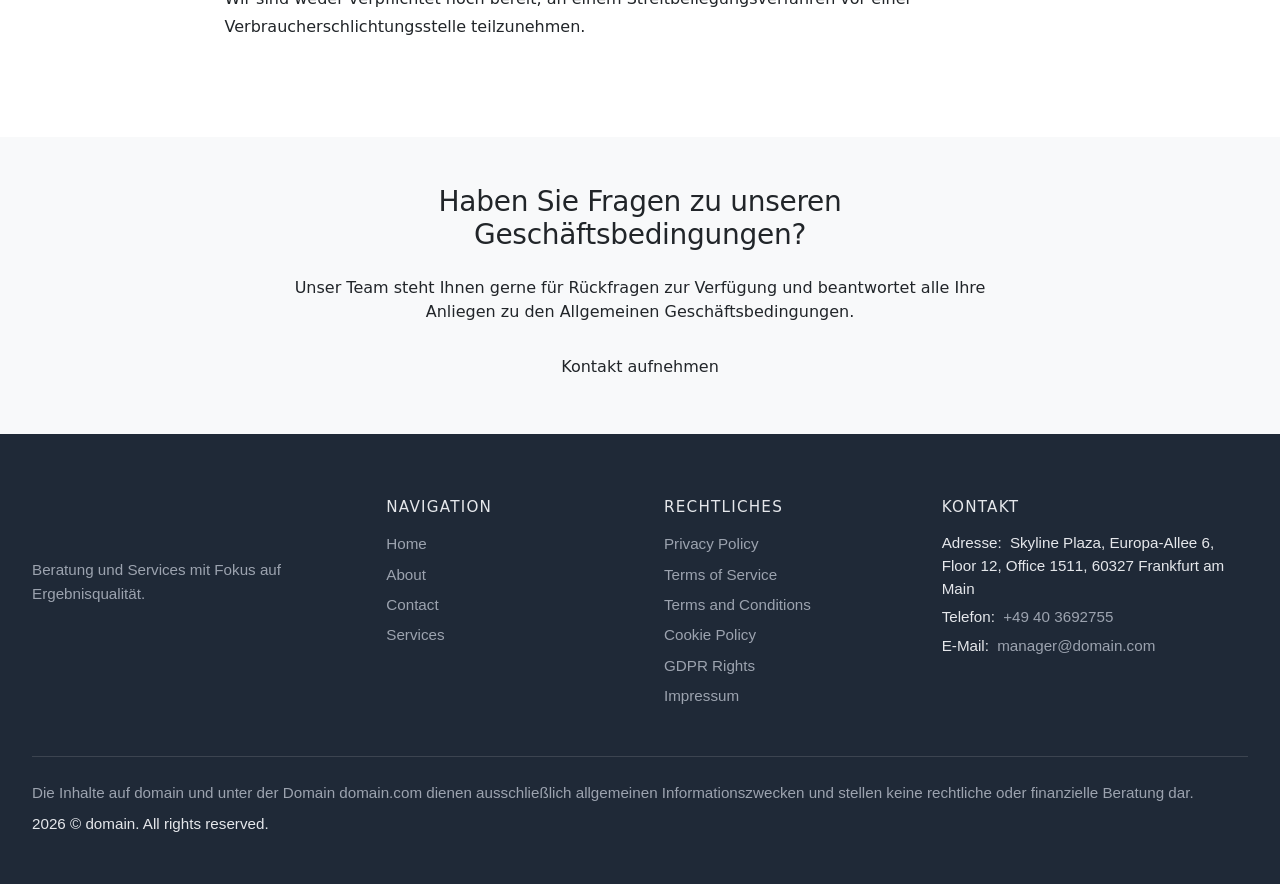
<file: terms_and_conditions.html>
<!DOCTYPE html><html lang="de"><head>
<script type="application/ld+json">
{
  "@context": "https://schema.org",
  "@graph": [
    {
      "@type": "Organization",
      "@id": "https://domain.com/#org",
      "name": "domain",
      "url": "https://domain.com",
      "email": "manager@domain.com",
      "telephone": "+49 40 3692755",
      "address": {
        "@type": "PostalAddress",
        "streetAddress": "Skyline Plaza, Europa-Allee 6, Floor 12, Office 1511, 60327 Frankfurt am Main"
      },
      "contactPoint": {
        "@type": "ContactPoint",
        "contactType": "customer support",
        "email": "manager@domain.com",
        "telephone": "+49 40 3692755"
      }
    },
    {
      "@type": "WebSite",
      "@id": "https://domain.com/#website",
      "url": "https://domain.com",
      "name": "domain",
      "publisher": {
        "@id": "https://domain.com/#org"
      }
    },
    {
      "@type": "WebPage",
      "@id": "https://domain.com/terms_and_conditions.html#webpage",
      "url": "https://domain.com/terms_and_conditions.html",
      "name": "Allgemeine Geschäftsbedingungen | domain",
      "isPartOf": {
        "@id": "https://domain.com/#website"
      },
      "about": {
        "@id": "https://domain.com/#org"
      },
      "inLanguage": "de",
      "description": "Allgemeine Geschäftsbedingungen für die Nutzung der Dienstleistungen von domain. Rechte, Pflichten und wichtige rechtliche Informationen."
    },
    {
      "@type": "BreadcrumbList",
      "@id": "https://domain.com/terms_and_conditions.html#breadcrumbs",
      "itemListElement": [
        {
          "@type": "ListItem",
          "position": 1,
          "name": "Startseite",
          "item": "https://domain.com"
        },
        {
          "@type": "ListItem",
          "position": 2,
          "name": "Terms And Conditions.Html",
          "item": "https://domain.com/terms_and_conditions.html"
        }
      ]
    }
  ]
}
</script>
  <meta charset="UTF-8">
  <meta name="viewport" content="width=device-width, initial-scale=1.0">
  <title>Allgemeine Geschäftsbedingungen | domain</title>
  <meta name="description" content="Allgemeine Geschäftsbedingungen für die Nutzung der Dienstleistungen von domain. Rechte, Pflichten und wichtige rechtliche Informationen.">
  <meta property="og:title" content="Allgemeine Geschäftsbedingungen | domain">
  <meta property="og:description" content="Allgemeine Geschäftsbedingungen für die Nutzung der Dienstleistungen von domain.">
  <meta property="og:type" content="website">
  <meta property="og:url" content="https://domain.com/terms_and_conditions.html">
  <link rel="canonical" href="https://domain.com/terms_and_conditions.html">
  <link rel="stylesheet" href="style.css">
  <link rel="icon" type="image/png" href="/favicon.png">
  <link rel="apple-touch-icon" href="/apple-touch-icon.png">
   <link rel="stylesheet" href="https://cdn.jsdelivr.net/npm/bootstrap@5.3.3/dist/css/bootstrap.min.css" integrity="sha384-QWTKZyjpPEjISv5WaRU9OFeRpok6YctnYmDr5pNlyT2bRjXh0JMhjY6hW+ALEwIH" crossorigin="anonymous">
  <link rel="stylesheet" href="https://unpkg.com/aos@2.3.4/dist/aos.css">
<link rel="stylesheet" href="./header-footer.css">
<link rel="stylesheet" href="./consent.css">
<script src="./consent.js"></script>
</head>
 <body>
<header class="dr-header" data-dr-variant="v2">
  <div class="dr-header-inner">
    <nav class="dr-nav dr-nav-left" aria-label="Primary navigation left">
      <ul class="dr-nav-list">
        <li class="dr-nav-item"><a class="dr-nav-link" href="./index.html">Home</a></li><li class="dr-nav-item"><a class="dr-nav-link" href="./about.html">About</a></li>
      </ul>
    </nav>

    <a class="dr-logo dr-logo-center" href="./index.html" aria-label="domain">domain</a>

    <nav class="dr-nav dr-nav-right" aria-label="Primary navigation right">
      <ul class="dr-nav-list">
        <li class="dr-nav-item"><a class="dr-nav-link" href="./contact.html">Contact</a></li><li class="dr-nav-item"><a class="dr-nav-link" href="./services.html">Services</a></li>
      </ul>
    </nav>

    <button class="dr-burger" type="button" aria-label="Toggle menu" aria-expanded="false" aria-controls="dr-mobile-menu">
      <span></span><span></span><span></span>
    </button>
  </div>
</header>
<nav class="dr-mobile-menu" id="dr-mobile-menu" aria-label="Mobile navigation">
  <ul class="dr-mobile-nav-list">
    <li class="dr-nav-item"><a class="dr-nav-link" href="./index.html">Home</a></li><li class="dr-nav-item"><a class="dr-nav-link" href="./about.html">About</a></li><li class="dr-nav-item"><a class="dr-nav-link" href="./contact.html">Contact</a></li><li class="dr-nav-item"><a class="dr-nav-link" href="./services.html">Services</a></li>
  </ul>
</nav>

  <main>
   <section class="l-section py-4 py-md-5 bg-light">
    <div class="container">
     <nav aria-label="breadcrumb">
      <ol class="breadcrumb">
       <li class="breadcrumb-item"><a href="index.html">Start</a></li>
       <li class="breadcrumb-item active" aria-current="page">Allgemeine Geschäftsbedingungen</li>
      </ol>
     </nav>
    </div>
   </section>
   <section class="l-section py-4 py-md-5">
    <div class="container">
     <div class="row justify-content-center">
      <div class="col-12 col-lg-10 col-xl-9">
       <h1 class="mb-4">Allgemeine Geschäftsbedingungen</h1>
       <p class="lead text-muted mb-4">Letzte Aktualisierung: 20. Januar 2025</p>
       <div class="c-legal-content">
        <section class="mb-5">
         <h2 class="h3 mb-3">1. Geltungsbereich und Vertragspartner</h2>
         <p>Diese Allgemeinen Geschäftsbedingungen (AGB) regeln die Nutzung der Dienstleistungen von domain sowie die Geschäftsbeziehung zwischen domain und dem Kunden.</p>
         <p><strong>Vertragspartner:</strong></p>
         <p>domain
          <br>
          Skyline Plaza, Europa-Allee 6, Floor 12, Office 1511, 60327 Frankfurt am Main
          <br>
          Telefon: +49 40 3692755
          <br>
          E-Mail: manager@domain.com</p>
         <p>Diese AGB gelten für alle Beratungsleistungen, Workshops, Schulungen und sonstigen Dienstleistungen, die domain erbringt. Abweichende Bedingungen des Kunden werden nicht anerkannt, es sei denn, domain stimmt ihrer Geltung ausdrücklich schriftlich zu.</p>
        </section>
        <section class="mb-5">
         <h2 class="h3 mb-3">2. Vertragsschluss und Leistungsumfang</h2>
         <p><strong>2.1 Angebot und Annahme</strong></p>
         <p>Die Darstellung der Dienstleistungen auf unserer Website stellt kein rechtlich bindendes Angebot dar, sondern eine unverbindliche Aufforderung zur Angebotsabgabe. Durch das Absenden einer Anfrage über unser Kontaktformular gibt der Kunde ein verbindliches Angebot zum Abschluss eines Beratungsvertrages ab.</p>
         <p>Der Vertrag kommt durch unsere schriftliche Auftragsbestätigung (per E-Mail oder Post) oder durch die tatsächliche Erbringung der Dienstleistung zustande.</p>
         <p><strong>2.2 Leistungsumfang</strong></p>
         <p>Der konkrete Leistungsumfang ergibt sich aus der jeweiligen Auftragsbestätigung oder dem individuellen Beratungsvertrag. domain erbringt seine Leistungen nach bestem Wissen und Gewissen unter Beachtung der geltenden Gesetze und Vorschriften.</p>
         <p>Alle Leistungen werden von qualifizierten Beratern erbracht. domain behält sich vor, geeignete Subunternehmer oder freie Mitarbeiter einzusetzen.</p>
        </section>
        <section class="mb-5">
         <h2 class="h3 mb-3">3. Pflichten des Kunden</h2>
         <p><strong>3.1 Mitwirkungspflichten</strong></p>
         <p>Der Kunde verpflichtet sich, alle für die Erbringung der Dienstleistung erforderlichen Informationen, Unterlagen und Daten rechtzeitig und vollständig zur Verfügung zu stellen. Der Kunde stellt sicher, dass die von ihm bereitgestellten Informationen korrekt und vollständig sind.</p>
         <p><strong>3.2 Zugang und Infrastruktur</strong></p>
         <p>Bei Leistungen vor Ort stellt der Kunde die erforderliche Infrastruktur (Räumlichkeiten, technische Ausstattung, Internetzugang etc.) unentgeltlich zur Verfügung.</p>
         <p><strong>3.3 Ansprechpartner</strong></p>
         <p>Der Kunde benennt einen fachlich qualifizierten Ansprechpartner, der zur Erteilung von Auskünften und zur Entgegennahme von Empfehlungen berechtigt ist.</p>
        </section>
        <section class="mb-5">
         <h2 class="h3 mb-3">4. Vergütung und Zahlungsbedingungen</h2>
         <p><strong>4.1 Preise und Vergütung</strong></p>
         <p>Die Vergütung richtet sich nach der jeweils gültigen Preisliste oder der individuellen Vereinbarung im Beratungsvertrag. Alle Preise verstehen sich als Nettopreise zuzüglich der gesetzlichen Mehrwertsteuer.</p>
         <p><strong>4.2 Zahlungsmodalitäten</strong></p>
         <p>Rechnungen sind innerhalb von 14 Tagen nach Rechnungsdatum ohne Abzug zur Zahlung fällig. Bei Projekten mit längerer Laufzeit können Teilrechnungen nach Projektfortschritt gestellt werden.</p>
         <p>Bei Zahlungsverzug werden Verzugszinsen in Höhe von 9 Prozentpunkten über dem jeweiligen Basiszinssatz berechnet. Das Recht zur Geltendmachung eines höheren Schadens bleibt vorbehalten.</p>
         <p><strong>4.3 Aufrechnung und Zurückbehaltungsrecht</strong></p>
         <p>Der Kunde kann nur mit unbestrittenen oder rechtskräftig festgestellten Forderungen aufrechnen. Ein Zurückbehaltungsrecht steht dem Kunden nur zu, soweit sein Gegenanspruch auf demselben Vertragsverhältnis beruht.</p>
        </section>
        <section class="mb-5">
         <h2 class="h3 mb-3">5. Termine und Fristen</h2>
         <p><strong>5.1 Leistungszeitraum</strong></p>
         <p>Vereinbarte Termine und Fristen sind nur dann verbindlich, wenn sie von domain ausdrücklich schriftlich als verbindlich bestätigt wurden.</p>
         <p><strong>5.2 Verzögerungen</strong></p>
         <p>domain ist von der Einhaltung von Fristen befreit, wenn die Verzögerung durch höhere Gewalt, Streik, Aussperrung, behördliche Maßnahmen oder andere unvorhersehbare Umstände verursacht wird, die außerhalb des Einflussbereichs von domain liegen.</p>
         <p>Verzögerungen aufgrund fehlender Mitwirkung des Kunden führen zu einer angemessenen Verlängerung der vereinbarten Fristen.</p>
        </section>
        <section class="mb-5">
         <h2 class="h3 mb-3">6. Nutzungsrechte und Urheberrecht</h2>
         <p><strong>6.1 Urheberrechte</strong></p>
         <p>Alle im Rahmen der Beratungsleistung erstellten Unterlagen, Präsentationen, Konzepte, Berichte und sonstigen Arbeitsergebnisse unterliegen dem Urheberrecht und verbleiben im Eigentum von domain.</p>
         <p><strong>6.2 Nutzungsrechte</strong></p>
         <p>Nach vollständiger Bezahlung der vereinbarten Vergütung erhält der Kunde ein einfaches, nicht ausschließliches Nutzungsrecht an den für ihn erstellten Arbeitsergebnissen für den vereinbarten Zweck. Eine Weitergabe an Dritte oder eine Nutzung über den vereinbarten Zweck hinaus bedarf der vorherigen schriftlichen Zustimmung von domain.</p>
         <p><strong>6.3 Vertrauliche Informationen</strong></p>
         <p>domain verpflichtet sich, alle vom Kunden erhaltenen Informationen vertraulich zu behandeln und nicht an Dritte weiterzugeben. Diese Verpflichtung besteht auch nach Beendigung des Vertragsverhältnisses fort.</p>
        </section>
        <section class="mb-5">
         <h2 class="h3 mb-3">7. Haftung und Gewährleistung</h2>
         <p><strong>7.1 Haftungsumfang</strong></p>
         <p>domain haftet unbeschränkt für Schäden aus der Verletzung des Lebens, des Körpers oder der Gesundheit, die auf einer vorsätzlichen oder fahrlässigen Pflichtverletzung beruhen, sowie für Schäden, die von der Haftung nach dem Produkthaftungsgesetz umfasst werden.</p>
         <p>Für sonstige Schäden haftet domain nur bei Vorsatz oder grober Fahrlässigkeit. Bei leichter Fahrlässigkeit haftet domain nur für die Verletzung wesentlicher Vertragspflichten (Kardinalpflichten). In diesem Fall ist die Haftung auf den vertragstypischen, vorhersehbaren Schaden begrenzt.</p>
         <p><strong>7.2 Beratungshaftung</strong></p>
         <p>Die Beratungsleistungen von domain stellen Empfehlungen dar, deren Umsetzung in der Verantwortung des Kunden liegt. domain übernimmt keine Haftung für die wirtschaftlichen Folgen der Umsetzung der Empfehlungen.</p>
         <p><strong>7.3 Gewährleistung</strong></p>
         <p>Der Kunde hat etwaige Mängel unverzüglich schriftlich zu rügen. Bei berechtigter Mängelrüge ist domain zunächst zur Nachbesserung berechtigt. Erst nach erfolglosem Ablauf einer angemessenen Frist zur Nachbesserung kann der Kunde Minderung verlangen oder vom Vertrag zurücktreten.</p>
        </section>
        <section class="mb-5">
         <h2 class="h3 mb-3">8. Kündigung und Rücktritt</h2>
         <p><strong>8.1 Ordentliche Kündigung</strong></p>
         <p>Verträge mit einer Laufzeit können von beiden Vertragsparteien mit einer Frist von vier Wochen zum Monatsende gekündigt werden, sofern nichts anderes vereinbart wurde.</p>
         <p><strong>8.2 Außerordentliche Kündigung</strong></p>
         <p>Das Recht zur außerordentlichen Kündigung aus wichtigem Grund bleibt unberührt. Ein wichtiger Grund liegt insbesondere vor bei:</p>
         <ul>
          <li>Zahlungsverzug des Kunden von mehr als zwei Monaten</li>
          <li>Erheblicher Verletzung der Mitwirkungspflichten durch den Kunden</li>
          <li>Insolvenz einer Vertragspartei</li>
         </ul>
         <p><strong>8.3 Stornierung durch den Kunden</strong></p>
         <p>Bei Stornierung bereits vereinbarter Termine durch den Kunden gelten folgende Stornogebühren:</p>
         <ul>
          <li>Mehr als 14 Tage vor Termin: kostenfrei</li>
          <li>8-14 Tage vor Termin: 50% der vereinbarten Vergütung</li>
          <li>Weniger als 7 Tage vor Termin: 100% der vereinbarten Vergütung</li>
         </ul>
        </section>
        <section class="mb-5">
         <h2 class="h3 mb-3">9. Datenschutz</h2>
         <p>domain verarbeitet personenbezogene Daten des Kunden ausschließlich zur Vertragsabwicklung und im Einklang mit den geltenden Datenschutzbestimmungen, insbesondere der Datenschutz-Grundverordnung (DSGVO).</p>
         <p>Detaillierte Informationen zur Datenverarbeitung finden Sie in unserer <a href="privacy.html">Datenschutzerklärung</a>.</p>
         <p>Bei Verarbeitung personenbezogener Daten im Auftrag des Kunden wird ein separater Auftragsverarbeitungsvertrag gemäß Art. 28 DSGVO geschlossen.</p>
        </section>
        <section class="mb-5">
         <h2 class="h3 mb-3">10. Änderung der AGB</h2>
         <p>domain behält sich das Recht vor, diese AGB mit Wirkung für die Zukunft zu ändern. Die geänderten AGB werden dem Kunden spätestens vier Wochen vor ihrem Inkrafttreten in Textform mitgeteilt.</p>
         <p>Widerspricht der Kunde der Geltung der neuen AGB nicht innerhalb von vier Wochen nach Zugang der Mitteilung, gelten die geänderten AGB als angenommen. domain wird den Kunden in der Mitteilung auf das Widerspruchsrecht und die Bedeutung der Widerspruchsfrist besonders hinweisen.</p>
        </section>
        <section class="mb-5">
         <h2 class="h3 mb-3">11. Salvatorische Klausel</h2>
         <p>Sollten einzelne Bestimmungen dieser AGB unwirksam oder undurchführbar sein oder werden, wird dadurch die Wirksamkeit der übrigen Bestimmungen nicht berührt. Die unwirksame oder undurchführbare Bestimmung ist durch eine wirksame Regelung zu ersetzen, die dem wirtschaftlichen Zweck der unwirksamen Bestimmung möglichst nahekommt.</p>
        </section>
        <section class="mb-5">
         <h2 class="h3 mb-3">12. Anwendbares Recht und Gerichtsstand</h2>
         <p><strong>12.1 Anwendbares Recht</strong></p>
         <p>Für alle Rechtsbeziehungen zwischen domain und dem Kunden gilt ausschließlich das Recht der Bundesrepublik Deutschland unter Ausschluss des UN-Kaufrechts (CISG).</p>
         <p><strong>12.2 Gerichtsstand</strong></p>
         <p>Ist der Kunde Kaufmann, juristische Person des öffentlichen Rechts oder öffentlich-rechtliches Sondervermögen, ist ausschließlicher Gerichtsstand für alle Streitigkeiten aus diesem Vertrag der Sitz von domain. domain ist jedoch auch berechtigt, am allgemeinen Gerichtsstand des Kunden zu klagen.</p>
        </section>
        <section class="mb-5">
         <h2 class="h3 mb-3">13. Kontakt und Streitbeilegung</h2>
         <p><strong>Kontaktinformationen:</strong></p>
         <p>domain
          <br>
          Skyline Plaza, Europa-Allee 6, Floor 12, Office 1511, 60327 Frankfurt am Main
          <br>
          Telefon: +49 40 3692755
          <br>
          E-Mail: manager@domain.com</p>
         <p><strong>Streitbeilegung:</strong></p>
         <p>Die Europäische Kommission stellt eine Plattform zur Online-Streitbeilegung (OS) bereit, die Sie unter <a href="https://ec.europa.eu/consumers/odr" target="_blank" rel="noopener noreferrer">https://ec.europa.eu/consumers/odr</a> finden.</p>
         <p>Wir sind weder verpflichtet noch bereit, an einem Streitbeilegungsverfahren vor einer Verbraucherschlichtungsstelle teilzunehmen.</p>
        </section>
       </div>
      </div>
     </div>
    </div>
   </section>
   <section class="l-section py-4 py-md-5 bg-light">
    <div class="container">
     <div class="row justify-content-center text-center">
      <div class="col-12 col-md-10 col-lg-8">
       <h2 class="h3 mb-4">Haben Sie Fragen zu unseren Geschäftsbedingungen?</h2>
       <p class="mb-4">Unser Team steht Ihnen gerne für Rückfragen zur Verfügung und beantwortet alle Ihre Anliegen zu den Allgemeinen Geschäftsbedingungen.</p>
       <a href="contact.html" class="btn c-button c-button--primary">Kontakt aufnehmen</a>
      </div>
     </div>
    </div>
   </section>
  </main>
  <footer class="dr-footer" aria-label="Seitenende">
  <div class="dr-footer-inner">
    <div class="dr-footer-top">
      <div class="dr-footer-brand">
        <div class="dr-footer-logo-wrap" aria-label="domain"></div>
        <p class="dr-footer-tagline">Beratung und Services mit Fokus auf Ergebnisqualität.</p>
      </div>
      <nav class="dr-footer-nav" aria-label="Hauptnavigation im Footer">
        <h2 class="dr-footer-heading">Navigation</h2>
        <ul class="dr-footer-nav-list">
          <li class="dr-footer-nav-item"><a href="./index.html" class="dr-footer-link">Home</a></li>
          <li class="dr-footer-nav-item"><a href="./about.html" class="dr-footer-link">About</a></li>
          <li class="dr-footer-nav-item"><a href="./contact.html" class="dr-footer-link">Contact</a></li>
          <li class="dr-footer-nav-item"><a href="./services.html" class="dr-footer-link">Services</a></li>
        </ul>
      </nav>
      <nav class="dr-footer-legal" aria-label="Rechtliches">
        <h2 class="dr-footer-heading">Rechtliches</h2>
        <ul class="dr-footer-legal-list">
          <li class="dr-footer-legal-item"><a href="./privacy.html" class="dr-footer-link">Privacy Policy</a></li>
          <li class="dr-footer-legal-item"><a href="./terms_of_services.html" class="dr-footer-link">Terms of Service</a></li>
          <li class="dr-footer-legal-item"><a href="./terms_and_conditions.html" class="dr-footer-link">Terms and Conditions</a></li>
          <li class="dr-footer-legal-item"><a href="./cookie_policy.html" class="dr-footer-link">Cookie Policy</a></li>
          <li class="dr-footer-legal-item"><a href="./gdpr-rights.html" class="dr-footer-link">GDPR Rights</a></li>
          <li class="dr-footer-legal-item"><a href="./impressum.html" class="dr-footer-link">Impressum</a></li>
        </ul>
      </nav>
      <section class="dr-footer-contact" aria-label="Kontakt">
        <h2 class="dr-footer-heading">Kontakt</h2>
        <p class="dr-footer-contact-item"><span class="dr-footer-contact-label">Adresse:</span> <span>Skyline Plaza, Europa-Allee 6, Floor 12, Office 1511, 60327 Frankfurt am Main</span></p>
        <p class="dr-footer-contact-item"><span class="dr-footer-contact-label">Telefon:</span> <a href="tel:+49 40 3692755" class="dr-footer-link">+49 40 3692755</a></p>
        <p class="dr-footer-contact-item"><span class="dr-footer-contact-label">E-Mail:</span> <a href="mailto:manager@domain.com" class="dr-footer-link">manager@domain.com</a></p>
      </section>
    </div>
    <div class="dr-footer-bottom">
      <p class="dr-footer-disclaimer">Die Inhalte auf domain und unter der Domain domain.com dienen ausschließlich allgemeinen Informationszwecken und stellen keine rechtliche oder finanzielle Beratung dar.</p>
      <p class="dr-footer-meta"><span class="dr-year"></span> © domain. All rights reserved.</p>
    </div>
  </div>
</footer>
  
 
  
  

<script src="script.js" defer=""></script>
<script src="https://unpkg.com/aos@2.3.4/dist/aos.js"></script>
<script>
if (typeof AOS !== "undefined" && !window.__AOS_INITIALIZED__) {
  AOS.init({ once: true, duration: 700, easing: "ease-out-cubic" });
  window.__AOS_INITIALIZED__ = true;
}
</script>
<script src="./header-footer.js"></script>
</body></html>
</file>
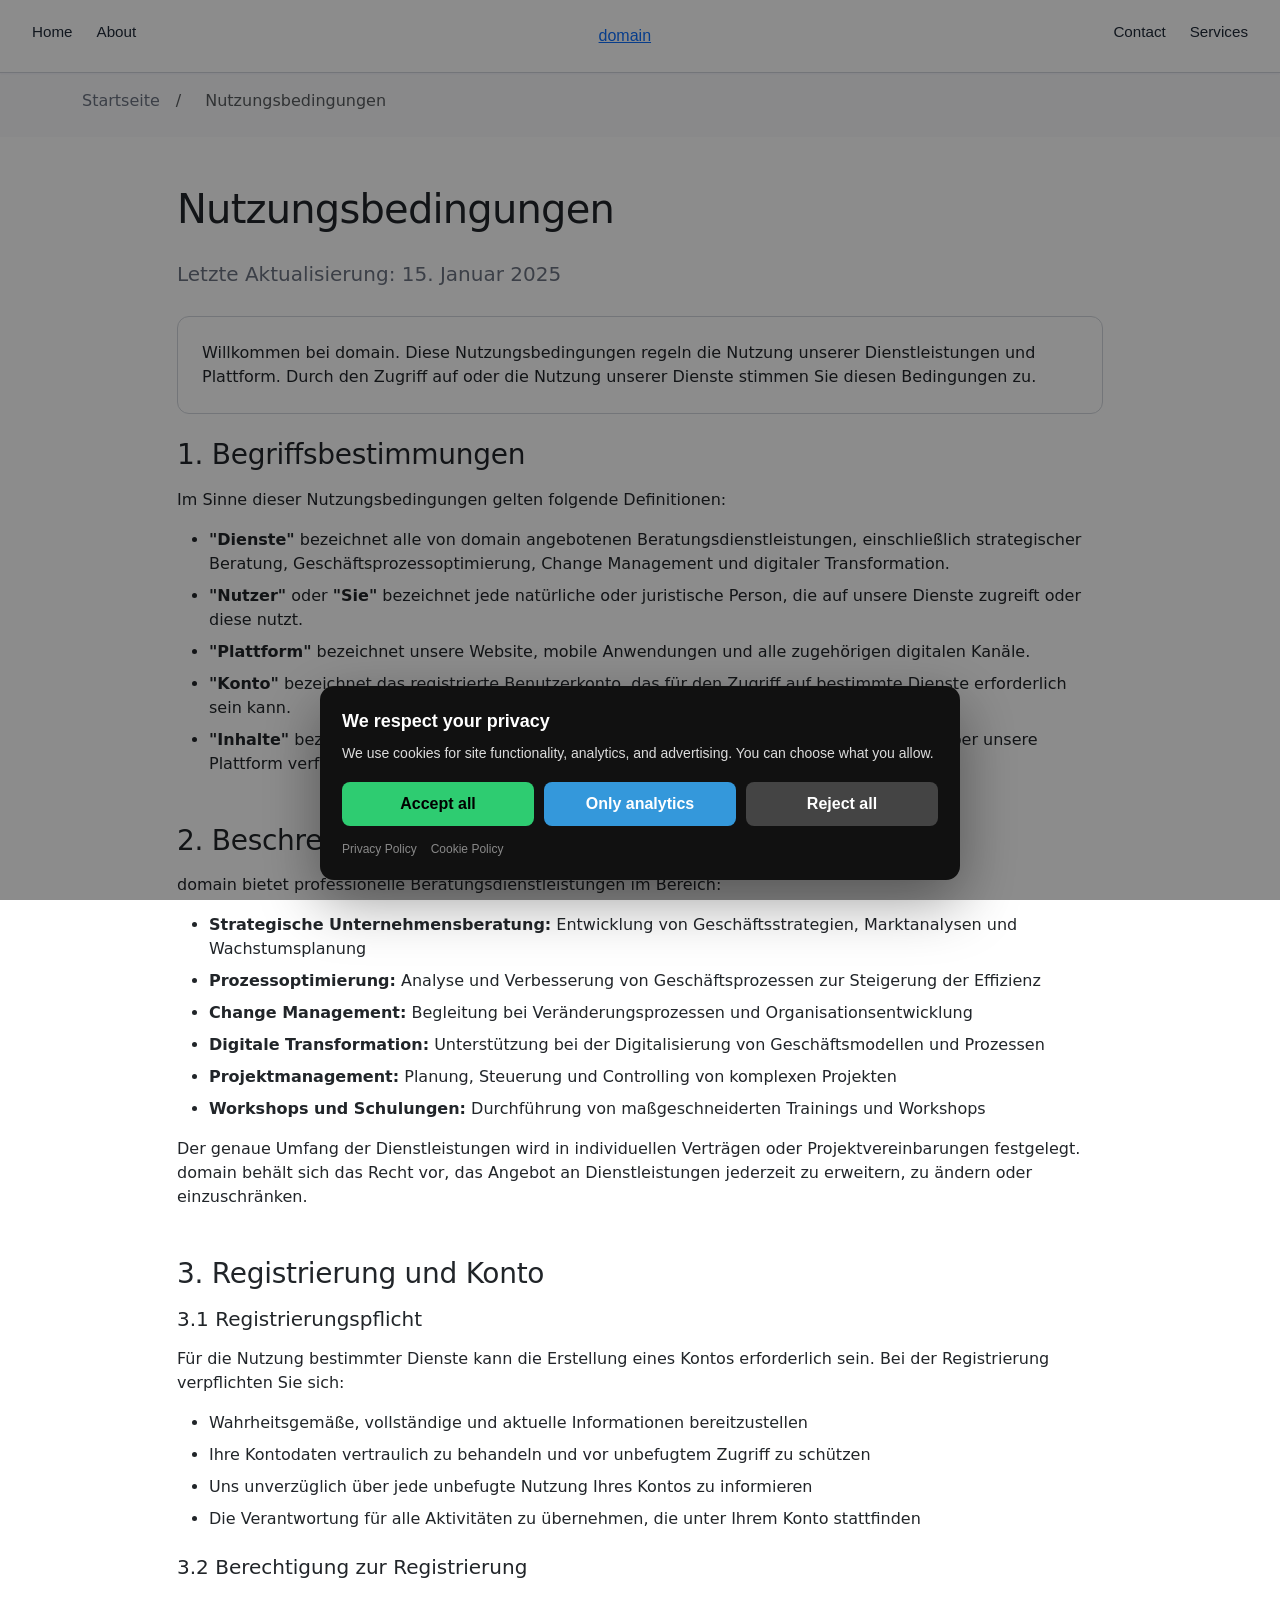
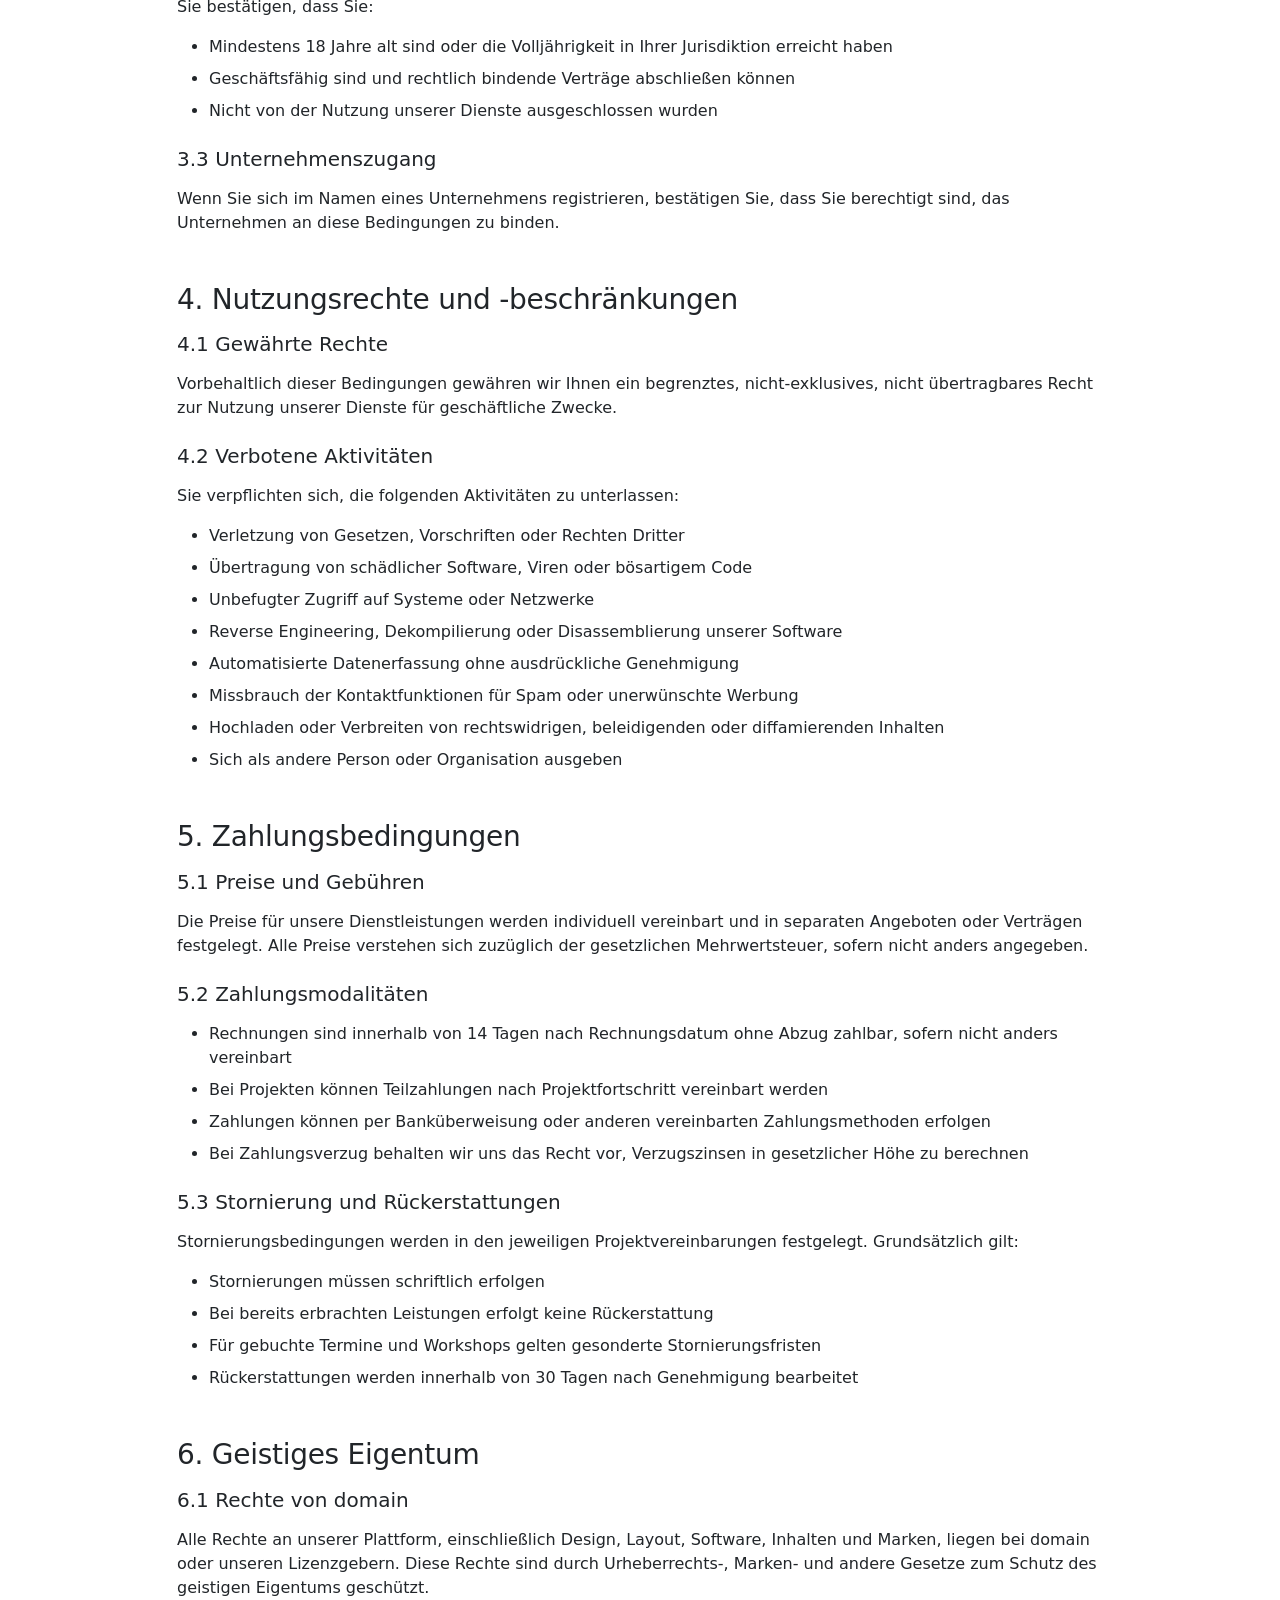
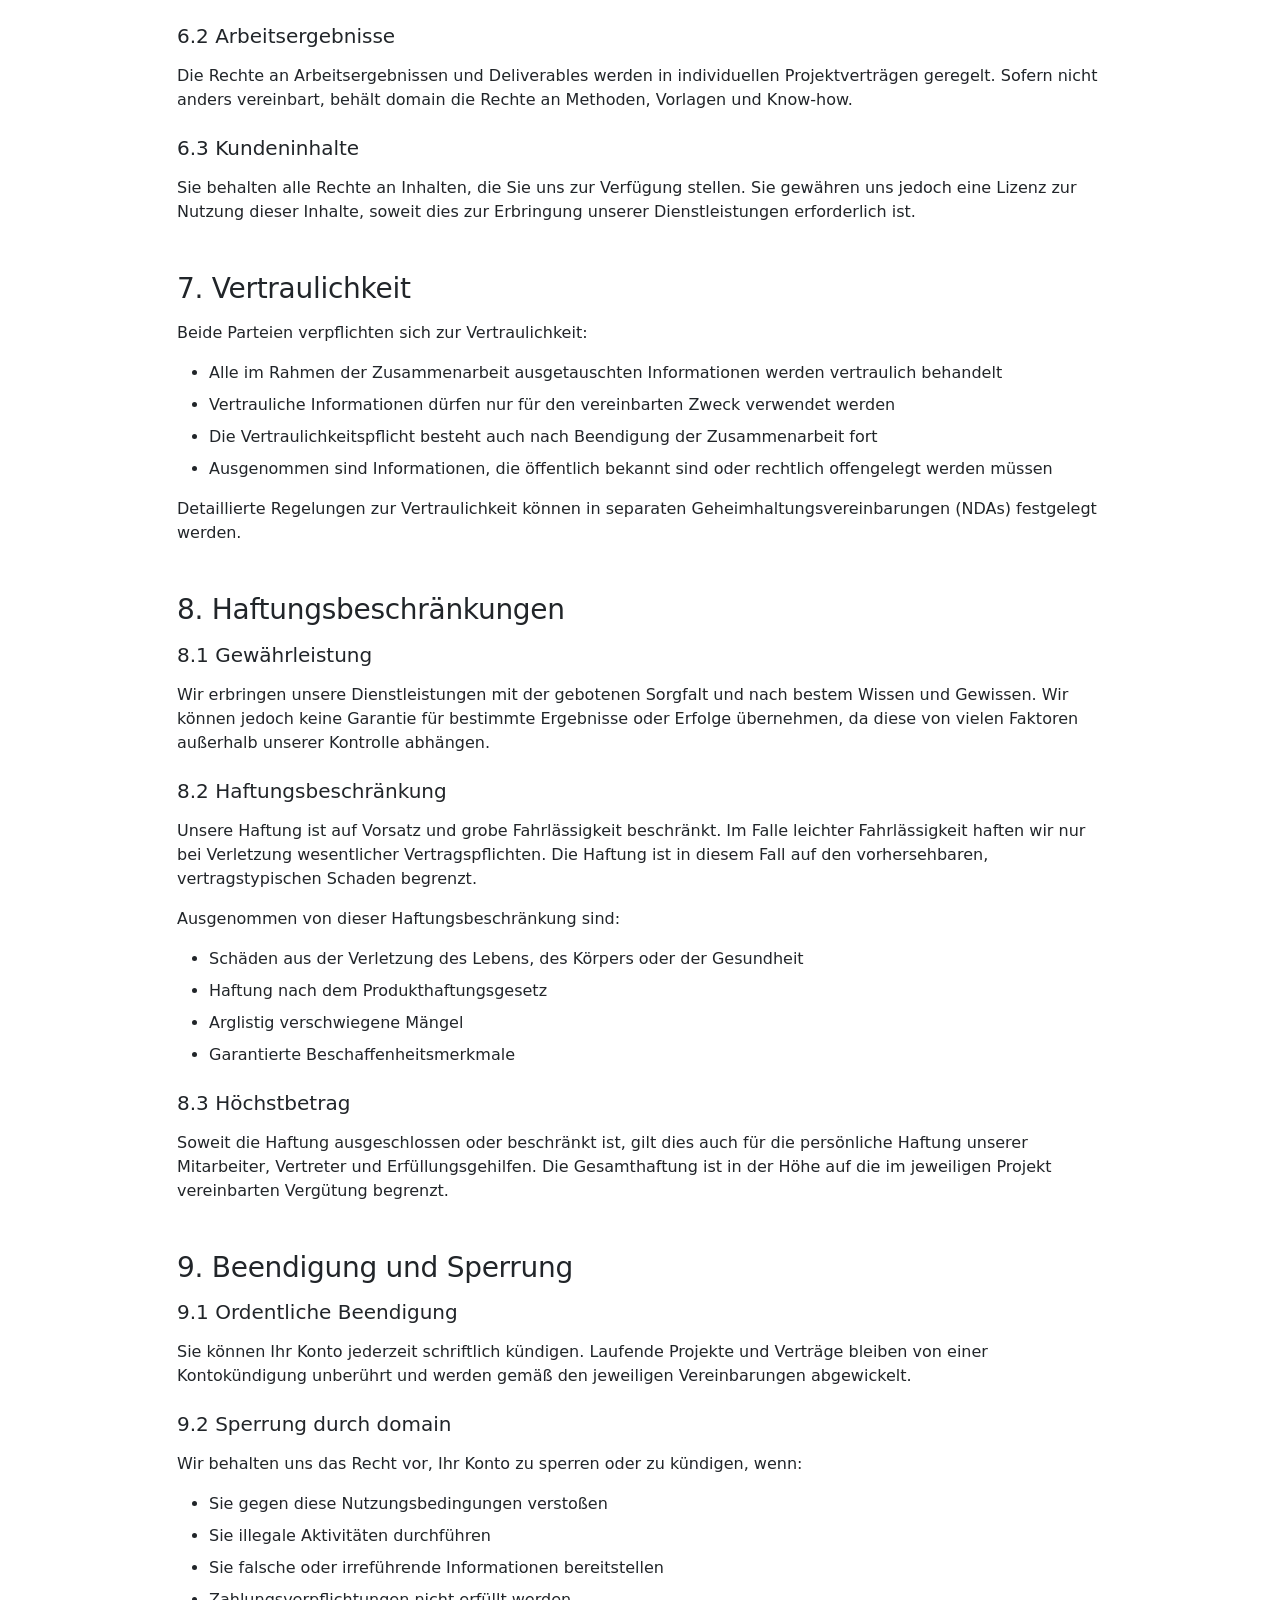
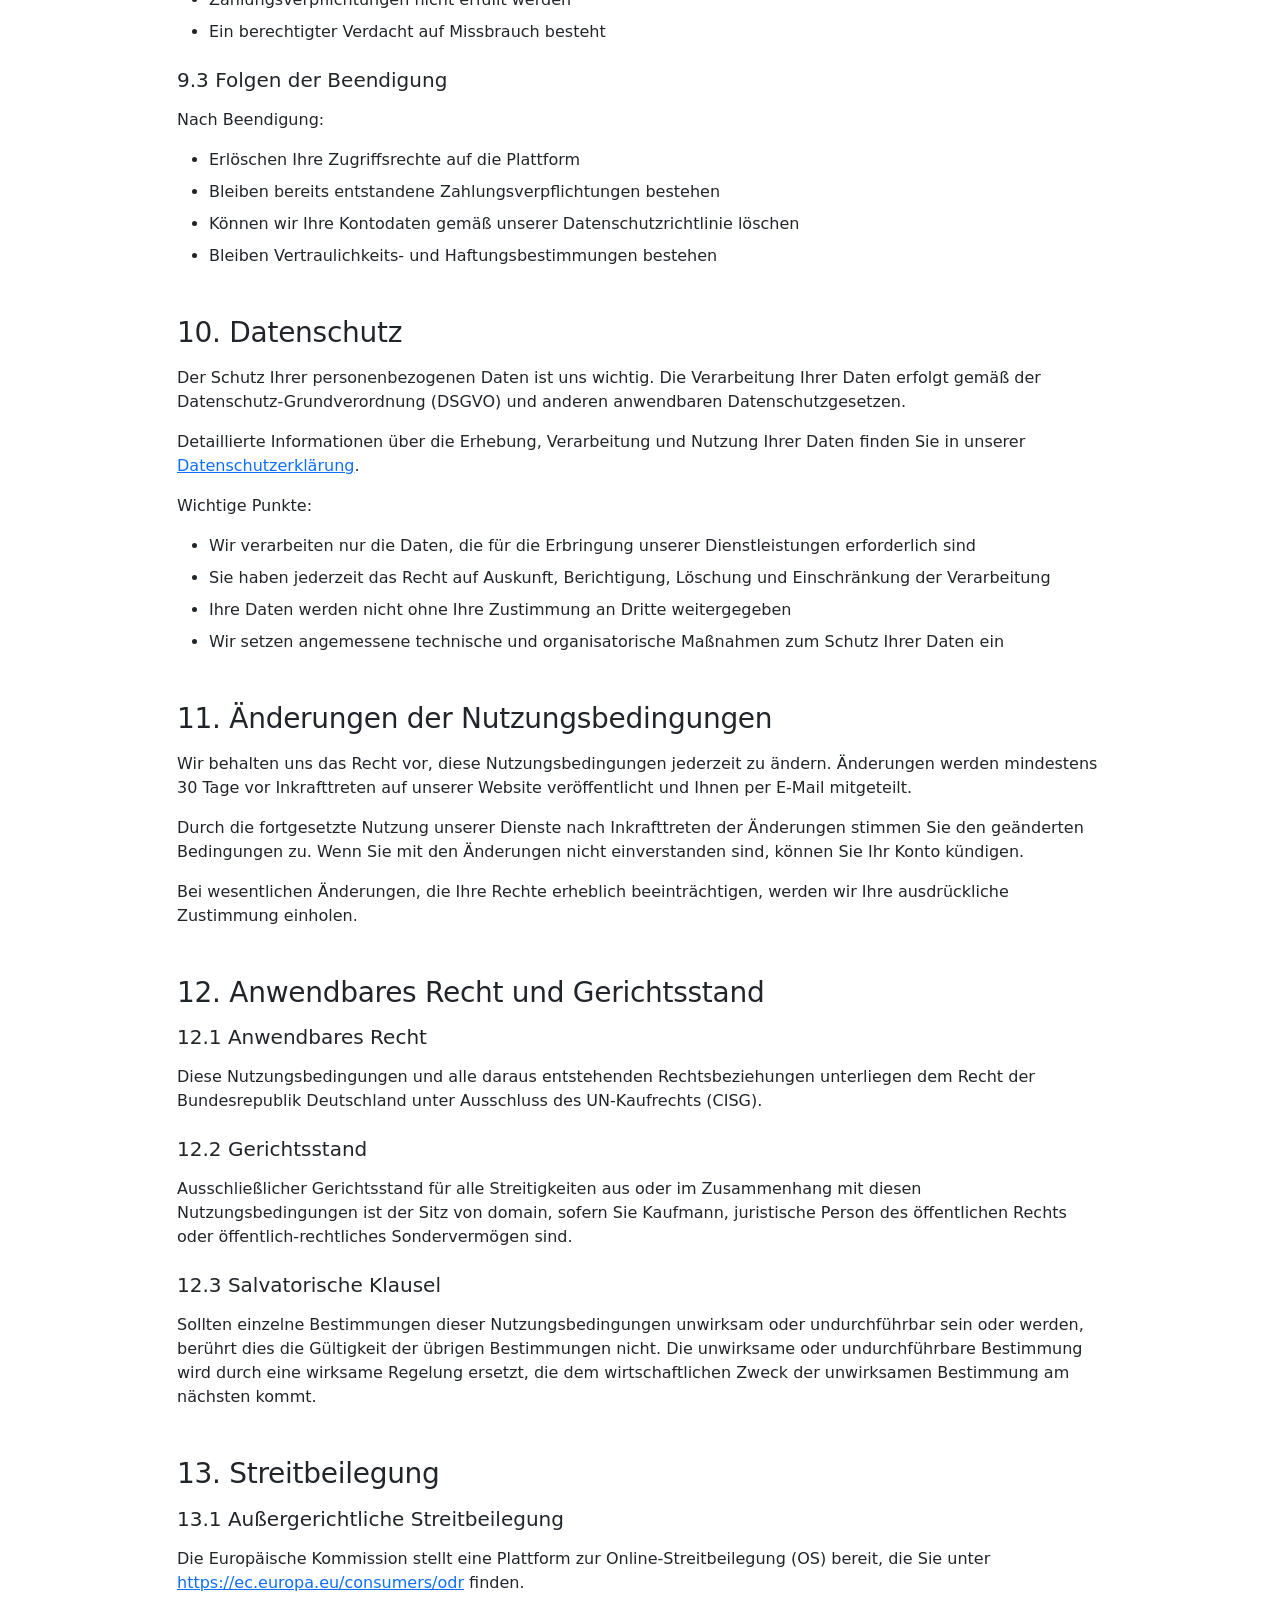
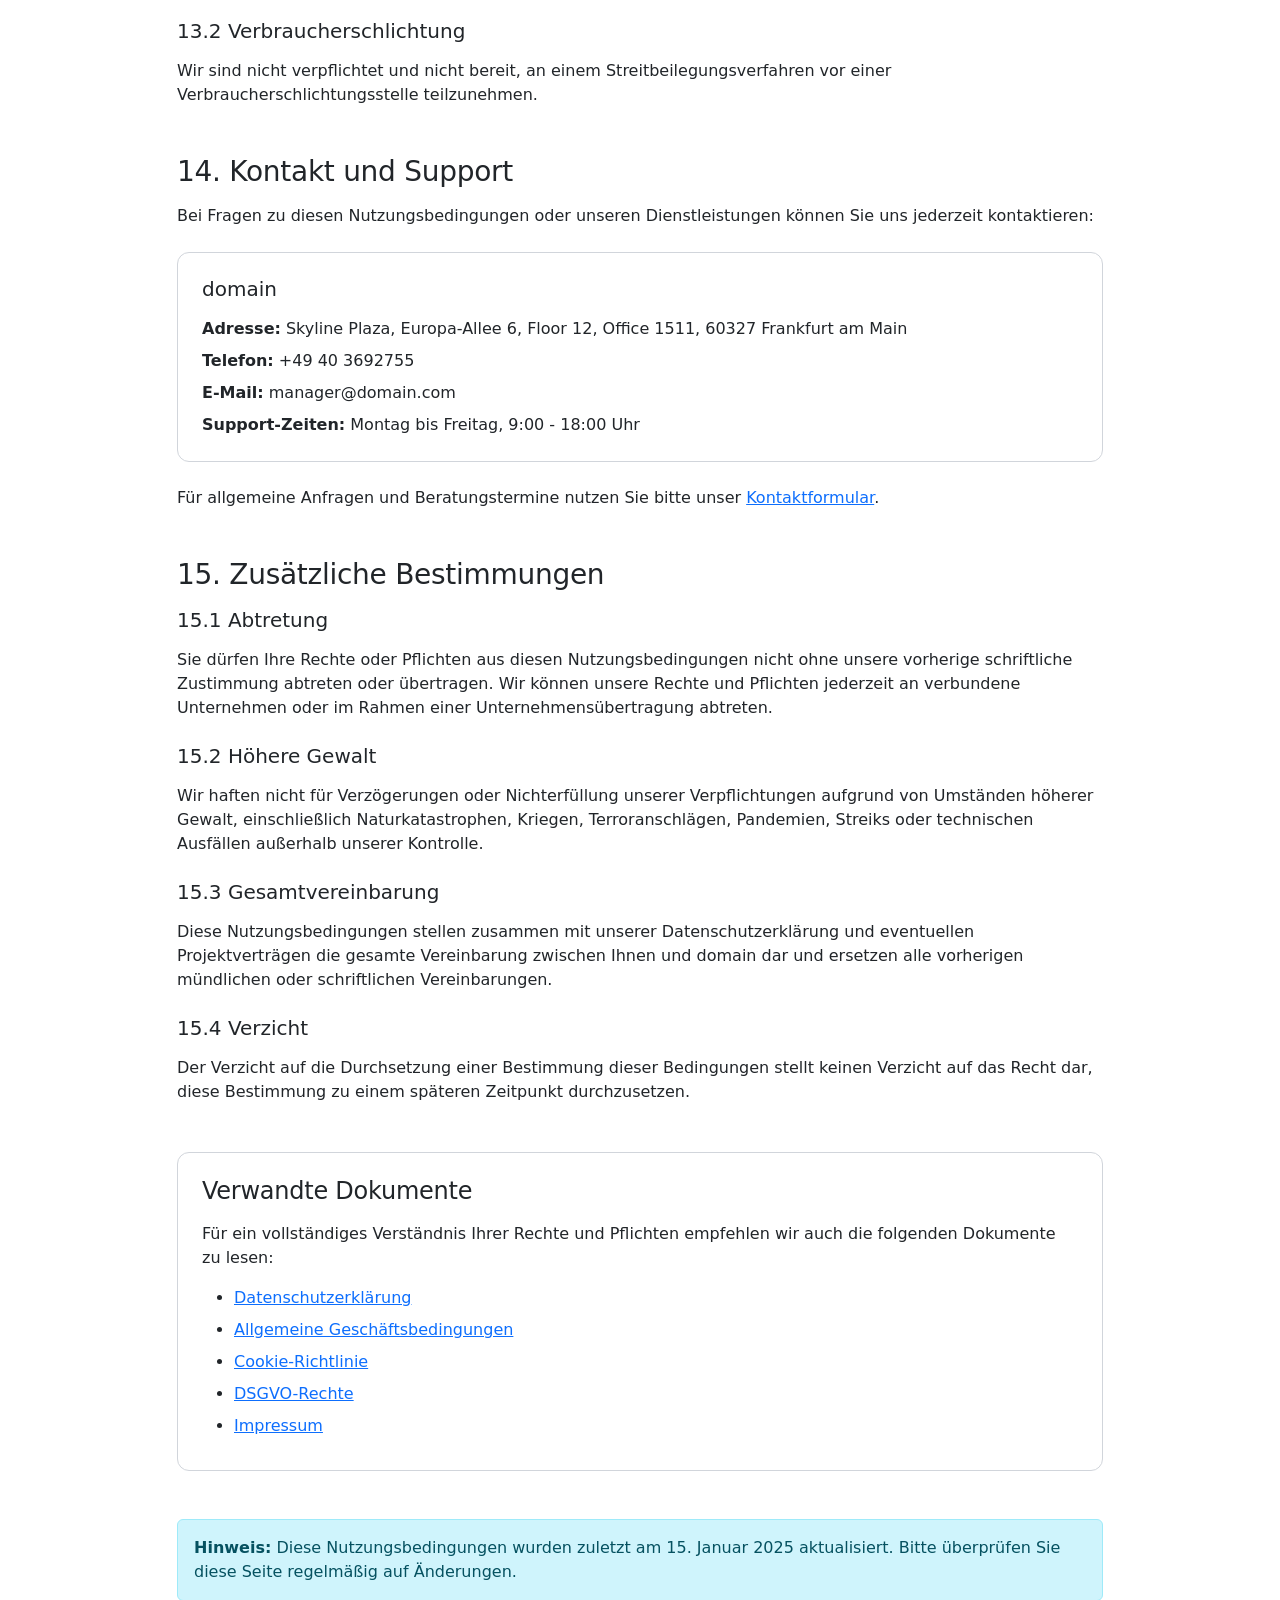
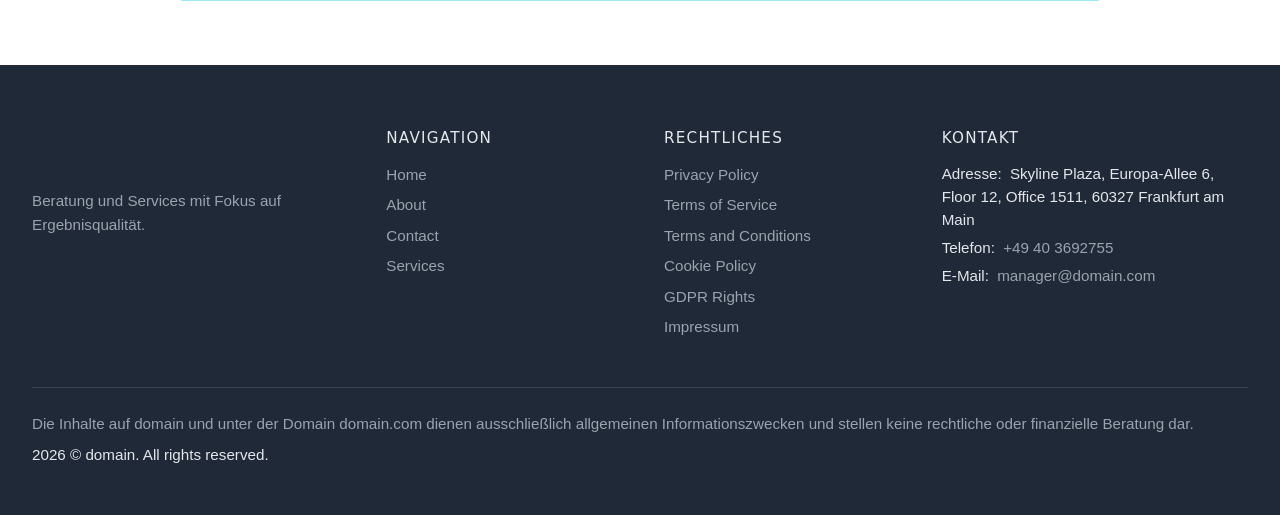
<file: terms_of_services.html>
<!DOCTYPE html><html lang="de"><head>
<script type="application/ld+json">
{
  "@context": "https://schema.org",
  "@graph": [
    {
      "@type": "Organization",
      "@id": "https://domain.com/#org",
      "name": "domain",
      "url": "https://domain.com",
      "email": "manager@domain.com",
      "telephone": "+49 40 3692755",
      "address": {
        "@type": "PostalAddress",
        "streetAddress": "Skyline Plaza, Europa-Allee 6, Floor 12, Office 1511, 60327 Frankfurt am Main"
      },
      "contactPoint": {
        "@type": "ContactPoint",
        "contactType": "customer support",
        "email": "manager@domain.com",
        "telephone": "+49 40 3692755"
      }
    },
    {
      "@type": "WebSite",
      "@id": "https://domain.com/#website",
      "url": "https://domain.com",
      "name": "domain",
      "publisher": {
        "@id": "https://domain.com/#org"
      }
    },
    {
      "@type": "WebPage",
      "@id": "https://domain.com/terms_of_services.html#webpage",
      "url": "https://domain.com/terms_of_services.html",
      "name": "Nutzungsbedingungen - domain | Professionelle Beratungsdienstleistungen",
      "isPartOf": {
        "@id": "https://domain.com/#website"
      },
      "about": {
        "@id": "https://domain.com/#org"
      },
      "inLanguage": "de",
      "description": "Nutzungsbedingungen für domain. Erfahren Sie mehr über die Bedingungen für die Nutzung unserer Beratungsdienstleistungen, Registrierung, Zahlungen und Verantwortlichkeiten.",
      "mainEntity": {
        "@type": "Service",
        "name": "Nutzungsbedingungen - domain | Professionelle Beratungsdienstleistungen",
        "provider": {
          "@id": "https://domain.com/#org"
        }
      }
    },
    {
      "@type": "BreadcrumbList",
      "@id": "https://domain.com/terms_of_services.html#breadcrumbs",
      "itemListElement": [
        {
          "@type": "ListItem",
          "position": 1,
          "name": "Startseite",
          "item": "https://domain.com"
        },
        {
          "@type": "ListItem",
          "position": 2,
          "name": "Terms Of Services.Html",
          "item": "https://domain.com/terms_of_services.html"
        }
      ]
    }
  ]
}
</script>
  <meta charset="UTF-8">
  <meta name="viewport" content="width=device-width, initial-scale=1.0">
  <title>Nutzungsbedingungen - domain | Professionelle Beratungsdienstleistungen</title>
  <meta name="description" content="Nutzungsbedingungen für domain. Erfahren Sie mehr über die Bedingungen für die Nutzung unserer Beratungsdienstleistungen, Registrierung, Zahlungen und Verantwortlichkeiten.">
  <link rel="canonical" href="https://domain.com/terms_of_services.html">
  <meta property="og:title" content="Nutzungsbedingungen - domain">
  <meta property="og:description" content="Nutzungsbedingungen für domain. Bedingungen für die Nutzung unserer Beratungsdienstleistungen.">
  <meta property="og:type" content="website">
  <meta property="og:url" content="https://domain.com/terms_of_services.html">
  <meta property="og:image" content="https://images.unsplash.com/photo-1450101499163-c8848c66ca85?w=1200&amp;h=630&amp;fit=crop">
  <link rel="stylesheet" href="style.css">
  <link rel="icon" type="image/png" href="/favicon.png">
  <link rel="apple-touch-icon" href="/apple-touch-icon.png">
   <link rel="stylesheet" href="https://cdn.jsdelivr.net/npm/bootstrap@5.3.3/dist/css/bootstrap.min.css" integrity="sha384-QWTKZyjpPEjISv5WaRU9OFeRpok6YctnYmDr5pNlyT2bRjXh0JMhjY6hW+ALEwIH" crossorigin="anonymous">
  <link rel="stylesheet" href="https://unpkg.com/aos@2.3.4/dist/aos.css">
<link rel="stylesheet" href="./header-footer.css">
<link rel="stylesheet" href="./consent.css">
<script src="./consent.js"></script>
</head>
 <body>
<header class="dr-header" data-dr-variant="v2">
  <div class="dr-header-inner">
    <nav class="dr-nav dr-nav-left" aria-label="Primary navigation left">
      <ul class="dr-nav-list">
        <li class="dr-nav-item"><a class="dr-nav-link" href="./index.html">Home</a></li><li class="dr-nav-item"><a class="dr-nav-link" href="./about.html">About</a></li>
      </ul>
    </nav>

    <a class="dr-logo dr-logo-center" href="./index.html" aria-label="domain">domain</a>

    <nav class="dr-nav dr-nav-right" aria-label="Primary navigation right">
      <ul class="dr-nav-list">
        <li class="dr-nav-item"><a class="dr-nav-link" href="./contact.html">Contact</a></li><li class="dr-nav-item"><a class="dr-nav-link" href="./services.html">Services</a></li>
      </ul>
    </nav>

    <button class="dr-burger" type="button" aria-label="Toggle menu" aria-expanded="false" aria-controls="dr-mobile-menu">
      <span></span><span></span><span></span>
    </button>
  </div>
</header>
<nav class="dr-mobile-menu" id="dr-mobile-menu" aria-label="Mobile navigation">
  <ul class="dr-mobile-nav-list">
    <li class="dr-nav-item"><a class="dr-nav-link" href="./index.html">Home</a></li><li class="dr-nav-item"><a class="dr-nav-link" href="./about.html">About</a></li><li class="dr-nav-item"><a class="dr-nav-link" href="./contact.html">Contact</a></li><li class="dr-nav-item"><a class="dr-nav-link" href="./services.html">Services</a></li>
  </ul>
</nav>

  <main>
   <nav aria-label="breadcrumb" class="py-3 bg-light">
    <div class="container">
     <ol class="breadcrumb mb-0">
      <li class="breadcrumb-item"><a href="index.html">Startseite</a></li>
      <li class="breadcrumb-item active" aria-current="page">Nutzungsbedingungen</li>
     </ol>
    </div>
   </nav>
   <section class="l-section py-4 py-md-5">
    <div class="container container">
     <div class="row justify-content-center">
      <div class="col-12 col-lg-10">
       <h1 class="mb-4">Nutzungsbedingungen</h1>
       <p class="lead mb-4">Letzte Aktualisierung: 15. Januar 2025</p>
       <div class="c-card p-4 mb-4">
        <p>Willkommen bei domain. Diese Nutzungsbedingungen regeln die Nutzung unserer Dienstleistungen und Plattform. Durch den Zugriff auf oder die Nutzung unserer Dienste stimmen Sie diesen Bedingungen zu.</p>
       </div>
       <article class="mb-5">
        <h2 class="h3 mb-3">1. Begriffsbestimmungen</h2>
        <p>Im Sinne dieser Nutzungsbedingungen gelten folgende Definitionen:</p>
        <ul>
         <li><strong>"Dienste"</strong> bezeichnet alle von domain angebotenen Beratungsdienstleistungen, einschließlich strategischer Beratung, Geschäftsprozessoptimierung, Change Management und digitaler Transformation.</li>
         <li><strong>"Nutzer"</strong> oder <strong>"Sie"</strong> bezeichnet jede natürliche oder juristische Person, die auf unsere Dienste zugreift oder diese nutzt.</li>
         <li><strong>"Plattform"</strong> bezeichnet unsere Website, mobile Anwendungen und alle zugehörigen digitalen Kanäle.</li>
         <li><strong>"Konto"</strong> bezeichnet das registrierte Benutzerkonto, das für den Zugriff auf bestimmte Dienste erforderlich sein kann.</li>
         <li><strong>"Inhalte"</strong> bezeichnet alle Texte, Grafiken, Bilder, Dokumente und anderen Materialien, die über unsere Plattform verfügbar sind.</li>
        </ul>
       </article>
       <article class="mb-5">
        <h2 class="h3 mb-3">2. Beschreibung der Dienstleistungen</h2>
        <p>domain bietet professionelle Beratungsdienstleistungen im Bereich:</p>
        <ul>
         <li><strong>Strategische Unternehmensberatung:</strong> Entwicklung von Geschäftsstrategien, Marktanalysen und Wachstumsplanung</li>
         <li><strong>Prozessoptimierung:</strong> Analyse und Verbesserung von Geschäftsprozessen zur Steigerung der Effizienz</li>
         <li><strong>Change Management:</strong> Begleitung bei Veränderungsprozessen und Organisationsentwicklung</li>
         <li><strong>Digitale Transformation:</strong> Unterstützung bei der Digitalisierung von Geschäftsmodellen und Prozessen</li>
         <li><strong>Projektmanagement:</strong> Planung, Steuerung und Controlling von komplexen Projekten</li>
         <li><strong>Workshops und Schulungen:</strong> Durchführung von maßgeschneiderten Trainings und Workshops</li>
        </ul>
        <p>Der genaue Umfang der Dienstleistungen wird in individuellen Verträgen oder Projektvereinbarungen festgelegt. domain behält sich das Recht vor, das Angebot an Dienstleistungen jederzeit zu erweitern, zu ändern oder einzuschränken.</p>
       </article>
       <article class="mb-5">
        <h2 class="h3 mb-3">3. Registrierung und Konto</h2>
        <h3 class="h5 mb-3">3.1 Registrierungspflicht</h3>
        <p>Für die Nutzung bestimmter Dienste kann die Erstellung eines Kontos erforderlich sein. Bei der Registrierung verpflichten Sie sich:</p>
        <ul>
         <li>Wahrheitsgemäße, vollständige und aktuelle Informationen bereitzustellen</li>
         <li>Ihre Kontodaten vertraulich zu behandeln und vor unbefugtem Zugriff zu schützen</li>
         <li>Uns unverzüglich über jede unbefugte Nutzung Ihres Kontos zu informieren</li>
         <li>Die Verantwortung für alle Aktivitäten zu übernehmen, die unter Ihrem Konto stattfinden</li>
        </ul>
        <h3 class="h5 mb-3 mt-4">3.2 Berechtigung zur Registrierung</h3>
        <p>Sie bestätigen, dass Sie:</p>
        <ul>
         <li>Mindestens 18 Jahre alt sind oder die Volljährigkeit in Ihrer Jurisdiktion erreicht haben</li>
         <li>Geschäftsfähig sind und rechtlich bindende Verträge abschließen können</li>
         <li>Nicht von der Nutzung unserer Dienste ausgeschlossen wurden</li>
        </ul>
        <h3 class="h5 mb-3 mt-4">3.3 Unternehmenszugang</h3>
        <p>Wenn Sie sich im Namen eines Unternehmens registrieren, bestätigen Sie, dass Sie berechtigt sind, das Unternehmen an diese Bedingungen zu binden.</p>
       </article>
       <article class="mb-5">
        <h2 class="h3 mb-3">4. Nutzungsrechte und -beschränkungen</h2>
        <h3 class="h5 mb-3">4.1 Gewährte Rechte</h3>
        <p>Vorbehaltlich dieser Bedingungen gewähren wir Ihnen ein begrenztes, nicht-exklusives, nicht übertragbares Recht zur Nutzung unserer Dienste für geschäftliche Zwecke.</p>
        <h3 class="h5 mb-3 mt-4">4.2 Verbotene Aktivitäten</h3>
        <p>Sie verpflichten sich, die folgenden Aktivitäten zu unterlassen:</p>
        <ul>
         <li>Verletzung von Gesetzen, Vorschriften oder Rechten Dritter</li>
         <li>Übertragung von schädlicher Software, Viren oder bösartigem Code</li>
         <li>Unbefugter Zugriff auf Systeme oder Netzwerke</li>
         <li>Reverse Engineering, Dekompilierung oder Disassemblierung unserer Software</li>
         <li>Automatisierte Datenerfassung ohne ausdrückliche Genehmigung</li>
         <li>Missbrauch der Kontaktfunktionen für Spam oder unerwünschte Werbung</li>
         <li>Hochladen oder Verbreiten von rechtswidrigen, beleidigenden oder diffamierenden Inhalten</li>
         <li>Sich als andere Person oder Organisation ausgeben</li>
        </ul>
       </article>
       <article class="mb-5">
        <h2 class="h3 mb-3">5. Zahlungsbedingungen</h2>
        <h3 class="h5 mb-3">5.1 Preise und Gebühren</h3>
        <p>Die Preise für unsere Dienstleistungen werden individuell vereinbart und in separaten Angeboten oder Verträgen festgelegt. Alle Preise verstehen sich zuzüglich der gesetzlichen Mehrwertsteuer, sofern nicht anders angegeben.</p>
        <h3 class="h5 mb-3 mt-4">5.2 Zahlungsmodalitäten</h3>
        <ul>
         <li>Rechnungen sind innerhalb von 14 Tagen nach Rechnungsdatum ohne Abzug zahlbar, sofern nicht anders vereinbart</li>
         <li>Bei Projekten können Teilzahlungen nach Projektfortschritt vereinbart werden</li>
         <li>Zahlungen können per Banküberweisung oder anderen vereinbarten Zahlungsmethoden erfolgen</li>
         <li>Bei Zahlungsverzug behalten wir uns das Recht vor, Verzugszinsen in gesetzlicher Höhe zu berechnen</li>
        </ul>
        <h3 class="h5 mb-3 mt-4">5.3 Stornierung und Rückerstattungen</h3>
        <p>Stornierungsbedingungen werden in den jeweiligen Projektvereinbarungen festgelegt. Grundsätzlich gilt:</p>
        <ul>
         <li>Stornierungen müssen schriftlich erfolgen</li>
         <li>Bei bereits erbrachten Leistungen erfolgt keine Rückerstattung</li>
         <li>Für gebuchte Termine und Workshops gelten gesonderte Stornierungsfristen</li>
         <li>Rückerstattungen werden innerhalb von 30 Tagen nach Genehmigung bearbeitet</li>
        </ul>
       </article>
       <article class="mb-5">
        <h2 class="h3 mb-3">6. Geistiges Eigentum</h2>
        <h3 class="h5 mb-3">6.1 Rechte von domain</h3>
        <p>Alle Rechte an unserer Plattform, einschließlich Design, Layout, Software, Inhalten und Marken, liegen bei domain oder unseren Lizenzgebern. Diese Rechte sind durch Urheberrechts-, Marken- und andere Gesetze zum Schutz des geistigen Eigentums geschützt.</p>
        <h3 class="h5 mb-3 mt-4">6.2 Arbeitsergebnisse</h3>
        <p>Die Rechte an Arbeitsergebnissen und Deliverables werden in individuellen Projektverträgen geregelt. Sofern nicht anders vereinbart, behält domain die Rechte an Methoden, Vorlagen und Know-how.</p>
        <h3 class="h5 mb-3 mt-4">6.3 Kundeninhalte</h3>
        <p>Sie behalten alle Rechte an Inhalten, die Sie uns zur Verfügung stellen. Sie gewähren uns jedoch eine Lizenz zur Nutzung dieser Inhalte, soweit dies zur Erbringung unserer Dienstleistungen erforderlich ist.</p>
       </article>
       <article class="mb-5">
        <h2 class="h3 mb-3">7. Vertraulichkeit</h2>
        <p>Beide Parteien verpflichten sich zur Vertraulichkeit:</p>
        <ul>
         <li>Alle im Rahmen der Zusammenarbeit ausgetauschten Informationen werden vertraulich behandelt</li>
         <li>Vertrauliche Informationen dürfen nur für den vereinbarten Zweck verwendet werden</li>
         <li>Die Vertraulichkeitspflicht besteht auch nach Beendigung der Zusammenarbeit fort</li>
         <li>Ausgenommen sind Informationen, die öffentlich bekannt sind oder rechtlich offengelegt werden müssen</li>
        </ul>
        <p>Detaillierte Regelungen zur Vertraulichkeit können in separaten Geheimhaltungsvereinbarungen (NDAs) festgelegt werden.</p>
       </article>
       <article class="mb-5">
        <h2 class="h3 mb-3">8. Haftungsbeschränkungen</h2>
        <h3 class="h5 mb-3">8.1 Gewährleistung</h3>
        <p>Wir erbringen unsere Dienstleistungen mit der gebotenen Sorgfalt und nach bestem Wissen und Gewissen. Wir können jedoch keine Garantie für bestimmte Ergebnisse oder Erfolge übernehmen, da diese von vielen Faktoren außerhalb unserer Kontrolle abhängen.</p>
        <h3 class="h5 mb-3 mt-4">8.2 Haftungsbeschränkung</h3>
        <p>Unsere Haftung ist auf Vorsatz und grobe Fahrlässigkeit beschränkt. Im Falle leichter Fahrlässigkeit haften wir nur bei Verletzung wesentlicher Vertragspflichten. Die Haftung ist in diesem Fall auf den vorhersehbaren, vertragstypischen Schaden begrenzt.</p>
        <p>Ausgenommen von dieser Haftungsbeschränkung sind:</p>
        <ul>
         <li>Schäden aus der Verletzung des Lebens, des Körpers oder der Gesundheit</li>
         <li>Haftung nach dem Produkthaftungsgesetz</li>
         <li>Arglistig verschwiegene Mängel</li>
         <li>Garantierte Beschaffenheitsmerkmale</li>
        </ul>
        <h3 class="h5 mb-3 mt-4">8.3 Höchstbetrag</h3>
        <p>Soweit die Haftung ausgeschlossen oder beschränkt ist, gilt dies auch für die persönliche Haftung unserer Mitarbeiter, Vertreter und Erfüllungsgehilfen. Die Gesamthaftung ist in der Höhe auf die im jeweiligen Projekt vereinbarten Vergütung begrenzt.</p>
       </article>
       <article class="mb-5">
        <h2 class="h3 mb-3">9. Beendigung und Sperrung</h2>
        <h3 class="h5 mb-3">9.1 Ordentliche Beendigung</h3>
        <p>Sie können Ihr Konto jederzeit schriftlich kündigen. Laufende Projekte und Verträge bleiben von einer Kontokündigung unberührt und werden gemäß den jeweiligen Vereinbarungen abgewickelt.</p>
        <h3 class="h5 mb-3 mt-4">9.2 Sperrung durch domain</h3>
        <p>Wir behalten uns das Recht vor, Ihr Konto zu sperren oder zu kündigen, wenn:</p>
        <ul>
         <li>Sie gegen diese Nutzungsbedingungen verstoßen</li>
         <li>Sie illegale Aktivitäten durchführen</li>
         <li>Sie falsche oder irreführende Informationen bereitstellen</li>
         <li>Zahlungsverpflichtungen nicht erfüllt werden</li>
         <li>Ein berechtigter Verdacht auf Missbrauch besteht</li>
        </ul>
        <h3 class="h5 mb-3 mt-4">9.3 Folgen der Beendigung</h3>
        <p>Nach Beendigung:</p>
        <ul>
         <li>Erlöschen Ihre Zugriffsrechte auf die Plattform</li>
         <li>Bleiben bereits entstandene Zahlungsverpflichtungen bestehen</li>
         <li>Können wir Ihre Kontodaten gemäß unserer Datenschutzrichtlinie löschen</li>
         <li>Bleiben Vertraulichkeits- und Haftungsbestimmungen bestehen</li>
        </ul>
       </article>
       <article class="mb-5">
        <h2 class="h3 mb-3">10. Datenschutz</h2>
        <p>Der Schutz Ihrer personenbezogenen Daten ist uns wichtig. Die Verarbeitung Ihrer Daten erfolgt gemäß der Datenschutz-Grundverordnung (DSGVO) und anderen anwendbaren Datenschutzgesetzen.</p>
        <p>Detaillierte Informationen über die Erhebung, Verarbeitung und Nutzung Ihrer Daten finden Sie in unserer <a href="privacy.html" class="text-decoration-underline">Datenschutzerklärung</a>.</p>
        <p>Wichtige Punkte:</p>
        <ul>
         <li>Wir verarbeiten nur die Daten, die für die Erbringung unserer Dienstleistungen erforderlich sind</li>
         <li>Sie haben jederzeit das Recht auf Auskunft, Berichtigung, Löschung und Einschränkung der Verarbeitung</li>
         <li>Ihre Daten werden nicht ohne Ihre Zustimmung an Dritte weitergegeben</li>
         <li>Wir setzen angemessene technische und organisatorische Maßnahmen zum Schutz Ihrer Daten ein</li>
        </ul>
       </article>
       <article class="mb-5">
        <h2 class="h3 mb-3">11. Änderungen der Nutzungsbedingungen</h2>
        <p>Wir behalten uns das Recht vor, diese Nutzungsbedingungen jederzeit zu ändern. Änderungen werden mindestens 30 Tage vor Inkrafttreten auf unserer Website veröffentlicht und Ihnen per E-Mail mitgeteilt.</p>
        <p>Durch die fortgesetzte Nutzung unserer Dienste nach Inkrafttreten der Änderungen stimmen Sie den geänderten Bedingungen zu. Wenn Sie mit den Änderungen nicht einverstanden sind, können Sie Ihr Konto kündigen.</p>
        <p>Bei wesentlichen Änderungen, die Ihre Rechte erheblich beeinträchtigen, werden wir Ihre ausdrückliche Zustimmung einholen.</p>
       </article>
       <article class="mb-5">
        <h2 class="h3 mb-3">12. Anwendbares Recht und Gerichtsstand</h2>
        <h3 class="h5 mb-3">12.1 Anwendbares Recht</h3>
        <p>Diese Nutzungsbedingungen und alle daraus entstehenden Rechtsbeziehungen unterliegen dem Recht der Bundesrepublik Deutschland unter Ausschluss des UN-Kaufrechts (CISG).</p>
        <h3 class="h5 mb-3 mt-4">12.2 Gerichtsstand</h3>
        <p>Ausschließlicher Gerichtsstand für alle Streitigkeiten aus oder im Zusammenhang mit diesen Nutzungsbedingungen ist der Sitz von domain, sofern Sie Kaufmann, juristische Person des öffentlichen Rechts oder öffentlich-rechtliches Sondervermögen sind.</p>
        <h3 class="h5 mb-3 mt-4">12.3 Salvatorische Klausel</h3>
        <p>Sollten einzelne Bestimmungen dieser Nutzungsbedingungen unwirksam oder undurchführbar sein oder werden, berührt dies die Gültigkeit der übrigen Bestimmungen nicht. Die unwirksame oder undurchführbare Bestimmung wird durch eine wirksame Regelung ersetzt, die dem wirtschaftlichen Zweck der unwirksamen Bestimmung am nächsten kommt.</p>
       </article>
       <article class="mb-5">
        <h2 class="h3 mb-3">13. Streitbeilegung</h2>
        <h3 class="h5 mb-3">13.1 Außergerichtliche Streitbeilegung</h3>
        <p>Die Europäische Kommission stellt eine Plattform zur Online-Streitbeilegung (OS) bereit, die Sie unter <a href="https://ec.europa.eu/consumers/odr" target="_blank" rel="noopener noreferrer" class="text-decoration-underline">https://ec.europa.eu/consumers/odr</a> finden.</p>
        <h3 class="h5 mb-3 mt-4">13.2 Verbraucherschlichtung</h3>
        <p>Wir sind nicht verpflichtet und nicht bereit, an einem Streitbeilegungsverfahren vor einer Verbraucherschlichtungsstelle teilzunehmen.</p>
       </article>
       <article class="mb-5">
        <h2 class="h3 mb-3">14. Kontakt und Support</h2>
        <p>Bei Fragen zu diesen Nutzungsbedingungen oder unseren Dienstleistungen können Sie uns jederzeit kontaktieren:</p>
        <div class="c-card p-4 mt-4">
         <h3 class="h5 mb-3">domain</h3>
         <p class="mb-2"><strong>Adresse:</strong> Skyline Plaza, Europa-Allee 6, Floor 12, Office 1511, 60327 Frankfurt am Main</p>
         <p class="mb-2"><strong>Telefon:</strong> +49 40 3692755</p>
         <p class="mb-2"><strong>E-Mail:</strong> manager@domain.com</p>
         <p class="mb-0"><strong>Support-Zeiten:</strong> Montag bis Freitag, 9:00 - 18:00 Uhr</p>
        </div>
        <p class="mt-4">Für allgemeine Anfragen und Beratungstermine nutzen Sie bitte unser <a href="contact.html" class="text-decoration-underline">Kontaktformular</a>.</p>
       </article>
       <article class="mb-5">
        <h2 class="h3 mb-3">15. Zusätzliche Bestimmungen</h2>
        <h3 class="h5 mb-3">15.1 Abtretung</h3>
        <p>Sie dürfen Ihre Rechte oder Pflichten aus diesen Nutzungsbedingungen nicht ohne unsere vorherige schriftliche Zustimmung abtreten oder übertragen. Wir können unsere Rechte und Pflichten jederzeit an verbundene Unternehmen oder im Rahmen einer Unternehmensübertragung abtreten.</p>
        <h3 class="h5 mb-3 mt-4">15.2 Höhere Gewalt</h3>
        <p>Wir haften nicht für Verzögerungen oder Nichterfüllung unserer Verpflichtungen aufgrund von Umständen höherer Gewalt, einschließlich Naturkatastrophen, Kriegen, Terroranschlägen, Pandemien, Streiks oder technischen Ausfällen außerhalb unserer Kontrolle.</p>
        <h3 class="h5 mb-3 mt-4">15.3 Gesamtvereinbarung</h3>
        <p>Diese Nutzungsbedingungen stellen zusammen mit unserer Datenschutzerklärung und eventuellen Projektverträgen die gesamte Vereinbarung zwischen Ihnen und domain dar und ersetzen alle vorherigen mündlichen oder schriftlichen Vereinbarungen.</p>
        <h3 class="h5 mb-3 mt-4">15.4 Verzicht</h3>
        <p>Der Verzicht auf die Durchsetzung einer Bestimmung dieser Bedingungen stellt keinen Verzicht auf das Recht dar, diese Bestimmung zu einem späteren Zeitpunkt durchzusetzen.</p>
       </article>
       <div class="c-card p-4 mb-5">
        <h2 class="h4 mb-3">Verwandte Dokumente</h2>
        <p>Für ein vollständiges Verständnis Ihrer Rechte und Pflichten empfehlen wir auch die folgenden Dokumente zu lesen:</p>
        <ul class="mb-0">
         <li><a href="privacy.html" class="text-decoration-underline">Datenschutzerklärung</a></li>
         <li><a href="terms_and_conditions.html" class="text-decoration-underline">Allgemeine Geschäftsbedingungen</a></li>
         <li><a href="cookie_policy.html" class="text-decoration-underline">Cookie-Richtlinie</a></li>
         <li><a href="gdpr-rights.html" class="text-decoration-underline">DSGVO-Rechte</a></li>
         <li><a href="impressum.html" class="text-decoration-underline">Impressum</a></li>
        </ul>
       </div>
       <div class="alert alert-info" role="alert">
        <strong>Hinweis:</strong> Diese Nutzungsbedingungen wurden zuletzt am 15. Januar 2025 aktualisiert. Bitte überprüfen Sie diese Seite regelmäßig auf Änderungen.
       </div>
      </div>
     </div>
    </div>
   </section>
  </main>
  <footer class="dr-footer" aria-label="Seitenende">
  <div class="dr-footer-inner">
    <div class="dr-footer-top">
      <div class="dr-footer-brand">
        <div class="dr-footer-logo-wrap" aria-label="domain"></div>
        <p class="dr-footer-tagline">Beratung und Services mit Fokus auf Ergebnisqualität.</p>
      </div>
      <nav class="dr-footer-nav" aria-label="Hauptnavigation im Footer">
        <h2 class="dr-footer-heading">Navigation</h2>
        <ul class="dr-footer-nav-list">
          <li class="dr-footer-nav-item"><a href="./index.html" class="dr-footer-link">Home</a></li>
          <li class="dr-footer-nav-item"><a href="./about.html" class="dr-footer-link">About</a></li>
          <li class="dr-footer-nav-item"><a href="./contact.html" class="dr-footer-link">Contact</a></li>
          <li class="dr-footer-nav-item"><a href="./services.html" class="dr-footer-link">Services</a></li>
        </ul>
      </nav>
      <nav class="dr-footer-legal" aria-label="Rechtliches">
        <h2 class="dr-footer-heading">Rechtliches</h2>
        <ul class="dr-footer-legal-list">
          <li class="dr-footer-legal-item"><a href="./privacy.html" class="dr-footer-link">Privacy Policy</a></li>
          <li class="dr-footer-legal-item"><a href="./terms_of_services.html" class="dr-footer-link">Terms of Service</a></li>
          <li class="dr-footer-legal-item"><a href="./terms_and_conditions.html" class="dr-footer-link">Terms and Conditions</a></li>
          <li class="dr-footer-legal-item"><a href="./cookie_policy.html" class="dr-footer-link">Cookie Policy</a></li>
          <li class="dr-footer-legal-item"><a href="./gdpr-rights.html" class="dr-footer-link">GDPR Rights</a></li>
          <li class="dr-footer-legal-item"><a href="./impressum.html" class="dr-footer-link">Impressum</a></li>
        </ul>
      </nav>
      <section class="dr-footer-contact" aria-label="Kontakt">
        <h2 class="dr-footer-heading">Kontakt</h2>
        <p class="dr-footer-contact-item"><span class="dr-footer-contact-label">Adresse:</span> <span>Skyline Plaza, Europa-Allee 6, Floor 12, Office 1511, 60327 Frankfurt am Main</span></p>
        <p class="dr-footer-contact-item"><span class="dr-footer-contact-label">Telefon:</span> <a href="tel:+49 40 3692755" class="dr-footer-link">+49 40 3692755</a></p>
        <p class="dr-footer-contact-item"><span class="dr-footer-contact-label">E-Mail:</span> <a href="mailto:manager@domain.com" class="dr-footer-link">manager@domain.com</a></p>
      </section>
    </div>
    <div class="dr-footer-bottom">
      <p class="dr-footer-disclaimer">Die Inhalte auf domain und unter der Domain domain.com dienen ausschließlich allgemeinen Informationszwecken und stellen keine rechtliche oder finanzielle Beratung dar.</p>
      <p class="dr-footer-meta"><span class="dr-year"></span> © domain. All rights reserved.</p>
    </div>
  </div>
</footer>
  
 
  
  

<script src="script.js" defer=""></script>
<script src="https://unpkg.com/aos@2.3.4/dist/aos.js"></script>
<script>
if (typeof AOS !== "undefined" && !window.__AOS_INITIALIZED__) {
  AOS.init({ once: true, duration: 700, easing: "ease-out-cubic" });
  window.__AOS_INITIALIZED__ = true;
}
</script>
<script src="./header-footer.js"></script>
</body></html>
</file>
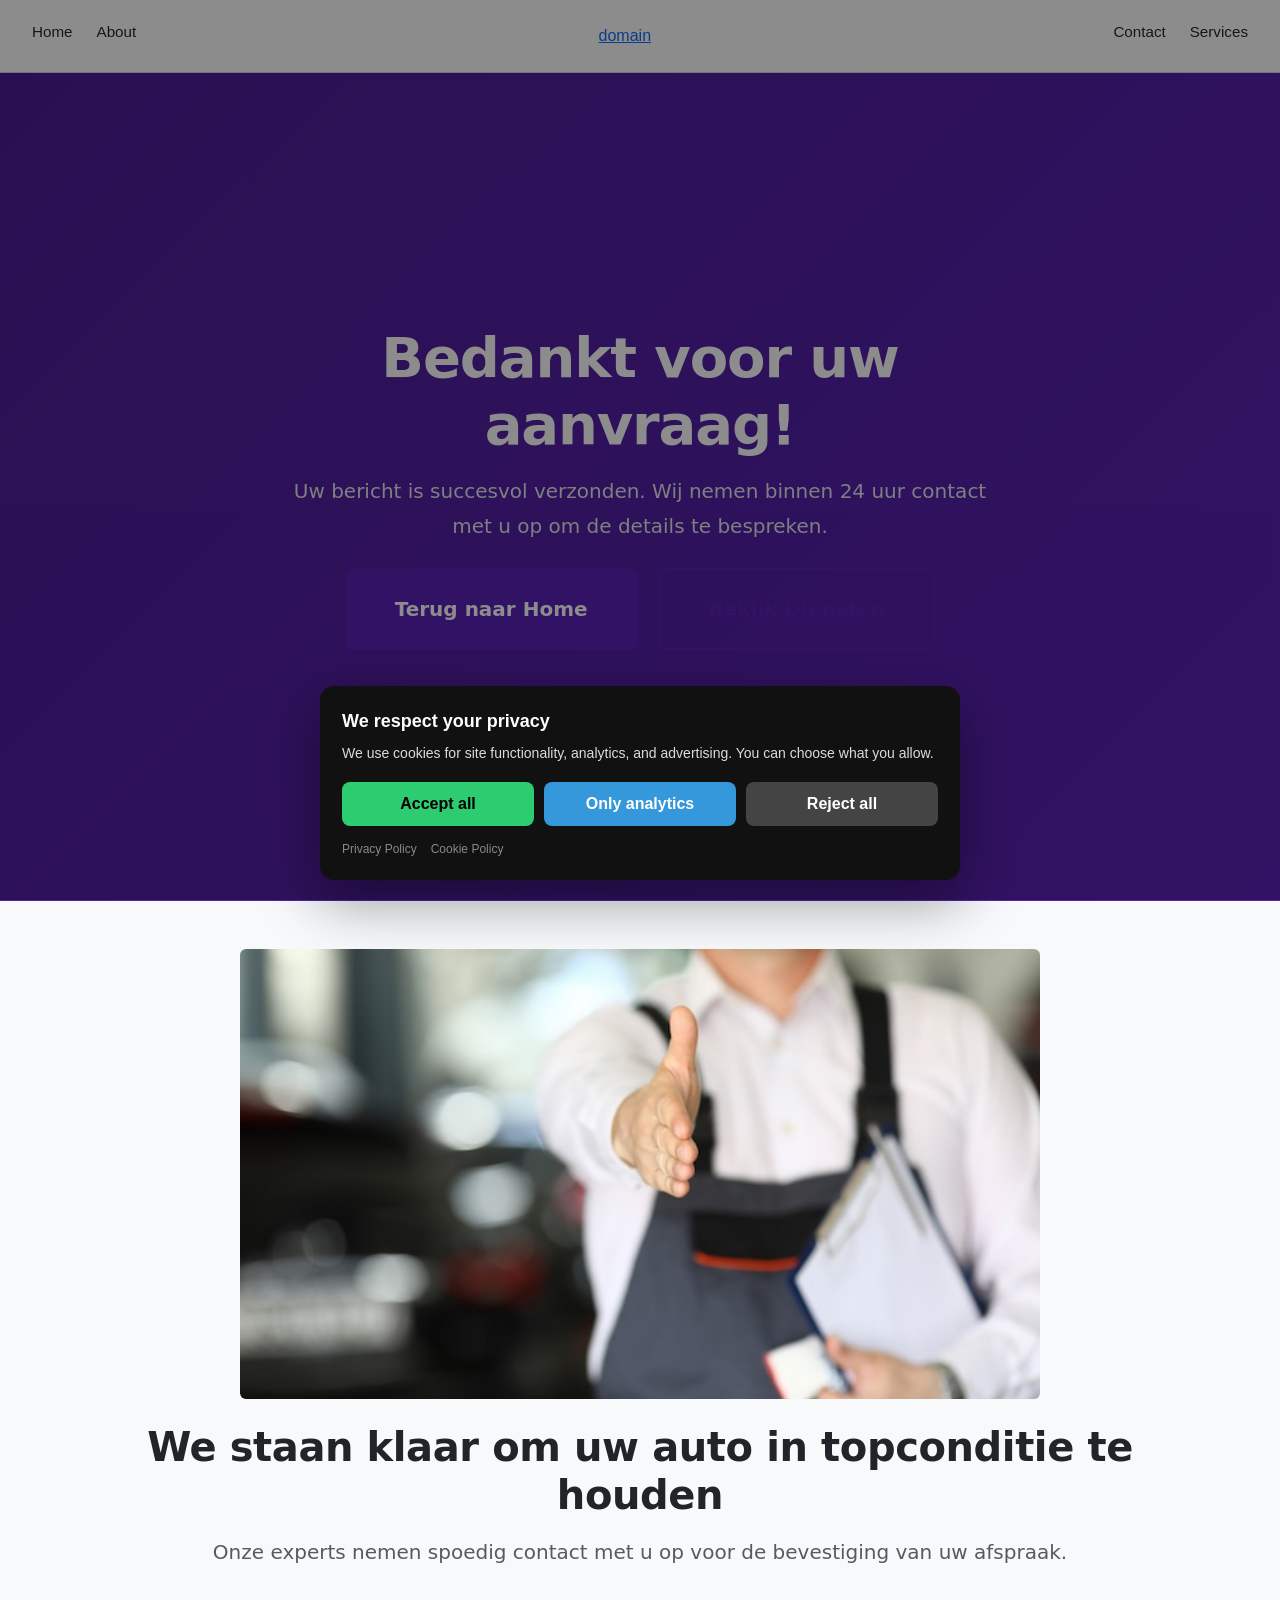
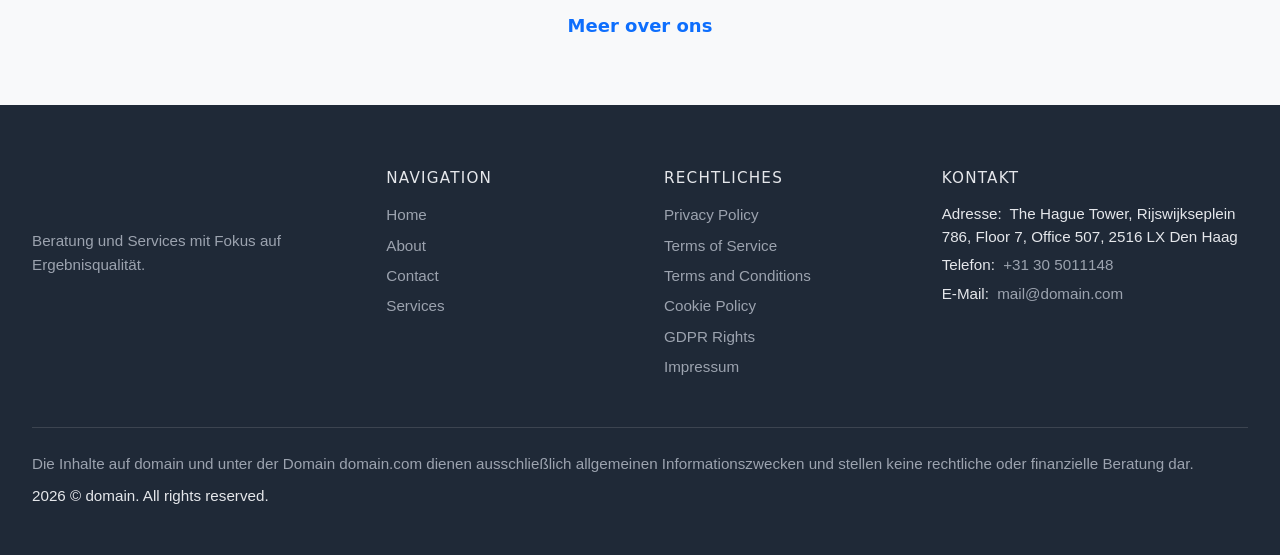
<file: thank_you.html>
<!DOCTYPE html><html lang="nl"><head>
<script type="application/ld+json">
{
  "@context": "https://schema.org",
  "@graph": [
    {
      "@type": "Organization",
      "@id": "https://domain.com/#org",
      "name": "domain",
      "url": "https://domain.com",
      "email": "mail@domain.com",
      "telephone": "+31 30 5011148",
      "address": {
        "@type": "PostalAddress",
        "streetAddress": "The Hague Tower, Rijswijkseplein 786, Floor 7, Office 507, 2516 LX Den Haag"
      },
      "contactPoint": {
        "@type": "ContactPoint",
        "contactType": "customer support",
        "email": "mail@domain.com",
        "telephone": "+31 30 5011148"
      }
    },
    {
      "@type": "WebSite",
      "@id": "https://domain.com/#website",
      "url": "https://domain.com",
      "name": "domain",
      "publisher": {
        "@id": "https://domain.com/#org"
      }
    },
    {
      "@type": "WebPage",
      "@id": "https://domain.com/thank_you.html#webpage",
      "url": "https://domain.com/thank_you.html",
      "name": "domain",
      "isPartOf": {
        "@id": "https://domain.com/#website"
      },
      "about": {
        "@id": "https://domain.com/#org"
      },
      "inLanguage": "nl"
    },
    {
      "@type": "BreadcrumbList",
      "@id": "https://domain.com/thank_you.html#breadcrumbs",
      "itemListElement": [
        {
          "@type": "ListItem",
          "position": 1,
          "name": "Home",
          "item": "https://domain.com"
        },
        {
          "@type": "ListItem",
          "position": 2,
          "name": "Thank You.Html",
          "item": "https://domain.com/thank_you.html"
        }
      ]
    }
  ]
}
</script>
  <meta charset="UTF-8">
  <meta name="viewport" content="width=device-width, initial-scale=1.0">
  <link rel="stylesheet" href="style.css">
  <link rel="icon" type="image/png" href="/favicon.png">
  <link rel="apple-touch-icon" href="/apple-touch-icon.png">
   <link rel="stylesheet" href="https://cdn.jsdelivr.net/npm/bootstrap@5.3.3/dist/css/bootstrap.min.css" integrity="sha384-QWTKZyjpPEjISv5WaRU9OFeRpok6YctnYmDr5pNlyT2bRjXh0JMhjY6hW+ALEwIH" crossorigin="anonymous">
  <link rel="stylesheet" href="https://unpkg.com/aos@2.3.4/dist/aos.css">
<link rel="stylesheet" href="./header-footer.css">
<link rel="stylesheet" href="./consent.css">
<script src="./consent.js"></script>
</head>
 <body>
<header class="dr-header" data-dr-variant="v2">
  <div class="dr-header-inner">
    <nav class="dr-nav dr-nav-left" aria-label="Primary navigation left">
      <ul class="dr-nav-list">
        <li class="dr-nav-item"><a class="dr-nav-link" href="./index.html">Home</a></li><li class="dr-nav-item"><a class="dr-nav-link" href="./about.html">About</a></li>
      </ul>
    </nav>

    <a class="dr-logo dr-logo-center" href="./index.html" aria-label="domain">domain</a>

    <nav class="dr-nav dr-nav-right" aria-label="Primary navigation right">
      <ul class="dr-nav-list">
        <li class="dr-nav-item"><a class="dr-nav-link" href="./contact.html">Contact</a></li><li class="dr-nav-item"><a class="dr-nav-link" href="./services.html">Services</a></li>
      </ul>
    </nav>

    <button class="dr-burger" type="button" aria-label="Toggle menu" aria-expanded="false" aria-controls="dr-mobile-menu">
      <span></span><span></span><span></span>
    </button>
  </div>
</header>
<nav class="dr-mobile-menu" id="dr-mobile-menu" aria-label="Mobile navigation">
  <ul class="dr-mobile-nav-list">
    <li class="dr-nav-item"><a class="dr-nav-link" href="./index.html">Home</a></li><li class="dr-nav-item"><a class="dr-nav-link" href="./about.html">About</a></li><li class="dr-nav-item"><a class="dr-nav-link" href="./contact.html">Contact</a></li><li class="dr-nav-item"><a class="dr-nav-link" href="./services.html">Services</a></li>
  </ul>
</nav>

  <main>
   <section class="hero-section py-5 text-center" data-aos="fade-up">
    <div class="container py-md-5">
     <div class="row justify-content-center">
      <div class="col-12 col-lg-8">
       <h1 class="display-4 fw-bold mb-3">Bedankt voor uw aanvraag!</h1>
       <p class="lead mb-4">Uw bericht is succesvol verzonden. Wij nemen binnen 24 uur contact met u op om de details te bespreken.</p>
       <a href="index.html" class="c-button c-button--primary c-button--large me-sm-3">Terug naar Home</a> <a href="services.html" class="c-button c-button--secondary c-button--large mt-3 mt-sm-0">Bekijk Diensten</a>
      </div>
     </div>
    </div>
   </section>
   <section class="py-4 py-md-5 bg-light" data-aos="fade-up">
    <div class="container text-center">
     <div class="ratio ratio-16x9 mb-4" style="max-width:800px;margin:auto;">
      <img src="img/9833.jpg" alt="Bedankt voor uw aanvraag bij AutoService Premium" class="img-fluid rounded" loading="lazy" width="800" height="450" style="object-fit:cover">
     </div>
     <h2 class="display-6 fw-bold mb-3">We staan klaar om uw auto in topconditie te houden</h2>
     <p class="lead text-muted mb-4">Onze experts nemen spoedig contact met u op voor de bevestiging van uw afspraak.</p>
     <a href="about.html" class="c-button c-button--outline">Meer over ons</a>
    </div>
   </section>
  </main>
  <footer class="dr-footer" aria-label="Seitenende">
  <div class="dr-footer-inner">
    <div class="dr-footer-top">
      <div class="dr-footer-brand">
        <div class="dr-footer-logo-wrap" aria-label="domain"></div>
        <p class="dr-footer-tagline">Beratung und Services mit Fokus auf Ergebnisqualität.</p>
      </div>
      <nav class="dr-footer-nav" aria-label="Hauptnavigation im Footer">
        <h2 class="dr-footer-heading">Navigation</h2>
        <ul class="dr-footer-nav-list">
          <li class="dr-footer-nav-item"><a href="./index.html" class="dr-footer-link">Home</a></li>
          <li class="dr-footer-nav-item"><a href="./about.html" class="dr-footer-link">About</a></li>
          <li class="dr-footer-nav-item"><a href="./contact.html" class="dr-footer-link">Contact</a></li>
          <li class="dr-footer-nav-item"><a href="./services.html" class="dr-footer-link">Services</a></li>
        </ul>
      </nav>
      <nav class="dr-footer-legal" aria-label="Rechtliches">
        <h2 class="dr-footer-heading">Rechtliches</h2>
        <ul class="dr-footer-legal-list">
          <li class="dr-footer-legal-item"><a href="./privacy.html" class="dr-footer-link">Privacy Policy</a></li>
          <li class="dr-footer-legal-item"><a href="./terms_of_services.html" class="dr-footer-link">Terms of Service</a></li>
          <li class="dr-footer-legal-item"><a href="./terms_and_conditions.html" class="dr-footer-link">Terms and Conditions</a></li>
          <li class="dr-footer-legal-item"><a href="./cookie_policy.html" class="dr-footer-link">Cookie Policy</a></li>
          <li class="dr-footer-legal-item"><a href="./gdpr-rights.html" class="dr-footer-link">GDPR Rights</a></li>
          <li class="dr-footer-legal-item"><a href="./impressum.html" class="dr-footer-link">Impressum</a></li>
        </ul>
      </nav>
      <section class="dr-footer-contact" aria-label="Kontakt">
        <h2 class="dr-footer-heading">Kontakt</h2>
        <p class="dr-footer-contact-item"><span class="dr-footer-contact-label">Adresse:</span> <span>The Hague Tower, Rijswijkseplein 786, Floor 7, Office 507, 2516 LX Den Haag</span></p>
        <p class="dr-footer-contact-item"><span class="dr-footer-contact-label">Telefon:</span> <a href="tel:+31 30 5011148" class="dr-footer-link">+31 30 5011148</a></p>
        <p class="dr-footer-contact-item"><span class="dr-footer-contact-label">E-Mail:</span> <a href="mailto:mail@domain.com" class="dr-footer-link">mail@domain.com</a></p>
      </section>
    </div>
    <div class="dr-footer-bottom">
      <p class="dr-footer-disclaimer">Die Inhalte auf domain und unter der Domain domain.com dienen ausschließlich allgemeinen Informationszwecken und stellen keine rechtliche oder finanzielle Beratung dar.</p>
      <p class="dr-footer-meta"><span class="dr-year"></span> © domain. All rights reserved.</p>
    </div>
  </div>
</footer>
  
 
  
  

<script src="script.js" defer=""></script>
<script src="https://unpkg.com/aos@2.3.4/dist/aos.js"></script>
<script>
if (typeof AOS !== "undefined" && !window.__AOS_INITIALIZED__) {
  AOS.init({ once: true, duration: 700, easing: "ease-out-cubic" });
  window.__AOS_INITIALIZED__ = true;
}
</script>
<script src="./header-footer.js"></script>
</body></html>
</file>
<file: style.css>
:root {
  --color-primary: #5b21b6;
  --color-primary-dark: #4c1d95;
  --color-primary-light: #a78bfa;
  --color-accent: #a3e635;
  --color-accent-dark: #84cc16;
  --color-secondary: #6b7280;
  --color-secondary-light: #9ca3af;
  --color-moss-green: #4d7c0f;
  --color-sky-gray: #e5e7eb;
  --color-text-dark: #1f2937;
  --color-text-light: #6b7280;
  --color-bg-light: #f9fafb;
  --color-bg-white: #ffffff;
  --color-border: #d1d5db;
  --color-success: #10b981;
  --color-error: #ef4444;
  --color-focus: #a3e635;
  --color-warning: #f59e0b;
  
  --font-primary: 'Inter', -apple-system, BlinkMacSystemFont, 'Segoe UI', Roboto, 'Helvetica Neue', Arial, sans-serif;
  --font-secondary: 'Space Grotesk', system-ui, sans-serif;
  --font-base: clamp(1rem, 0.95rem + 0.25vw, 1.125rem);
  --font-sm: clamp(0.875rem, 0.85rem + 0.125vw, 1rem);
  --font-lg: clamp(1.125rem, 1.05rem + 0.375vw, 1.25rem);
  --font-xl: clamp(1.25rem, 1.15rem + 0.5vw, 1.5rem);
  --font-2xl: clamp(1.75rem, 1.5rem + 1.25vw, 2rem);
  --font-3xl: clamp(2.25rem, 1.875rem + 1.875vw, 3rem);
  --font-4xl: clamp(2.75rem, 2.25rem + 2.5vw, 3.75rem);
  --font-weight-normal: 400;
  --font-weight-medium: 500;
  --font-weight-semibold: 600;
  --font-weight-bold: 700;
  --line-height-tight: 1.2;
  --line-height-snug: 1.375;
  --line-height-normal: 1.6;
  --line-height-relaxed: 1.75;
  
  --space-xs: 0.5rem;
  --space-sm: 1rem;
  --space-md: 1.5rem;
  --space-lg: 2rem;
  --space-xl: 3rem;
  --space-2xl: 4rem;
  --space-3xl: 6rem;
  
  --logo-w: 160px;
  --logo-h: 44px;
  --header-h: 72px;
  --container-w: 1280px;
  --container-px: clamp(1rem, 5vw, 2rem);
  --sidebar-w: 280px;
  --content-max-w: 65ch;
  
  --bp-lg: 1024px;
  --bp-md: 768px;
  --bp-sm: 480px;
  
  --shadow-sm: 0 1px 2px 0 rgba(91, 33, 182, 0.05);
  --shadow-md: 0 4px 6px -1px rgba(91, 33, 182, 0.1), 0 2px 4px -1px rgba(91, 33, 182, 0.06);
  --shadow-lg: 0 10px 15px -3px rgba(91, 33, 182, 0.1), 0 4px 6px -2px rgba(91, 33, 182, 0.05);
  --shadow-xl: 0 20px 25px -5px rgba(91, 33, 182, 0.1), 0 10px 10px -5px rgba(91, 33, 182, 0.04);
  --transition-fast: 150ms ease-in-out;
  --transition-base: 250ms ease-in-out;
  --transition-slow: 350ms ease-in-out;
  --border-radius-sm: 0.25rem;
  --border-radius-md: 0.5rem;
  --border-radius-lg: 0.75rem;
  --border-radius-full: 9999px;
  --z-nav: 1000;
  --z-modal: 1100;
  --z-dropdown: 1050;
}

*,
*::before,
*::after {
  box-sizing: border-box;
  margin: 0;
  padding: 0;
}

html {
  max-width: 100%;
  overflow-x: hidden;
  scroll-behavior: smooth;
  scroll-padding-top: calc(var(--header-h) + var(--space-md));
}

body {
  max-width: 100%;
  overflow-x: hidden;
  font-family: var(--font-primary);
  font-size: var(--font-base);
  line-height: var(--line-height-normal);
  color: var(--color-text-dark);
  background-color: var(--color-bg-light);
  -webkit-font-smoothing: antialiased;
  -moz-osx-font-smoothing: grayscale;
}

body.u-no-scroll {
  overflow: hidden;
}

img,
svg,
video,
canvas,
audio,
iframe,
embed,
object {
  display: block;
  max-width: 100%;
  height: auto;
}

img {
  font-style: italic;
  background-repeat: no-repeat;
  background-size: cover;
  shape-margin: 0.75rem;
}

pre,
code,
table {
  max-width: 100%;
  overflow: auto;
}

a {
  color: var(--color-primary);
  text-decoration: none;
  transition: color var(--transition-fast);
}

a:hover {
  color: var(--color-primary-dark);
}

a:focus {
  outline: 2px solid var(--color-focus);
  outline-offset: 2px;
}

button {
  font-family: inherit;
  cursor: pointer;
  border: none;
  background: none;
}

button:focus {
  outline: 2px solid var(--color-focus);
  outline-offset: 2px;
}

h1,
h2,
h3,
h4,
h5,
h6 {
  font-family: var(--font-secondary);
  font-weight: var(--font-weight-bold);
  line-height: var(--line-height-tight);
  color: var(--color-text-dark);
  margin-top: var(--space-xl);
  margin-bottom: var(--space-md);
}

h1:first-child,
h2:first-child,
h3:first-child,
h4:first-child,
h5:first-child,
h6:first-child {
  margin-top: 0;
}

h1,
.h1,
.display-3,
.display-4,
.display-5 {
  font-size: var(--font-4xl);
  letter-spacing: -0.02em;
}

h2,
.h2 {
  font-size: var(--font-3xl);
  letter-spacing: -0.01em;
}

h3,
.h3 {
  font-size: var(--font-2xl);
}

h4,
.h4 {
  font-size: var(--font-xl);
}

h5,
.h5 {
  font-size: var(--font-lg);
}

h6,
.h6 {
  font-size: var(--font-base);
  font-weight: var(--font-weight-semibold);
}

p {
  max-width: 100%;
  margin-bottom: var(--space-md);
}

p:last-child {
  margin-bottom: 0;
}

.lead {
  font-size: var(--font-lg);
  line-height: var(--line-height-relaxed);
  color: var(--color-text-light);
}

strong,
b,
.fw-bold {
  font-weight: var(--font-weight-bold);
}

.fw-semibold {
  font-weight: var(--font-weight-semibold);
}

.fw-medium {
  font-weight: var(--font-weight-medium);
}

em,
i {
  font-style: italic;
}

small,
.small {
  font-size: var(--font-sm);
}

ul,
ol {
  margin-bottom: var(--space-md);
  padding-left: var(--space-lg);
}

li {
  margin-bottom: var(--space-xs);
}

.list-unstyled {
  list-style: none;
  padding-left: 0;
  margin-bottom: 0;
}

.container,
.l-container {
  width: 100%;
  max-width: var(--container-w);
  margin-left: auto;
  margin-right: auto;
  padding-left: var(--container-px);
  padding-right: var(--container-px);
}

.l-section {
  width: 100%;
  padding-top: var(--space-2xl);
  padding-bottom: var(--space-2xl);
}

.py-3 {
  padding-top: var(--space-md);
  padding-bottom: var(--space-md);
}

.py-4 {
  padding-top: var(--space-lg);
  padding-bottom: var(--space-lg);
}

.py-5 {
  padding-top: var(--space-xl);
  padding-bottom: var(--space-xl);
}

.py-md-4 {
  padding-top: var(--space-lg);
  padding-bottom: var(--space-lg);
}

.py-md-5 {
  padding-top: var(--space-2xl);
  padding-bottom: var(--space-2xl);
}

.pt-4 {
  padding-top: var(--space-lg);
}

.pb-4 {
  padding-bottom: var(--space-lg);
}

.p-4 {
  padding: var(--space-lg);
}

.p-5 {
  padding: var(--space-xl);
}

.p-md-5 {
  padding: var(--space-xl);
}

.mb-0 {
  margin-bottom: 0 !important;
}

.mb-1 {
  margin-bottom: var(--space-xs);
}

.mb-2 {
  margin-bottom: calc(var(--space-xs) * 1.25);
}

.mb-3 {
  margin-bottom: var(--space-sm);
}

.mb-4 {
  margin-bottom: var(--space-md);
}

.mb-5 {
  margin-bottom: var(--space-lg);
}

.mt-3 {
  margin-top: var(--space-sm);
}

.mt-4 {
  margin-top: var(--space-md);
}

.mt-5 {
  margin-top: var(--space-lg);
}

.mt-auto {
  margin-top: auto;
}

.me-2 {
  margin-right: calc(var(--space-xs) * 1.25);
}

.me-3 {
  margin-right: var(--space-sm);
}

.ms-auto {
  margin-left: auto;
}

.ms-lg-3 {
  margin-left: 0;
}

@media (min-width: 1024px) {
  .ms-lg-3 {
    margin-left: var(--space-sm);
  }
}

.mx-auto {
  margin-left: auto;
  margin-right: auto;
}

.bg-white {
  background-color: var(--color-bg-white);
}

.bg-light {
  background-color: var(--color-bg-light);
}

.bg-dark {
  background-color: var(--color-primary-dark);
}

.bg-primary {
  background-color: var(--color-primary);
}

.bg-success {
  background-color: var(--color-success);
}

.bg-warning {
  background-color: var(--color-warning);
}

.text-dark {
  color: var(--color-text-dark);
}

.text-muted {
  color: var(--color-text-light);
}

.text-light {
  color: var(--color-bg-white);
}

.text-white {
  color: var(--color-bg-white);
}

.text-light-emphasis {
  color: rgba(255, 255, 255, 0.75);
}

.text-primary {
  color: var(--color-primary);
}

.text-success {
  color: var(--color-success);
}

.text-danger {
  color: var(--color-error);
}

.text-center {
  text-align: center;
}

.text-left {
  text-align: left;
}

.text-right {
  text-align: right;
}

.text-uppercase {
  text-transform: uppercase;
}

.text-decoration-none {
  text-decoration: none;
}

.text-decoration-underline {
  text-decoration: underline;
}

@media (min-width: 768px) {
  .text-md-start {
    text-align: left;
  }
  
  .text-md-end {
    text-align: right;
  }
}

.row {
  display: flex;
  flex-wrap: wrap;
  margin-left: calc(var(--space-sm) * -0.5);
  margin-right: calc(var(--space-sm) * -0.5);
}

.row > * {
  padding-left: calc(var(--space-sm) * 0.5);
  padding-right: calc(var(--space-sm) * 0.5);
}

.col-6 {
  flex: 0 0 auto;
  width: 50%;
}

.col-12 {
  flex: 0 0 auto;
  width: 100%;
}

@media (min-width: 768px) {
  .col-md-3 {
    flex: 0 0 auto;
    width: 25%;
  }
  
  .col-md-4 {
    flex: 0 0 auto;
    width: 33.333333%;
  }
  
  .col-md-6 {
    flex: 0 0 auto;
    width: 50%;
  }
  
  .col-md-8 {
    flex: 0 0 auto;
    width: 66.666667%;
  }
  
  .col-md-10 {
    flex: 0 0 auto;
    width: 83.333333%;
  }
}

@media (min-width: 1024px) {
  .col-lg-2 {
    flex: 0 0 auto;
    width: 16.666667%;
  }
  
  .col-lg-3 {
    flex: 0 0 auto;
    width: 25%;
  }
  
  .col-lg-4 {
    flex: 0 0 auto;
    width: 33.333333%;
  }
  
  .col-lg-6 {
    flex: 0 0 auto;
    width: 50%;
  }
  
  .col-lg-8 {
    flex: 0 0 auto;
    width: 66.666667%;
  }
  
  .col-lg-10 {
    flex: 0 0 auto;
    width: 83.333333%;
  }
}

@media (min-width: 1200px) {
  .col-xl-9 {
    flex: 0 0 auto;
    width: 75%;
  }
}

@media (min-width: 480px) {
  .col-sm-6 {
    flex: 0 0 auto;
    width: 50%;
  }
}

.align-items-center {
  align-items: center;
}

.align-items-start {
  align-items: flex-start;
}

.align-items-lg-center {
  align-items: flex-start;
}

@media (min-width: 1024px) {
  .align-items-lg-center {
    align-items: center;
  }
}

.justify-content-center {
  justify-content: center;
}

.d-flex {
  display: flex;
}

.d-inline-flex {
  display: inline-flex;
}

.flex-column {
  flex-direction: column;
}

.flex-wrap {
  flex-wrap: wrap;
}

.flex-shrink-0 {
  flex-shrink: 0;
}

.flex-grow-1 {
  flex-grow: 1;
}

.gap-2 {
  gap: calc(var(--space-xs) * 1.25);
}

.gap-3 {
  gap: var(--space-sm);
}

.gap-4 {
  gap: var(--space-md);
}

.g-3 {
  margin-left: calc(var(--space-sm) * -0.5);
  margin-right: calc(var(--space-sm) * -0.5);
}

.g-3 > * {
  padding-left: calc(var(--space-sm) * 0.5);
  padding-right: calc(var(--space-sm) * 0.5);
  margin-bottom: var(--space-sm);
}

.g-4 {
  margin-left: calc(var(--space-md) * -0.5);
  margin-right: calc(var(--space-md) * -0.5);
}

.g-4 > * {
  padding-left: calc(var(--space-md) * 0.5);
  padding-right: calc(var(--space-md) * 0.5);
  margin-bottom: var(--space-md);
}

.h-100 {
  height: 100%;
}

.w-100 {
  width: 100%;
}

.sticky-top {
  position: sticky;
  top: 0;
}

.border {
  border: 1px solid var(--color-border);
}

.border-0 {
  border: 0;
}

.border-bottom {
  border-bottom: 1px solid var(--color-border);
}

.border-top {
  border-top: 1px solid var(--color-border);
}

.rounded {
  border-radius: var(--border-radius-md);
}

.rounded-3 {
  border-radius: var(--border-radius-lg);
}

.rounded-circle {
  border-radius: 50%;
}

.shadow-sm {
  box-shadow: var(--shadow-sm);
}

.shadow {
  box-shadow: var(--shadow-md);
}

.shadow-lg {
  box-shadow: var(--shadow-lg);
}

.l-header {
  position: sticky;
  top: 0;
  width: 100%;
  height: var(--header-h);
  background-color: var(--color-bg-white);
  border-bottom: 1px solid var(--color-border);
  z-index: var(--z-nav);
  box-shadow: var(--shadow-sm);
}

.c-nav {
  display: flex;
  align-items: center;
  justify-content: space-between;
  height: var(--header-h);
  padding: 0 var(--container-px);
}

.navbar {
  position: relative;
  display: flex;
  flex-wrap: wrap;
  align-items: center;
  justify-content: space-between;
  padding: var(--space-sm) 0;
}

.navbar-brand {
  padding-top: calc(var(--space-xs) * 0.5);
  padding-bottom: calc(var(--space-xs) * 0.5);
  margin-right: var(--space-md);
}

.c-logo {
  display: flex;
  align-items: center;
  flex-shrink: 0;
}

.c-logo__img {
  max-width: var(--logo-w);
  max-height: var(--logo-h);
  width: auto;
  height: auto;
  object-fit: contain;
}

.navbar-toggler,
.c-nav__toggle {
  display: inline-flex;
  align-items: center;
  justify-content: center;
  width: 48px;
  height: 48px;
  padding: var(--space-xs);
  background-color: transparent;
  border: 1px solid var(--color-border);
  border-radius: var(--border-radius-md);
  cursor: pointer;
  color: var(--color-text-dark);
  transition: color var(--transition-fast), background-color var(--transition-fast);
}

.navbar-toggler:hover,
.c-nav__toggle:hover {
  background-color: var(--color-sky-gray);
  color: var(--color-primary);
}

.navbar-toggler:focus,
.c-nav__toggle:focus {
  outline: 2px solid var(--color-focus);
  outline-offset: 2px;
}

.navbar-toggler-icon {
  display: inline-block;
  width: 24px;
  height: 24px;
  vertical-align: middle;
  background-image: url("data:image/svg+xml,%3csvg xmlns='http://www.w3.org/2000/svg' viewBox='0 0 30 30'%3e%3cpath stroke='rgba(31, 41, 55, 0.75)' stroke-linecap='round' stroke-miterlimit='10' stroke-width='2' d='M4 7h22M4 15h22M4 23h22'/%3e%3c/svg%3e");
  background-repeat: no-repeat;
  background-position: center;
  background-size: 100%;
}

.navbar-collapse {
  flex-basis: 100%;
  flex-grow: 1;
  align-items: center;
}

.collapse:not(.show) {
  display: none;
}

@media (min-width: 1024px) {
  .navbar-expand-lg {
    flex-wrap: nowrap;
    justify-content: flex-start;
  }
  
  .navbar-expand-lg .navbar-collapse {
    display: flex !important;
    flex-basis: auto;
  }
  
  .navbar-expand-lg .navbar-toggler {
    display: none;
  }
}

.navbar-nav,
.c-nav__list {
  display: flex;
  flex-direction: column;
  padding-left: 0;
  margin-bottom: 0;
  list-style: none;
  gap: 0;
}

@media (min-width: 1024px) {
  .navbar-nav,
  .c-nav__list {
    flex-direction: row;
    gap: var(--space-sm);
  }
}

.nav-item,
.c-nav__item {
  position: relative;
}

.nav-link,
.c-nav__link {
  display: block;
  padding: var(--space-sm) var(--space-md);
  font-size: var(--font-base);
  font-weight: var(--font-weight-medium);
  color: var(--color-text-dark);
  text-decoration: none;
  border-radius: var(--border-radius-md);
  transition: background-color var(--transition-fast), color var(--transition-fast);
}

.nav-link:hover,
.c-nav__link:hover {
  background-color: var(--color-sky-gray);
  color: var(--color-primary);
}

.nav-link:focus,
.c-nav__link:focus {
  outline: 2px solid var(--color-focus);
  outline-offset: 2px;
}

.nav-link.active,
.c-nav__link.active,
.nav-link[aria-current="page"],
.c-nav__link[aria-current="page"] {
  background-color: var(--color-primary);
  color: var(--color-bg-white);
}

@media (max-width: 1023px) {
  .navbar-collapse {
    position: fixed;
    top: var(--header-h);
    left: 0;
    right: 0;
    max-height: 0;
    overflow: hidden;
    background-color: var(--color-bg-white);
    border-bottom: 1px solid var(--color-border);
    box-shadow: var(--shadow-lg);
    transition: max-height var(--transition-base) ease-in-out;
  }
  
  .navbar-collapse.show {
    max-height: calc(100vh - var(--header-h));
    overflow-y: auto;
  }
  
  .navbar-nav,
  .c-nav__list {
    padding: var(--space-md) var(--container-px);
  }
  
  .nav-item,
  .c-nav__item {
    border-bottom: 1px solid var(--color-sky-gray);
  }
  
  .nav-item:last-child,
  .c-nav__item:last-child {
    border-bottom: none;
  }
  
  .nav-link,
  .c-nav__link {
    padding: var(--space-md) 0;
    border-radius: 0;
  }
}

.l-footer {
  width: 100%;
  background-color: var(--color-primary-dark);
  color: var(--color-bg-white);
  padding-top: var(--space-2xl);
  padding-bottom: var(--space-xl);
}

.l-footer h3,
.l-footer h4 {
  color: var(--color-accent);
}

.l-footer a {
  color: var(--color-bg-white);
}

.l-footer a:hover {
  color: var(--color-accent);
}

.hero-section {
  background: linear-gradient(135deg, var(--color-primary-dark) 0%, var(--color-primary) 100%);
  color: var(--color-bg-white);
  padding: var(--space-3xl) 0;
  min-height: calc(100vh - var(--header-h));
  display: flex;
  align-items: center;
}

.hero-section h1,
.hero-section h2,
.hero-section h3 {
  color: var(--color-bg-white);
}

.hero-section .lead {
  color: var(--color-sky-gray);
}

.c-button,
.btn {
  display: inline-flex;
  align-items: center;
  justify-content: center;
  gap: var(--space-xs);
  padding: var(--space-sm) var(--space-lg);
  font-family: var(--font-secondary);
  font-size: var(--font-base);
  font-weight: var(--font-weight-semibold);
  line-height: 1.5;
  text-align: center;
  text-decoration: none;
  border-radius: var(--border-radius-md);
  border: 2px solid transparent;
  cursor: pointer;
  transition: background-color var(--transition-fast), color var(--transition-fast), border-color var(--transition-fast), transform var(--transition-fast), box-shadow var(--transition-fast);
}

.c-button:focus,
.btn:focus {
  outline: 2px solid var(--color-focus);
  outline-offset: 2px;
}

.c-button:active,
.btn:active {
  transform: translateY(1px);
}

.c-button--primary,
.btn-primary {
  background-color: var(--color-primary);
  color: var(--color-bg-white);
  border-color: var(--color-primary);
}

.c-button--primary:hover,
.btn-primary:hover {
  background-color: var(--color-primary-dark);
  border-color: var(--color-primary-dark);
  color: var(--color-bg-white);
  box-shadow: var(--shadow-md);
}

.c-button--secondary,
.btn-outline-primary {
  background-color: transparent;
  color: var(--color-primary);
  border-color: var(--color-primary);
}

.c-button--secondary:hover,
.btn-outline-primary:hover {
  background-color: var(--color-primary);
  color: var(--color-bg-white);
  border-color: var(--color-primary);
}

.btn-lg,
.c-button--large {
  padding: var(--space-md) var(--space-xl);
  font-size: var(--font-lg);
  min-height: 48px;
}

.btn-sm {
  padding: calc(var(--space-xs) * 0.75) var(--space-md);
  font-size: var(--font-sm);
  min-height: 36px;
}

.c-card,
.card {
  display: flex;
  flex-direction: column;
  background-color: var(--color-bg-white);
  border: 1px solid var(--color-border);
  border-radius: var(--border-radius-lg);
  overflow: hidden;
  transition: box-shadow var(--transition-base), transform var(--transition-base);
}

.c-card:hover,
.card:hover {
  box-shadow: var(--shadow-lg);
  transform: translateY(-4px);
}

.card-body {
  flex: 1;
  padding: var(--space-lg);
}

.card-title {
  font-family: var(--font-secondary);
  font-size: var(--font-xl);
  font-weight: var(--font-weight-bold);
  color: var(--color-text-dark);
  margin-bottom: var(--space-md);
}

.card-text {
  color: var(--color-text-light);
  margin-bottom: var(--space-md);
}

.card-img-top {
  width: 100%;
  height: auto;
  object-fit: cover;
}

.ratio {
  position: relative;
  width: 100%;
}

.ratio::before {
  display: block;
  padding-top: var(--bs-aspect-ratio);
  content: "";
}

.ratio > * {
  position: absolute;
  top: 0;
  left: 0;
  width: 100%;
  height: 100%;
  object-fit: cover;
}

.ratio-1x1 {
  --bs-aspect-ratio: 100%;
}

.ratio-4x3 {
  --bs-aspect-ratio: 75%;
}

.ratio-16x9 {
  --bs-aspect-ratio: 56.25%;
}

.img-fluid {
  max-width: 100%;
  height: auto;
}

.badge {
  display: inline-block;
  padding: calc(var(--space-xs) * 0.5) var(--space-sm);
  font-size: var(--font-sm);
  font-weight: var(--font-weight-semibold);
  line-height: 1;
  color: var(--color-bg-white);
  text-align: center;
  white-space: nowrap;
  vertical-align: baseline;
  border-radius: var(--border-radius-sm);
}

.fs-6 {
  font-size: var(--font-base);
}

.px-3 {
  padding-left: var(--space-sm);
  padding-right: var(--space-sm);
}

.py-2 {
  padding-top: calc(var(--space-xs) * 1.25);
  padding-bottom: calc(var(--space-xs) * 1.25);
}

.c-form {
  display: flex;
  flex-direction: column;
  gap: var(--space-md);
  max-width: 100%;
}

.c-form__group,
.form-group {
  display: flex;
  flex-direction: column;
  gap: var(--space-xs);
  margin-bottom: var(--space-md);
}

.c-form__label,
.form-label {
  font-size: var(--font-base);
  font-weight: var(--font-weight-medium);
  color: var(--color-text-dark);
  margin-bottom: calc(var(--space-xs) * 0.5);
}

.c-form__input,
.c-form__textarea,
.c-form__select,
.form-control {
  width: 100%;
  padding: var(--space-sm) var(--space-md);
  font-family: var(--font-primary);
  font-size: var(--font-base);
  line-height: var(--line-height-normal);
  color: var(--color-text-dark);
  background-color: var(--color-bg-white);
  border: 2px solid var(--color-border);
  border-radius: var(--border-radius-md);
  transition: border-color var(--transition-fast), box-shadow var(--transition-fast);
  min-height: 48px;
}

.form-control-sm {
  padding: calc(var(--space-xs) * 0.75) var(--space-sm);
  font-size: var(--font-sm);
  min-height: 36px;
}

.c-form__input:hover,
.c-form__textarea:hover,
.c-form__select:hover,
.form-control:hover {
  border-color: var(--color-secondary);
}

.c-form__input:focus,
.c-form__textarea:focus,
.c-form__select:focus,
.form-control:focus {
  outline: none;
  border-color: var(--color-primary);
  box-shadow: 0 0 0 3px rgba(91, 33, 182, 0.1);
}

.c-form__input::placeholder,
.c-form__textarea::placeholder,
.form-control::placeholder {
  color: var(--color-text-light);
}

.c-form__textarea {
  min-height: 120px;
  resize: vertical;
}

.c-form__input.has-error,
.c-form__textarea.has-error,
.c-form__select.has-error,
.is-invalid {
  border-color: var(--color-error);
}

.c-form__input.has-error:focus,
.c-form__textarea.has-error:focus,
.c-form__select.has-error:focus,
.is-invalid:focus {
  box-shadow: 0 0 0 3px rgba(239, 68, 68, 0.1);
}

.c-form__error,
.invalid-feedback {
  display: none;
  font-size: var(--font-sm);
  color: var(--color-error);
  margin-top: var(--space-xs);
}

.c-form__error.is-visible,
.invalid-feedback.d-block {
  display: block;
}

.form-check {
  display: flex;
  align-items: flex-start;
  gap: var(--space-sm);
  padding-left: 0;
  margin-bottom: var(--space-md);
}

.c-form__checkbox,
.form-check-input {
  width: 20px;
  height: 20px;
  min-width: 20px;
  margin-top: 2px;
  flex-shrink: 0;
  cursor: pointer;
  accent-color: var(--color-primary);
  border: 2px solid var(--color-border);
  border-radius: var(--border-radius-sm);
}

.c-form__checkbox:focus,
.form-check-input:focus {
  outline: 2px solid var(--color-focus);
  outline-offset: 2px;
}

.form-check-label {
  font-size: var(--font-sm);
  line-height: var(--line-height-normal);
  color: var(--color-text-dark);
  cursor: pointer;
}

.form-check-label a {
  color: var(--color-primary);
  text-decoration: underline;
}

.breadcrumb {
  display: flex;
  flex-wrap: wrap;
  align-items: center;
  gap: var(--space-xs);
  list-style: none;
  margin: 0;
  padding: var(--space-md) 0;
  font-size: var(--font-sm);
}

.breadcrumb-item {
  display: flex;
  align-items: center;
  gap: var(--space-xs);
}

.breadcrumb-item + .breadcrumb-item::before {
  content: "/";
  color: var(--color-text-light);
  margin-right: var(--space-xs);
}

.breadcrumb-item a {
  color: var(--color-text-light);
  text-decoration: none;
  transition: color var(--transition-fast);
}

.breadcrumb-item a:hover {
  color: var(--color-primary);
}

.breadcrumb-item.active {
  color: var(--color-text-dark);
  pointer-events: none;
}

.table-responsive {
  overflow-x: auto;
  -webkit-overflow-scrolling: touch;
}

.table {
  width: 100%;
  margin-bottom: var(--space-md);
  color: var(--color-text-dark);
  border-collapse: collapse;
}

.table th,
.table td {
  padding: var(--space-sm);
  vertical-align: top;
  border: 1px solid var(--color-border);
}

.table thead th {
  vertical-align: bottom;
  border-bottom: 2px solid var(--color-border);
  background-color: var(--color-sky-gray);
  font-weight: var(--font-weight-bold);
}

.table-bordered {
  border: 1px solid var(--color-border);
}

.table-light {
  background-color: var(--color-sky-gray);
}

.alert {
  padding: var(--space-md);
  margin-bottom: var(--space-md);
  border: 1px solid transparent;
  border-radius: var(--border-radius-md);
}

.alert-info {
  color: #055160;
  background-color: #cff4fc;
  border-color: #b6effb;
}

.alert-warning {
  color: #664d03;
  background-color: #fff3cd;
  border-color: #ffecb5;
}

.alert-heading {
  margin-bottom: var(--space-sm);
  font-weight: var(--font-weight-bold);
}

.alert-link {
  font-weight: var(--font-weight-bold);
  text-decoration: underline;
}

.display-3,
.display-4,
.display-5 {
  font-weight: var(--font-weight-bold);
  line-height: var(--line-height-tight);
}

.c-legal-content section {
  margin-bottom: var(--space-xl);
}

.c-legal-content h2,
.c-legal-content h3 {
  margin-top: var(--space-lg);
  margin-bottom: var(--space-md);
}

.c-legal-content p {
  margin-bottom: var(--space-md);
  line-height: var(--line-height-relaxed);
}

.c-legal-content ul {
  margin-bottom: var(--space-md);
  padding-left: var(--space-lg);
}

.c-legal-content a {
  color: var(--color-primary);
  text-decoration: underline;
}

.c-legal-content a:hover {
  color: var(--color-primary-dark);
}

.u-sr-only {
  position: absolute;
  width: 1px;
  height: 1px;
  padding: 0;
  margin: -1px;
  overflow: hidden;
  clip: rect(0, 0, 0, 0);
  white-space: nowrap;
  border: 0;
}

.u-hidden {
  display: none !important;
}

.u-visible {
  display: block !important;
}

@media (max-width: 767px) {
  .c-button,
  .btn {
    min-height: 48px;
    min-width: 48px;
  }
  
  .form-control,
  .c-form__input,
  .c-form__textarea {
    font-size: 16px;
  }
}

@media (prefers-reduced-motion: reduce) {
  *,
  *::before,
  *::after {
    animation-duration: 0.01ms !important;
    animation-iteration-count: 1 !important;
    transition-duration: 0.01ms !important;
    scroll-behavior: auto !important;
  }
}

@media print {
  *,
  *::before,
  *::after {
    background: transparent !important;
    color: #000 !important;
    box-shadow: none !important;
    text-shadow: none !important;
  }
  
  a,
  a:visited {
    text-decoration: underline;
  }
  
  a[href]::after {
    content: " (" attr(href) ")";
  }
  
  img {
    page-break-inside: avoid;
  }
  
  p,
  h2,
  h3 {
    orphans: 3;
    widows: 3;
  }
  
  h2,
  h3 {
    page-break-after: avoid;
  }
  
  .l-header,
  .l-footer,
  .navbar-toggler,
  .c-nav__toggle {
    display: none;
  }
}
</file>
<file: header-footer.css>
/* HEADER */
.dr-header {
  position: sticky;
  top: 0;
  z-index: var(--z-nav);
  background-color: var(--color-bg-white);
  border-bottom: 1px solid var(--color-border);
  box-shadow: var(--shadow-sm);
}

.dr-header-inner {
  max-width: var(--container-w);
  margin: 0 auto;
  padding: 0 var(--container-px);
  height: var(--header-h);
  display: flex;
  align-items: center;
  justify-content: space-between;
  font-family: var(--font-primary);
}

.dr-header-brand {
  display: flex;
  align-items: center;
  gap: var(--space-sm);
}

.dr-header-logo {
  display: flex;
  align-items: center;
  justify-content: center;
  width: var(--logo-w);
  height: var(--logo-h);
}

.dr-header-brand-text {
  font-family: var(--font-secondary);
  font-size: var(--font-lg);
  font-weight: var(--font-weight-bold);
  color: var(--color-text-dark);
}

.dr-nav {
  display: flex;
  align-items: center;
  gap: var(--space-md);
}

.dr-nav-list {
  list-style: none;
  display: flex;
  gap: var(--space-md);
  margin: 0;
  padding: 0;
}

.dr-nav-link {
  font-size: var(--font-sm);
  font-weight: var(--font-weight-medium);
  color: var(--color-text-dark);
  text-decoration: none;
  padding: 0.25rem 0;
  position: relative;
  transition: color var(--transition-fast);
}

.dr-nav-link::after {
  content: "";
  position: absolute;
  left: 0;
  bottom: -0.1rem;
  width: 0;
  height: 2px;
  background: linear-gradient(90deg, var(--color-primary), var(--color-accent));
  transition: width var(--transition-fast);
}

.dr-nav-link:hover,
.dr-nav-link:focus-visible {
  color: var(--color-primary);
}

.dr-nav-link:hover::after,
.dr-nav-link:focus-visible::after {
  width: 100%;
}

/* BURGER */
.dr-burger {
  display: none;
  width: 2.5rem;
  height: 2.5rem;
  border-radius: var(--border-radius-full);
  border: 1px solid var(--color-border);
  background-color: var(--color-bg-white);
  padding: 0;
  margin: 0;
  cursor: pointer;
  display: inline-flex;
  align-items: center;
  justify-content: center;
  transition: background-color var(--transition-fast), border-color var(--transition-fast);
}

.dr-burger-bar {
  position: relative;
  width: 1.25rem;
  height: 2px;
  background-color: var(--color-text-dark);
  border-radius: 999px;
  transition: background-color var(--transition-fast);
}

.dr-burger-bar::before,
.dr-burger-bar::after {
  content: "";
  position: absolute;
  left: 0;
  width: 1.25rem;
  height: 2px;
  background-color: var(--color-text-dark);
  border-radius: 999px;
  transition: transform var(--transition-base), top var(--transition-base), opacity var(--transition-base);
}

.dr-burger-bar::before {
  top: -6px;
}

.dr-burger-bar::after {
  top: 6px;
}

.dr-header.dr-open .dr-burger {
  background-color: var(--color-primary-light);
  border-color: var(--color-primary);
}

.dr-header.dr-open .dr-burger-bar {
  background-color: transparent;
}

.dr-header.dr-open .dr-burger-bar::before {
  top: 0;
  transform: rotate(45deg);
}

.dr-header.dr-open .dr-burger-bar::after {
  top: 0;
  transform: rotate(-45deg);
}

.dr-burger:hover,
.dr-burger:focus-visible {
  border-color: var(--color-primary);
  background-color: var(--color-bg-light);
}

/* MOBILE MENU */
.dr-mobile-menu {
  display: none;
  background-color: var(--color-bg-white);
  border-bottom: 1px solid var(--color-border);
  box-shadow: var(--shadow-sm);
}

.dr-header.dr-open + .dr-mobile-menu {
  display: block;
}

.dr-mobile-menu-inner {
  max-width: var(--container-w);
  margin: 0 auto;
  padding: var(--space-sm) var(--container-px) var(--space-md);
}

.dr-mobile-nav-list {
  list-style: none;
  margin: 0;
  padding: 0;
  display: flex;
  flex-direction: column;
  gap: 0.5rem;
}

.dr-mobile-nav-link {
  display: block;
  width: 100%;
  padding: 0.6rem 0;
  font-size: var(--font-base);
  font-weight: var(--font-weight-medium);
  color: var(--color-text-dark);
  text-decoration: none;
  border-radius: var(--border-radius-md);
  background-color: transparent;
  transition: background-color var(--transition-fast), color var(--transition-fast);
}

.dr-mobile-nav-link:hover,
.dr-mobile-nav-link:focus-visible {
  background-color: var(--color-bg-light);
  color: var(--color-primary);
}

/* RESPONSIVE NAV BEHAVIOR */
@media (max-width: 767px) {
  .dr-nav {
    display: none;
  }

  .dr-burger {
    display: inline-flex;
  }
}

@media (min-width: 768px) {
  .dr-nav {
    display: flex;
  }

  .dr-burger {
    display: none;
  }

  .dr-mobile-menu {
    display: none !important;
  }
}

/* FOOTER */
.dr-footer {
  background-color: var(--color-text-dark);
  color: var(--color-sky-gray);
  font-family: var(--font-primary);
  padding: var(--space-2xl) 0 var(--space-xl);
}

.dr-footer-inner {
  max-width: var(--container-w);
  margin: 0 auto;
  padding: 0 var(--container-px);
}

.dr-footer-top {
  display: grid;
  grid-template-columns: minmax(0, 2fr) minmax(0, 1.5fr) minmax(0, 1.5fr) minmax(0, 2fr);
  gap: var(--space-xl);
  align-items: flex-start;
}

.dr-footer-brand {
  max-width: 22rem;
}

.dr-footer-logo-wrap {
  width: var(--logo-w);
  height: var(--logo-h);
  margin-bottom: var(--space-sm);
}

.dr-footer-tagline {
  margin: 0;
  font-size: var(--font-sm);
  line-height: var(--line-height-normal);
  color: var(--color-secondary-light);
}

.dr-footer-heading {
  margin: 0 0 var(--space-sm);
  font-family: var(--font-secondary);
  font-size: var(--font-sm);
  text-transform: uppercase;
  letter-spacing: 0.08em;
  color: var(--color-sky-gray);
}

.dr-footer-nav-list,
.dr-footer-legal-list {
  list-style: none;
  margin: 0;
  padding: 0;
  display: flex;
  flex-direction: column;
  gap: 0.4rem;
}

.dr-footer-nav-item,
.dr-footer-legal-item {
  margin: 0;
}

.dr-footer-link {
  color: var(--color-secondary-light);
  font-size: var(--font-sm);
  text-decoration: none;
  transition: color var(--transition-fast);
}

.dr-footer-link:hover,
.dr-footer-link:focus-visible {
  color: var(--color-accent);
}

.dr-footer-contact {
  font-size: var(--font-sm);
}

.dr-footer-contact-item {
  margin: 0 0 0.35rem;
}

.dr-footer-contact-label {
  font-weight: var(--font-weight-medium);
  color: var(--color-sky-gray);
  margin-right: 0.25rem;
}

.dr-footer-bottom {
  border-top: 1px solid rgba(229, 231, 235, 0.14);
  margin-top: var(--space-xl);
  padding-top: var(--space-md);
  display: flex;
  flex-direction: column;
  gap: 0.5rem;
}

.dr-footer-disclaimer {
  margin: 0;
  font-size: var(--font-sm);
  color: var(--color-secondary-light);
  line-height: var(--line-height-normal);
}

.dr-footer-meta {
  margin: 0;
  font-size: var(--font-sm);
  color: var(--color-sky-gray);
}

@media (max-width: 1023px) {
  .dr-footer-top {
    grid-template-columns: repeat(2, minmax(0, 1fr));
    row-gap: var(--space-lg);
  }
}

@media (max-width: 767px) {
  .dr-footer {
    padding: var(--space-xl) 0 var(--space-lg);
  }

  .dr-footer-top {
    grid-template-columns: minmax(0, 1fr);
  }

  .dr-footer-bottom {
    gap: 0.75rem;
  }
}
</file>
<file: consent.css>
.cc-wrapper {
  position: fixed;
  inset: 0;
  background: rgba(0,0,0,0.45);
  display: flex;
  align-items: flex-end;
  justify-content: center;
  z-index: 9999;
  padding: 20px;
}

.cc-card {
  background: #111;
  color: #fff;
  max-width: 640px;
  width: 100%;
  border-radius: 14px;
  padding: 22px;
  box-shadow: 0 20px 60px rgba(0,0,0,0.4);
  font-family: -apple-system, BlinkMacSystemFont, "Segoe UI", Roboto, sans-serif;
}

.cc-header {
  font-size: 18px;
  font-weight: 600;
  margin-bottom: 8px;
}

.cc-body {
  font-size: 14px;
  opacity: 0.85;
  margin-bottom: 18px;
  line-height: 1.5;
}

.cc-actions {
  display: flex;
  gap: 10px;
  flex-wrap: wrap;
}

.cc-btn {
  flex: 1;
  padding: 10px 14px;
  border-radius: 8px;
  border: none;
  cursor: pointer;
  font-weight: 600;
  transition: 0.2s ease;
}

.cc-accept { background: #2ecc71; color: #000; }
.cc-analytics { background: #3498db; color: #fff; }
.cc-reject { background: #444; color: #fff; }

.cc-btn:hover { transform: translateY(-1px); opacity: 0.9; }

.cc-links {
  margin-top: 14px;
  font-size: 12px;
  opacity: 0.7;
  display: flex;
  gap: 14px;
}

.cc-links a {
  color: #bbb;
  text-decoration: none;
}

.cc-links a:hover {
  text-decoration: underline;
}
</file>
